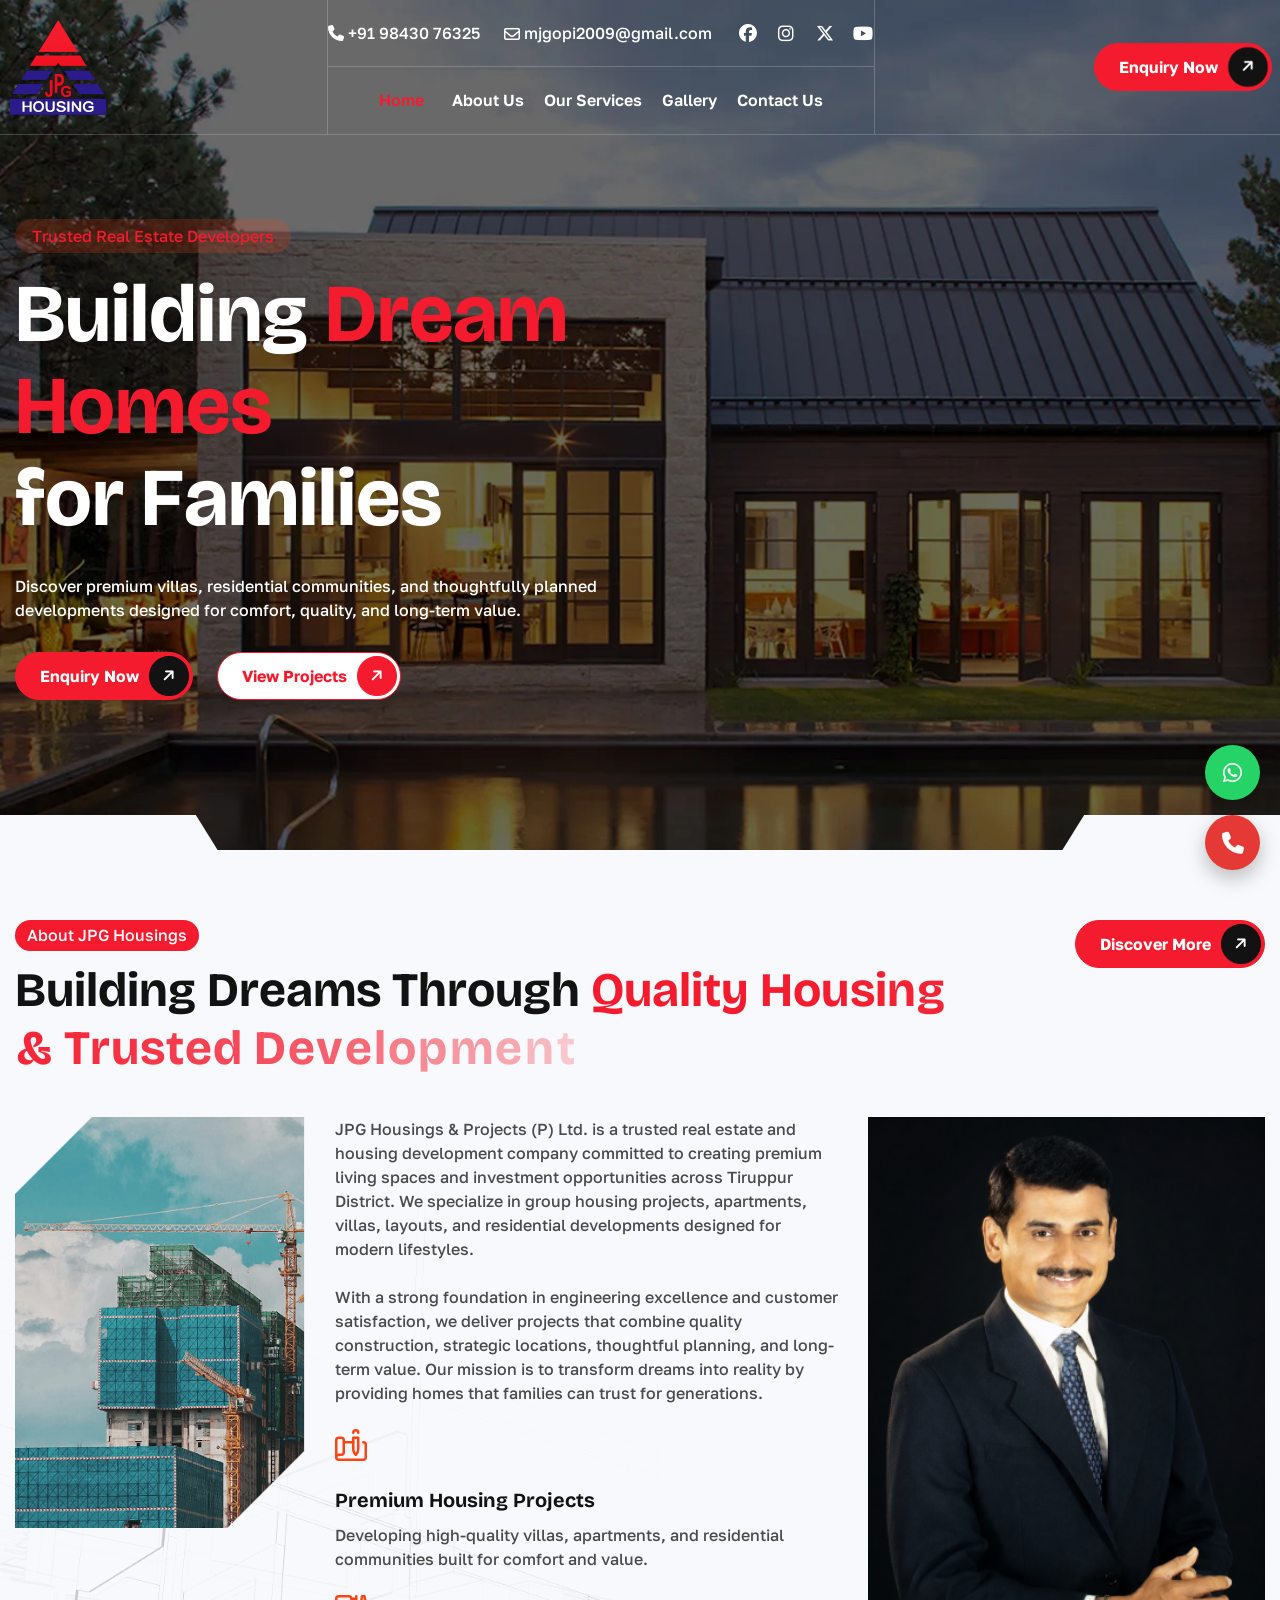
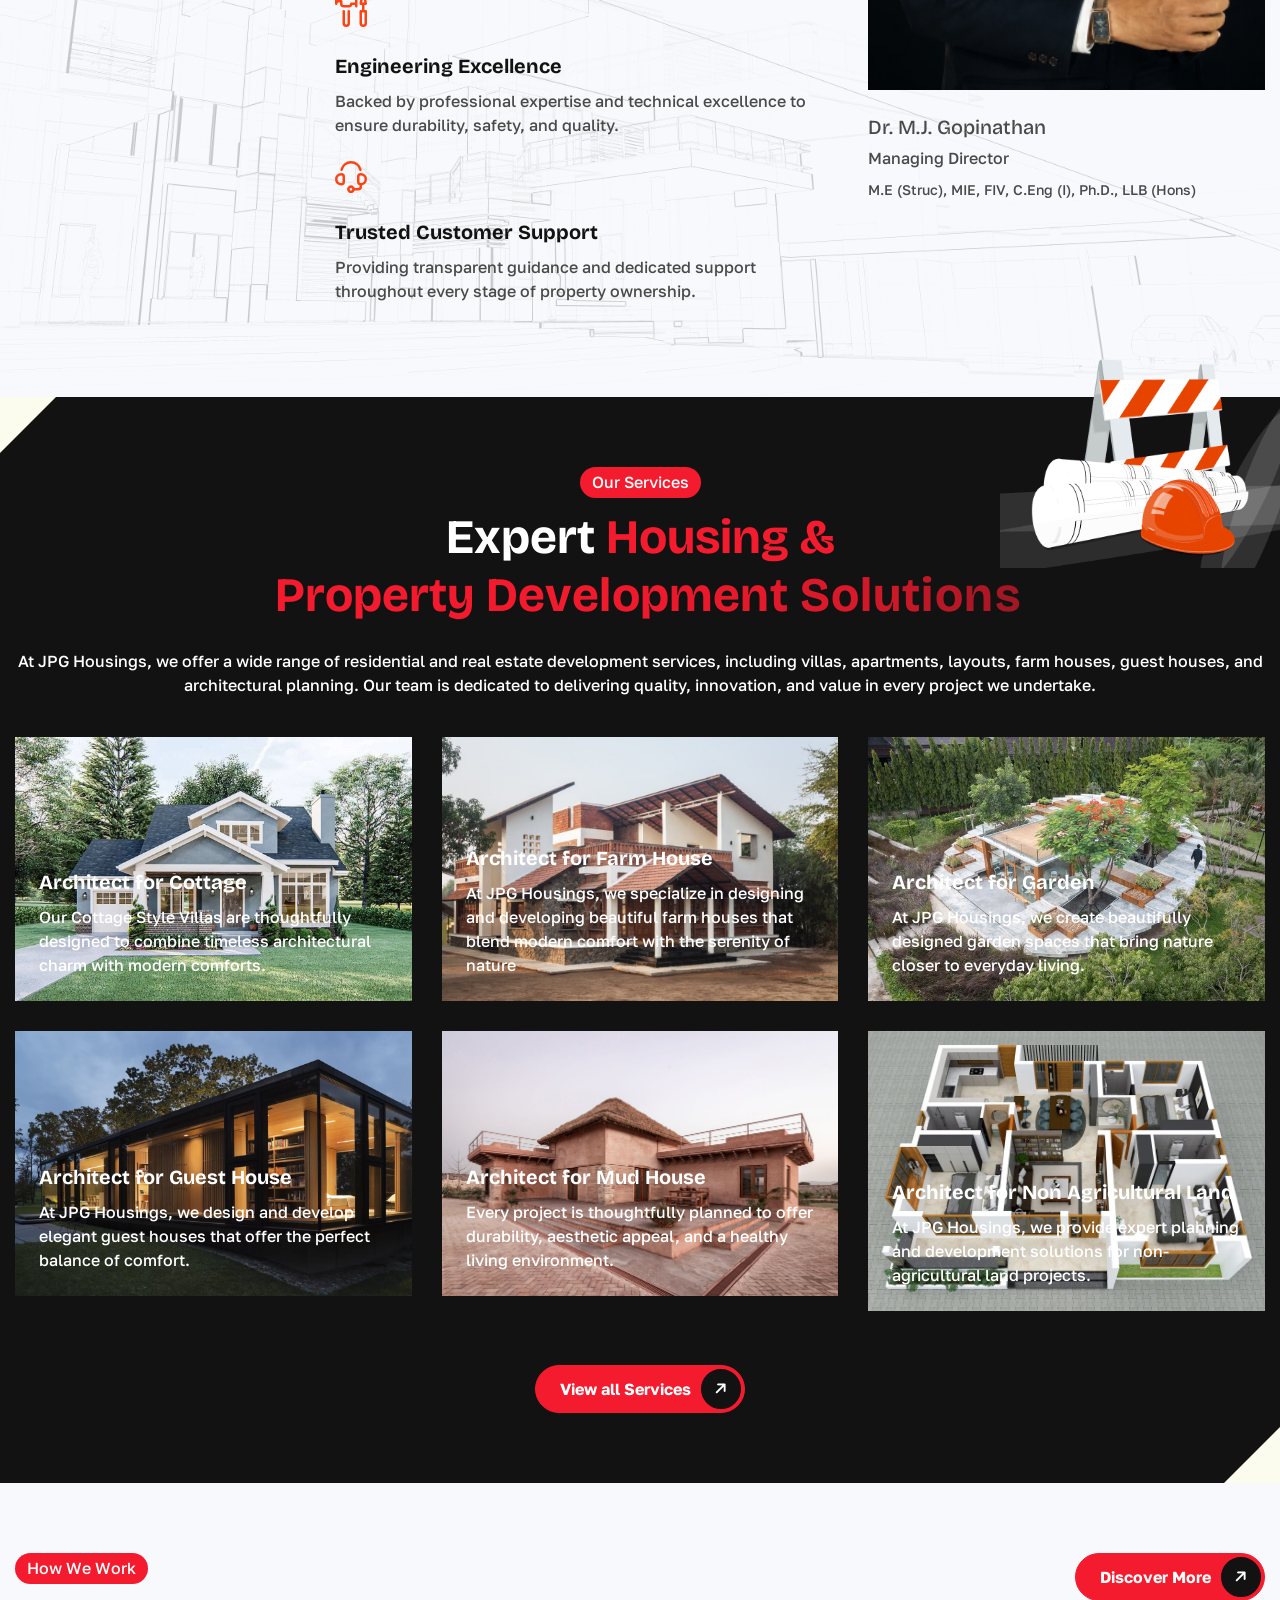
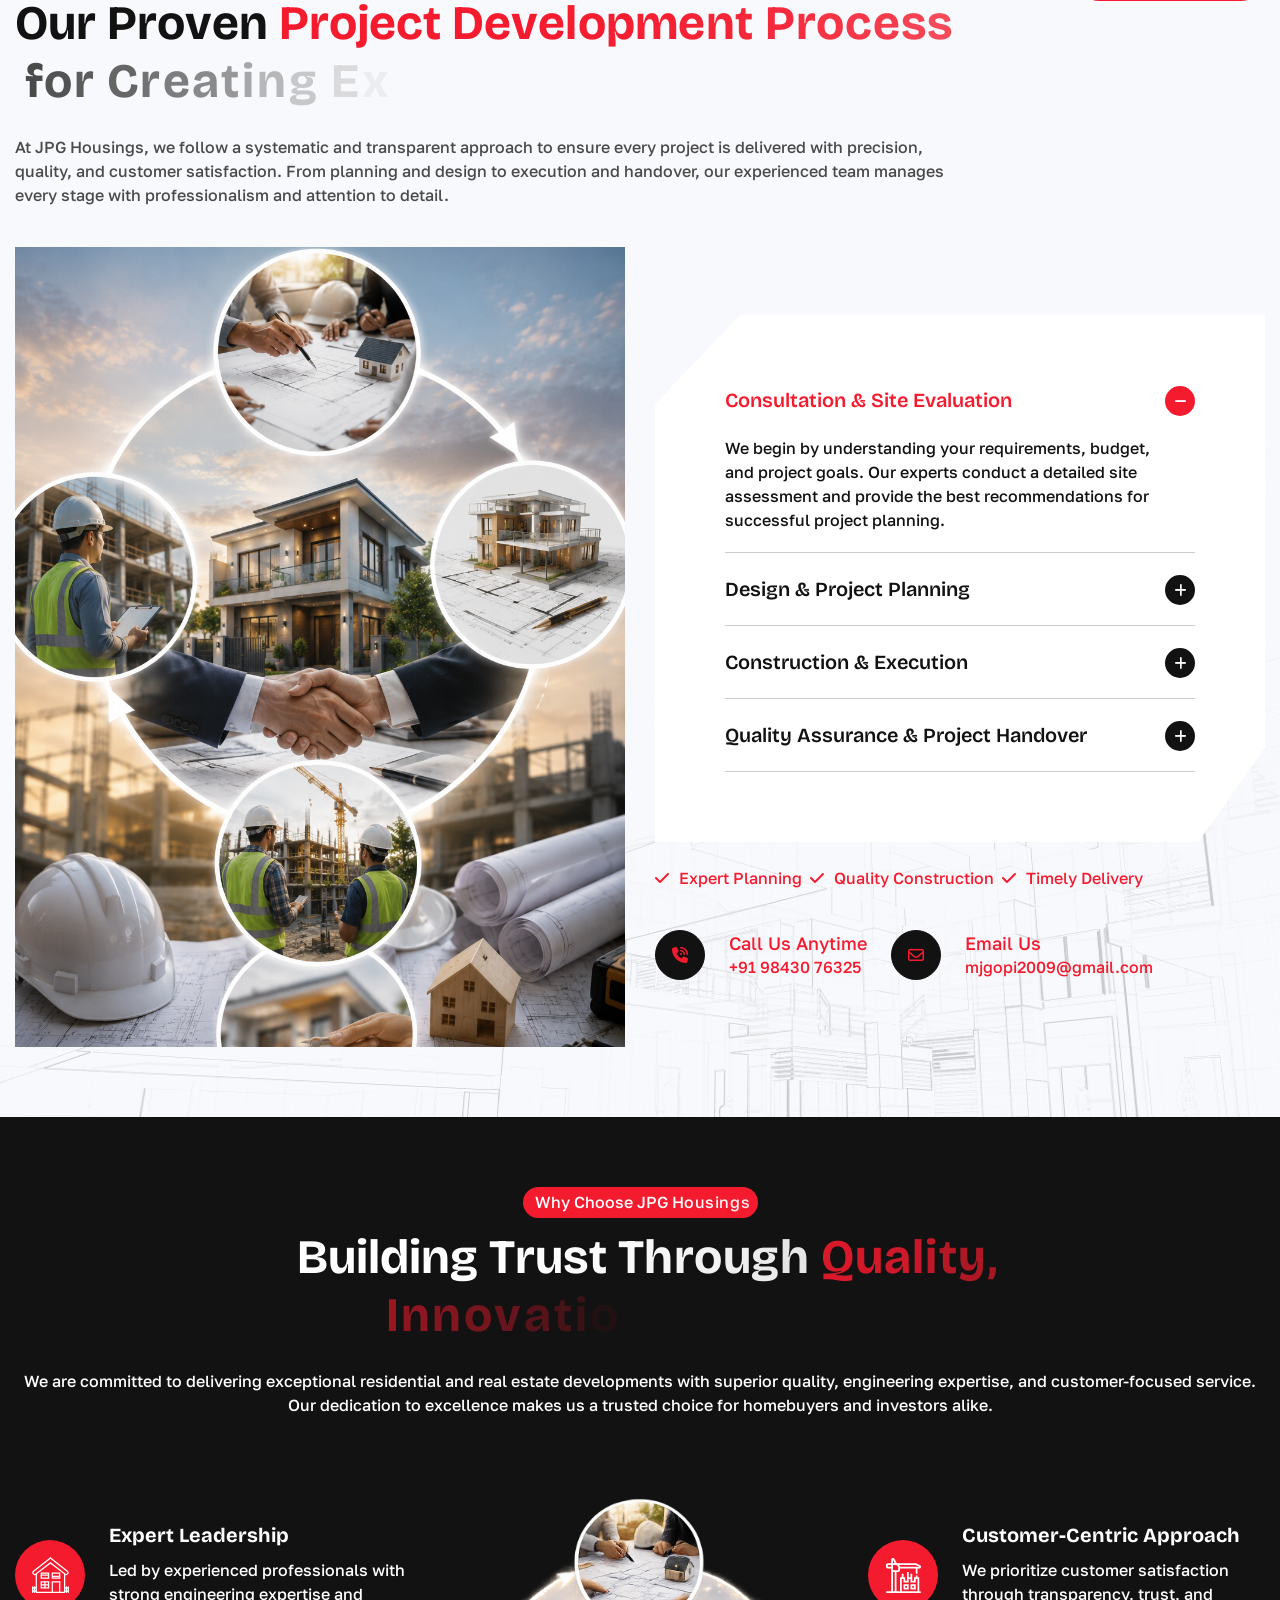
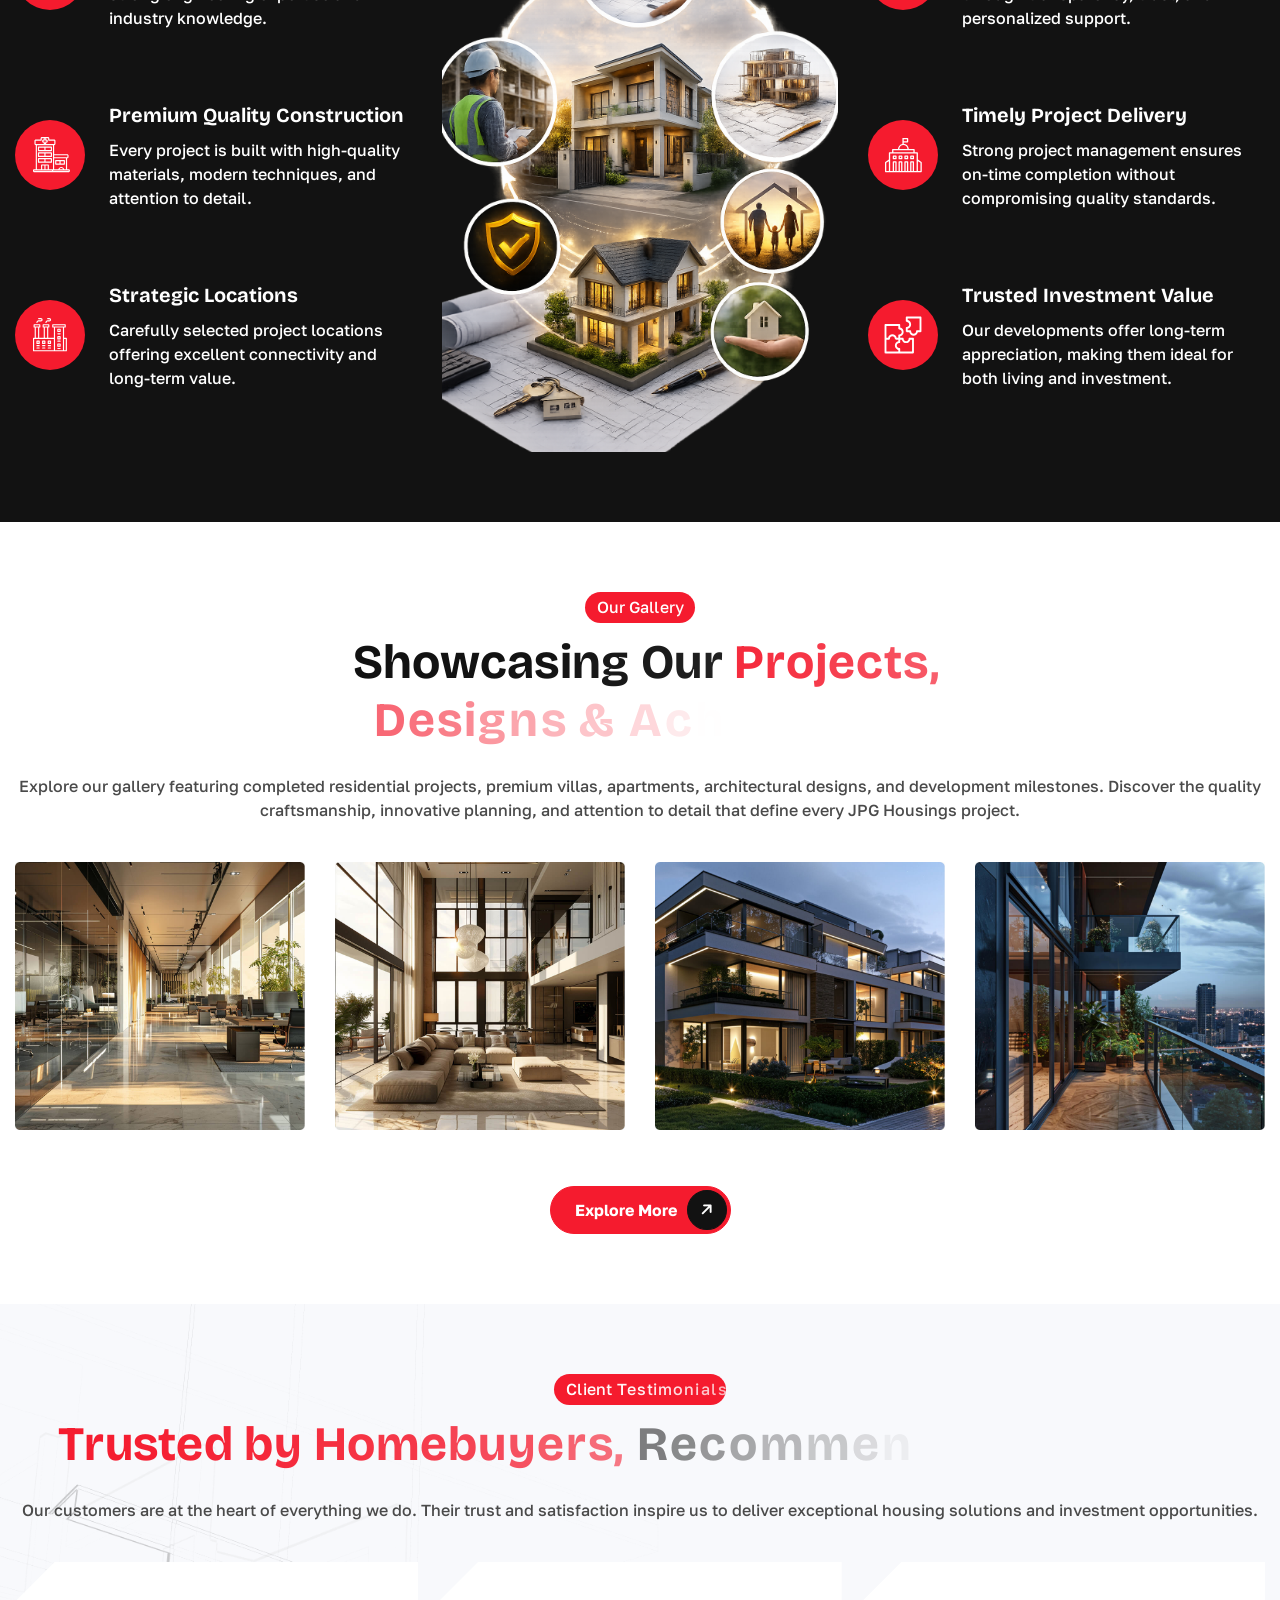
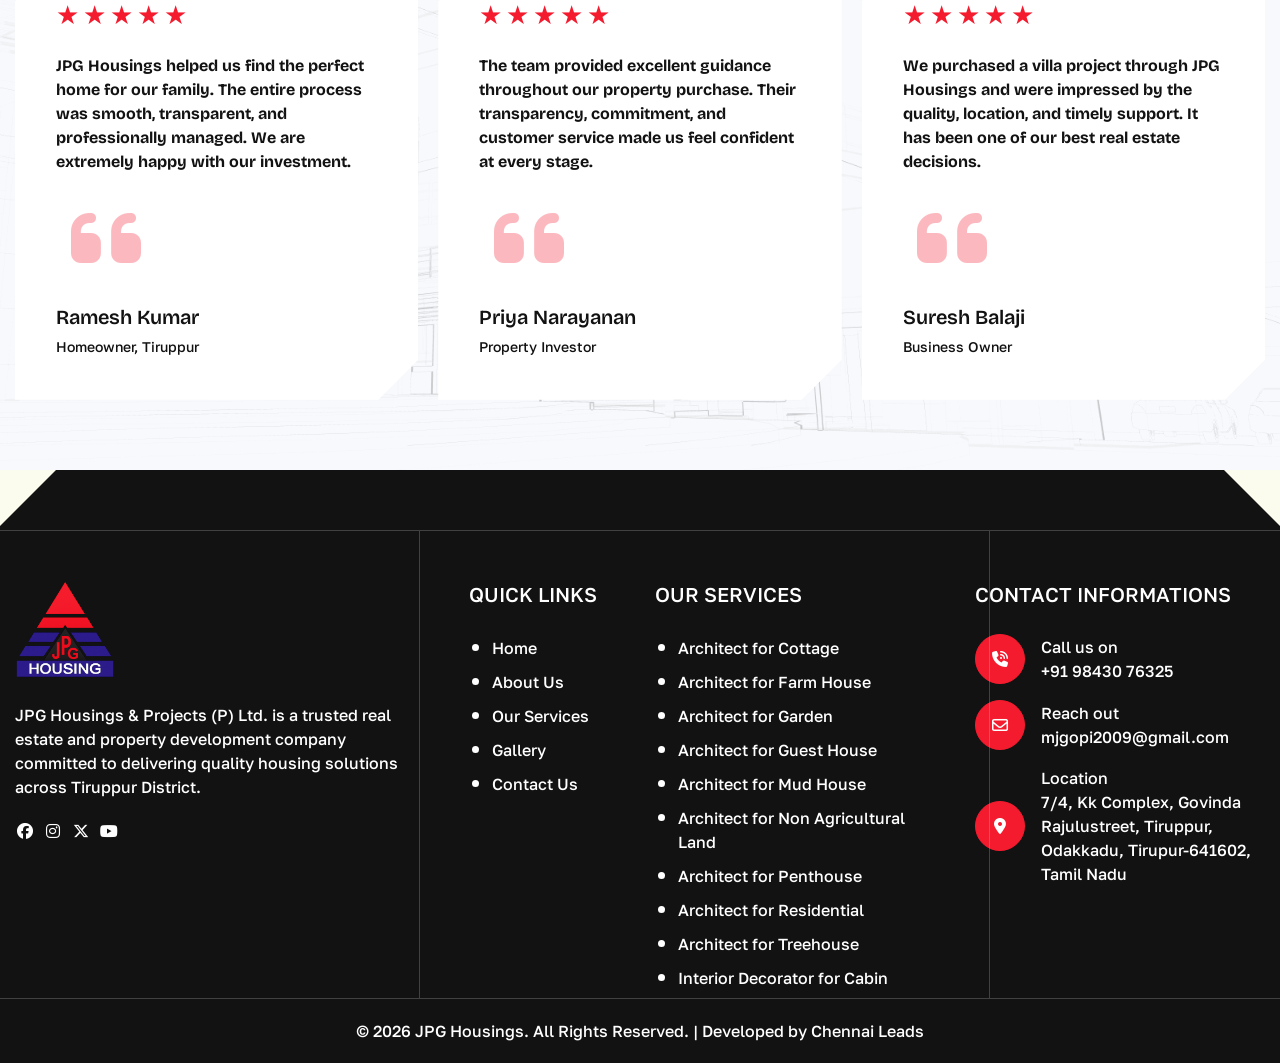
<file: index.html>
<!DOCTYPE html>
<html lang="zxx">
   
<!-- Mirrored from bilkon-html.wpthemeverse.com/home-slider.html by HTTrack Website Copier/3.x [XR&CO'2014], Wed, 10 Jun 2026 05:06:05 GMT -->
<head>
      <!-- Meta -->
      <meta charset="utf-8">
      <meta http-equiv="X-UA-Compatible" content="IE=edge">
      <meta name="viewport" content="width=device-width, initial-scale=1.0">
      <meta name="description" content="">
      <meta name="keywords" content="">
      <meta name="robots" content="max-image-preview:large">
      <!-- Page Title -->
      <title>JPG Housings</title>
      <!-- Favicon Icon -->
      <!-- <link rel="shortcut icon" type="image/x-icon" href="images/favicon.png"> -->
      <!-- Bootstrap Css Link -->
      <link href="css/bootstrap.min.css" rel="stylesheet" media="screen">
      <!-- Swiper Css -->
      <link rel="stylesheet" href="css/swiper-bundle.min.css">
      <!-- Mouse Cursor Css File -->
      <link rel="stylesheet" href="css/mousecursor.css">
      <!-- Magnific Popup Css File -->
      <link rel="stylesheet" href="css/magnific-popup.css">
      <!-- Font Awesome Icon Css-->
      <link href="css/all.min.css" rel="stylesheet" media="screen">
      <!-- SlickNav Css -->
      <link href="css/slicknav.min.css" rel="stylesheet">
      <!-- Animation On Scroll Css File -->
      <link href="css/aos.css" rel="stylesheet">
      <!-- Google Fonts Link-->
      <link rel="preconnect" href="https://fonts.googleapis.com/">
      <link rel="preconnect" href="https://fonts.gstatic.com/" crossorigin>
      <!-- Bricolage Grotesque Fonts Link -->
      <link href="https://fonts.googleapis.com/css2?family=Bricolage+Grotesque:opsz,wght@12..96,200..800&amp;display=swap" rel="stylesheet">
      <!-- Golos Text Fonts Link -->
      <link href="https://fonts.googleapis.com/css2?family=Golos+Text:wght@400..900&amp;display=swap" rel="stylesheet">
      <!-- Main Custom Css -->
      <link href="css/custom.css" rel="stylesheet" media="screen">

<link rel="stylesheet" href="https://cdnjs.cloudflare.com/ajax/libs/font-awesome/6.5.2/css/all.min.css">
   </head>
  <style>
    .floating-contact {
  position: fixed;
  right: 20px;
  bottom: 30px;
  z-index: 9999;

  display: flex;
  flex-direction: column;
  gap: 15px;
}

/* Buttons Base */
.contact-btn {
  width: 55px;
  height: 55px;
  border-radius: 50%;
  display: flex;
  align-items: center;
  justify-content: center;

  font-size: 22px;
  color: #fff;
  text-decoration: none;

  box-shadow: 0 8px 20px rgba(0,0,0,0.25);
  transition: all 0.3s ease;
  position: relative;
}

/* WhatsApp (Official Green) */
.whatsapp {
  background: #25D366;
}

/* Call (Professional Red) */
.call {
  background: #E53935;
}

/* Hover Effects */
.contact-btn:hover {
  transform: scale(1.15);
  box-shadow: 0 10px 25px rgba(0,0,0,0.35);
}

/* Glow Effect */
.whatsapp:hover {
  box-shadow: 0 0 15px rgba(37, 211, 102, 0.6);
}

.call:hover {
  box-shadow: 0 0 15px rgba(229, 57, 53, 0.6);
}

/* Floating Animation */
@keyframes floatY {
  0% { transform: translateY(0); }
  50% { transform: translateY(-6px); }
  100% { transform: translateY(0); }
}

.contact-btn {
  animation: floatY 3s ease-in-out infinite;
}

.call {
  animation-delay: 1.5s;
}
</style>

<body>
  <div class="floating-contact">

  <!-- WhatsApp -->
  <a href="https://wa.me/919843076325" target="_blank" class="contact-btn whatsapp">
    <i class="fab fa-whatsapp"></i>
  </a>

  <!-- Call -->
  <a href="tel:+919843076325" class="contact-btn call">
    <i class="fas fa-phone"></i>
  </a>

</div>   
      <!-- Header New Start -->
      <header id="sisf-page-header" class="sisf-main-header sisf-standerd-header">
         <div id="sisf-page-header-inner" class="sisf-skin--light position-relative d-flex align-items-center">
            <div class="container px-2">
               <!-- Logo Start -->
               <a class="navbar-brand sisf-header-logo-link mobile-block" href="index.html">
               <img src="images/logo1.png" alt="Logo" style="height: 100px;">
               </a>
               <!-- Logo End -->
               <div class="sisf-centered-header-wrapper sisf--header d-flex justify-content-between align-items-center">
                  <!-- Logo Start -->
                  <a class="navbar-brand sisf-header-logo-link" href="index.html">
                  <img src="images/logo1.png" alt="Logo" style="height: 100px;">
                  </a>
                  <!-- Logo End -->
                  <nav class="navbar navbar-expand-lg d-block text-center">
                     <div class="sis-header-top">
                        <div class="sis-header_col">
                           <div class="sisf-widget-holder">
                              <div class="sisf-top-bar-widget d-flex align-items-center gap-4">
                                 <div class="sisf-icon-list-item sisf-icon--icon-pack">                  
                                    <a href="tel:+1800458-7634" target="_self">                  
                                    <span class="sisf-e-title-inner">                           
                                    <span class="sisf-e-title-text"><i class="fa-solid pe-2 fa-phone">

                                    </i>+91 98430 76325</span>
                                    </span>                 
                                    </a>            
                                 </div>
                                 <div class="mail-us">
                                    <a href="mailto:mjgopi2009@gmail.com">
                                       <span class="sisf-e-title-text"><i class="fa-regular fa-envelope pe-2">

                                       </i>mjgopi2009@gmail.com</span></a>
                                 </div>
                                 <div class="social-icons-link">
                                    <ul class="list-unstyled p-0 m-0">
                                       <li class="me-3"><a href="#"><i class="fa-brands fa-facebook"></i></a></li>
                                       <li class="me-3"><a href="#"><i class="fa-brands fa-instagram"></i></a></li>
                                       <li class="me-3"><a href="#"><i class="fa-brands fa-x-twitter"></i></a></li>
                                       <li><a href="#"><i class="fa-brands fa-youtube"></i></a></li>
                                    </ul>
                                 </div>
                              </div>
                           </div>
                        </div>
                     </div>
                     <!-- Main Menu Start -->
                     <div class="collapse navbar-collapse sis-main-menu p-3">
                        <div class="nav-menu-wrapper">
                           <ul class="navbar-nav" id="menu">
                              <li class="nav-item submenu">
                                 <a class="nav-link" href="index.html">Home
                                    <i class="custom-toggle-icon ps-2"></i></a>
                               
                              </li>
                              <li class="nav-item"><a class="nav-link" href="about-us.html">About Us</a></li>
                              <li class="nav-item submenu">
                                 <a class="nav-link" href="service.html"> Our Services</a>
                              </li>
              <li class="nav-item submenu">
                                 <a class="nav-link" href="image-gallery.html">Gallery</a>
                              </li>                
                              <li class="nav-item submenu"><a class="nav-link" href="contact.html">Contact Us</a></li>
                           </ul>
                        </div>
                     </div>
                     <!-- Main Menu End -->
                  </nav>
                  <div class="sisf-widget-holder sisf--two d-flex align-items-center">
                     <div class="header-btn">
                        <a href="https://wa.me/919843076325" target="_blank"class="sis-btn-default">
                          Enquiry Now<i class="fa-solid fa-arrow-right"></i></a>
                     </div>
                  </div>
               </div>
               <div class="navbar-toggle"></div>
               <div class="responsive-menu"></div>
            </div>
         </div>
      </header>
      <!-- Header New End -->
    <!-- Hero Section Start -->

<div class="sis-hero hero-slider home-slider">
   <div class="hero-slider-layout">
      <div class="swiper">
         <div class="swiper-wrapper">


        <!-- Slide 1 -->
        <div class="swiper-slide">
           <div class="hero-slide align-items-end">
              <div class="hero-slider-image">
                 <img src="images/slider2.webp" alt="JPG Housings">
              </div>

              <div class="container">
                 <div class="row align-items-end">
                    <div class="col-lg-6">
                       <div class="hero-content text-start">
                          <div class="sis-section-title">
                             <span class="sisf-subtitle sisf-e-colored sis-text-anime-style-2">
                             Trusted Real Estate Developers
                             </span>

                             <h1 class="text-white sis-text-anime-style-2">
                                Building <span class="sisf-e-colored">Dream Homes</span><br>
                                for Families
                             </h1>

                             <div class="sisf-m-text" data-aos="fade-up" data-aos-delay="100">
                                <p class="text-white text-start">
                                   Discover premium villas, residential communities,
                                   and thoughtfully planned developments designed
                                   for comfort, quality, and long-term value.
                                </p>
                             </div>

                             <div class="button-group d-flex align-items-center flex-wrap gap-4">
                                <div class="sisf-m-button">
                                   <a href="contact.html" class="sis-btn-default">
                                      Enquiry Now <i class="fa-solid fa-arrow-right"></i>
                                   </a>
                                </div>

                                <div class="sisf-m-button">
                                   <a href="projects.html" class="sis-btn-default btn-dark">
                                      View Projects <i class="fa-solid fa-arrow-right"></i>
                                   </a>
                                </div>
                             </div>
                          </div>
                       </div>
                    </div>
                    <div class="col-lg-6"></div>
                 </div>
              </div>
           </div>
        </div>

        <!-- Slide 2 -->
        <div class="swiper-slide">
           <div class="hero-slide align-items-end">
              <div class="hero-slider-image">
                 <img src="images/hero-2.png" alt="JPG Housings">
              </div>

              <div class="container">
                 <div class="row align-items-end">
                    <div class="col-lg-6">
                       <div class="hero-content text-start">
                          <div class="sis-section-title">
                             <span class="sisf-subtitle sisf-e-colored sis-text-anime-style-2">
                             Innovative Architectural Solutions
                             </span>

                             <h1 class="text-white sis-text-anime-style-2">
                                Designing <span class="sisf-e-colored">Unique Spaces</span><br>
                                That Inspire Living
                             </h1>

                             <div class="sisf-m-text" data-aos="fade-up" data-aos-delay="100">
                                <p class="text-white text-start">
                                   From cottages and farm houses to guest houses,
                                   mud houses, and luxury residences, we transform
                                   ideas into remarkable architectural creations.
                                </p>
                             </div>

                             <div class="button-group d-flex align-items-center flex-wrap gap-4">
                                <div class="sisf-m-button">
                                   <a href="services.html" class="sis-btn-default">
                                      Explore Services <i class="fa-solid fa-arrow-right"></i>
                                   </a>
                                </div>

                                <div class="sisf-m-button">
                                   <a href="gallery.html" class="sis-btn-default btn-dark">
                                      View Gallery <i class="fa-solid fa-arrow-right"></i>
                                   </a>
                                </div>
                             </div>
                          </div>
                       </div>
                    </div>
                    <div class="col-lg-6"></div>
                 </div>
              </div>
           </div>
        </div>

        <!-- Slide 3 -->
        <div class="swiper-slide">
           <div class="hero-slide align-items-end">
              <div class="hero-slider-image">
                 <img src="images/hero-3.png" alt="JPG Housings">
              </div>

              <div class="container">
                 <div class="row align-items-end">
                    <div class="col-lg-6">
                       <div class="hero-content text-start">
                          <div class="sis-section-title">
                             <span class="sisf-subtitle sisf-e-colored sis-text-anime-style-2">
                             Excellence • Quality • Trust
                             </span>

                             <h1 class="text-white sis-text-anime-style-2">
                                Creating <span class="sisf-e-colored">Landmarks</span><br>
                                for Future's
                             </h1>

                             <div class="sisf-m-text" data-aos="fade-up" data-aos-delay="100">
                                <p class="text-white text-start">
                                   With years of experience in real estate
                                   development and architectural planning,
                                   JPG Housings delivers projects that combine
                                   innovation, sustainability, and value.
                                </p>
                             </div>

                             <div class="button-group d-flex align-items-center flex-wrap gap-4">
                                <div class="sisf-m-button">
                                   <a href="about-us.html" class="sis-btn-default">
                                      About Us <i class="fa-solid fa-arrow-right"></i>
                                   </a>
                                </div>

                                <div class="sisf-m-button">
                                   <a href="contact.html" class="sis-btn-default btn-dark">
                                      Contact Us <i class="fa-solid fa-arrow-right"></i>
                                   </a>
                                </div>
                             </div>
                          </div>
                       </div>
                    </div>
                    <div class="col-lg-6"></div>
                 </div>
              </div>
           </div>
        </div>

     </div>
  </div>

  <div class="sisf-shape-box"></div>
  <div class="sis-shape-box"></div>


   </div>
</div>
<!-- Hero Section End -->

     <!-- About Us Section Start -->

<div class="sis-about-us-section sis-comman-bg position-relative section">
   <div class="sisf-sis-bottom-left-image">
      <figure>
         <img src="images/page-image.png" alt="JPG Housings">
      </figure>
   </div>

   <div class="container">
      <div class="row">
         <div class="col-lg-9">
            <!-- Section Title Start -->
            <div class="sisf-sis-section-title sis-section-title">
               <span class="sisf-m-subtitle sis-text-anime-style-3">About JPG Housings</span>


           <h2 class="sisf-m-title sis-text-anime-style-3">
              Building Dreams Through
              <span class="sisf-e-colored">Quality Housing & Trusted Development</span>
           </h2>
        </div>
        <!-- Section Title End -->
     </div>

     <div class="col-lg-3">
        <div class="sisf-sis-section-title text-end mb-0 sis-section-title">
           <div class="sisf-m-button d-inline-block" data-aos="fade-up" data-aos-delay="500">
              <a href="about-us.html" class="sis-btn-default">
                 Discover More
                 <i class="fa-solid fa-arrow-right"></i>
              </a>
           </div>
        </div>
     </div>
  </div>

  <div class="row">

     <!-- Left Image -->
     <div class="col-md-3">
        <div class="sis-about-left-image">
           <figure class="sis-reveal sis-image-anime">
              <img src="images/about-left.png" class="w-100" alt="JPG Housings">
           </figure>
        </div>
     </div>

     <!-- About Content -->
     <div class="col-md-5">

        <div class="sisf-m-text" data-aos="fade-up" data-aos-delay="100">
           <p>
              JPG Housings & Projects (P) Ltd. is a trusted real estate and
              housing development company committed to creating premium living
              spaces and investment opportunities across Tiruppur District.
              We specialize in group housing projects, apartments, villas,
              layouts, and residential developments designed for modern lifestyles.
           </p>
        </div>

        <div class="sisf-m-text" data-aos="fade-up" data-aos-delay="300">
           <p>
              With a strong foundation in engineering excellence and customer
              satisfaction, we deliver projects that combine quality
              construction, strategic locations, thoughtful planning, and
              long-term value. Our mission is to transform dreams into reality
              by providing homes that families can trust for generations.
           </p>
        </div>

        <!-- Feature 1 -->
        <div class="sisf-e-about-content" data-aos="fade-up" data-aos-delay="100">
           <div class="sis-e-inner">
              <div class="sisf-m-icon mb-4">
                 <figure>
                    <img src="images/about-icon1.svg" alt="JPG Housings">
                 </figure>
              </div>

              <div class="sis-e-content">
                 <div class="sis-e-title mb-2">
                    <h3>Premium Housing Projects</h3>
                 </div>

                 <div class="sis-e-text">
                    <p>
                       Developing high-quality villas, apartments, and
                       residential communities built for comfort and value.
                    </p>
                 </div>
              </div>
           </div>
        </div>

        <!-- Feature 2 -->
        <div class="sisf-e-about-content" data-aos="fade-up" data-aos-delay="300">
           <div class="sis-e-inner">
              <div class="sisf-m-icon mb-4">
                 <figure>
                    <img src="images/about-icon2.svg" alt="JPG Housings">
                 </figure>
              </div>

              <div class="sis-e-content">
                 <div class="sis-e-title mb-2">
                    <h3>Engineering Excellence</h3>
                 </div>

                 <div class="sis-e-text">
                    <p>
                       Backed by professional expertise and technical
                       excellence to ensure durability, safety, and quality.
                    </p>
                 </div>
              </div>
           </div>
        </div>

        <!-- Feature 3 -->
        <div class="sisf-e-about-content" data-aos="fade-up" data-aos-delay="500">
           <div class="sis-e-inner">
              <div class="sisf-m-icon mb-4">
                 <figure>
                    <img src="images/about-icon3.svg" alt="JPG Housings">
                 </figure>
              </div>

              <div class="sis-e-content">
                 <div class="sis-e-title mb-2">
                    <h3>Trusted Customer Support</h3>
                 </div>

                 <div class="sis-e-text">
                    <p>
                       Providing transparent guidance and dedicated support
                       throughout every stage of property ownership.
                    </p>
                 </div>
              </div>
           </div>
        </div>

     </div>

     <!-- Managing Director Section -->
     <div class="col-md-4">

        <div class="sis-about-right-image">
           <figure class="sis-reveal sis-image-anime">
              <img src="images/about2.png" class="w-100" alt="Dr. M.J. Gopinathan">
           </figure>
        </div>

        <div class="sisf-e-about-content mt-4" data-aos="fade-up" data-aos-delay="700">
           <div class="sis-e-inner">

              <!-- <div class="sis-e-title mb-3">
                 <h3>Managing Director's Message</h3>
              </div> -->

              <div class="sis-e-text">
                 <!-- <p>
                    "At JPG Housings, we believe that every family deserves a
                    home built on trust, quality, and value. Our commitment
                    is to create thoughtfully planned developments that
                    enhance lifestyles while delivering lasting investment
                    benefits. Through innovation, integrity, and engineering
                    excellence, we continue to build communities that inspire
                    confidence and happiness."
                 </p> -->

                 <h5 class="mt-3 mb-1">Dr. M.J. Gopinathan</h5>

                 <span class="d-block">
                    Managing Director
                 </span>

                 <small class="d-block mt-2">
                    M.E (Struc), MIE, FIV, C.Eng (I), Ph.D., LLB (Hons)
                 </small>
              </div>

           </div>
        </div>

     </div>

  </div>


   </div>
</div>
<!-- About Us Section End -->

      <!-- Services Section Start -->
      <div class="sis-services-section sis-page-background position-relative section">
         <div class="sisf-sis-bottom-right-image">
            <figure>
               <img src="images/bottom-right.svg" alt="">
            </figure>
         </div>
         <div class="sisf-sis-top-left-image">
            <figure>
               <img src="images/top-left.svg" alt="">
            </figure>
         </div>
         <div class="sisf-sis-top-right-image inner">
            <figure class="sis-reveal">
               <img src="images/page-image-top.png" alt="">
            </figure>
         </div>
         <div class="container">
            <div class="row">
               <div class="col-12">
                  <!-- Setion Title Start -->
                 <div class="sisf-sis-section-title text-center sis-section-title">
   <span class="sisf-m-subtitle sis-text-anime-style-3">Our Services</span>

   <h2 class="sisf-m-title text-white sis-text-anime-style-3">
      Expert <span class="sisf-e-colored">Housing &<br> Property Development Solutions</span>
   </h2>

   <div class="sisf-m-text" data-aos="fade-up" data-aos-delay="100">
      <p class="text-white">
         At JPG Housings, we offer a wide range of residential and real estate development
         services, including villas, apartments, layouts, farm houses, guest houses,
         and architectural planning. Our team is dedicated to delivering quality,
         innovation, and value in every project we undertake.
      </p>
   </div>
</div>
                  <!-- Setion Title End -->
               </div>
            </div>
            <div class="row">
               <div class="col-lg-4 col-md-6">
                  <div class="sisf-service-list-item" data-aos="fade-up" data-aos-delay="100">
                     <div class="sisf-e-inner">
                        <!-- Image Start -->
                        <div class="sisf-service-image">
                           <a href="service.html" class="sisf-sis-page-link position-relative">
                              <figure>
                                 <img src="images/services1.webp" class="w-100" alt="">
                              </figure>
                           </a>
                        </div>
                        <!-- Image End -->
                        <!-- Content Start -->
                        <div class="sisf-e-content">
                           <!-- <div class="sisf-service-icon-image mb-4">
                              <figure>
                                 <img src="images/logo1.png" alt="">
                              </figure>
                           </div> -->
                           <div class="sisf-sis-e-title mb-2">
                              <h3 class="sisf-e-title">
                                 <a href="service.html" class="text-white">
                                    Architect for Cottage</a>
                              </h3>
                           </div>
                           <div class="sisf-e-text">
                              <p class="mb-0 text-white">
                                Our Cottage Style Villas are thoughtfully designed to combine timeless architectural charm with modern comforts.</p>
                           </div>
                        </div>
                        <!-- Content End -->
                     </div>
                  </div>
               </div>

    <div class="col-lg-4 col-md-6">
                  <div class="sisf-service-list-item" data-aos="fade-up" data-aos-delay="100">
                     <div class="sisf-e-inner">
                        <!-- Image Start -->
                        <div class="sisf-service-image">
                           <a href="service.html" class="sisf-sis-page-link position-relative">
                              <figure>
                                 <img src="images/service2.jpg" class="w-100" alt="">
                              </figure>
                           </a>
                        </div>
                        <!-- Image End -->
                        <!-- Content Start -->
                        <div class="sisf-e-content">
                           <!-- <div class="sisf-service-icon-image mb-4">
                              <figure>
                                 <img src="images/logo1.png" alt="">
                              </figure>
                           </div> -->
                           <div class="sisf-sis-e-title mb-2">
                              <h3 class="sisf-e-title">
                                 <a href="service.html" class="text-white">
                                Architect for Farm House</a>
                              </h3>
                           </div>
                           <div class="sisf-e-text">
                              <p class="mb-0 text-white">
                                At JPG Housings, we specialize in designing and developing beautiful 
                                farm houses that blend modern comfort with the serenity of nature</p>
                           </div>
                        </div>
                        <!-- Content End -->
                     </div>
                  </div>
               </div>
    <div class="col-lg-4 col-md-6">
                  <div class="sisf-service-list-item" data-aos="fade-up" data-aos-delay="100">
                     <div class="sisf-e-inner">
                        <!-- Image Start -->
                        <div class="sisf-service-image">
                           <a href="service.html" class="sisf-sis-page-link position-relative">
                              <figure>
                                 <img src="images/service3.webp" class="w-100" alt="">
                              </figure>
                           </a>
                        </div>
                        <!-- Image End -->
                        <!-- Content Start -->
                        <div class="sisf-e-content">
                           <!-- <div class="sisf-service-icon-image mb-4">
                              <figure>
                                 <img src="images/logo1.png" alt="">
                              </figure>
                           </div> -->
                           <div class="sisf-sis-e-title mb-2">
                              <h3 class="sisf-e-title">
                                 <a href="service.html" class="text-white">
                               Architect for Garden</a>
                              </h3>
                           </div>
                           <div class="sisf-e-text">
                              <p class="mb-0 text-white">
                               At JPG Housings, we create beautifully designed garden spaces that bring nature closer to everyday living. </p>
                           </div>
                        </div>
                        <!-- Content End -->
                     </div>
                  </div>
               </div>
  <div class="col-lg-4 col-md-6">
                  <div class="sisf-service-list-item" data-aos="fade-up" data-aos-delay="100">
                     <div class="sisf-e-inner">
                        <!-- Image Start -->
                        <div class="sisf-service-image">
                           <a href="service.html" class="sisf-sis-page-link position-relative">
                              <figure>
                                 <img src="images/service4.webp" class="w-100" alt="">
                              </figure>
                           </a>
                        </div>
                        <!-- Image End -->
                        <!-- Content Start -->
                        <div class="sisf-e-content">
                           <!-- <div class="sisf-service-icon-image mb-4">
                              <figure>
                                 <img src="images/logo1.png" alt="">
                              </figure>
                           </div> -->
                           <div class="sisf-sis-e-title mb-2">
                              <h3 class="sisf-e-title">
                                 <a href="service.html" class="text-white">
                              Architect for Guest House</a>
                              </h3>
                           </div>
                           <div class="sisf-e-text">
                              <p class="mb-0 text-white">
                           At JPG Housings, we design and develop elegant guest houses that offer the perfect balance of comfort.</p>
                           </div>
                        </div>
                        <!-- Content End -->
                     </div>
                  </div>
               </div>        
               
    <div class="col-lg-4 col-md-6">
                  <div class="sisf-service-list-item" data-aos="fade-up" data-aos-delay="100">
                     <div class="sisf-e-inner">
                        <!-- Image Start -->
                        <div class="sisf-service-image">
                           <a href="service.html" class="sisf-sis-page-link position-relative">
                              <figure>
                                 <img src="images/service5.jpg" class="w-100" alt="">
                              </figure>
                           </a>
                        </div>
                        <!-- Image End -->
                        <!-- Content Start -->
                        <div class="sisf-e-content">
                           <!-- <div class="sisf-service-icon-image mb-4">
                              <figure>
                                 <img src="images/logo1.png" alt="">
                              </figure>
                           </div> -->
                           <div class="sisf-sis-e-title mb-2">
                              <h3 class="sisf-e-title">
                                 <a href="service.html" class="text-white">
                             Architect for Mud House</a>
                              </h3>
                           </div>
                           <div class="sisf-e-text">
                              <p class="mb-0 text-white">
                          Every project is thoughtfully planned to offer durability, aesthetic appeal, and a healthy living environment.</p>
                           </div>
                        </div>
                        <!-- Content End -->
                     </div>
                  </div>
               </div>               
    <div class="col-lg-4 col-md-6">
                  <div class="sisf-service-list-item" data-aos="fade-up" data-aos-delay="100">
                     <div class="sisf-e-inner">
                        <!-- Image Start -->
                        <div class="sisf-service-image">
                           <a href="service.html" class="sisf-sis-page-link position-relative">
                              <figure>
                                 <img src="images/service6.avif" class="w-100" alt=""
                                  style="height: 280px;">
                              </figure>
                           </a>
                        </div>
                        <!-- Image End -->
                        <!-- Content Start -->
                        <div class="sisf-e-content">
                           <!-- <div class="sisf-service-icon-image mb-4">
                              <figure>
                                 <img src="images/logo1.png" alt="">
                              </figure>
                           </div> -->
                           <div class="sisf-sis-e-title mb-2">
                              <h3 class="sisf-e-title">
                                 <a href="service.html" class="text-white">
                            Architect for Non Agricultural Land</a>
                              </h3>
                           </div>
                           <div class="sisf-e-text">
                              <p class="mb-0 text-white">
                          At JPG Housings, we provide expert planning and development solutions for non-agricultural land projects.</p>
                           </div>
                        </div>
                        <!-- Content End -->
                     </div>
                  </div>
               </div>  

               <div class="col-12 text-center">
                  <div class="sisf-m-button pt-4" data-aos="fade-up" data-aos-delay="100">
                     <a href="service.html" class="sis-btn-default">View all Services<i class="fa-solid fa-arrow-right"></i></a>
                  </div>
               </div>
            </div>
         </div>
      </div>
      <!-- Services Section End -->
     <!-- Our Process Section Start -->
<div class="sis-our-process-section sis-comman-bg position-relative section">
   <div class="sisf-sis-bottom-right-image">
      <figure>
         <img src="images/page-image1.png" alt="">
      </figure>
   </div>

   <div class="container">
      <div class="row">
         <div class="col-md-9">
            <!-- Section Title Start -->
            <div class="sisf-sis-section-title sis-section-title">
               <span class="sisf-m-subtitle sis-text-anime-style-3">How We Work</span>
               <h2 class="sisf-m-title sis-text-anime-style-3">
                  Our Proven <span class="sisf-e-colored">Project Development Process</span>
                  for Creating Exceptional Living Spaces
               </h2>

               <div class="sisf-m-text" data-aos="fade-up" data-aos-delay="100">
                  <p>
                     At JPG Housings, we follow a systematic and transparent approach
                     to ensure every project is delivered with precision, quality,
                     and customer satisfaction. From planning and design to execution
                     and handover, our experienced team manages every stage with
                     professionalism and attention to detail.
                  </p>
               </div>
            </div>
            <!-- Section Title End -->
         </div>

         <div class="col-md-3">
            <div class="sisf-sis-section-title text-end sis-section-title">
               <div class="sisf-m-button d-inline-block" data-aos="fade-up" data-aos-delay="500">
                  <a href="about-us.html" class="sis-btn-default">
                     Discover More <i class="fa-solid fa-arrow-right"></i>
                  </a>
               </div>
            </div>
         </div>
      </div>

      <div class="row align-items-center">

         <div class="col-lg-6">
            <div class="sisf-process-image position-relative">
               <figure class="sis-image-anime sis-reveal">
                  <img src="images/work.png" class="w-100" alt="JPG Housings" style="height: 800px;">
               </figure>

               <!-- <div class="sis-e-icon-spin sis-video">
                  <figure>
                     <img src="images/logo1.png" class="spin-img" alt="" style="height: 100px;">
                  </figure>

                 
               </div> -->
            </div>
         </div>

         <div class="col-lg-6">
            <div class="sisf-page-accordian rounded-0">

               <div class="accordion sisf-clip rounded-0" id="sis-Accordion"
                  data-aos="fade-up"
                  data-aos-delay="100"
                  data-aos-duration="1200">

                  <!-- Item 1 -->
                  <div class="accordion-item mt-0">
                     <h2 class="accordion-header sis-comman-title">
                        <button class="accordion-button mt-0"
                           data-bs-toggle="collapse"
                           data-bs-target="#sis-one">
                           <span>Consultation & Site Evaluation</span>
                        </button>
                     </h2>

                     <div id="sis-one"
                        class="accordion-collapse collapse show"
                        data-bs-parent="#sis-Accordion">
                        <div class="accordion-body ps-0 pt-0">
                           <div class="sisf-e-content-inner">
                              <p class="mb-0">
                                 We begin by understanding your requirements,
                                 budget, and project goals. Our experts conduct
                                 a detailed site assessment and provide the best
                                 recommendations for successful project planning.
                              </p>
                           </div>
                        </div>
                     </div>
                  </div>

                  <!-- Item 2 -->
                  <div class="accordion-item">
                     <h2 class="accordion-header sis-comman-title">
                        <button class="accordion-button collapsed"
                           data-bs-toggle="collapse"
                           data-bs-target="#sis-two">
                           <span>Design & Project Planning</span>
                        </button>
                     </h2>

                     <div id="sis-two"
                        class="accordion-collapse collapse"
                        data-bs-parent="#sis-Accordion">
                        <div class="accordion-body ps-0 pt-0">
                           <div class="sisf-e-content-inner">
                              <p class="mb-0">
                                 Our architects and engineers create innovative
                                 layouts, detailed plans, and structural designs
                                 that align with your vision while ensuring
                                 functionality, sustainability, and compliance.
                              </p>
                           </div>
                        </div>
                     </div>
                  </div>

                  <!-- Item 3 -->
                  <div class="accordion-item">
                     <h2 class="accordion-header sis-comman-title">
                        <button class="accordion-button collapsed"
                           data-bs-toggle="collapse"
                           data-bs-target="#sis-three">
                           <span>Construction & Execution</span>
                        </button>
                     </h2>

                     <div id="sis-three"
                        class="accordion-collapse collapse"
                        data-bs-parent="#sis-Accordion">
                        <div class="accordion-body ps-0 pt-0">
                           <div class="sisf-e-content-inner">
                              <p class="mb-0">
                                 Our skilled construction team executes every
                                 stage of the project using quality materials,
                                 advanced techniques, and strict safety standards
                                 to ensure timely and reliable completion.
                              </p>
                           </div>
                        </div>
                     </div>
                  </div>

                  <!-- Item 4 -->
                  <div class="accordion-item">
                     <h2 class="accordion-header sis-comman-title">
                        <button class="accordion-button collapsed"
                           data-bs-toggle="collapse"
                           data-bs-target="#sis-four">
                           <span>Quality Assurance & Project Handover</span>
                        </button>
                     </h2>

                     <div id="sis-four"
                        class="accordion-collapse collapse"
                        data-bs-parent="#sis-Accordion">
                        <div class="accordion-body ps-0 pt-0">
                           <div class="sisf-e-content-inner">
                              <p class="mb-0">
                                 Before handover, every project undergoes
                                 comprehensive quality inspections to ensure it
                                 meets our standards of excellence, durability,
                                 and customer satisfaction.
                              </p>
                           </div>
                        </div>
                     </div>
                  </div>

               </div>
            </div>

            <div class="sisf-sis-listing-items mt-4 d-flex align-items-center gap-2">
               <p class="mb-3" data-aos="fade-up" data-aos-delay="100">
                  <span class="sisf-e-colored">
                     <i class="fa-solid pe-3 fa-check"></i>
                  </span>
                  <span class="sisf-e-colored">Expert Planning</span>
               </p>

               <p class="mb-3" data-aos="fade-up" data-aos-delay="300">
                  <span class="sisf-e-colored">
                     <i class="fa-solid pe-3 fa-check"></i>
                  </span>
                  <span class="sisf-e-colored">Quality Construction</span>
               </p>

               <p class="mb-3" data-aos="fade-up" data-aos-delay="500">
                  <span class="sisf-e-colored">
                     <i class="fa-solid pe-3 fa-check"></i>
                  </span>
                  <span class="sisf-e-colored">Timely Delivery</span>
               </p>
            </div>

            <div class="sisf-sis-contact-information sis-progress d-flex align-items-center gap-4 mt-4">

               <div class="sisf-contact-box d-flex align-items-center gap-4"
                  data-aos="fade-up"
                  data-aos-delay="100">

                  <div class="sisf-icon">
                     <a href="tel:+919843076325" class="sis-title">
                        <i class="fa-solid fa-phone-volume"></i>
                     </a>
                  </div>

                  <div class="sisf-sis-e-content">
                     <span class="sis-title sis-title-top d-block">
                        Call Us Anytime
                     </span>
                     <a href="tel:+919843076325" class="sis-title d-block">
                        +91 98430 76325
                     </a>
                  </div>
               </div>

               <div class="sisf-contact-box d-flex align-items-center gap-4"
                  data-aos="fade-up"
                  data-aos-delay="300">

                  <div class="sisf-icon">
                     <a href="mailto:jpghousings@gmail.com" class="sis-title">
                        <i class="fa-regular fa-envelope"></i>
                     </a>
                  </div>

                  <div class="sisf-sis-e-content">
                     <span class="sis-title sis-title-top d-block">
                        Email Us
                     </span>
                     <a href="mailto:mjgopi2009@gmail.com" class="sis-title d-block">
                       mjgopi2009@gmail.com
                     </a>
                  </div>
               </div>

            </div>

         </div>
      </div>
   </div>
</div>
<!-- Our Process Section End -->
      <!-- Why Choose Us Section Start -->
<div class="sis-industry-we-serve-section sis-page-background pb-50 section">
   <div class="container">
      <div class="row">
         <div class="col-12">
            <!-- Section Title Start -->
            <div class="sisf-sis-section-title text-center sis-section-title">
               <span class="sisf-m-subtitle sis-text-anime-style-3">Why Choose JPG Housings</span>
               <h2 class="sisf-m-title text-white sis-text-anime-style-3">
                  Building Trust Through <span class="sisf-e-colored">Quality,<br> Innovation & Excellence</span>
               </h2>
               <div class="sisf-m-text" data-aos="fade-up" data-aos-delay="100">
                  <p class="text-white">
                     We are committed to delivering exceptional residential and real estate
                     developments with superior quality, engineering expertise, and customer-focused
                     service. Our dedication to excellence makes us a trusted choice for homebuyers
                     and investors alike.
                  </p>
               </div>
            </div>
            <!-- Section Title End -->
         </div>
      </div>

      <div class="row align-items-center">

         <!-- Left Side -->
         <div class="col-lg-4">

            <!-- Item 1 -->
            <div class="sisf-industry-serve-contents" data-aos="fade-right" data-aos-delay="100">
               <div class="sisf-e-inner d-flex align-items-center gap-4">
                  <div class="sis-e-icon">
                     <figure>
                        <img src="images/industry-icon1.svg" alt="JPG Housings">
                     </figure>
                  </div>
                  <div class="sis-e-contents">
                     <div class="sis-e-title mb-2">
                        <h3>Expert Leadership</h3>
                     </div>
                     <div class="sis-e-text">
                        <p class="mb-0">
                           Led by experienced professionals with strong engineering
                           expertise and industry knowledge.
                        </p>
                     </div>
                  </div>
               </div>
            </div>

            <!-- Item 2 -->
            <div class="sisf-industry-serve-contents" data-aos="fade-right" data-aos-delay="300">
               <div class="sisf-e-inner d-flex align-items-center gap-4">
                  <div class="sis-e-icon">
                     <figure>
                        <img src="images/industry-icon2.svg" alt="JPG Housings">
                     </figure>
                  </div>
                  <div class="sis-e-contents">
                     <div class="sis-e-title mb-2">
                        <h3>Premium Quality Construction</h3>
                     </div>
                     <div class="sis-e-text">
                        <p class="mb-0">
                           Every project is built with high-quality materials,
                           modern techniques, and attention to detail.
                        </p>
                     </div>
                  </div>
               </div>
            </div>

            <!-- Item 3 -->
            <div class="sisf-industry-serve-contents" data-aos="fade-right" data-aos-delay="500">
               <div class="sisf-e-inner mb-0 d-flex align-items-center gap-4">
                  <div class="sis-e-icon">
                     <figure>
                        <img src="images/industry-icon3.svg" alt="JPG Housings">
                     </figure>
                  </div>
                  <div class="sis-e-contents">
                     <div class="sis-e-title mb-2">
                        <h3>Strategic Locations</h3>
                     </div>
                     <div class="sis-e-text">
                        <p class="mb-0">
                           Carefully selected project locations offering excellent
                           connectivity and long-term value.
                        </p>
                     </div>
                  </div>
               </div>
            </div>

         </div>

         <!-- Center Image -->
         <div class="col-lg-4">
            <div class="sis-serve-image-center">
               <figure class="sis-reveal">
                  <img src="images/why2.png" class="w-100" alt="Why Choose JPG Housings">
               </figure>
            </div>
         </div>

         <!-- Right Side -->
         <div class="col-lg-4">

            <!-- Item 4 -->
            <div class="sisf-industry-serve-contents" data-aos="fade-left" data-aos-delay="100">
               <div class="sisf-e-inner d-flex align-items-center gap-4">
                  <div class="sis-e-icon">
                     <figure>
                        <img src="images/industry-icon4.svg" alt="JPG Housings">
                     </figure>
                  </div>
                  <div class="sis-e-contents">
                     <div class="sis-e-title mb-2">
                        <h3>Customer-Centric Approach</h3>
                     </div>
                     <div class="sis-e-text">
                        <p class="mb-0">
                           We prioritize customer satisfaction through transparency,
                           trust, and personalized support.
                        </p>
                     </div>
                  </div>
               </div>
            </div>

            <!-- Item 5 -->
            <div class="sisf-industry-serve-contents" data-aos="fade-left" data-aos-delay="300">
               <div class="sisf-e-inner d-flex align-items-center gap-4">
                  <div class="sis-e-icon">
                     <figure>
                        <img src="images/industry-icon5.svg" alt="JPG Housings">
                     </figure>
                  </div>
                  <div class="sis-e-contents">
                     <div class="sis-e-title mb-2">
                        <h3>Timely Project Delivery</h3>
                     </div>
                     <div class="sis-e-text">
                        <p class="mb-0">
                           Strong project management ensures on-time completion
                           without compromising quality standards.
                        </p>
                     </div>
                  </div>
               </div>
            </div>

            <!-- Item 6 -->
            <div class="sisf-industry-serve-contents" data-aos="fade-left" data-aos-delay="500">
               <div class="sisf-e-inner mb-0 d-flex align-items-center gap-4">
                  <div class="sis-e-icon">
                     <figure>
                        <img src="images/industry-icon6.svg" alt="JPG Housings">
                     </figure>
                  </div>
                  <div class="sis-e-contents">
                     <div class="sis-e-title mb-2">
                        <h3>Trusted Investment Value</h3>
                     </div>
                     <div class="sis-e-text">
                        <p class="mb-0">
                           Our developments offer long-term appreciation,
                           making them ideal for both living and investment.
                        </p>
                     </div>
                  </div>
               </div>
            </div>

         </div>

      </div>
   </div>
</div>
<!-- Why Choose Us Section End -->
  
     
  
    
      <!-- Letest Blog Section Start -->
      <div class="sis-letest-blog-section  position-relative section">
         <div class="container">
            <div class="row">
               <div class="col-12">
                  <!-- Setion Title Start -->
                 <div class="sisf-sis-section-title text-center sis-section-title">
   <span class="sisf-m-subtitle sis-text-anime-style-3">Our Gallery</span>

   <h2 class="sisf-m-title sis-text-anime-style-3">
      Showcasing Our <span class="sisf-e-colored">Projects,<br> Designs & Achievements</span>
   </h2>

   <div class="sisf-m-text" data-aos="fade-up" data-aos-delay="100">
      <p>
         Explore our gallery featuring completed residential projects, premium villas,
         apartments, architectural designs, and development milestones. Discover the
         quality craftsmanship, innovative planning, and attention to detail that define
         every JPG Housings project.
      </p>
   </div>
</div>
                  <!-- Setion Title End -->
               </div>
            </div>
            <div class="row">
               <div class="col-lg-3 col-md-6">
                  <div class="sis-letest-blog-item left mb-4 pb-2" data-aos="fade-up" data-aos-delay="100">
                     <div class="sisf-e-inner position-relative">
                        <div class="sisf-e-media-holder">
                           <div class="sisf-e-media position-relative">
                              <!-- Blog Image Start -->
                              <div class="sisf-e-media-image">
                                 <a href="image-gallery.html" class="sisf-sis-page-link position-relative">
                                    <figure>
                                       <img src="images/page-gallery1.jpg" class="w-100" alt="">
                                    </figure>
                                 </a>
                              </div>
                              <!-- Blog Image End -->
                            
                           </div>
                        </div>
                       
                     </div>
                  </div>
               </div>
                  <div class="col-lg-3 col-md-6">
                  <div class="sis-letest-blog-item left mb-4 pb-2" data-aos="fade-up" data-aos-delay="100">
                     <div class="sisf-e-inner position-relative">
                        <div class="sisf-e-media-holder">
                           <div class="sisf-e-media position-relative">
                              <!-- Blog Image Start -->
                              <div class="sisf-e-media-image">
                                 <a href="image-gallery.html" class="sisf-sis-page-link position-relative">
                                    <figure>
                                       <img src="images/page-gallery2.jpg" class="w-100" alt="">
                                    </figure>
                                 </a>
                              </div>
                              <!-- Blog Image End -->
                            
                           </div>
                        </div>
                       
                     </div>
                  </div>
               </div>
                  <div class="col-lg-3 col-md-6">
                  <div class="sis-letest-blog-item left mb-4 pb-2" data-aos="fade-up" data-aos-delay="100">
                     <div class="sisf-e-inner position-relative">
                        <div class="sisf-e-media-holder">
                           <div class="sisf-e-media position-relative">
                              <!-- Blog Image Start -->
                              <div class="sisf-e-media-image">
                                 <a href="image-gallery.html" class="sisf-sis-page-link position-relative">
                                    <figure>
                                       <img src="images/page-gallery3.jpg" class="w-100" alt="">
                                    </figure>
                                 </a>
                              </div>
                              <!-- Blog Image End -->
                            
                           </div>
                        </div>
                       
                     </div>
                  </div>
               </div>
                  <div class="col-lg-3 col-md-6">
                  <div class="sis-letest-blog-item left mb-4 pb-2" data-aos="fade-up" data-aos-delay="100">
                     <div class="sisf-e-inner position-relative">
                        <div class="sisf-e-media-holder">
                           <div class="sisf-e-media position-relative">
                              <!-- Blog Image Start -->
                              <div class="sisf-e-media-image">
                                 <a href="image-gallery.html" class="sisf-sis-page-link position-relative">
                                    <figure>
                                       <img src="images/page-gallery4.jpg" class="w-100" alt="">
                                    </figure>
                                 </a>
                              </div>
                              <!-- Blog Image End -->
                            
                           </div>
                        </div>
                       
                     </div>
                  </div>
               </div>
              
               <div class="col-12 text-center">
                  <div class="sisf-m-button pt-4" data-aos="fade-up" data-aos-delay="100">
                     <a href="image-gallery.html" class="sis-btn-default">
                       Explore More<i class="fa-solid fa-arrow-right"></i></a>
                  </div>
               </div>
            </div>
         </div>
      </div>
      <!-- Letest Blog Section End -->

    <!-- Testimonial Section Start -->

<div class="sis-testimonial--section sis-comman-bg position-relative section">
   <div class="sisf-sis-bottom-left-image">
      <figure>
         <img src="images/page-image.png" alt="JPG Housings">
      </figure>
   </div>

   <div class="container">
      <div class="row">
         <div class="col-12">
            <!-- Section Title Start -->
            <div class="sisf-sis-section-title text-center sis-section-title">
               <span class="sisf-m-subtitle sis-text-anime-style-3">Client Testimonials</span>
               <h2 class="sisf-m-title sis-text-anime-style-3">
                  <span class="sisf-e-colored">Trusted by Homebuyers,</span>
                  Recommended by Families
               </h2>
               <div class="sisf-m-text" data-aos="fade-up" data-aos-delay="100">
                  <p>
                     Our customers are at the heart of everything we do. Their trust
                     and satisfaction inspire us to deliver exceptional housing
                     solutions and investment opportunities.
                  </p>
               </div>
            </div>
            <!-- Section Title End -->
         </div>
      </div>


  <div class="row">
     <div class="col-12">
        <div class="testimonial-right page" data-aos="fade-up" data-aos-delay="300">
           <div class="sis-comman--swiper-slider testimonial-slider">
              <div class="swiper">
                 <div class="swiper-wrapper">

                    <!-- Testimonial 1 -->
                    <div class="swiper-slide">
                       <div class="sisf-e-inner bg-white page sis-clip position-relative">
                          <div class="sisf-e-top pt-0 border-0">
                             <div class="sisf-ratings mb-4">
                                <div class="sisf-m-star sisf--initial">
                                   <span class="star">★</span>
                                   <span class="star">★</span>
                                   <span class="star">★</span>
                                   <span class="star">★</span>
                                   <span class="star">★</span>
                                </div>
                             </div>

                             <div class="sisf-e-discription mb-4">
                                <h3>
                                   JPG Housings helped us find the perfect home
                                   for our family. The entire process was smooth,
                                   transparent, and professionally managed. We
                                   are extremely happy with our investment.
                                </h3>
                             </div>

                             <div class="quote-left-icon mb-4">
                                <span><i class="fa-solid fa-quote-left"></i></span>
                             </div>
                          </div>

                          <div class="sisf-bottom-quote-with-content">
                             <div class="sisf-bottom--content d-flex align-items-center gap-4">
                                <div class="sisf-e-author">
                                   <span class="sisf-e-author-name d-block">Ramesh Kumar</span>
                                   <span class="sisf-e-author-job d-block">Homeowner, Tiruppur</span>
                                </div>
                             </div>
                          </div>
                       </div>
                    </div>

                    <!-- Testimonial 2 -->
                    <div class="swiper-slide">
                       <div class="sisf-e-inner bg-white page sis-clip position-relative">
                          <div class="sisf-e-top pt-0 border-0">
                             <div class="sisf-ratings mb-4">
                                <div class="sisf-m-star sisf--initial">
                                   <span class="star">★</span>
                                   <span class="star">★</span>
                                   <span class="star">★</span>
                                   <span class="star">★</span>
                                   <span class="star">★</span>
                                </div>
                             </div>

                             <div class="sisf-e-discription mb-4">
                                <h3>
                                   The team provided excellent guidance throughout
                                   our property purchase. Their transparency,
                                   commitment, and customer service made us feel
                                   confident at every stage.
                                </h3>
                             </div>

                             <div class="quote-left-icon mb-4">
                                <span><i class="fa-solid fa-quote-left"></i></span>
                             </div>
                          </div>

                          <div class="sisf-bottom-quote-with-content">
                             <div class="sisf-bottom--content d-flex align-items-center gap-4">
                                <div class="sisf-e-author">
                                   <span class="sisf-e-author-name d-block">Priya Narayanan</span>
                                   <span class="sisf-e-author-job d-block">Property Investor</span>
                                </div>
                             </div>
                          </div>
                       </div>
                    </div>

                    <!-- Testimonial 3 -->
                    <div class="swiper-slide">
                       <div class="sisf-e-inner bg-white page sis-clip position-relative">
                          <div class="sisf-e-top pt-0 border-0">
                             <div class="sisf-ratings mb-4">
                                <div class="sisf-m-star sisf--initial">
                                   <span class="star">★</span>
                                   <span class="star">★</span>
                                   <span class="star">★</span>
                                   <span class="star">★</span>
                                   <span class="star">★</span>
                                </div>
                             </div>

                             <div class="sisf-e-discription mb-4">
                                <h3>
                                   We purchased a villa project through JPG
                                   Housings and were impressed by the quality,
                                   location, and timely support. It has been
                                   one of our best real estate decisions.
                                </h3>
                             </div>

                             <div class="quote-left-icon mb-4">
                                <span><i class="fa-solid fa-quote-left"></i></span>
                             </div>
                          </div>

                          <div class="sisf-bottom-quote-with-content">
                             <div class="sisf-bottom--content d-flex align-items-center gap-4">
                                <div class="sisf-e-author">
                                   <span class="sisf-e-author-name d-block">Suresh Balaji</span>
                                   <span class="sisf-e-author-job d-block">Business Owner</span>
                                </div>
                             </div>
                          </div>
                       </div>
                    </div>

                    <!-- Testimonial 4 -->
                    <div class="swiper-slide">
                       <div class="sisf-e-inner bg-white page sis-clip position-relative">
                          <div class="sisf-e-top pt-0 border-0">
                             <div class="sisf-ratings mb-4">
                                <div class="sisf-m-star sisf--initial">
                                   <span class="star">★</span>
                                   <span class="star">★</span>
                                   <span class="star">★</span>
                                   <span class="star">★</span>
                                   <span class="star">★</span>
                                </div>
                             </div>

                             <div class="sisf-e-discription mb-4">
                                <h3>
                                   From site visits to documentation, everything
                                   was handled professionally. The team genuinely
                                   cares about customer satisfaction and long-term
                                   relationships.
                                </h3>
                             </div>

                             <div class="quote-left-icon mb-4">
                                <span><i class="fa-solid fa-quote-left"></i></span>
                             </div>
                          </div>

                          <div class="sisf-bottom-quote-with-content">
                             <div class="sisf-bottom--content d-flex align-items-center gap-4">
                                <div class="sisf-e-author">
                                   <span class="sisf-e-author-name d-block">Lakshmi Devi</span>
                                   <span class="sisf-e-author-job d-block">Homebuyer</span>
                                </div>
                             </div>
                          </div>
                       </div>
                    </div>

                 </div>
              </div>
           </div>
        </div>
     </div>
  </div>


   </div>
</div>
<!-- Testimonial Section End -->

      <!-- Footer Start -->
      <footer class="main-footer">
         <div class="sisf-page-footer-inner-area sis-page-background position-relative">
            <div class="sisf-sis-top-left-image">
               <figure>
                  <img src="images/top-left.svg" alt="">
               </figure>
            </div>
            <div class="sisf-sis-top-right-image">
               <figure>
                  <img src="images/top-right.svg" alt="">
               </figure>
            </div>
            <div class="sisf-page-footer-top-area-inner page pb-4">
               <div class="sis-scroll-container mb-3 sisf-page">
                  <!-- <div class="sis-scroll-content">
                     <div class="sis-footer-content"><span>Build ✱</span></div>
                     <div class="sis-footer-content"><span>Design ✱</span></div>
                     <div class="sis-footer-content"><span>Renovate ✱</span></div>
                     <div class="sis-footer-content"><span>Construct ✱</span></div>
                     <div class="sis-footer-content"><span>Develop ✱</span></div>
                     <div class="sis-footer-content"><span>Transform ✱</span></div>
                     <div class="sis-footer-content"><span>Build ✱</span></div>
                     <div class="sis-footer-content"><span>Design ✱</span></div>
                     <div class="sis-footer-content"><span>Renovate ✱</span></div>
                  </div>
                  <div class="sis-scroll-content ms-4">
                     <div class="sis-footer-content"><span>Build ✱</span></div>
                     <div class="sis-footer-content"><span>Design ✱</span></div>
                     <div class="sis-footer-content"><span>Renovate ✱</span></div>
                     <div class="sis-footer-content"><span>Construct ✱</span></div>
                     <div class="sis-footer-content"><span>Develop ✱</span></div>
                     <div class="sis-footer-content"><span>Transform ✱</span></div>
                     <div class="sis-footer-content"><span>Build ✱</span></div>
                     <div class="sis-footer-content"><span>Design ✱</span></div>
                     <div class="sis-footer-content"><span>Renovate ✱</span></div>
                  </div> -->
               </div>
               <div class="container">
                  <div class="row">
                   
                  </div>
               </div>
            </div>
            <div class="sisf-page-footer-middle-area">
               <div class="container">
                  <div class="row">
                     <div class="col-lg-4 col-md-6">
                        <div class="sisf-m-title pt-5 mb-3">
<div class="footer-logo mb-4">
                           <a href="index.html">
                           <img src="images/logo1.png" alt="" style="height: 100px;">
                           </a>
                        </div>                        </div>
                        <div class="sis-m-text">
                           <p class="text-white">JPG Housings & Projects (P) Ltd. is a trusted real estate and property development company committed to delivering quality housing solutions across Tiruppur District.</p>
                        </div>
                         <div class="footer-social-icons-link page">
                           <ul class="list-unstyled d-flex align-items-center gap-2 p-0 m-0">
                              <li><a href="#" class="text-white mb-0"><i class="fa-brands fa-facebook"></i></a></li>
                              <li><a href="#" class="text-white mb-0"><i class="fa-brands fa-instagram"></i></a></li>
                              <li><a href="#" class="text-white mb-0"><i class="fa-brands fa-x-twitter"></i></a></li>
                              <li><a href="#" class="text-white mb-0"><i class="fa-brands fa-youtube"></i></a></li>
                           </ul>
                        </div>
                     </div>
                     <div class="col-lg-2 col-md-6 d-flex justify-content-center">
                        <!-- Links Start -->
                        <div class="footer-links pt-5 left position-relative page">
                           <h3 class="text-white">QUICK LINKS</h3>
                           <ul>
                              <li><a href="index.html" class="text-white">Home</a></li>
                              <li><a href="about-us.html" class="text-white">About Us</a></li>
                              <li><a href="service.html" class="text-white"> Our Services</a></li>
                              <li><a href="image-gallery.html" class="text-white">Gallery</a></li>
                             
                              <li><a href="contact.html" class="text-white">Contact Us</a></li>
                           </ul>
                        </div>
                        <!-- Links End -->
                     </div>
                     <div class="col-lg-3 col-md-6 d-flex justify-content-center">
                        <!-- Links Start -->
                        <div class="footer-links pt-5 right position-relative page">
                           <h3 class="text-white">OUR SERVICES</h3>
                           <ul>
                              <li><a href="service.html" class="text-white">Architect for Cottage</a></li>
                              <li><a href="service.html" class="text-white">Architect for Farm House</a></li>
                              <li><a href="service.html" class="text-white">Architect for Garden</a></li>
                              <li><a href="service.html" class="text-white">Architect for Guest House</a></li>
                              <li><a href="service.html" class="text-white">Architect for Mud House</a></li>
                              <li><a href="service.html" class="text-white">Architect for Non Agricultural Land</a></li>
                              <li><a href="service.html" class="text-white">Architect for Penthouse</a></li>
                              <li><a href="service.html" class="text-white">Architect for Residential</a></li>
                              <li><a href="service.html" class="text-white">Architect for Treehouse</a></li>
                              <li><a href="service.html" class="text-white">Interior Decorator for Cabin</a></li>


                           </ul>
                        </div>
                        <!-- Links End -->
                     </div>
                     <div class="col-lg-3 col-12">
                        <!-- Links Start -->
                        <div class="footer-links py-5 page">
                           <h3 class="text-white">CONTACT INFORMATIONS</h3>
                           <div class="sisf-sis-contact-information">
                              <div class="sisf-contact-box mb-3 d-flex align-items-center gap-3">
                                 <div class="sisf-icon">
                                    <a href="tel:+919843076325"><i class="fa-solid fa-phone-volume"></i></a>
                                 </div>
                                 <div class="sisf-sis-e-content">
                                    <span class="sis-title d-block">Call us on</span>
                                    <a href="tel:+919843076325" class="sis-title d-block">+91 98430 76325</a>
                                 </div>
                              </div>
                              <div class="sisf-contact-box mb-3 d-flex align-items-center gap-3">
                                 <div class="sisf-icon">
                                    <a href="mailto:support@bilkon.com"><i class="fa-regular fa-envelope"></i></a>
                                 </div>
                                 <div class="sisf-sis-e-content">
                                    <span class="sis-title d-block">Reach out</span>
                                    <a href="mailto:mjgopi2009@gmail.com" class="sis-title d-block">mjgopi2009@gmail.com</a>
                                 </div>
                              </div>
                              <div class="sisf-contact-box mb-3 d-flex align-items-center gap-3">
                                 <div class="sisf-icon">
                                    <a href="#"><i class="fa-solid fa-location-dot"></i></a>
                                 </div>
                                 <div class="sisf-sis-e-content">
                                    <span class="sis-title d-block">Location</span>
                                    <a href="#" class="sis-title d-block">7/4, Kk Complex, Govinda Rajulustreet, Tiruppur, Odakkadu, Tirupur-641602, Tamil Nadu</a>
                                 </div>
                              </div>
                              <!-- <div class="sisf-contact-box d-flex align-items-center gap-3">
                                 <div class="sisf-icon">
                                    <a href="#"><i class="fa-regular fa-clock"></i></a>
                                 </div>
                                 <div class="sisf-sis-e-content">
                                    <span class="sis-title d-block">Office Hours</span>
                                    <a href="#" class="sis-title d-block">Mon - Sat: 8:00 AM - 6:00 PM</a>
                                 </div>
                              </div> -->
                           </div>
                        </div>
                        <!-- Links End -->
                     </div>
                  </div>
               </div>
            </div>
            <div class="sisf-page-footer-bottom-area">
               <div class="container">
                  <!-- Footer Copyright Section Start -->
                  <div class="footer-copyright">
                     <div class="row align-items-center">
                        <div class="">
                           <!-- Footer Copyright Start -->
                           <div class="footer-copyright-text">
                            <p class="mb-0 text-white text-center " style="padding-top:20px; padding-bottom:20px;">
    &copy; <span id="year"></span> JPG Housings. All Rights Reserved. |
    Developed by <a href="https://chennaileads.com" target="_blank" class="text-white text-decoration-none">Chennai Leads</a>
</p>

<script>
    document.getElementById("year").textContent = new Date().getFullYear();
</script>

<script>
    document.getElementById("year").textContent = new Date().getFullYear();
</script>
                           </div>
                           <!-- Footer Copyright End -->
                        </div>
                      
                     </div>
                  </div>
                  <!-- Footer Copyright Section End -->
               </div>
            </div>
         </div>
      </footer>
      <!-- Footer End -->
     
      <!-- Jquery Library File -->
      <script src="js/jquery-3.7.1.min.js"></script>
      <!-- Bootstrap js File -->
      <script src="js/bootstrap.min.js"></script>
      <!-- Validator js file -->
      <script src="js/validator.min.js"></script>
      <!-- SlickNav js File -->
      <script src="js/jquery.slicknav.js"></script>
      <!-- Swiper js File -->
      <script src="js/swiper-bundle.min.js"></script>
      <!-- Animation On Scroll Js File -->
      <script src="js/aos.js"></script>
      <!-- Counter js File -->
      <script src="js/jquery.waypoints.min.js"></script>
      <script src="js/jquery.counterup.min.js"></script>
      <!-- Magnific js File -->
      <script src="js/jquery.magnific-popup.min.js"></script>
      <!-- Gsap Js File -->
      <script src="js/gsap.min.js"></script>
      <!-- Cursor Js File -->
      <script src="js/magiccursor.js"></script>
      <script src="js/cursor/cursor.js"></script>
      <!-- Text Effect js file -->
      <script src="js/ScrollTrigger.min.js"></script>
      <script src="js/SplitText.js"></script>
      <!-- Main Custom js file -->
      <script src="js/script.js"></script>
      <script>
  const toggleBtn = document.getElementById("callToggle");
  const enquiryBox = document.getElementById("enquiryBox");

  toggleBtn.addEventListener("click", () => {
    enquiryBox.style.display =
      enquiryBox.style.display === "block" ? "none" : "block";
  });

  document.addEventListener("click", (e) => {
    if (!e.target.closest(".floating-contact")) {
      enquiryBox.style.display = "none";
    }
  });
  toggleBtn.addEventListener("click", () => {
  enquiryBox.classList.toggle("show");
});
</script>
   </body>

<!-- Mirrored from bilkon-html.wpthemeverse.com/home-slider.html by HTTrack Website Copier/3.x [XR&CO'2014], Wed, 10 Jun 2026 05:06:31 GMT -->
</html>
</file>
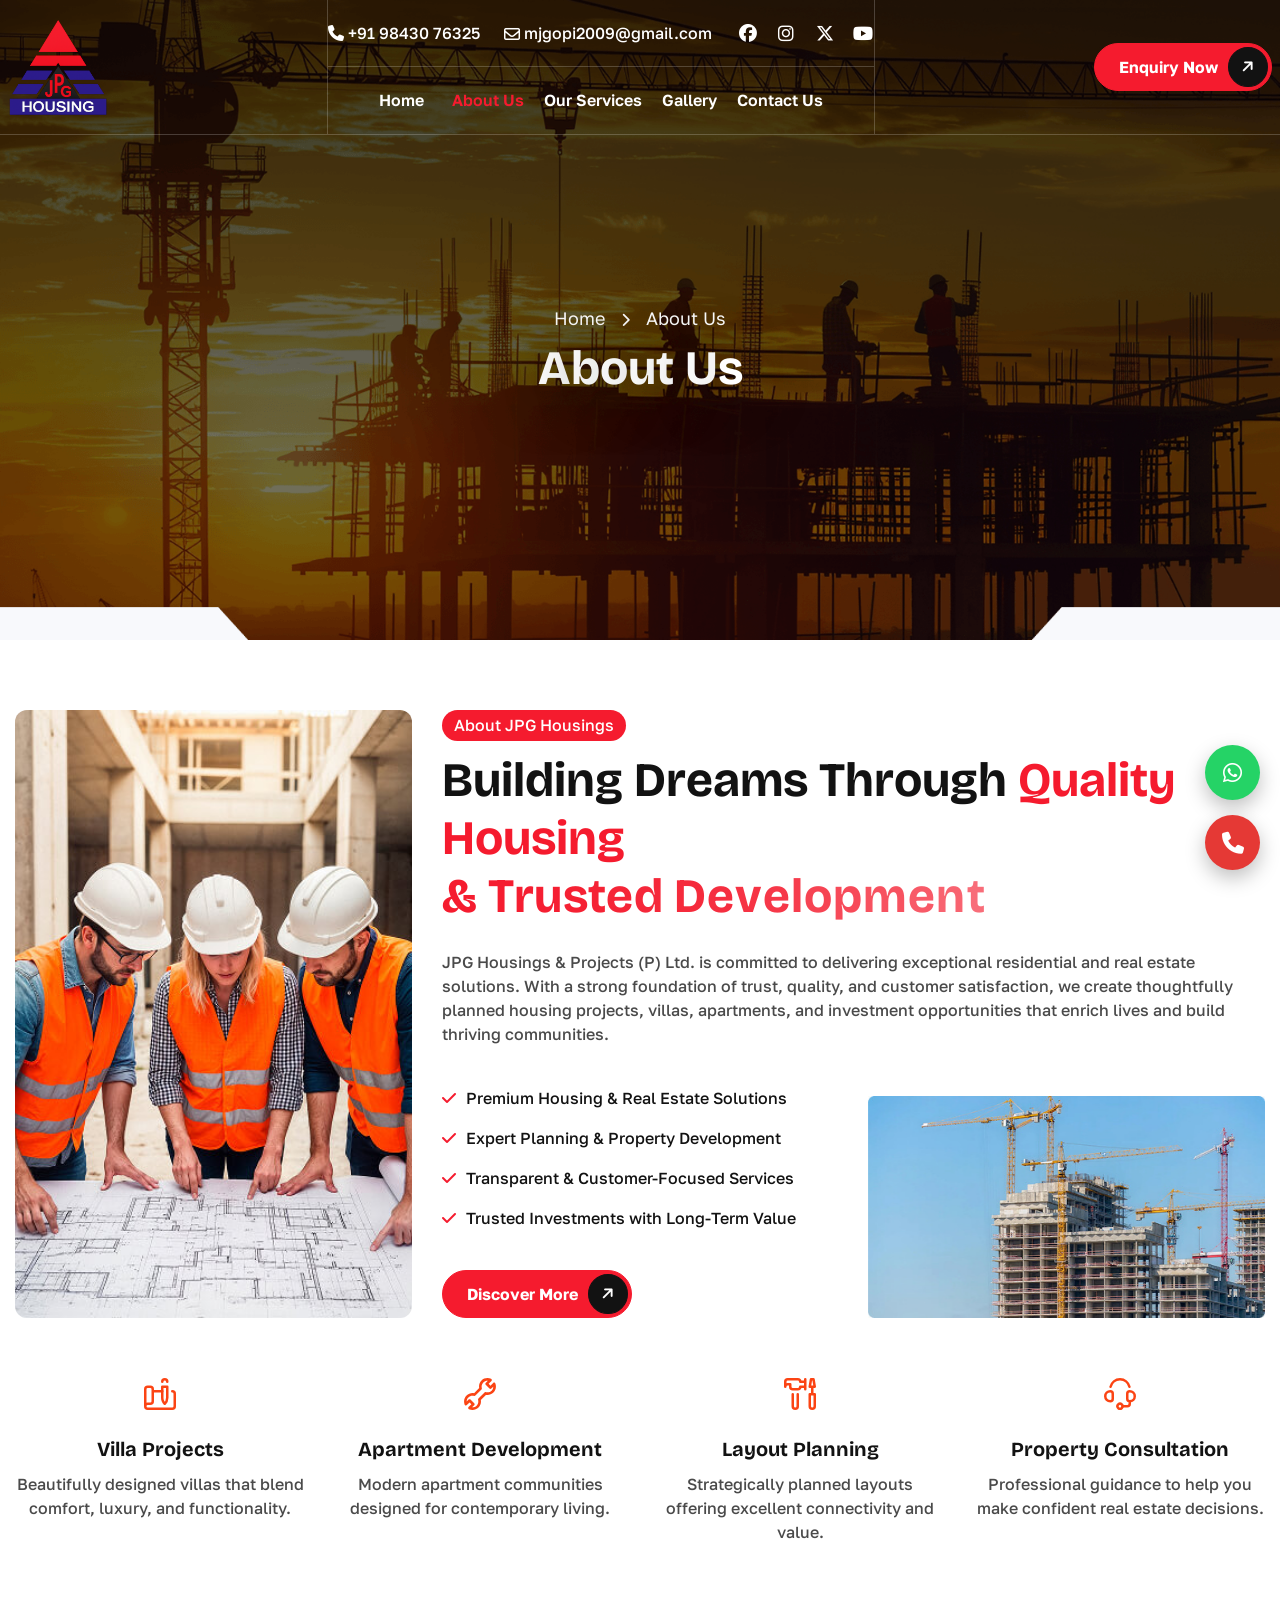
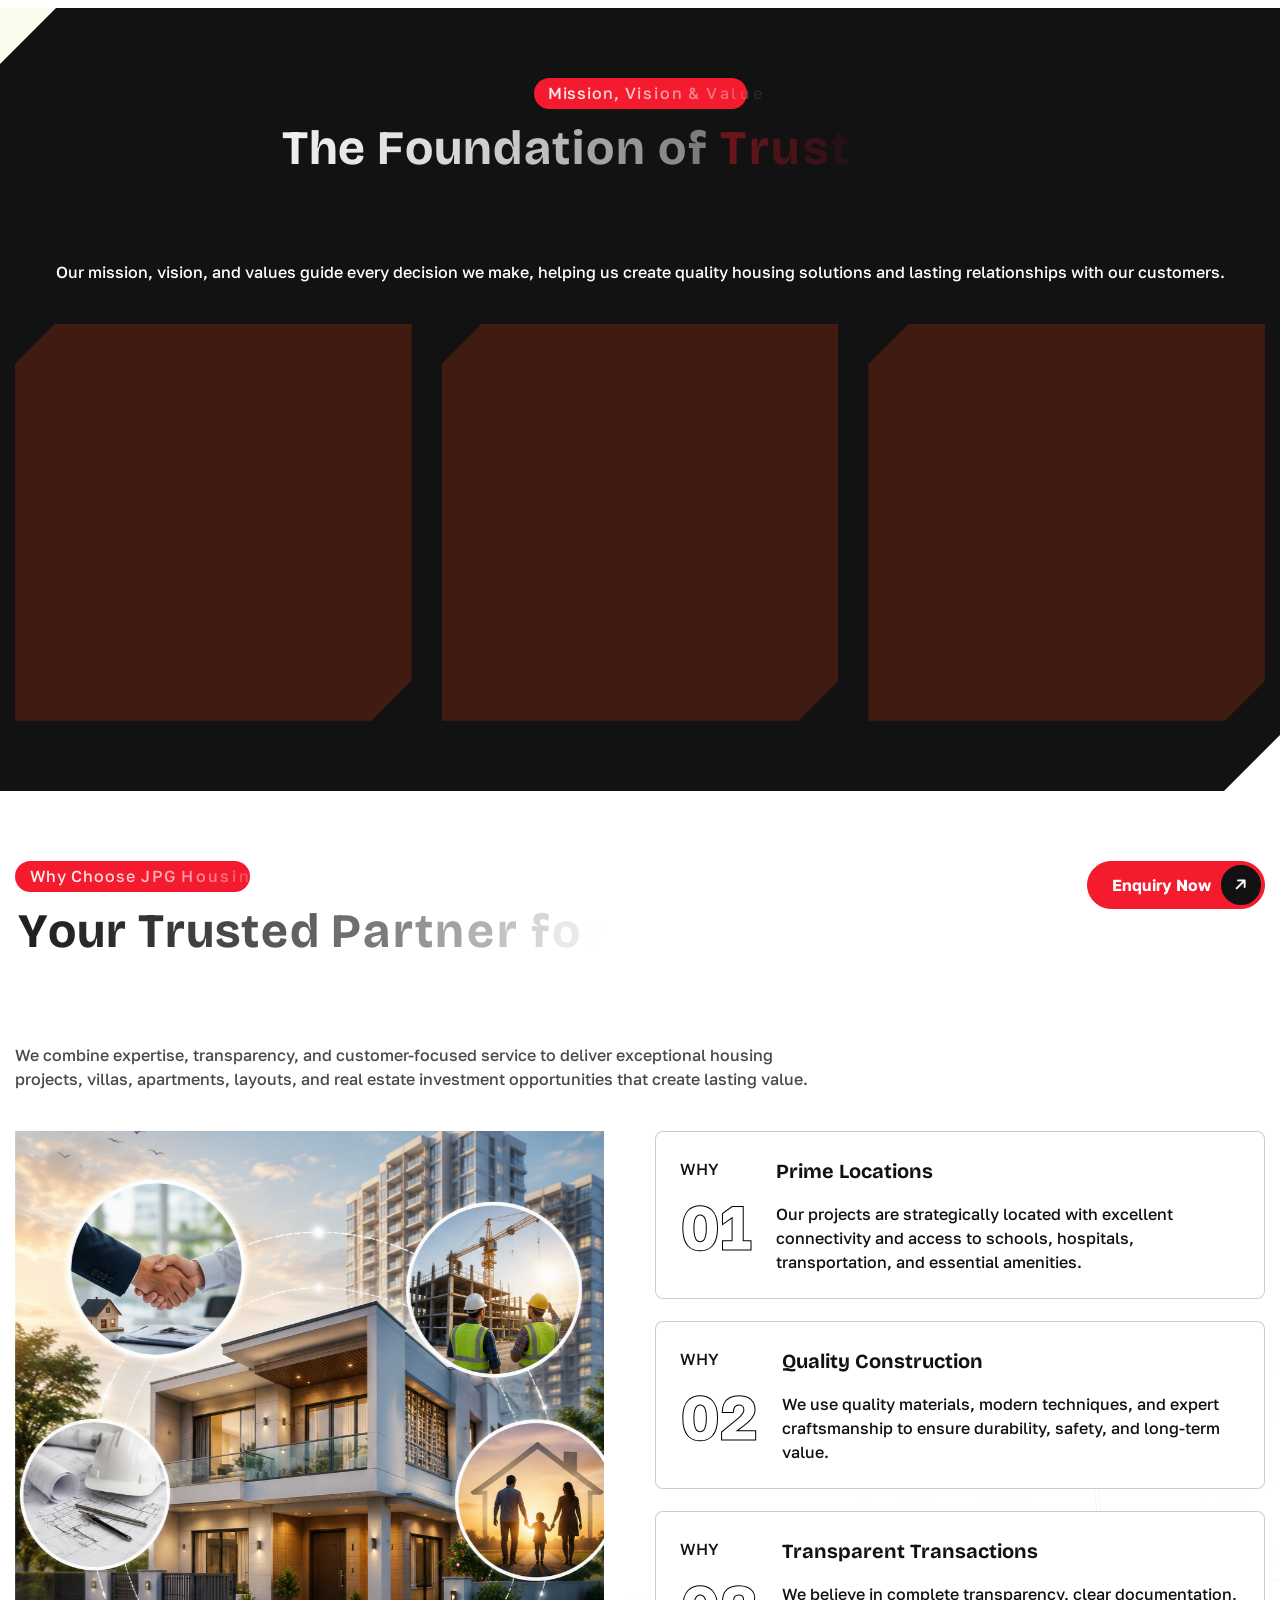
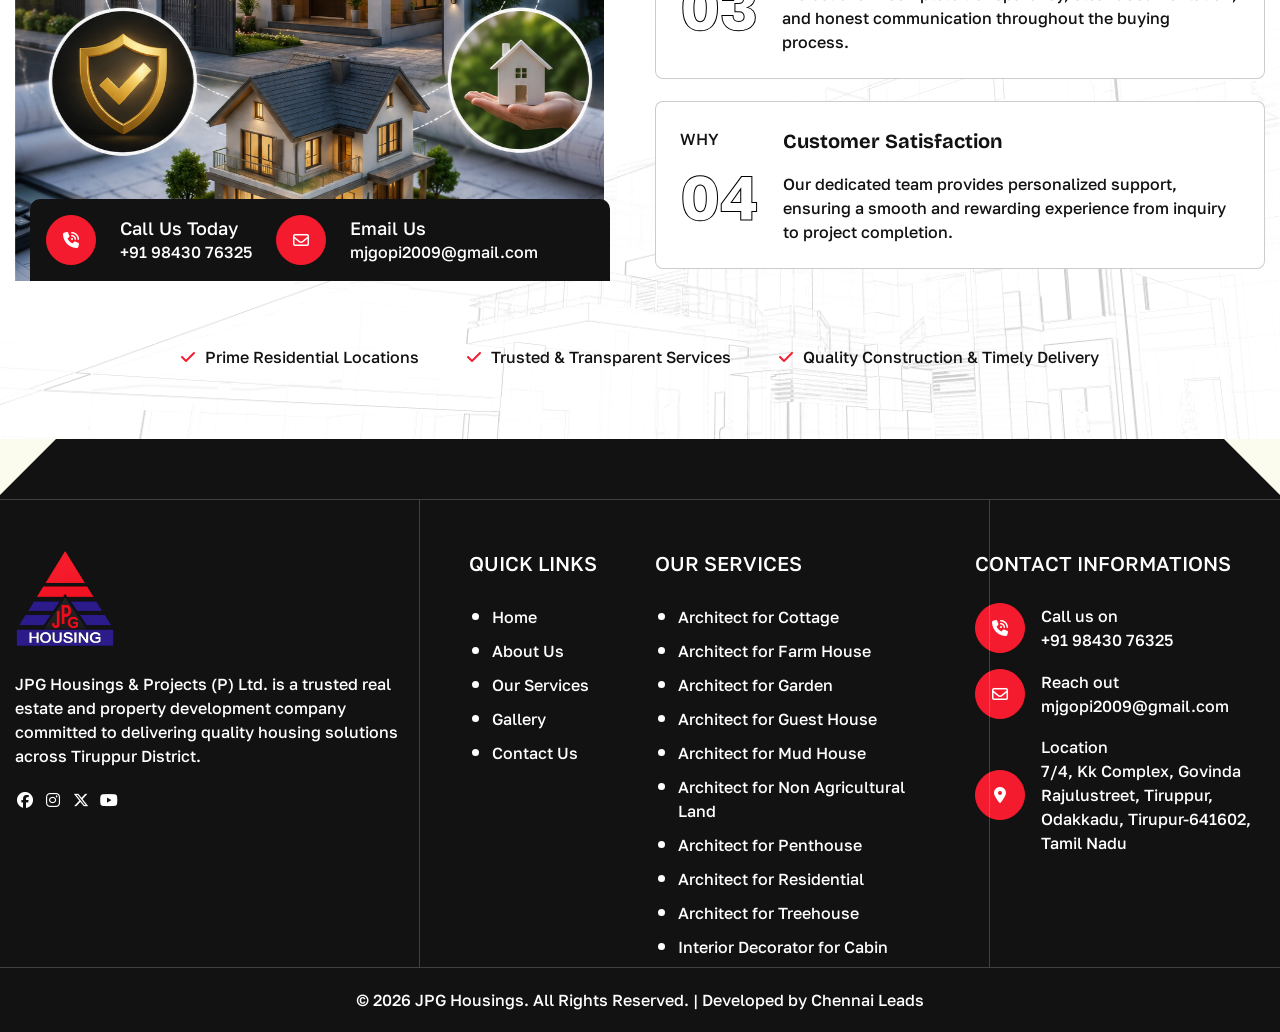
<file: about-us.html>
<!DOCTYPE html>
<html lang="zxx">
   
<!-- Mirrored from bilkon-html.wpthemeverse.com/about-us.html by HTTrack Website Copier/3.x [XR&CO'2014], Wed, 10 Jun 2026 05:06:44 GMT -->
<head>
      <!-- Meta -->
      <meta charset="utf-8">
      <meta http-equiv="X-UA-Compatible" content="IE=edge">
      <meta name="viewport" content="width=device-width, initial-scale=1.0">
      <meta name="description" content="">
      <meta name="keywords" content="">
      <meta name="robots" content="max-image-preview:large">
      <!-- Page Title -->
      <title>JPG Housings</title>
      <!-- Favicon Icon -->
      <!-- <link rel="shortcut icon" type="image/x-icon" href="images/favicon.png"> -->
      <!-- Bootstrap Css Link -->
      <link href="css/bootstrap.min.css" rel="stylesheet" media="screen">
      <!-- Swiper Css -->
      <link rel="stylesheet" href="css/swiper-bundle.min.css">
      <!-- Mouse Cursor Css File -->
      <link rel="stylesheet" href="css/mousecursor.css">
      <!-- Magnific Popup Css File -->
      <link rel="stylesheet" href="css/magnific-popup.css">
      <!-- Font Awesome Icon Css-->
      <link href="css/all.min.css" rel="stylesheet" media="screen">
      <!-- SlickNav Css -->
      <link href="css/slicknav.min.css" rel="stylesheet">
      <!-- Animation On Scroll Css File -->
      <link href="css/aos.css" rel="stylesheet">
      <!-- Google Fonts Link-->
      <link rel="preconnect" href="https://fonts.googleapis.com/">
      <link rel="preconnect" href="https://fonts.gstatic.com/" crossorigin>
      <!-- Bricolage Grotesque Fonts Link -->
      <link href="https://fonts.googleapis.com/css2?family=Bricolage+Grotesque:opsz,wght@12..96,200..800&amp;display=swap" rel="stylesheet">
      <!-- Golos Text Fonts Link -->
      <link href="https://fonts.googleapis.com/css2?family=Golos+Text:wght@400..900&amp;display=swap" rel="stylesheet">
      <!-- Main Custom Css -->
      <link href="css/custom.css" rel="stylesheet" media="screen">
<link rel="stylesheet" href="https://cdnjs.cloudflare.com/ajax/libs/font-awesome/6.5.2/css/all.min.css">   </head>
   </head>
    <style>
    .floating-contact {
  position: fixed;
  right: 20px;
  bottom: 30px;
  z-index: 9999;

  display: flex;
  flex-direction: column;
  gap: 15px;
}

/* Buttons Base */
.contact-btn {
  width: 55px;
  height: 55px;
  border-radius: 50%;
  display: flex;
  align-items: center;
  justify-content: center;

  font-size: 22px;
  color: #fff;
  text-decoration: none;

  box-shadow: 0 8px 20px rgba(0,0,0,0.25);
  transition: all 0.3s ease;
  position: relative;
}

/* WhatsApp (Official Green) */
.whatsapp {
  background: #25D366;
}

/* Call (Professional Red) */
.call {
  background: #E53935;
}

/* Hover Effects */
.contact-btn:hover {
  transform: scale(1.15);
  box-shadow: 0 10px 25px rgba(0,0,0,0.35);
}

/* Glow Effect */
.whatsapp:hover {
  box-shadow: 0 0 15px rgba(37, 211, 102, 0.6);
}

.call:hover {
  box-shadow: 0 0 15px rgba(229, 57, 53, 0.6);
}

/* Floating Animation */
@keyframes floatY {
  0% { transform: translateY(0); }
  50% { transform: translateY(-6px); }
  100% { transform: translateY(0); }
}

.contact-btn {
  animation: floatY 3s ease-in-out infinite;
}

.call {
  animation-delay: 1.5s;
}
</style>

<body>
  <div class="floating-contact">

  <!-- WhatsApp -->
  <a href="https://wa.me/919843076325" target="_blank" class="contact-btn whatsapp">
    <i class="fab fa-whatsapp"></i>
  </a>

  <!-- Call -->
  <a href="tel:+919843076325" class="contact-btn call">
    <i class="fas fa-phone"></i>
  </a>

</div> 
     
     <!-- Header New Start -->
      <header id="sisf-page-header" class="sisf-main-header sisf-standerd-header">
         <div id="sisf-page-header-inner" class="sisf-skin--light position-relative d-flex align-items-center">
            <div class="container px-2">
               <!-- Logo Start -->
               <a class="navbar-brand sisf-header-logo-link mobile-block" href="index.html">
               <img src="images/logo1.png" alt="Logo" style="height: 100px;">
               </a>
               <!-- Logo End -->
               <div class="sisf-centered-header-wrapper sisf--header d-flex justify-content-between align-items-center">
                  <!-- Logo Start -->
                  <a class="navbar-brand sisf-header-logo-link" href="index.html">
                  <img src="images/logo1.png" alt="Logo" style="height: 100px;">
                  </a>
                  <!-- Logo End -->
                  <nav class="navbar navbar-expand-lg d-block text-center">
                     <div class="sis-header-top">
                        <div class="sis-header_col">
                           <div class="sisf-widget-holder">
                              <div class="sisf-top-bar-widget d-flex align-items-center gap-4">
                                 <div class="sisf-icon-list-item sisf-icon--icon-pack">                  
                                    <a href="tel:+1800458-7634" target="_self">                  
                                    <span class="sisf-e-title-inner">                           
                                    <span class="sisf-e-title-text"><i class="fa-solid pe-2 fa-phone">

                                    </i>+91 98430 76325</span>
                                    </span>                 
                                    </a>            
                                 </div>
                                 <div class="mail-us">
                                    <a href="mailto:mjgopi2009@gmail.com">
                                       <span class="sisf-e-title-text"><i class="fa-regular fa-envelope pe-2">

                                       </i>mjgopi2009@gmail.com</span></a>
                                 </div>
                                 <div class="social-icons-link">
                                    <ul class="list-unstyled p-0 m-0">
                                       <li class="me-3"><a href="#"><i class="fa-brands fa-facebook"></i></a></li>
                                       <li class="me-3"><a href="#"><i class="fa-brands fa-instagram"></i></a></li>
                                       <li class="me-3"><a href="#"><i class="fa-brands fa-x-twitter"></i></a></li>
                                       <li><a href="#"><i class="fa-brands fa-youtube"></i></a></li>
                                    </ul>
                                 </div>
                              </div>
                           </div>
                        </div>
                     </div>
                     <!-- Main Menu Start -->
                     <div class="collapse navbar-collapse sis-main-menu p-3">
                        <div class="nav-menu-wrapper">
                           <ul class="navbar-nav" id="menu">
                              <li class="nav-item submenu">
                                 <a class="nav-link" href="index.html">Home
                                    <i class="custom-toggle-icon ps-2"></i></a>
                               
                              </li>
                              <li class="nav-item"><a class="nav-link" href="about-us.html">About Us</a></li>
                              <li class="nav-item submenu">
                                 <a class="nav-link" href="service.html"> Our Services</a>
                              </li>
              <li class="nav-item submenu">
                                 <a class="nav-link" href="image-gallery.html">Gallery</a>
                              </li>                
                              <li class="nav-item submenu"><a class="nav-link" href="contact.html">Contact Us</a></li>
                           </ul>
                        </div>
                     </div>
                     <!-- Main Menu End -->
                  </nav>
                  <div class="sisf-widget-holder sisf--two d-flex align-items-center">
                     <div class="header-btn">
                        <a href="https://wa.me/919843076325" target="_blank"class="sis-btn-default">
                          Enquiry Now<i class="fa-solid fa-arrow-right"></i></a>
                     </div>
                  </div>
               </div>
               <div class="navbar-toggle"></div>
               <div class="responsive-menu"></div>
            </div>
         </div>
      </header>
      <!-- Header New End -->
      <!-- Banner Section Start -->
      <div class="sisf-banner position-relative">
         <div class="banner-img sis-comman-bg">
            <figure>
               <img src="images/page-banner.png" alt="">
            </figure>
         </div>
         <div class="sisf-page-title sisf-m sisf-title--standard sisf-alignment--center">
            <div class="sisf-m-inner container">
               <div class="sisf-breadcrumbs mb-2">
                  <a class="sisf-breadcrumbs-link text-white" href="index.html">
                  <span>Home</span>
                  </a>
                  <span class="sisf-breadcrumbs-separator text-white mx-2"><i class="fa-solid fa-chevron-right"></i></span>
                  <span class="sisf-breadcrumbs-current text-white">About Us</span>
               </div>
               <div class="sisf-m-content sisf-content-grid ">
                  <h1 class="sisf-m-title text-white sis-text-anime-style-3 entry-title">About Us</h1>
               </div>
            </div>
         </div>
      </div>
      <!-- Banner Section End -->
     
<!-- About Us Section Start -->
<div class="sis-about-us-section sisf-section">
   <div class="container">
      <div class="row">

         <div class="col-lg-4">
            <div class="sis-about-left-image h-100">
               <figure class="sis-reveal h-100 sis-image-anime">
                  <img src="images/about-left1.jpg" class="w-100 sis-radius" alt="JPG Housings">
               </figure>
            </div>
         </div>

         <div class="col-lg-8">

            <!-- Section Title Start -->
            <div class="sisf-sis-section-title sis-section-title">
               <span class="sisf-m-subtitle sis-text-anime-style-3">About JPG Housings</span>

               <h2 class="sisf-m-title sis-text-anime-style-3">
                  Building Dreams Through
                  <span class="sisf-e-colored">Quality Housing<br> & Trusted Development</span>
               </h2>

               <div class="sisf-m-text" data-aos="fade-up" data-aos-delay="100">
                  <p>
                     JPG Housings & Projects (P) Ltd. is committed to delivering
                     exceptional residential and real estate solutions. With a
                     strong foundation of trust, quality, and customer satisfaction,
                     we create thoughtfully planned housing projects, villas,
                     apartments, and investment opportunities that enrich lives
                     and build thriving communities.
                  </p>
               </div>
            </div>
            <!-- Section Title End -->

            <div class="row align-items-end">

               <div class="col-md-6">
                  <div class="sisf-sis-listing-items">

                     <p class="mb-3" data-aos="fade-up" data-aos-delay="100">
                        <span class="sisf-e-colored">
                           <i class="fa-solid pe-3 fa-check"></i>
                        </span>
                        <span>Premium Housing & Real Estate Solutions</span>
                     </p>

                     <p class="mb-3" data-aos="fade-up" data-aos-delay="300">
                        <span class="sisf-e-colored">
                           <i class="fa-solid pe-3 fa-check"></i>
                        </span>
                        <span>Expert Planning & Property Development</span>
                     </p>

                     <p class="mb-3" data-aos="fade-up" data-aos-delay="500">
                        <span class="sisf-e-colored">
                           <i class="fa-solid pe-3 fa-check"></i>
                        </span>
                        <span>Transparent & Customer-Focused Services</span>
                     </p>

                     <p class="mb-3" data-aos="fade-up" data-aos-delay="700">
                        <span class="sisf-e-colored">
                           <i class="fa-solid pe-3 fa-check"></i>
                        </span>
                        <span>Trusted Investments with Long-Term Value</span>
                     </p>

                  </div>

                  <div class="sisf-m-button pt-4" data-aos="fade-up" data-aos-delay="900">
                     <a href="service.html" class="sis-btn-default">
                        Discover More
                        <i class="fa-solid fa-arrow-right"></i>
                     </a>
                  </div>
               </div>

               <div class="col-md-6">
                  <div class="sis-about-right-image">
                     <figure class="sis-reveal sis-image-anime">
                        <img src="images/about-right1.jpg" class="w-100" alt="JPG Housings">
                     </figure>
                  </div>
               </div>

            </div>
         </div>
      </div>

      <div class="sisf-e-about-content-bottom">
         <div class="row">

            <div class="col-lg-3 col-md-6">
               <div class="sisf-e-about-content" data-aos="fade-up" data-aos-delay="100">
                  <div class="sis-e-inner text-center">
                     <div class="sisf-m-icon mb-4">
                        <figure>
                           <img src="images/about-icon1.svg" alt="JPG Housings">
                        </figure>
                     </div>

                     <div class="sis-e-content">
                        <div class="sis-e-title mb-2">
                           <h3>Villa Projects</h3>
                        </div>
                        <div class="sis-e-text">
                           <p>Beautifully designed villas that blend comfort, luxury, and functionality.</p>
                        </div>
                     </div>
                  </div>
               </div>
            </div>

            <div class="col-lg-3 col-md-6">
               <div class="sisf-e-about-content" data-aos="fade-up" data-aos-delay="300">
                  <div class="sis-e-inner text-center">
                     <div class="sisf-m-icon mb-4">
                        <figure>
                           <img src="images/about-icon4.svg" alt="JPG Housings">
                        </figure>
                     </div>

                     <div class="sis-e-content">
                        <div class="sis-e-title mb-2">
                           <h3>Apartment Development</h3>
                        </div>
                        <div class="sis-e-text">
                           <p>Modern apartment communities designed for contemporary living.</p>
                        </div>
                     </div>
                  </div>
               </div>
            </div>

            <div class="col-lg-3 col-md-6">
               <div class="sisf-e-about-content" data-aos="fade-up" data-aos-delay="500">
                  <div class="sis-e-inner text-center">
                     <div class="sisf-m-icon mb-4">
                        <figure>
                           <img src="images/about-icon2.svg" alt="JPG Housings">
                        </figure>
                     </div>

                     <div class="sis-e-content">
                        <div class="sis-e-title mb-2">
                           <h3>Layout Planning</h3>
                        </div>
                        <div class="sis-e-text">
                           <p>Strategically planned layouts offering excellent connectivity and value.</p>
                        </div>
                     </div>
                  </div>
               </div>
            </div>

            <div class="col-lg-3 col-md-6">
               <div class="sisf-e-about-content" data-aos="fade-up" data-aos-delay="700">
                  <div class="sis-e-inner text-center">
                     <div class="sisf-m-icon mb-4">
                        <figure>
                           <img src="images/about-icon3.svg" alt="JPG Housings">
                        </figure>
                     </div>

                     <div class="sis-e-content">
                        <div class="sis-e-title mb-2">
                           <h3>Property Consultation</h3>
                        </div>
                        <div class="sis-e-text">
                           <p>Professional guidance to help you make confident real estate decisions.</p>
                        </div>
                     </div>
                  </div>
               </div>
            </div>

         </div>
      </div>
   </div>
</div>
<!-- About Us Section End -->

     <!-- Mission Vision Values Section Start -->
<div class="sis-our-core-value-section sis-page-background position-relative sisf-section">
   <div class="sisf-sis-top-left-image">
      <figure>
         <img src="images/top-left.svg" alt="JPG Housings">
      </figure>
   </div>

   <div class="sisf-sis-bottom-right-image">
      <figure>
         <img src="images/white-bottom-right.svg" alt="JPG Housings">
      </figure>
   </div>

   <div class="container">

      <div class="row">
         <div class="col-12">

            <!-- Section Title Start -->
            <div class="sisf-sis-section-title text-center sis-section-title">
               <span class="sisf-m-subtitle sis-text-anime-style-3">
                  Mission, Vision & Values
               </span>

               <h2 class="sisf-m-title text-white sis-text-anime-style-3">
                  The Foundation of <span class="sisf-e-colored">Trust, Growth</span><br>
                  & Excellence
               </h2>

               <div class="sisf-m-text" data-aos="fade-up" data-aos-delay="100">
                  <p class="text-white">
                     Our mission, vision, and values guide every decision we make,
                     helping us create quality housing solutions and lasting
                     relationships with our customers.
                  </p>
               </div>
            </div>
            <!-- Section Title End -->

         </div>
      </div>

      <div class="row">

         <!-- Mission -->
         <div class="col-lg-4 col-md-6">
            <div class="sis-core-value-content sis-clip" data-aos="fade-up" data-aos-delay="100">
               <div class="sisf-e-inner">

                  <div class="sis-e-content-title mb-4">
                     <h3 class="text-white">Our Mission</h3>
                  </div>

                  <div class="sis-core-value-icon pt-3 mb-4">
                     <figure>
                        <img src="images/core-value-icon1.svg" alt="Mission">
                     </figure>
                  </div>

                  <div class="sis-e-discription pt-5">
                     <p class="text-white">
                        To deliver high-quality housing projects, villas,
                        apartments, and real estate solutions that exceed
                        customer expectations through integrity, innovation,
                        and exceptional service.
                     </p>
                  </div>

               </div>
            </div>
         </div>

         <!-- Vision -->
         <div class="col-lg-4 col-md-6">
            <div class="sis-core-value-content sis-clip" data-aos="fade-up" data-aos-delay="300">
               <div class="sisf-e-inner">

                  <div class="sis-e-content-title mb-4">
                     <h3 class="text-white">Our Vision</h3>
                  </div>

                  <div class="sis-core-value-icon pt-3 mb-4">
                     <figure>
                        <img src="images/core-value-icon2.svg" alt="Vision">
                     </figure>
                  </div>

                  <div class="sis-e-discription pt-5">
                     <p class="text-white">
                        To become one of the most trusted and respected real
                        estate developers by creating sustainable communities,
                        valuable investments, and dream homes for future
                        generations.
                     </p>
                  </div>

               </div>
            </div>
         </div>

         <!-- Values -->
         <div class="col-lg-4 col-md-6">
            <div class="sis-core-value-content sis-clip" data-aos="fade-up" data-aos-delay="500">
               <div class="sisf-e-inner mb-0">

                  <div class="sis-e-content-title mb-4">
                     <h3 class="text-white">Our Values</h3>
                  </div>

                  <div class="sis-core-value-icon pt-3 mb-4">
                     <figure>
                        <img src="images/core-value-icon3.svg" alt="Values">
                     </figure>
                  </div>

                  <div class="sis-e-discription pt-5">
                     <p class="text-white">
                        We are driven by trust, transparency, customer
                        satisfaction, quality craftsmanship, ethical business
                        practices, and a commitment to creating long-term value
                        for our clients and communities.
                     </p>
                  </div>

               </div>
            </div>
         </div>

      </div>
   </div>
</div>
<!-- Mission Vision Values Section End -->
   
     
     

     
      <!-- Why Choose Us Section Start -->
<div class="sis-our-process-section position-relative section">
   <div class="sisf-sis-bottom-right-image">
      <figure>
         <img src="images/page-image1.png" alt="JPG Housings">
      </figure>
   </div>

   <div class="container">

      <div class="row">
         <div class="col-lg-8">
            <!-- Section Title Start -->
            <div class="sisf-sis-section-title sis-section-title">
               <span class="sisf-m-subtitle sis-text-anime-style-3">
                  Why Choose JPG Housings
               </span>

               <h2 class="sisf-m-title sis-text-anime-style-3">
                  Your Trusted Partner for
                  <span class="sisf-e-colored">
                     Quality Housing & Smart Investments
                  </span>
               </h2>

               <div class="sisf-m-text" data-aos="fade-up" data-aos-delay="100">
                  <p>
                     We combine expertise, transparency, and customer-focused
                     service to deliver exceptional housing projects, villas,
                     apartments, layouts, and real estate investment opportunities
                     that create lasting value.
                  </p>
               </div>
            </div>
            <!-- Section Title End -->
         </div>

         <div class="col-lg-4 text-end">
            <div class="sisf-m-button d-inline-block" data-aos="fade-up" data-aos-delay="100">
               <a href="contact.html" class="sis-btn-default">
                  Enquiry Now
                  <i class="fa-solid fa-arrow-right"></i>
               </a>
            </div>
         </div>
      </div>

      <div class="row">

         <!-- Image Section -->
         <div class="col-lg-6">
            <div class="sisf-process-image position-relative">
               <figure class="sis-image-anime sis-reveal">
                  <img src="images/why.png" class="w-100" alt="JPG Housings" style="height: 750px;">
               </figure>

               <div class="sisf-sis-contact-information sis-page-background p-3 sis-e-page d-flex align-items-center gap-4" data-aos="fade-up" data-aos-delay="100">

                  <div class="sisf-contact-box d-flex align-items-center gap-4">
                     <div class="sisf-icon">
                        <a href="tel:+919843076325" class="sis-title">
                           <i class="fa-solid fa-phone-volume"></i>
                        </a>
                     </div>

                     <div class="sisf-sis-e-content">
                        <span class="sis-title sis-title-top d-block">
                           Call Us Today
                        </span>
                        <a href="tel:+919843076325" class="sis-title d-block">
                           +91 98430 76325
                        </a>
                     </div>
                  </div>

                  <div class="sisf-contact-box d-flex align-items-center gap-4">
                     <div class="sisf-icon">
                        <a href="mailto:jpghousings@gmail.com" class="sis-title">
                           <i class="fa-regular fa-envelope"></i>
                        </a>
                     </div>

                     <div class="sisf-sis-e-content">
                        <span class="sis-title sis-title-top d-block">
                           Email Us
                        </span>
                        <a href="mailto:mjgopi2009@gmail.com" class="sis-title d-block">
                          mjgopi2009@gmail.com
                        </a>
                     </div>
                  </div>

               </div>
            </div>
         </div>

         <!-- Why Choose Us Points -->
         <div class="col-lg-6">

            <!-- Item 01 -->
            <div class="sis-process-hover-item position-relative" data-aos="fade-up" data-aos-delay="100">
               <div class="sisf-e-inner">
                  <div class="sisf-inner d-flex align-items-center gap-4">

                     <div class="sisf-sis-count">
                        <span class="mb-2">WHY</span>
                        <p class="mb-0">01</p>
                     </div>

                     <div class="sisf-e-contents">
                        <div class="sisf-sis-e-title mb-3">
                           <h2 class="sisf-e-title sis-comman-title">
                              Prime Locations
                           </h2>
                        </div>

                        <div class="sis-m-text">
                           <p class="mb-0">
                              Our projects are strategically located with excellent
                              connectivity and access to schools, hospitals,
                              transportation, and essential amenities.
                           </p>
                        </div>
                     </div>

                  </div>
               </div>

               <div class="sisf-background-image">
                  <figure>
                     <img src="images/process-pont-bg.jpg" class="sis-radius" alt="JPG Housings">
                  </figure>
               </div>
            </div>

            <!-- Item 02 -->
            <div class="sis-process-hover-item position-relative" data-aos="fade-up" data-aos-delay="300">
               <div class="sisf-e-inner">
                  <div class="sisf-inner d-flex align-items-center gap-4">

                     <div class="sisf-sis-count">
                        <span class="mb-2">WHY</span>
                        <p class="mb-0">02</p>
                     </div>

                     <div class="sisf-e-contents">
                        <div class="sisf-sis-e-title mb-3">
                           <h2 class="sisf-e-title sis-comman-title">
                              Quality Construction
                           </h2>
                        </div>

                        <div class="sis-m-text">
                           <p class="mb-0">
                              We use quality materials, modern techniques, and
                              expert craftsmanship to ensure durability, safety,
                              and long-term value.
                           </p>
                        </div>
                     </div>

                  </div>
               </div>

               <div class="sisf-background-image">
                  <figure>
                     <img src="images/process-pont-bg.jpg" class="sis-radius" alt="JPG Housings">
                  </figure>
               </div>
            </div>

            <!-- Item 03 -->
            <div class="sis-process-hover-item position-relative" data-aos="fade-up" data-aos-delay="500">
               <div class="sisf-e-inner">
                  <div class="sisf-inner d-flex align-items-center gap-4">

                     <div class="sisf-sis-count">
                        <span class="mb-2">WHY</span>
                        <p class="mb-0">03</p>
                     </div>

                     <div class="sisf-e-contents">
                        <div class="sisf-sis-e-title mb-3">
                           <h2 class="sisf-e-title sis-comman-title">
                              Transparent Transactions
                           </h2>
                        </div>

                        <div class="sis-m-text">
                           <p class="mb-0">
                              We believe in complete transparency, clear
                              documentation, and honest communication throughout
                              the buying process.
                           </p>
                        </div>
                     </div>

                  </div>
               </div>

               <div class="sisf-background-image">
                  <figure>
                     <img src="images/process-pont-bg.jpg" class="sis-radius" alt="JPG Housings">
                  </figure>
               </div>
            </div>

            <!-- Item 04 -->
            <div class="sis-process-hover-item position-relative mb-0" data-aos="fade-up" data-aos-delay="700">
               <div class="sisf-e-inner">
                  <div class="sisf-inner d-flex align-items-center gap-4">

                     <div class="sisf-sis-count">
                        <span class="mb-2">WHY</span>
                        <p class="mb-0">04</p>
                     </div>

                     <div class="sisf-e-contents">
                        <div class="sisf-sis-e-title mb-3">
                           <h2 class="sisf-e-title sis-comman-title">
                              Customer Satisfaction
                           </h2>
                        </div>

                        <div class="sis-m-text">
                           <p class="mb-0">
                              Our dedicated team provides personalized support,
                              ensuring a smooth and rewarding experience from
                              inquiry to project completion.
                           </p>
                        </div>
                     </div>

                  </div>
               </div>

               <div class="sisf-background-image">
                  <figure>
                     <img src="images/process-pont-bg.jpg" class="sis-radius" alt="JPG Housings">
                  </figure>
               </div>
            </div>

         </div>

         <!-- Bottom Features -->
         <div class="col-12">
            <div class="sisf-sis-listing-items mt-5 pt-3 d-flex align-items-center justify-content-center gap-5">

               <p class="mb-0" data-aos="fade-up" data-aos-delay="100">
                  <span class="sisf-e-colored">
                     <i class="fa-solid pe-3 fa-check"></i>
                  </span>
                  <span>Prime Residential Locations</span>
               </p>

               <p class="mb-0" data-aos="fade-up" data-aos-delay="300">
                  <span class="sisf-e-colored">
                     <i class="fa-solid pe-3 fa-check"></i>
                  </span>
                  <span>Trusted & Transparent Services</span>
               </p>

               <p class="mb-0" data-aos="fade-up" data-aos-delay="500">
                  <span class="sisf-e-colored">
                     <i class="fa-solid pe-3 fa-check"></i>
                  </span>
                  <span>Quality Construction & Timely Delivery</span>
               </p>

            </div>
         </div>

      </div>
   </div>
</div>
<!-- Why Choose Us Section End -->
     
       <!-- Footer Start -->
      <footer class="main-footer">
         <div class="sisf-page-footer-inner-area sis-page-background position-relative">
            <div class="sisf-sis-top-left-image">
               <figure>
                  <img src="images/top-left.svg" alt="">
               </figure>
            </div>
            <div class="sisf-sis-top-right-image">
               <figure>
                  <img src="images/top-right.svg" alt="">
               </figure>
            </div>
            <div class="sisf-page-footer-top-area-inner page pb-4">
               <div class="sis-scroll-container mb-3 sisf-page">
                  <!-- <div class="sis-scroll-content">
                     <div class="sis-footer-content"><span>Build ✱</span></div>
                     <div class="sis-footer-content"><span>Design ✱</span></div>
                     <div class="sis-footer-content"><span>Renovate ✱</span></div>
                     <div class="sis-footer-content"><span>Construct ✱</span></div>
                     <div class="sis-footer-content"><span>Develop ✱</span></div>
                     <div class="sis-footer-content"><span>Transform ✱</span></div>
                     <div class="sis-footer-content"><span>Build ✱</span></div>
                     <div class="sis-footer-content"><span>Design ✱</span></div>
                     <div class="sis-footer-content"><span>Renovate ✱</span></div>
                  </div>
                  <div class="sis-scroll-content ms-4">
                     <div class="sis-footer-content"><span>Build ✱</span></div>
                     <div class="sis-footer-content"><span>Design ✱</span></div>
                     <div class="sis-footer-content"><span>Renovate ✱</span></div>
                     <div class="sis-footer-content"><span>Construct ✱</span></div>
                     <div class="sis-footer-content"><span>Develop ✱</span></div>
                     <div class="sis-footer-content"><span>Transform ✱</span></div>
                     <div class="sis-footer-content"><span>Build ✱</span></div>
                     <div class="sis-footer-content"><span>Design ✱</span></div>
                     <div class="sis-footer-content"><span>Renovate ✱</span></div>
                  </div> -->
               </div>
               <div class="container">
                  <div class="row">
                   
                  </div>
               </div>
            </div>
            <div class="sisf-page-footer-middle-area">
               <div class="container">
                  <div class="row">
                     <div class="col-lg-4 col-md-6">
                        <div class="sisf-m-title pt-5 mb-3">
<div class="footer-logo mb-4">
                           <a href="index.html">
                           <img src="images/logo1.png" alt="" style="height: 100px;">
                           </a>
                        </div>                        </div>
                        <div class="sis-m-text">
                           <p class="text-white">JPG Housings & Projects (P) Ltd. is a trusted real estate and property development company committed to delivering quality housing solutions across Tiruppur District.</p>
                        </div>
                         <div class="footer-social-icons-link page">
                           <ul class="list-unstyled d-flex align-items-center gap-2 p-0 m-0">
                              <li><a href="#" class="text-white mb-0"><i class="fa-brands fa-facebook"></i></a></li>
                              <li><a href="#" class="text-white mb-0"><i class="fa-brands fa-instagram"></i></a></li>
                              <li><a href="#" class="text-white mb-0"><i class="fa-brands fa-x-twitter"></i></a></li>
                              <li><a href="#" class="text-white mb-0"><i class="fa-brands fa-youtube"></i></a></li>
                           </ul>
                        </div>
                     </div>
                     <div class="col-lg-2 col-md-6 d-flex justify-content-center">
                        <!-- Links Start -->
                        <div class="footer-links pt-5 left position-relative page">
                           <h3 class="text-white">QUICK LINKS</h3>
                           <ul>
                              <li><a href="index.html" class="text-white">Home</a></li>
                              <li><a href="about-us.html" class="text-white">About Us</a></li>
                              <li><a href="service.html" class="text-white"> Our Services</a></li>
                              <li><a href="image-gallery.html" class="text-white">Gallery</a></li>
                             
                              <li><a href="contact.html" class="text-white">Contact Us</a></li>
                           </ul>
                        </div>
                        <!-- Links End -->
                     </div>
                     <div class="col-lg-3 col-md-6 d-flex justify-content-center">
                        <!-- Links Start -->
                        <div class="footer-links pt-5 right position-relative page">
                           <h3 class="text-white">OUR SERVICES</h3>
                           <ul>
                              <li><a href="service.html" class="text-white">Architect for Cottage</a></li>
                              <li><a href="service.html" class="text-white">Architect for Farm House</a></li>
                              <li><a href="service.html" class="text-white">Architect for Garden</a></li>
                              <li><a href="service.html" class="text-white">Architect for Guest House</a></li>
                              <li><a href="service.html" class="text-white">Architect for Mud House</a></li>
                              <li><a href="service.html" class="text-white">Architect for Non Agricultural Land</a></li>
                              <li><a href="service.html" class="text-white">Architect for Penthouse</a></li>
                              <li><a href="service.html" class="text-white">Architect for Residential</a></li>
                              <li><a href="service.html" class="text-white">Architect for Treehouse</a></li>
                              <li><a href="service.html" class="text-white">Interior Decorator for Cabin</a></li>


                           </ul>
                        </div>
                        <!-- Links End -->
                     </div>
                     <div class="col-lg-3 col-12">
                        <!-- Links Start -->
                        <div class="footer-links py-5 page">
                           <h3 class="text-white">CONTACT INFORMATIONS</h3>
                           <div class="sisf-sis-contact-information">
                              <div class="sisf-contact-box mb-3 d-flex align-items-center gap-3">
                                 <div class="sisf-icon">
                                    <a href="tel:+919843076325"><i class="fa-solid fa-phone-volume"></i></a>
                                 </div>
                                 <div class="sisf-sis-e-content">
                                    <span class="sis-title d-block">Call us on</span>
                                    <a href="tel:+919843076325" class="sis-title d-block">+91 98430 76325</a>
                                 </div>
                              </div>
                              <div class="sisf-contact-box mb-3 d-flex align-items-center gap-3">
                                 <div class="sisf-icon">
                                    <a href="mailto:support@bilkon.com"><i class="fa-regular fa-envelope"></i></a>
                                 </div>
                                 <div class="sisf-sis-e-content">
                                    <span class="sis-title d-block">Reach out</span>
                                    <a href="mailto:mjgopi2009@gmail.com" class="sis-title d-block">mjgopi2009@gmail.com</a>
                                 </div>
                              </div>
                              <div class="sisf-contact-box mb-3 d-flex align-items-center gap-3">
                                 <div class="sisf-icon">
                                    <a href="#"><i class="fa-solid fa-location-dot"></i></a>
                                 </div>
                                 <div class="sisf-sis-e-content">
                                    <span class="sis-title d-block">Location</span>
                                    <a href="#" class="sis-title d-block">7/4, Kk Complex, Govinda Rajulustreet, Tiruppur, Odakkadu, Tirupur-641602, Tamil Nadu</a>
                                 </div>
                              </div>
                              <!-- <div class="sisf-contact-box d-flex align-items-center gap-3">
                                 <div class="sisf-icon">
                                    <a href="#"><i class="fa-regular fa-clock"></i></a>
                                 </div>
                                 <div class="sisf-sis-e-content">
                                    <span class="sis-title d-block">Office Hours</span>
                                    <a href="#" class="sis-title d-block">Mon - Sat: 8:00 AM - 6:00 PM</a>
                                 </div>
                              </div> -->
                           </div>
                        </div>
                        <!-- Links End -->
                     </div>
                  </div>
               </div>
            </div>
            <div class="sisf-page-footer-bottom-area">
               <div class="container">
                  <!-- Footer Copyright Section Start -->
                  <div class="footer-copyright">
                     <div class="row align-items-center">
                        <div class="">
                           <!-- Footer Copyright Start -->
                           <div class="footer-copyright-text">
                            <p class="mb-0 text-white text-center " style="padding-top:20px; padding-bottom:20px;">
    &copy; <span id="year"></span> JPG Housings. All Rights Reserved. |
    Developed by <a href="https://chennaileads.com" target="_blank" class="text-white text-decoration-none">Chennai Leads</a>
</p>

<script>
    document.getElementById("year").textContent = new Date().getFullYear();
</script>

<script>
    document.getElementById("year").textContent = new Date().getFullYear();
</script>
                           </div>
                           <!-- Footer Copyright End -->
                        </div>
                      
                     </div>
                  </div>
                  <!-- Footer Copyright Section End -->
               </div>
            </div>
         </div>
      </footer>
      <!-- Footer End -->
      <!-- Jquery Library File -->
      <script src="js/jquery-3.7.1.min.js"></script>
      <!-- Bootstrap js File -->
      <script src="js/bootstrap.min.js"></script>
      <!-- Validator js file -->
      <script src="js/validator.min.js"></script>
      <!-- SlickNav js File -->
      <script src="js/jquery.slicknav.js"></script>
      <!-- Swiper js File -->
      <script src="js/swiper-bundle.min.js"></script>
      <!-- Animation On Scroll Js File -->
      <script src="js/aos.js"></script>
      <!-- Counter js File -->
      <script src="js/jquery.waypoints.min.js"></script>
      <script src="js/jquery.counterup.min.js"></script>
      <!-- Magnific js File -->
      <script src="js/jquery.magnific-popup.min.js"></script>
      <!-- Gsap Js File -->
      <script src="js/gsap.min.js"></script>
      <!-- Cursor Js File -->
      <script src="js/magiccursor.js"></script>
      <script src="js/cursor/cursor.js"></script>
      <!-- Text Effect js file -->
      <script src="js/ScrollTrigger.min.js"></script>
      <script src="js/SplitText.js"></script>
      <!-- Main Custom js file -->
      <script src="js/script.js"></script>
      <script>
  const toggleBtn = document.getElementById("callToggle");
  const enquiryBox = document.getElementById("enquiryBox");

  toggleBtn.addEventListener("click", () => {
    enquiryBox.style.display =
      enquiryBox.style.display === "block" ? "none" : "block";
  });

  document.addEventListener("click", (e) => {
    if (!e.target.closest(".floating-contact")) {
      enquiryBox.style.display = "none";
    }
  });
  toggleBtn.addEventListener("click", () => {
  enquiryBox.classList.toggle("show");
});
</script>
   </body>

<!-- Mirrored from bilkon-html.wpthemeverse.com/about-us.html by HTTrack Website Copier/3.x [XR&CO'2014], Wed, 10 Jun 2026 05:06:46 GMT -->
</html>
</file>
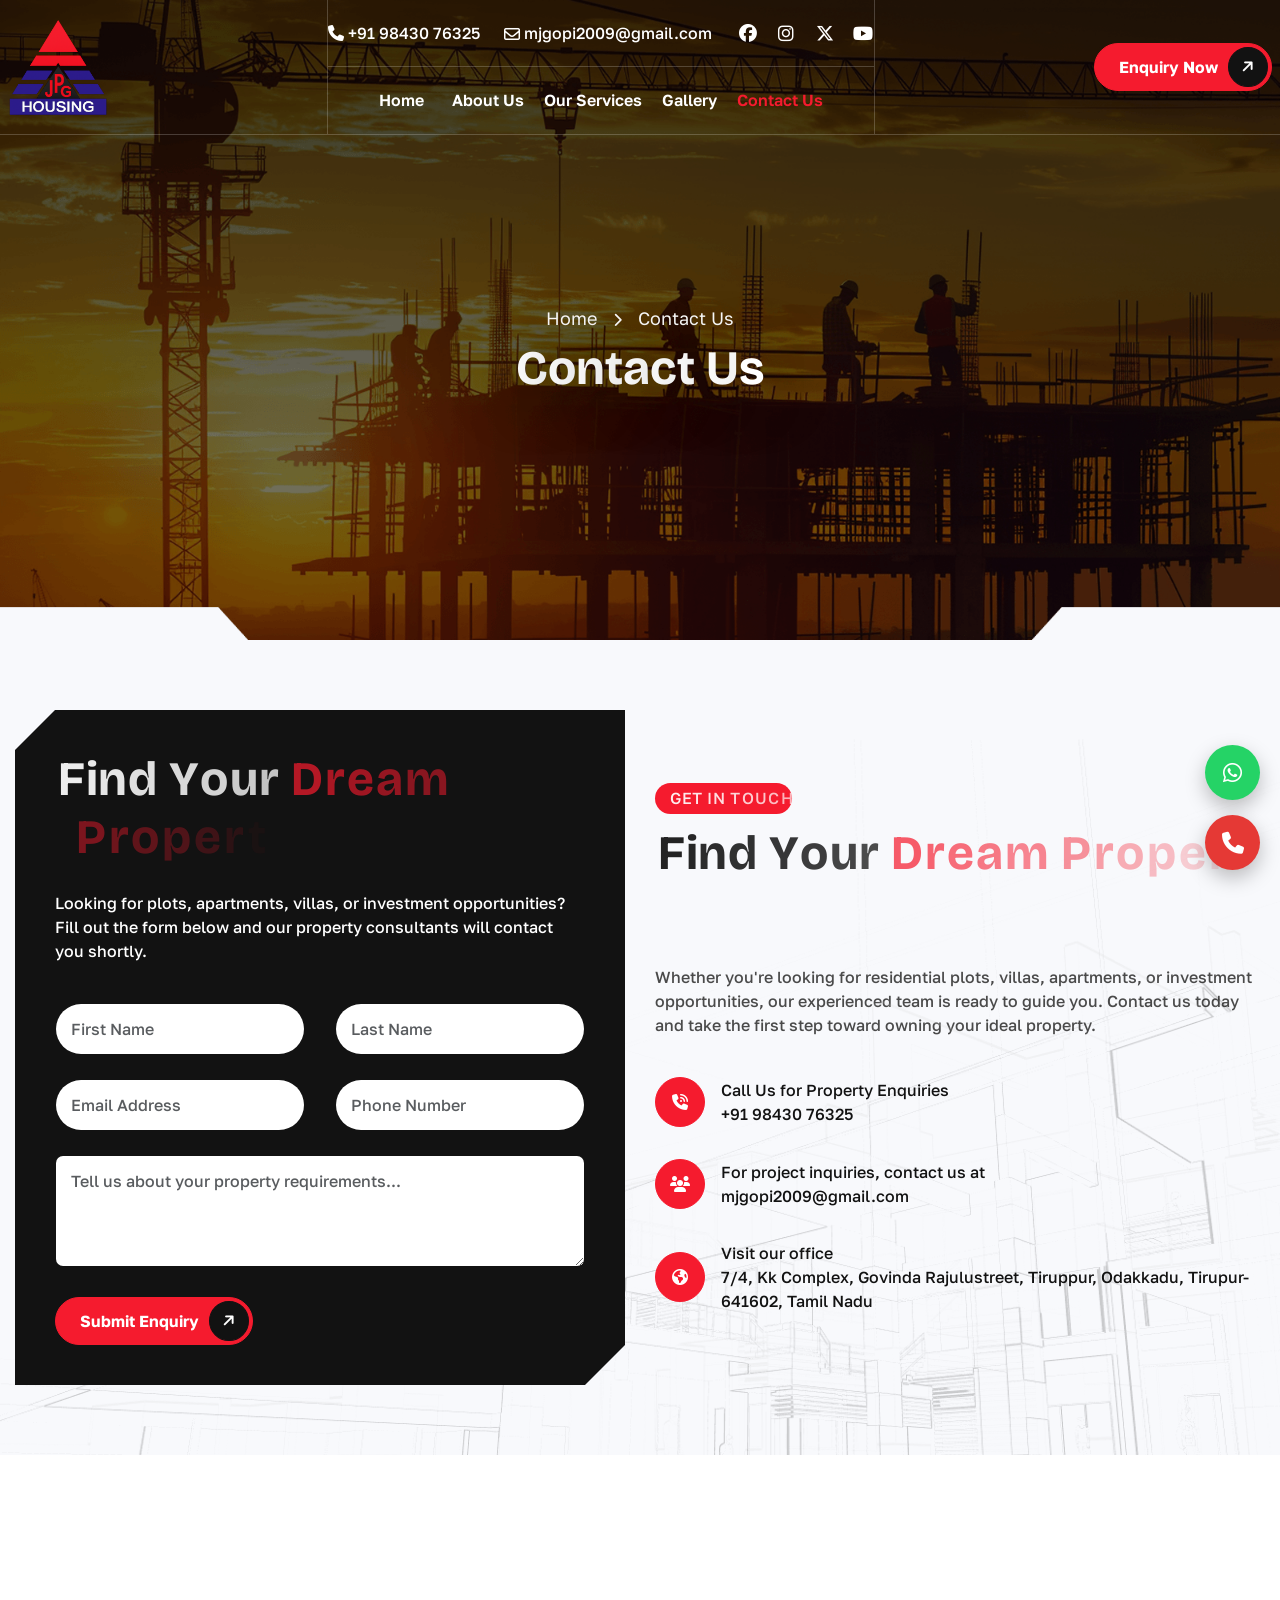
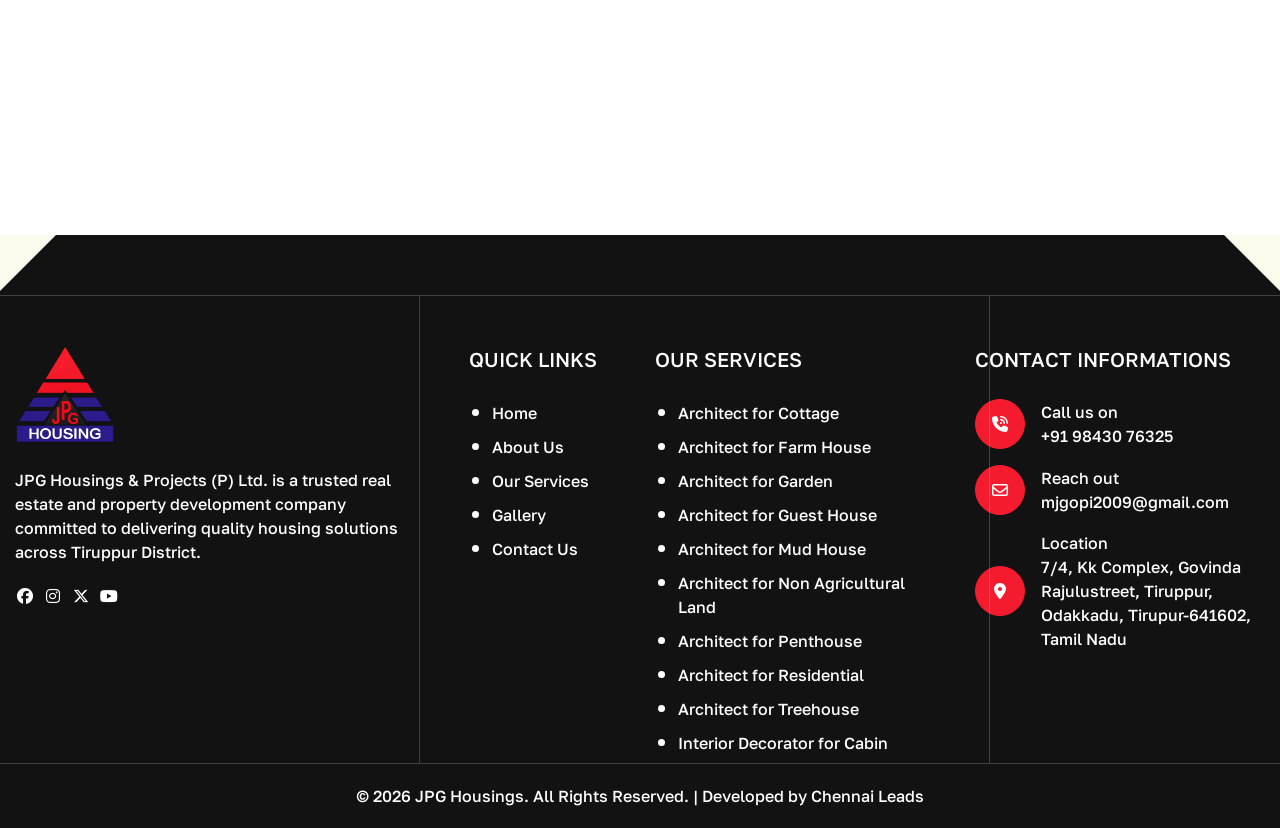
<file: contact.html>
<!DOCTYPE html>
<html lang="zxx">
   
<!-- Mirrored from bilkon-html.wpthemeverse.com/contact.html by HTTrack Website Copier/3.x [XR&CO'2014], Wed, 10 Jun 2026 05:07:04 GMT -->
<head>
      <!-- Meta -->
      <meta charset="utf-8">
      <meta http-equiv="X-UA-Compatible" content="IE=edge">
      <meta name="viewport" content="width=device-width, initial-scale=1.0">
      <meta name="description" content="">
      <meta name="keywords" content="">
      <meta name="robots" content="max-image-preview:large">
      <!-- Page Title -->
      <title>JPG Housings</title>
      <!-- Favicon Icon -->
      <!-- <link rel="shortcut icon" type="image/x-icon" href="images/favicon.png"> -->
      <!-- Bootstrap Css Link -->
      <link href="css/bootstrap.min.css" rel="stylesheet" media="screen">
      <!-- Swiper Css -->
      <link rel="stylesheet" href="css/swiper-bundle.min.css">
      <!-- Mouse Cursor Css File -->
      <link rel="stylesheet" href="css/mousecursor.css">
      <!-- Magnific Popup Css File -->
      <link rel="stylesheet" href="css/magnific-popup.css">
      <!-- Font Awesome Icon Css-->
      <link href="css/all.min.css" rel="stylesheet" media="screen">
      <!-- SlickNav Css -->
      <link href="css/slicknav.min.css" rel="stylesheet">
      <!-- Animation On Scroll Css File -->
      <link href="css/aos.css" rel="stylesheet">
      <!-- Google Fonts Link-->
      <link rel="preconnect" href="https://fonts.googleapis.com/">
      <link rel="preconnect" href="https://fonts.gstatic.com/" crossorigin>
      <!-- Bricolage Grotesque Fonts Link -->
      <link href="https://fonts.googleapis.com/css2?family=Bricolage+Grotesque:opsz,wght@12..96,200..800&amp;display=swap" rel="stylesheet">
      <!-- Golos Text Fonts Link -->
      <link href="https://fonts.googleapis.com/css2?family=Golos+Text:wght@400..900&amp;display=swap" rel="stylesheet">
      <!-- Main Custom Css -->
      <link href="css/custom.css" rel="stylesheet" media="screen">
<link rel="stylesheet" href="https://cdnjs.cloudflare.com/ajax/libs/font-awesome/6.5.2/css/all.min.css">   </head>
   </head>
  <style>
    .floating-contact {
  position: fixed;
  right: 20px;
  bottom: 30px;
  z-index: 9999;

  display: flex;
  flex-direction: column;
  gap: 15px;
}

/* Buttons Base */
.contact-btn {
  width: 55px;
  height: 55px;
  border-radius: 50%;
  display: flex;
  align-items: center;
  justify-content: center;

  font-size: 22px;
  color: #fff;
  text-decoration: none;

  box-shadow: 0 8px 20px rgba(0,0,0,0.25);
  transition: all 0.3s ease;
  position: relative;
}

/* WhatsApp (Official Green) */
.whatsapp {
  background: #25D366;
}

/* Call (Professional Red) */
.call {
  background: #E53935;
}

/* Hover Effects */
.contact-btn:hover {
  transform: scale(1.15);
  box-shadow: 0 10px 25px rgba(0,0,0,0.35);
}

/* Glow Effect */
.whatsapp:hover {
  box-shadow: 0 0 15px rgba(37, 211, 102, 0.6);
}

.call:hover {
  box-shadow: 0 0 15px rgba(229, 57, 53, 0.6);
}

/* Floating Animation */
@keyframes floatY {
  0% { transform: translateY(0); }
  50% { transform: translateY(-6px); }
  100% { transform: translateY(0); }
}

.contact-btn {
  animation: floatY 3s ease-in-out infinite;
}

.call {
  animation-delay: 1.5s;
}
</style>

<body>
  <div class="floating-contact">

  <!-- WhatsApp -->
  <a href="https://wa.me/919843076325" target="_blank" class="contact-btn whatsapp">
    <i class="fab fa-whatsapp"></i>
  </a>

  <!-- Call -->
  <a href="tel:+919843076325" class="contact-btn call">
    <i class="fas fa-phone"></i>
  </a>

</div>   
      
      <!-- Preloader Start -->
     
       <!-- Header New Start -->
      <header id="sisf-page-header" class="sisf-main-header sisf-standerd-header">
         <div id="sisf-page-header-inner" class="sisf-skin--light position-relative d-flex align-items-center">
            <div class="container px-2">
               <!-- Logo Start -->
               <a class="navbar-brand sisf-header-logo-link mobile-block" href="index.html">
               <img src="images/logo1.png" alt="Logo" style="height: 100px;">
               </a>
               <!-- Logo End -->
               <div class="sisf-centered-header-wrapper sisf--header d-flex justify-content-between align-items-center">
                  <!-- Logo Start -->
                  <a class="navbar-brand sisf-header-logo-link" href="index.html">
                  <img src="images/logo1.png" alt="Logo" style="height: 100px;">
                  </a>
                  <!-- Logo End -->
                  <nav class="navbar navbar-expand-lg d-block text-center">
                     <div class="sis-header-top">
                        <div class="sis-header_col">
                           <div class="sisf-widget-holder">
                              <div class="sisf-top-bar-widget d-flex align-items-center gap-4">
                                 <div class="sisf-icon-list-item sisf-icon--icon-pack">                  
                                    <a href="tel:+1800458-7634" target="_self">                  
                                    <span class="sisf-e-title-inner">                           
                                    <span class="sisf-e-title-text"><i class="fa-solid pe-2 fa-phone">

                                    </i>+91 98430 76325</span>
                                    </span>                 
                                    </a>            
                                 </div>
                                 <div class="mail-us">
                                    <a href="mailto:mjgopi2009@gmail.com">
                                       <span class="sisf-e-title-text"><i class="fa-regular fa-envelope pe-2">

                                       </i>mjgopi2009@gmail.com</span></a>
                                 </div>
                                 <div class="social-icons-link">
                                    <ul class="list-unstyled p-0 m-0">
                                       <li class="me-3"><a href="#"><i class="fa-brands fa-facebook"></i></a></li>
                                       <li class="me-3"><a href="#"><i class="fa-brands fa-instagram"></i></a></li>
                                       <li class="me-3"><a href="#"><i class="fa-brands fa-x-twitter"></i></a></li>
                                       <li><a href="#"><i class="fa-brands fa-youtube"></i></a></li>
                                    </ul>
                                 </div>
                              </div>
                           </div>
                        </div>
                     </div>
                     <!-- Main Menu Start -->
                     <div class="collapse navbar-collapse sis-main-menu p-3">
                        <div class="nav-menu-wrapper">
                           <ul class="navbar-nav" id="menu">
                              <li class="nav-item submenu">
                                 <a class="nav-link" href="index.html">Home
                                    <i class="custom-toggle-icon ps-2"></i></a>
                               
                              </li>
                              <li class="nav-item"><a class="nav-link" href="about-us.html">About Us</a></li>
                              <li class="nav-item submenu">
                                 <a class="nav-link" href="service.html"> Our Services</a>
                              </li>
              <li class="nav-item submenu">
                                 <a class="nav-link" href="image-gallery.html">Gallery</a>
                              </li>                
                              <li class="nav-item submenu"><a class="nav-link" href="contact.html">Contact Us</a></li>
                           </ul>
                        </div>
                     </div>
                     <!-- Main Menu End -->
                  </nav>
                  <div class="sisf-widget-holder sisf--two d-flex align-items-center">
                     <div class="header-btn">
                        <a href="https://wa.me/919843076325" target="_blank"class="sis-btn-default">
                          Enquiry Now<i class="fa-solid fa-arrow-right"></i></a>
                     </div>
                  </div>
               </div>
               <div class="navbar-toggle"></div>
               <div class="responsive-menu"></div>
            </div>
         </div>
      </header>
      <!-- Header New End -->
      <!-- Banner Section Start -->
      <div class="sisf-banner position-relative">
         <div class="banner-img sis-comman-bg">
            <figure>
               <img src="images/page-banner.png" alt="">
            </figure>
         </div>
         <div class="sisf-page-title sisf-m sisf-title--standard sisf-alignment--center">
            <div class="sisf-m-inner container">
               <div class="sisf-breadcrumbs mb-2">
                  <a class="sisf-breadcrumbs-link text-white" href="index.html">
                  <span>Home</span>
                  </a>
                  <span class="sisf-breadcrumbs-separator text-white mx-2"><i class="fa-solid fa-chevron-right"></i></span>
                  <span class="sisf-breadcrumbs-current text-white">Contact Us</span>
               </div>
               <div class="sisf-m-content sisf-content-grid ">
                  <h1 class="sisf-m-title text-white sis-text-anime-style-3 entry-title">Contact Us</h1>
               </div>
            </div>
         </div>
      </div>
      <!-- Banner Section End -->
      <!-- Contact Us Section Start -->
      <div class="sis-contact-section sis-comman-bg position-relative section">
         <div class="sisf-sis-bottom-right-image">
            <figure>
               <img src="images/page-image1.png" alt="">
            </figure>
         </div>
         <div class="container">
            <div class="row align-items-center">
               <div class="col-lg-6">
                 <div class="sis-page-contact-form sis-clip sis-page-background" data-aos="fade-up" data-aos-delay="100" data-aos-duration="1200">

    <!-- Section Title Start -->
    <div class="sisf-sis-section-title sis-section-title">
        <h2 class="sisf-m-title text-white sis-text-anime-style-3">
            Find Your <span class="sisf-e-colored">Dream Property</span>
        </h2>
        <div class="sisf-m-text">
            <p class="text-white">
                Looking for plots, apartments, villas, or investment opportunities? Fill out the form below and our property consultants will contact you shortly.
            </p>
        </div>
    </div>
    <!-- Section Title End -->

    <div class="form-section">

        <!-- Form Start -->
        <form id="enquiryForm" class="p-0 m-0" action="#" method="POST" data-toggle="validator" data-wow-delay="0.5s">

            <div class="row">

                <div class="col-md-6">
                    <div class="form-group">
                        <div class="help-block with-errors"></div>
                        <div class="form-col">
                            <input type="text" class="form-control mb-4" id="firstName" name="firstName" placeholder="First Name" required>
                        </div>
                    </div>
                </div>

                <div class="col-md-6">
                    <div class="form-group">
                        <div class="help-block with-errors"></div>
                        <div class="form-col">
                            <input type="text" class="form-control mb-4" id="lastName" name="lastName" placeholder="Last Name" required>
                        </div>
                    </div>
                </div>

                <div class="col-md-6">
                    <div class="form-group">
                        <div class="help-block with-errors"></div>
                        <div class="form-col">
                            <input type="email" class="form-control mb-4" id="email" name="email" placeholder="Email Address" required>
                        </div>
                    </div>
                </div>

                <div class="col-md-6">
                    <div class="form-group">
                        <div class="help-block with-errors"></div>
                        <div class="form-col">
                            <input type="tel" class="form-control mb-4" id="phone" name="phone" placeholder="Phone Number" required>
                        </div>
                    </div>
                </div>

                <div class="col-12">
                    <div class="form-group">
                        <div class="help-block with-errors"></div>
                        <div class="form-col position-relative">
                            <textarea id="message" class="form-control rounded-3" name="message" placeholder="Tell us about your property requirements..." rows="4" required></textarea>
                        </div>
                    </div>
                </div>

            </div>

            <div class="sisf-m-btn">
                <button type="submit" class="sis-btn-default">
                    Submit Enquiry
                    <i class="fa-solid fa-arrow-right"></i>
                </button>
            </div>

        </form>
        <!-- Form End -->

    </div>

</div>
               </div>
              <div class="col-lg-6">

    <!-- Section Title Start -->
    <div class="sisf-sis-section-title sis-section-title">
        <span class="sisf-m-subtitle sis-text-anime-style-3">GET IN TOUCH</span>
        <h2 class="sisf-m-title sis-text-anime-style-3">
            Find Your <span class="sisf-e-colored">Dream Property Today</span>
        </h2>
        <div class="sisf-m-text">
            <p>
                Whether you're looking for residential plots, villas, apartments, or investment opportunities,
                our experienced team is ready to guide you. Contact us today and take the first step toward
                owning your ideal property.
            </p>
        </div>
    </div>
    <!-- Section Title End -->

    <div class="sisf-sis--contact page">
        <div class="sisf-sis-contact-information sis-contact">

            <!-- Contact Box 1 -->
            <div class="sisf-contact-box mb-4 pb-2 d-flex align-items-center gap-3">
                <div class="sisf-icon">
                    <a href="tel:+919843076325">
                        <i class="fa-solid fa-phone-volume"></i>
                    </a>
                </div>
                <div class="sisf-sis-e-content">
                    <span class="sis-title d-block">
                        Call Us for Property Enquiries
                    </span>
                    <a href="tel:+919843076325" class="sis-title d-block">
                        +91 98430 76325
                    </a>
                </div>
            </div>

            <!-- Contact Box 2 -->
            <div class="sisf-contact-box mb-4 pb-2 d-flex align-items-center gap-3">
                <div class="sisf-icon">
                    <a href="#">
                        <i class="fa-solid fa-users"></i>
                    </a>
                </div>
               <div class="sisf-sis-e-content">
                              <span class="sis-title d-block">For project inquiries, contact us at

                              </span>
                              <a href="mailto:mjgopi2009@gmail.com" class="sis-title d-block">
                                 mjgopi2009@gmail.com</a>
                           </div>
            </div>

            <!-- Contact Box 3 -->
            <div class="sisf-contact-box d-flex align-items-center gap-3">
                <div class="sisf-icon">
                    <a href="#">
                        <i class="fa-solid fa-earth-americas"></i>
                    </a>
                </div>
                <div class="sisf-sis-e-content">
                    <span class="sis-title d-block">
                          Visit our office 
                    </span>
                    <a href="#" class="sis-title d-block">
                      7/4, Kk Complex, Govinda Rajulustreet, Tiruppur, Odakkadu, Tirupur-641602, Tamil Nadu
                    </a>
                </div>
            </div>

        </div>
    </div>

</div>
            </div>
         </div>
      </div>
      <!-- Contact Us Section End -->
      <!-- Location Map Section Start -->
      <div class="sis-contact-location-section">
         <div class="container-fluid p-0">
            <div class="row">
               <div class="col-12">
                  <div class="sis-contact-map" data-aos="fade-up" data-aos-delay="300" data-aos-duration="1200">
<iframe
    src="https://www.google.com/maps?q=7/4,KK%20Complex,Governadarajulu%20Street,Odakkadu,Tiruppur,Tamil%20Nadu%20641602&output=embed"
    width="100%"
    height="450"
    style="border:0;"
    allowfullscreen=""
    loading="lazy"
    referrerpolicy="no-referrer-when-downgrade">
</iframe>                  </div>
               </div>
            </div>
         </div>
      </div>
      <!-- Location Map Section End -->
      <!-- Footer Start -->
      <footer class="main-footer">
         <div class="sisf-page-footer-inner-area sis-page-background position-relative">
            <div class="sisf-sis-top-left-image">
               <figure>
                  <img src="images/top-left.svg" alt="">
               </figure>
            </div>
            <div class="sisf-sis-top-right-image">
               <figure>
                  <img src="images/top-right.svg" alt="">
               </figure>
            </div>
            <div class="sisf-page-footer-top-area-inner page pb-4">
               <div class="sis-scroll-container mb-3 sisf-page">
                  <!-- <div class="sis-scroll-content">
                     <div class="sis-footer-content"><span>Build ✱</span></div>
                     <div class="sis-footer-content"><span>Design ✱</span></div>
                     <div class="sis-footer-content"><span>Renovate ✱</span></div>
                     <div class="sis-footer-content"><span>Construct ✱</span></div>
                     <div class="sis-footer-content"><span>Develop ✱</span></div>
                     <div class="sis-footer-content"><span>Transform ✱</span></div>
                     <div class="sis-footer-content"><span>Build ✱</span></div>
                     <div class="sis-footer-content"><span>Design ✱</span></div>
                     <div class="sis-footer-content"><span>Renovate ✱</span></div>
                  </div>
                  <div class="sis-scroll-content ms-4">
                     <div class="sis-footer-content"><span>Build ✱</span></div>
                     <div class="sis-footer-content"><span>Design ✱</span></div>
                     <div class="sis-footer-content"><span>Renovate ✱</span></div>
                     <div class="sis-footer-content"><span>Construct ✱</span></div>
                     <div class="sis-footer-content"><span>Develop ✱</span></div>
                     <div class="sis-footer-content"><span>Transform ✱</span></div>
                     <div class="sis-footer-content"><span>Build ✱</span></div>
                     <div class="sis-footer-content"><span>Design ✱</span></div>
                     <div class="sis-footer-content"><span>Renovate ✱</span></div>
                  </div> -->
               </div>
               <div class="container">
                  <div class="row">
                   
                  </div>
               </div>
            </div>
            <div class="sisf-page-footer-middle-area">
               <div class="container">
                  <div class="row">
                     <div class="col-lg-4 col-md-6">
                        <div class="sisf-m-title pt-5 mb-3">
<div class="footer-logo mb-4">
                           <a href="index.html">
                           <img src="images/logo1.png" alt="" style="height: 100px;">
                           </a>
                        </div>                        </div>
                        <div class="sis-m-text">
                           <p class="text-white">JPG Housings & Projects (P) Ltd. is a trusted real estate and property development company committed to delivering quality housing solutions across Tiruppur District.</p>
                        </div>
                         <div class="footer-social-icons-link page">
                           <ul class="list-unstyled d-flex align-items-center gap-2 p-0 m-0">
                              <li><a href="#" class="text-white mb-0"><i class="fa-brands fa-facebook"></i></a></li>
                              <li><a href="#" class="text-white mb-0"><i class="fa-brands fa-instagram"></i></a></li>
                              <li><a href="#" class="text-white mb-0"><i class="fa-brands fa-x-twitter"></i></a></li>
                              <li><a href="#" class="text-white mb-0"><i class="fa-brands fa-youtube"></i></a></li>
                           </ul>
                        </div>
                     </div>
                     <div class="col-lg-2 col-md-6 d-flex justify-content-center">
                        <!-- Links Start -->
                        <div class="footer-links pt-5 left position-relative page">
                           <h3 class="text-white">QUICK LINKS</h3>
                           <ul>
                              <li><a href="index.html" class="text-white">Home</a></li>
                              <li><a href="about-us.html" class="text-white">About Us</a></li>
                              <li><a href="service.html" class="text-white"> Our Services</a></li>
                              <li><a href="image-gallery.html" class="text-white">Gallery</a></li>
                             
                              <li><a href="contact.html" class="text-white">Contact Us</a></li>
                           </ul>
                        </div>
                        <!-- Links End -->
                     </div>
                     <div class="col-lg-3 col-md-6 d-flex justify-content-center">
                        <!-- Links Start -->
                        <div class="footer-links pt-5 right position-relative page">
                           <h3 class="text-white">OUR SERVICES</h3>
                           <ul>
                              <li><a href="service.html" class="text-white">Architect for Cottage</a></li>
                              <li><a href="service.html" class="text-white">Architect for Farm House</a></li>
                              <li><a href="service.html" class="text-white">Architect for Garden</a></li>
                              <li><a href="service.html" class="text-white">Architect for Guest House</a></li>
                              <li><a href="service.html" class="text-white">Architect for Mud House</a></li>
                              <li><a href="service.html" class="text-white">Architect for Non Agricultural Land</a></li>
                              <li><a href="service.html" class="text-white">Architect for Penthouse</a></li>
                              <li><a href="service.html" class="text-white">Architect for Residential</a></li>
                              <li><a href="service.html" class="text-white">Architect for Treehouse</a></li>
                              <li><a href="service.html" class="text-white">Interior Decorator for Cabin</a></li>


                           </ul>
                        </div>
                        <!-- Links End -->
                     </div>
                     <div class="col-lg-3 col-12">
                        <!-- Links Start -->
                        <div class="footer-links py-5 page">
                           <h3 class="text-white">CONTACT INFORMATIONS</h3>
                           <div class="sisf-sis-contact-information">
                              <div class="sisf-contact-box mb-3 d-flex align-items-center gap-3">
                                 <div class="sisf-icon">
                                    <a href="tel:+919843076325"><i class="fa-solid fa-phone-volume"></i></a>
                                 </div>
                                 <div class="sisf-sis-e-content">
                                    <span class="sis-title d-block">Call us on</span>
                                    <a href="tel:+919843076325" class="sis-title d-block">+91 98430 76325</a>
                                 </div>
                              </div>
                              <div class="sisf-contact-box mb-3 d-flex align-items-center gap-3">
                                 <div class="sisf-icon">
                                    <a href="mailto:support@bilkon.com"><i class="fa-regular fa-envelope"></i></a>
                                 </div>
                                 <div class="sisf-sis-e-content">
                                    <span class="sis-title d-block">Reach out</span>
                                    <a href="mailto:mjgopi2009@gmail.com" class="sis-title d-block">mjgopi2009@gmail.com</a>
                                 </div>
                              </div>
                              <div class="sisf-contact-box mb-3 d-flex align-items-center gap-3">
                                 <div class="sisf-icon">
                                    <a href="#"><i class="fa-solid fa-location-dot"></i></a>
                                 </div>
                                 <div class="sisf-sis-e-content">
                                    <span class="sis-title d-block">Location</span>
                                    <a href="#" class="sis-title d-block">7/4, Kk Complex, Govinda Rajulustreet, Tiruppur, Odakkadu, Tirupur-641602, Tamil Nadu</a>
                                 </div>
                              </div>
                              <!-- <div class="sisf-contact-box d-flex align-items-center gap-3">
                                 <div class="sisf-icon">
                                    <a href="#"><i class="fa-regular fa-clock"></i></a>
                                 </div>
                                 <div class="sisf-sis-e-content">
                                    <span class="sis-title d-block">Office Hours</span>
                                    <a href="#" class="sis-title d-block">Mon - Sat: 8:00 AM - 6:00 PM</a>
                                 </div>
                              </div> -->
                           </div>
                        </div>
                        <!-- Links End -->
                     </div>
                  </div>
               </div>
            </div>
            <div class="sisf-page-footer-bottom-area">
               <div class="container">
                  <!-- Footer Copyright Section Start -->
                  <div class="footer-copyright">
                     <div class="row align-items-center">
                        <div class="">
                           <!-- Footer Copyright Start -->
                           <div class="footer-copyright-text">
                            <p class="mb-0 text-white text-center " style="padding-top:20px; padding-bottom:20px;">
    &copy; <span id="year"></span> JPG Housings. All Rights Reserved. |
    Developed by <a href="https://chennaileads.com" target="_blank" class="text-white text-decoration-none">Chennai Leads</a>
</p>

<script>
    document.getElementById("year").textContent = new Date().getFullYear();
</script>

<script>
    document.getElementById("year").textContent = new Date().getFullYear();
</script>
                           </div>
                           <!-- Footer Copyright End -->
                        </div>
                      
                     </div>
                  </div>
                  <!-- Footer Copyright Section End -->
               </div>
            </div>
         </div>
      </footer>
      <!-- Footer End -->
      <!-- Jquery Library File -->
      <script src="js/jquery-3.7.1.min.js"></script>
      <!-- Bootstrap js File -->
      <script src="js/bootstrap.min.js"></script>
      <!-- Validator js file -->
      <script src="js/validator.min.js"></script>
      <!-- SlickNav js File -->
      <script src="js/jquery.slicknav.js"></script>
      <!-- Swiper js File -->
      <script src="js/swiper-bundle.min.js"></script>
      <!-- Animation On Scroll Js File -->
      <script src="js/aos.js"></script>
      <!-- Counter js File -->
      <script src="js/jquery.waypoints.min.js"></script>
      <script src="js/jquery.counterup.min.js"></script>
      <!-- Magnific js File -->
      <script src="js/jquery.magnific-popup.min.js"></script>
      <!-- Gsap Js File -->
      <script src="js/gsap.min.js"></script>
      <!-- Cursor Js File -->
      <script src="js/magiccursor.js"></script>
      <script src="js/cursor/cursor.js"></script>
      <!-- Text Effect js file -->
      <script src="js/ScrollTrigger.min.js"></script>
      <script src="js/SplitText.js"></script>
      <!-- Main Custom js file -->
      <script src="js/script.js"></script>
      <script>
  const toggleBtn = document.getElementById("callToggle");
  const enquiryBox = document.getElementById("enquiryBox");

  toggleBtn.addEventListener("click", () => {
    enquiryBox.style.display =
      enquiryBox.style.display === "block" ? "none" : "block";
  });

  document.addEventListener("click", (e) => {
    if (!e.target.closest(".floating-contact")) {
      enquiryBox.style.display = "none";
    }
  });
  toggleBtn.addEventListener("click", () => {
  enquiryBox.classList.toggle("show");
});
</script>
   </body>

<!-- Mirrored from bilkon-html.wpthemeverse.com/contact.html by HTTrack Website Copier/3.x [XR&CO'2014], Wed, 10 Jun 2026 05:07:04 GMT -->
</html>
</file>
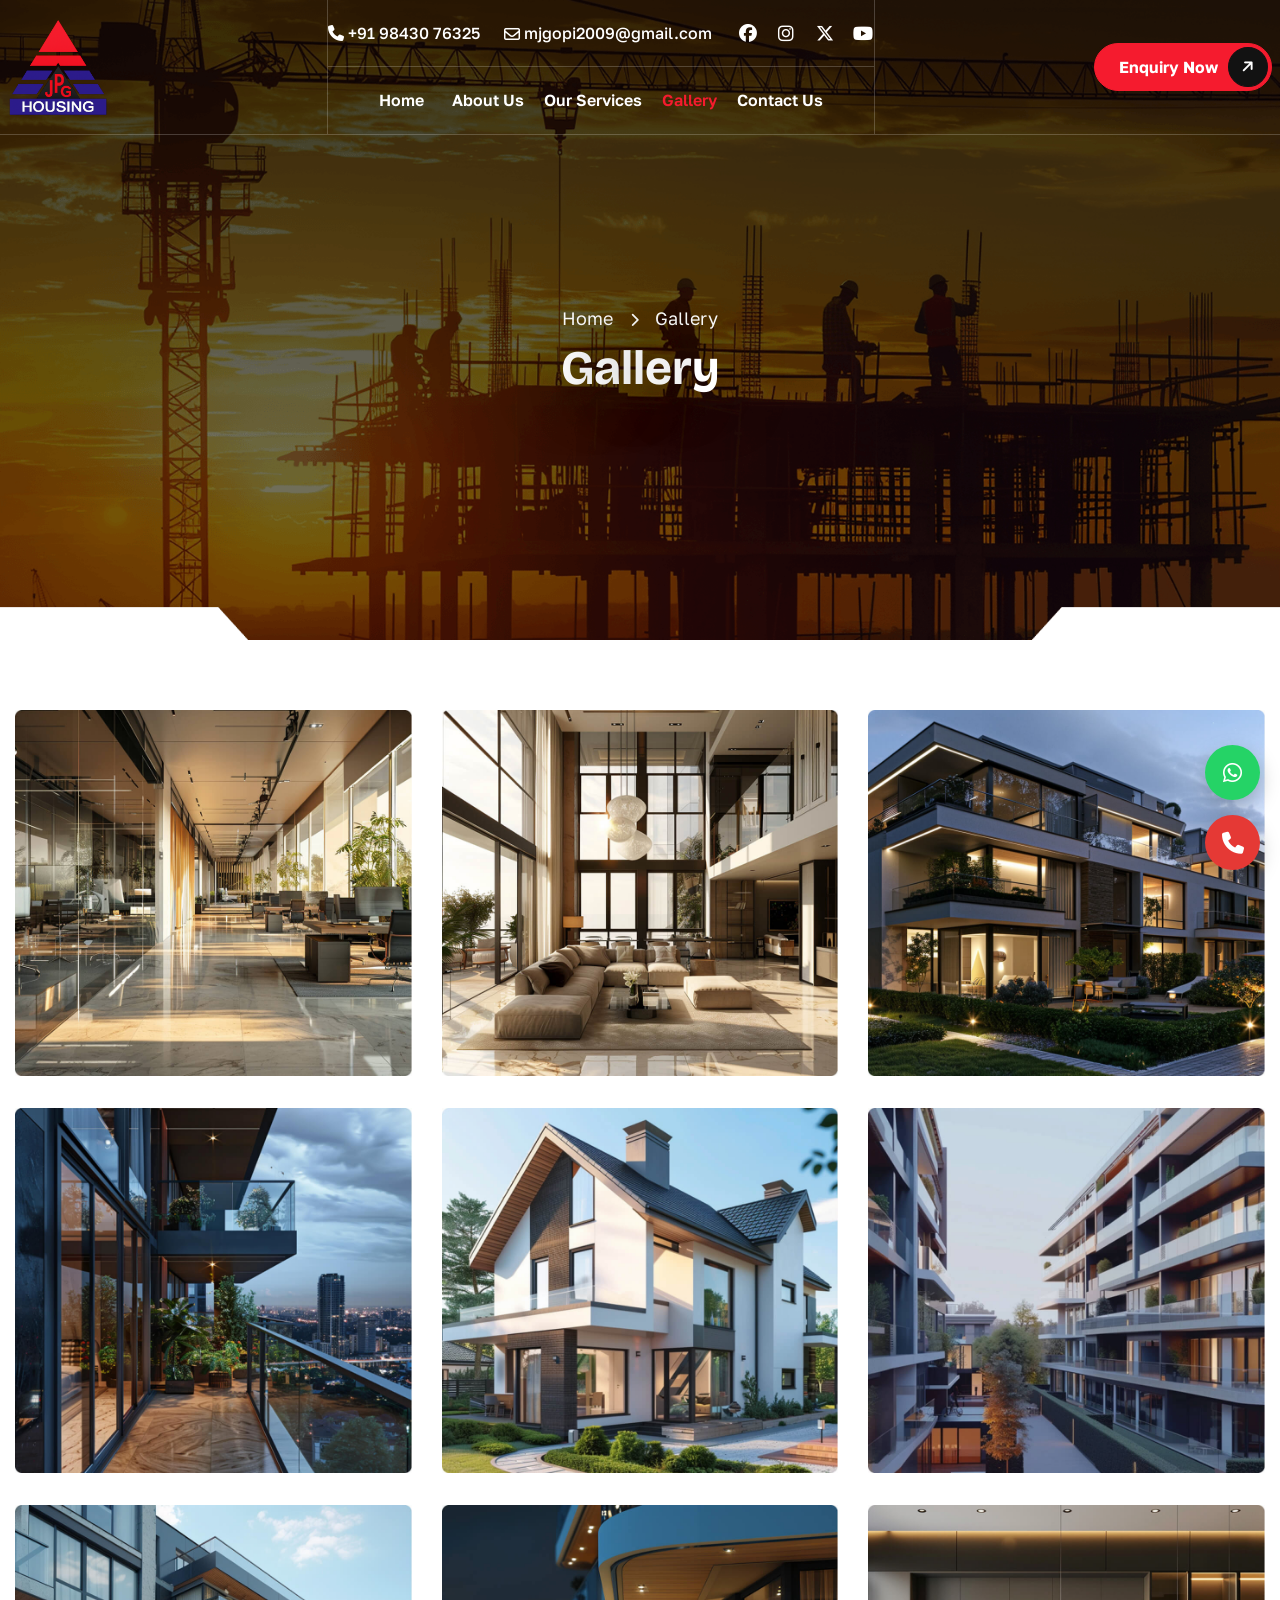
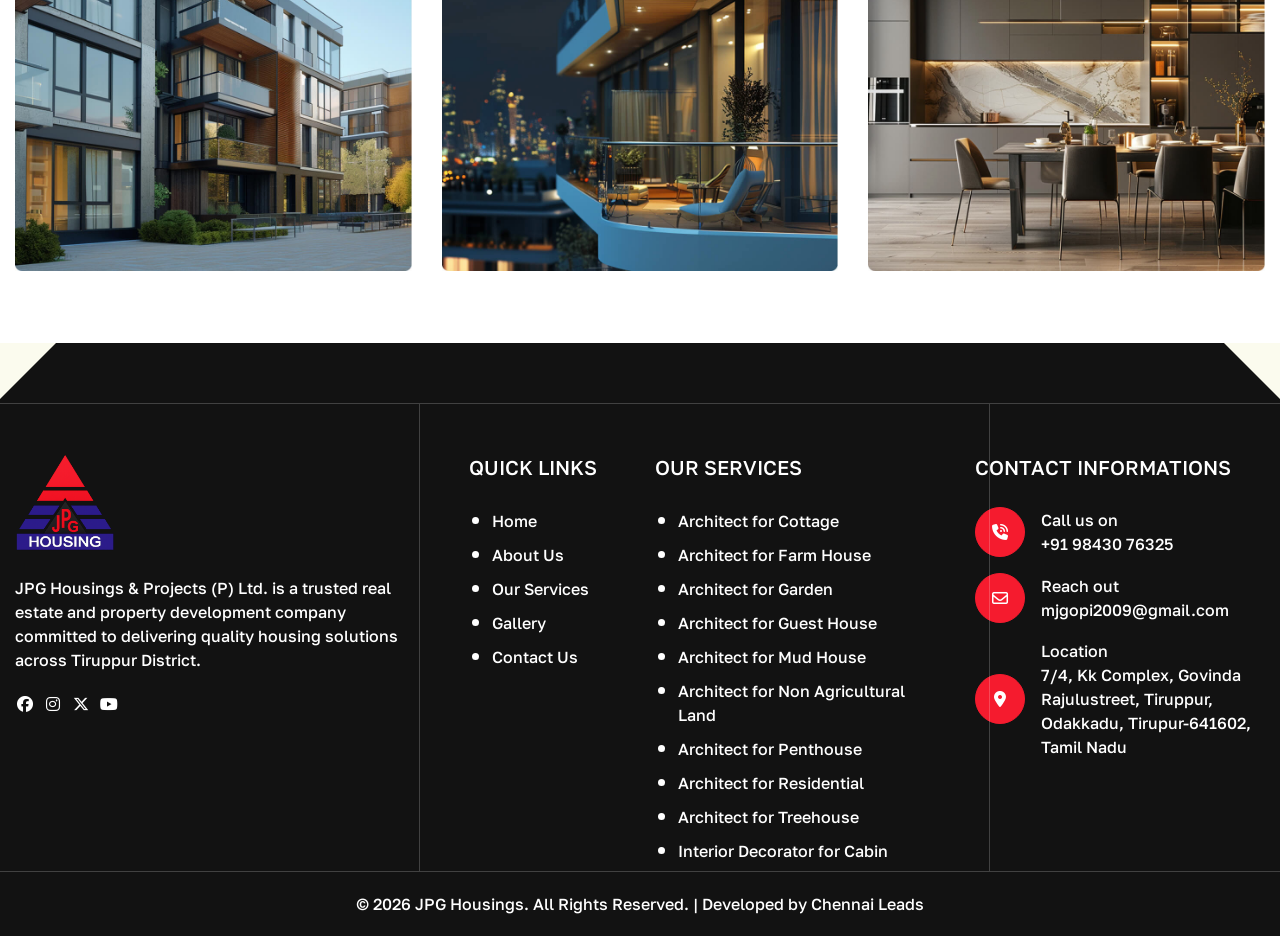
<file: image-gallery.html>
<!DOCTYPE html>
<html lang="zxx">
   
<!-- Mirrored from bilkon-html.wpthemeverse.com/image-gallery.html by HTTrack Website Copier/3.x [XR&CO'2014], Wed, 10 Jun 2026 05:07:02 GMT -->
<head>
      <!-- Meta -->
      <meta charset="utf-8">
      <meta http-equiv="X-UA-Compatible" content="IE=edge">
      <meta name="viewport" content="width=device-width, initial-scale=1.0">
      <meta name="description" content="">
      <meta name="keywords" content="">
      <meta name="robots" content="max-image-preview:large">
      <!-- Page Title -->
      <title>JPG Housings</title>
      <!-- Favicon Icon -->
      <!-- <link rel="shortcut icon" type="image/x-icon" href="images/favicon.png"> -->
      <!-- Bootstrap Css Link -->
      <link href="css/bootstrap.min.css" rel="stylesheet" media="screen">
      <!-- Swiper Css -->
      <link rel="stylesheet" href="css/swiper-bundle.min.css">
      <!-- Mouse Cursor Css File -->
      <link rel="stylesheet" href="css/mousecursor.css">
      <!-- Magnific Popup Css File -->
      <link rel="stylesheet" href="css/magnific-popup.css">
      <!-- Font Awesome Icon Css-->
      <link href="css/all.min.css" rel="stylesheet" media="screen">
      <!-- SlickNav Css -->
      <link href="css/slicknav.min.css" rel="stylesheet">
      <!-- Animation On Scroll Css File -->
      <link href="css/aos.css" rel="stylesheet">
      <!-- Google Fonts Link-->
      <link rel="preconnect" href="https://fonts.googleapis.com/">
      <link rel="preconnect" href="https://fonts.gstatic.com/" crossorigin>
      <!-- Bricolage Grotesque Fonts Link -->
      <link href="https://fonts.googleapis.com/css2?family=Bricolage+Grotesque:opsz,wght@12..96,200..800&amp;display=swap" rel="stylesheet">
      <!-- Golos Text Fonts Link -->
      <link href="https://fonts.googleapis.com/css2?family=Golos+Text:wght@400..900&amp;display=swap" rel="stylesheet">
      <!-- Main Custom Css -->
      <link href="css/custom.css" rel="stylesheet" media="screen">
<link rel="stylesheet" href="https://cdnjs.cloudflare.com/ajax/libs/font-awesome/6.5.2/css/all.min.css">   </head>
   </head>
    <style>
    .floating-contact {
  position: fixed;
  right: 20px;
  bottom: 30px;
  z-index: 9999;

  display: flex;
  flex-direction: column;
  gap: 15px;
}

/* Buttons Base */
.contact-btn {
  width: 55px;
  height: 55px;
  border-radius: 50%;
  display: flex;
  align-items: center;
  justify-content: center;

  font-size: 22px;
  color: #fff;
  text-decoration: none;

  box-shadow: 0 8px 20px rgba(0,0,0,0.25);
  transition: all 0.3s ease;
  position: relative;
}

/* WhatsApp (Official Green) */
.whatsapp {
  background: #25D366;
}

/* Call (Professional Red) */
.call {
  background: #E53935;
}

/* Hover Effects */
.contact-btn:hover {
  transform: scale(1.15);
  box-shadow: 0 10px 25px rgba(0,0,0,0.35);
}

/* Glow Effect */
.whatsapp:hover {
  box-shadow: 0 0 15px rgba(37, 211, 102, 0.6);
}

.call:hover {
  box-shadow: 0 0 15px rgba(229, 57, 53, 0.6);
}

/* Floating Animation */
@keyframes floatY {
  0% { transform: translateY(0); }
  50% { transform: translateY(-6px); }
  100% { transform: translateY(0); }
}

.contact-btn {
  animation: floatY 3s ease-in-out infinite;
}

.call {
  animation-delay: 1.5s;
}
</style>

<body>
  <div class="floating-contact">

  <!-- WhatsApp -->
  <a href="https://wa.me/919843076325" target="_blank" class="contact-btn whatsapp">
    <i class="fab fa-whatsapp"></i>
  </a>

  <!-- Call -->
  <a href="tel:+919843076325" class="contact-btn call">
    <i class="fas fa-phone"></i>
  </a>

</div> 
     
     <!-- Header New Start -->
      <header id="sisf-page-header" class="sisf-main-header sisf-standerd-header">
         <div id="sisf-page-header-inner" class="sisf-skin--light position-relative d-flex align-items-center">
            <div class="container px-2">
               <!-- Logo Start -->
               <a class="navbar-brand sisf-header-logo-link mobile-block" href="index.html">
               <img src="images/logo1.png" alt="Logo" style="height: 100px;">
               </a>
               <!-- Logo End -->
               <div class="sisf-centered-header-wrapper sisf--header d-flex justify-content-between align-items-center">
                  <!-- Logo Start -->
                  <a class="navbar-brand sisf-header-logo-link" href="index.html">
                  <img src="images/logo1.png" alt="Logo" style="height: 100px;">
                  </a>
                  <!-- Logo End -->
                  <nav class="navbar navbar-expand-lg d-block text-center">
                     <div class="sis-header-top">
                        <div class="sis-header_col">
                           <div class="sisf-widget-holder">
                              <div class="sisf-top-bar-widget d-flex align-items-center gap-4">
                                 <div class="sisf-icon-list-item sisf-icon--icon-pack">                  
                                    <a href="tel:+1800458-7634" target="_self">                  
                                    <span class="sisf-e-title-inner">                           
                                    <span class="sisf-e-title-text"><i class="fa-solid pe-2 fa-phone">

                                    </i>+91 98430 76325</span>
                                    </span>                 
                                    </a>            
                                 </div>
                                 <div class="mail-us">
                                    <a href="mailto:mjgopi2009@gmail.com">
                                       <span class="sisf-e-title-text"><i class="fa-regular fa-envelope pe-2">

                                       </i>mjgopi2009@gmail.com</span></a>
                                 </div>
                                 <div class="social-icons-link">
                                    <ul class="list-unstyled p-0 m-0">
                                       <li class="me-3"><a href="#"><i class="fa-brands fa-facebook"></i></a></li>
                                       <li class="me-3"><a href="#"><i class="fa-brands fa-instagram"></i></a></li>
                                       <li class="me-3"><a href="#"><i class="fa-brands fa-x-twitter"></i></a></li>
                                       <li><a href="#"><i class="fa-brands fa-youtube"></i></a></li>
                                    </ul>
                                 </div>
                              </div>
                           </div>
                        </div>
                     </div>
                     <!-- Main Menu Start -->
                     <div class="collapse navbar-collapse sis-main-menu p-3">
                        <div class="nav-menu-wrapper">
                           <ul class="navbar-nav" id="menu">
                              <li class="nav-item submenu">
                                 <a class="nav-link" href="index.html">Home
                                    <i class="custom-toggle-icon ps-2"></i></a>
                               
                              </li>
                              <li class="nav-item"><a class="nav-link" href="about-us.html">About Us</a></li>
                              <li class="nav-item submenu">
                                 <a class="nav-link" href="service.html"> Our Services</a>
                              </li>
              <li class="nav-item submenu">
                                 <a class="nav-link" href="image-gallery.html">Gallery</a>
                              </li>                
                              <li class="nav-item submenu"><a class="nav-link" href="contact.html">Contact Us</a></li>
                           </ul>
                        </div>
                     </div>
                     <!-- Main Menu End -->
                  </nav>
                  <div class="sisf-widget-holder sisf--two d-flex align-items-center">
                     <div class="header-btn">
                        <a href="https://wa.me/919843076325" target="_blank"class="sis-btn-default">
                          Enquiry Now<i class="fa-solid fa-arrow-right"></i></a>
                     </div>
                  </div>
               </div>
               <div class="navbar-toggle"></div>
               <div class="responsive-menu"></div>
            </div>
         </div>
      </header>
      <!-- Header New End -->
      <!-- Banner Section Start -->
      <div class="sisf-banner position-relative">
         <div class="banner-img">
            <figure>
               <img src="images/page-banner.png" alt="">
            </figure>
         </div>
         <div class="sisf-page-title sisf-m sisf-title--standard sisf-alignment--center">
            <div class="sisf-m-inner container">
               <div class="sisf-breadcrumbs mb-2">
                  <a class="sisf-breadcrumbs-link text-white" href="index.html">
                  <span>Home</span>
                  </a>
                  <span class="sisf-breadcrumbs-separator text-white mx-2"><i class="fa-solid fa-chevron-right"></i></span>
                  <span class="sisf-breadcrumbs-current text-white">Gallery</span>
               </div>
               <div class="sisf-m-content sisf-content-grid ">
                  <h1 class="sisf-m-title text-white sis-text-anime-style-3 entry-title">Gallery</h1>
               </div>
            </div>
         </div>
      </div>
      <!-- Banner Section End -->
      <!-- Page Gallery Section Start -->
      <div class="sis-page-gallery-section sisf-section">
         <div class="container">
            <div class="sis-gallery-items sis-page-gallery-box">
               <div class="row">
                  <div class="col-lg-4 col-md-6">
                     <div class="sis-gallery-item mb-4 pb-2" data-aos="fade-up" data-aos-delay="100">
                        <a href="images/page-gallery1.jpg">
                           <figure class="sis-image-anime">
                              <img src="images/page-gallery1.jpg" class="w-100" alt="">
                           </figure>
                        </a>
                     </div>
                  </div>
                  <div class="col-lg-4 col-md-6">
                     <div class="sis-gallery-item mb-4 pb-2" data-aos="fade-up" data-aos-delay="300">
                        <a href="images/page-gallery2.jpg">
                           <figure class="sis-image-anime">
                              <img src="images/page-gallery2.jpg" class="w-100" alt="">
                           </figure>
                        </a>
                     </div>
                  </div>
                  <div class="col-lg-4 col-md-6">
                     <div class="sis-gallery-item mb-4 pb-2" data-aos="fade-up" data-aos-delay="500">
                        <a href="images/page-gallery3.jpg">
                           <figure class="sis-image-anime">
                              <img src="images/page-gallery3.jpg" class="w-100" alt="">
                           </figure>
                        </a>
                     </div>
                  </div>
                  <div class="col-lg-4 col-md-6">
                     <div class="sis-gallery-item mb-4 pb-2" data-aos="fade-up" data-aos-delay="100">
                        <a href="images/page-gallery4.jpg">
                           <figure class="sis-image-anime">
                              <img src="images/page-gallery4.jpg" class="w-100" alt="">
                           </figure>
                        </a>
                     </div>
                  </div>
                  <div class="col-lg-4 col-md-6">
                     <div class="sis-gallery-item mb-4 pb-2" data-aos="fade-up" data-aos-delay="300">
                        <a href="images/page-gallery5.jpg">
                           <figure class="sis-image-anime">
                              <img src="images/page-gallery5.jpg" class="w-100" alt="">
                           </figure>
                        </a>
                     </div>
                  </div>
                  <div class="col-lg-4 col-md-6">
                     <div class="sis-gallery-item mb-4 pb-2" data-aos="fade-up" data-aos-delay="500">
                        <a href="images/page-gallery6.jpg">
                           <figure class="sis-image-anime">
                              <img src="images/page-gallery6.jpg" class="w-100" alt="">
                           </figure>
                        </a>
                     </div>
                  </div>
                  <div class="col-lg-4 col-md-6">
                     <div class="sis-gallery-item mb-4 pb-2" data-aos="fade-up" data-aos-delay="100">
                        <a href="images/page-gallery7.jpg">
                           <figure class="sis-image-anime">
                              <img src="images/page-gallery7.jpg" class="w-100" alt="">
                           </figure>
                        </a>
                     </div>
                  </div>
                  <div class="col-lg-4 col-md-6">
                     <div class="sis-gallery-item mb-4 pb-2" data-aos="fade-up" data-aos-delay="300">
                        <a href="images/page-gallery8.jpg">
                           <figure class="sis-image-anime">
                              <img src="images/page-gallery8.jpg" class="w-100" alt="">
                           </figure>
                        </a>
                     </div>
                  </div>
                  <div class="col-lg-4 col-md-6">
                     <div class="sis-gallery-item" data-aos="fade-up" data-aos-delay="500">
                        <a href="images/page-gallery9.jpg">
                           <figure class="sis-image-anime">
                              <img src="images/page-gallery9.jpg" class="w-100" alt="">
                           </figure>
                        </a>
                     </div>
                  </div>
               </div>
            </div>
         </div>
      </div>
      <!-- Page Gallery Section End -->
          <!-- Footer Start -->
      <footer class="main-footer">
         <div class="sisf-page-footer-inner-area sis-page-background position-relative">
            <div class="sisf-sis-top-left-image">
               <figure>
                  <img src="images/top-left.svg" alt="">
               </figure>
            </div>
            <div class="sisf-sis-top-right-image">
               <figure>
                  <img src="images/top-right.svg" alt="">
               </figure>
            </div>
            <div class="sisf-page-footer-top-area-inner page pb-4">
               <div class="sis-scroll-container mb-3 sisf-page">
                  <!-- <div class="sis-scroll-content">
                     <div class="sis-footer-content"><span>Build ✱</span></div>
                     <div class="sis-footer-content"><span>Design ✱</span></div>
                     <div class="sis-footer-content"><span>Renovate ✱</span></div>
                     <div class="sis-footer-content"><span>Construct ✱</span></div>
                     <div class="sis-footer-content"><span>Develop ✱</span></div>
                     <div class="sis-footer-content"><span>Transform ✱</span></div>
                     <div class="sis-footer-content"><span>Build ✱</span></div>
                     <div class="sis-footer-content"><span>Design ✱</span></div>
                     <div class="sis-footer-content"><span>Renovate ✱</span></div>
                  </div>
                  <div class="sis-scroll-content ms-4">
                     <div class="sis-footer-content"><span>Build ✱</span></div>
                     <div class="sis-footer-content"><span>Design ✱</span></div>
                     <div class="sis-footer-content"><span>Renovate ✱</span></div>
                     <div class="sis-footer-content"><span>Construct ✱</span></div>
                     <div class="sis-footer-content"><span>Develop ✱</span></div>
                     <div class="sis-footer-content"><span>Transform ✱</span></div>
                     <div class="sis-footer-content"><span>Build ✱</span></div>
                     <div class="sis-footer-content"><span>Design ✱</span></div>
                     <div class="sis-footer-content"><span>Renovate ✱</span></div>
                  </div> -->
               </div>
               <div class="container">
                  <div class="row">
                   
                  </div>
               </div>
            </div>
            <div class="sisf-page-footer-middle-area">
               <div class="container">
                  <div class="row">
                     <div class="col-lg-4 col-md-6">
                        <div class="sisf-m-title pt-5 mb-3">
<div class="footer-logo mb-4">
                           <a href="index.html">
                           <img src="images/logo1.png" alt="" style="height: 100px;">
                           </a>
                        </div>                        </div>
                        <div class="sis-m-text">
                           <p class="text-white">JPG Housings & Projects (P) Ltd. is a trusted real estate and property development company committed to delivering quality housing solutions across Tiruppur District.</p>
                        </div>
                         <div class="footer-social-icons-link page">
                           <ul class="list-unstyled d-flex align-items-center gap-2 p-0 m-0">
                              <li><a href="#" class="text-white mb-0"><i class="fa-brands fa-facebook"></i></a></li>
                              <li><a href="#" class="text-white mb-0"><i class="fa-brands fa-instagram"></i></a></li>
                              <li><a href="#" class="text-white mb-0"><i class="fa-brands fa-x-twitter"></i></a></li>
                              <li><a href="#" class="text-white mb-0"><i class="fa-brands fa-youtube"></i></a></li>
                           </ul>
                        </div>
                     </div>
                     <div class="col-lg-2 col-md-6 d-flex justify-content-center">
                        <!-- Links Start -->
                        <div class="footer-links pt-5 left position-relative page">
                           <h3 class="text-white">QUICK LINKS</h3>
                           <ul>
                              <li><a href="index.html" class="text-white">Home</a></li>
                              <li><a href="about-us.html" class="text-white">About Us</a></li>
                              <li><a href="service.html" class="text-white"> Our Services</a></li>
                              <li><a href="image-gallery.html" class="text-white">Gallery</a></li>
                             
                              <li><a href="contact.html" class="text-white">Contact Us</a></li>
                           </ul>
                        </div>
                        <!-- Links End -->
                     </div>
                     <div class="col-lg-3 col-md-6 d-flex justify-content-center">
                        <!-- Links Start -->
                        <div class="footer-links pt-5 right position-relative page">
                           <h3 class="text-white">OUR SERVICES</h3>
                           <ul>
                              <li><a href="service.html" class="text-white">Architect for Cottage</a></li>
                              <li><a href="service.html" class="text-white">Architect for Farm House</a></li>
                              <li><a href="service.html" class="text-white">Architect for Garden</a></li>
                              <li><a href="service.html" class="text-white">Architect for Guest House</a></li>
                              <li><a href="service.html" class="text-white">Architect for Mud House</a></li>
                              <li><a href="service.html" class="text-white">Architect for Non Agricultural Land</a></li>
                              <li><a href="service.html" class="text-white">Architect for Penthouse</a></li>
                              <li><a href="service.html" class="text-white">Architect for Residential</a></li>
                              <li><a href="service.html" class="text-white">Architect for Treehouse</a></li>
                              <li><a href="service.html" class="text-white">Interior Decorator for Cabin</a></li>


                           </ul>
                        </div>
                        <!-- Links End -->
                     </div>
                     <div class="col-lg-3 col-12">
                        <!-- Links Start -->
                        <div class="footer-links py-5 page">
                           <h3 class="text-white">CONTACT INFORMATIONS</h3>
                           <div class="sisf-sis-contact-information">
                              <div class="sisf-contact-box mb-3 d-flex align-items-center gap-3">
                                 <div class="sisf-icon">
                                    <a href="tel:+919843076325"><i class="fa-solid fa-phone-volume"></i></a>
                                 </div>
                                 <div class="sisf-sis-e-content">
                                    <span class="sis-title d-block">Call us on</span>
                                    <a href="tel:+919843076325" class="sis-title d-block">+91 98430 76325</a>
                                 </div>
                              </div>
                              <div class="sisf-contact-box mb-3 d-flex align-items-center gap-3">
                                 <div class="sisf-icon">
                                    <a href="mailto:support@bilkon.com"><i class="fa-regular fa-envelope"></i></a>
                                 </div>
                                 <div class="sisf-sis-e-content">
                                    <span class="sis-title d-block">Reach out</span>
                                    <a href="mailto:mjgopi2009@gmail.com" class="sis-title d-block">mjgopi2009@gmail.com</a>
                                 </div>
                              </div>
                              <div class="sisf-contact-box mb-3 d-flex align-items-center gap-3">
                                 <div class="sisf-icon">
                                    <a href="#"><i class="fa-solid fa-location-dot"></i></a>
                                 </div>
                                 <div class="sisf-sis-e-content">
                                    <span class="sis-title d-block">Location</span>
                                    <a href="#" class="sis-title d-block">7/4, Kk Complex, Govinda Rajulustreet, Tiruppur, Odakkadu, Tirupur-641602, Tamil Nadu</a>
                                 </div>
                              </div>
                              <!-- <div class="sisf-contact-box d-flex align-items-center gap-3">
                                 <div class="sisf-icon">
                                    <a href="#"><i class="fa-regular fa-clock"></i></a>
                                 </div>
                                 <div class="sisf-sis-e-content">
                                    <span class="sis-title d-block">Office Hours</span>
                                    <a href="#" class="sis-title d-block">Mon - Sat: 8:00 AM - 6:00 PM</a>
                                 </div>
                              </div> -->
                           </div>
                        </div>
                        <!-- Links End -->
                     </div>
                  </div>
               </div>
            </div>
            <div class="sisf-page-footer-bottom-area">
               <div class="container">
                  <!-- Footer Copyright Section Start -->
                  <div class="footer-copyright">
                     <div class="row align-items-center">
                        <div class="">
                           <!-- Footer Copyright Start -->
                           <div class="footer-copyright-text">
                            <p class="mb-0 text-white text-center " style="padding-top:20px; padding-bottom:20px;">
    &copy; <span id="year"></span> JPG Housings. All Rights Reserved. |
    Developed by <a href="https://chennaileads.com" target="_blank" class="text-white text-decoration-none">Chennai Leads</a>
</p>

<script>
    document.getElementById("year").textContent = new Date().getFullYear();
</script>

<script>
    document.getElementById("year").textContent = new Date().getFullYear();
</script>
                           </div>
                           <!-- Footer Copyright End -->
                        </div>
                      
                     </div>
                  </div>
                  <!-- Footer Copyright Section End -->
               </div>
            </div>
         </div>
      </footer>
      <!-- Footer End -->
      <!-- Jquery Library File -->
      <script src="js/jquery-3.7.1.min.js"></script>
      <!-- Bootstrap js File -->
      <script src="js/bootstrap.min.js"></script>
      <!-- Validator js file -->
      <script src="js/validator.min.js"></script>
      <!-- SlickNav js File -->
      <script src="js/jquery.slicknav.js"></script>
      <!-- Swiper js File -->
      <script src="js/swiper-bundle.min.js"></script>
      <!-- Animation On Scroll Js File -->
      <script src="js/aos.js"></script>
      <!-- Counter js File -->
      <script src="js/jquery.waypoints.min.js"></script>
      <script src="js/jquery.counterup.min.js"></script>
      <!-- Magnific js File -->
      <script src="js/jquery.magnific-popup.min.js"></script>
      <!-- Gsap Js File -->
      <script src="js/gsap.min.js"></script>
      <!-- Cursor Js File -->
      <script src="js/magiccursor.js"></script>
      <script src="js/cursor/cursor.js"></script>
      <!-- Text Effect js file -->
      <script src="js/ScrollTrigger.min.js"></script>
      <script src="js/SplitText.js"></script>
      <!-- Main Custom js file -->
      <script src="js/script.js"></script>
      <script>
  const toggleBtn = document.getElementById("callToggle");
  const enquiryBox = document.getElementById("enquiryBox");

  toggleBtn.addEventListener("click", () => {
    enquiryBox.style.display =
      enquiryBox.style.display === "block" ? "none" : "block";
  });

  document.addEventListener("click", (e) => {
    if (!e.target.closest(".floating-contact")) {
      enquiryBox.style.display = "none";
    }
  });
  toggleBtn.addEventListener("click", () => {
  enquiryBox.classList.toggle("show");
});
</script>
   </body>

<!-- Mirrored from bilkon-html.wpthemeverse.com/image-gallery.html by HTTrack Website Copier/3.x [XR&CO'2014], Wed, 10 Jun 2026 05:07:03 GMT -->
</html>
</file>
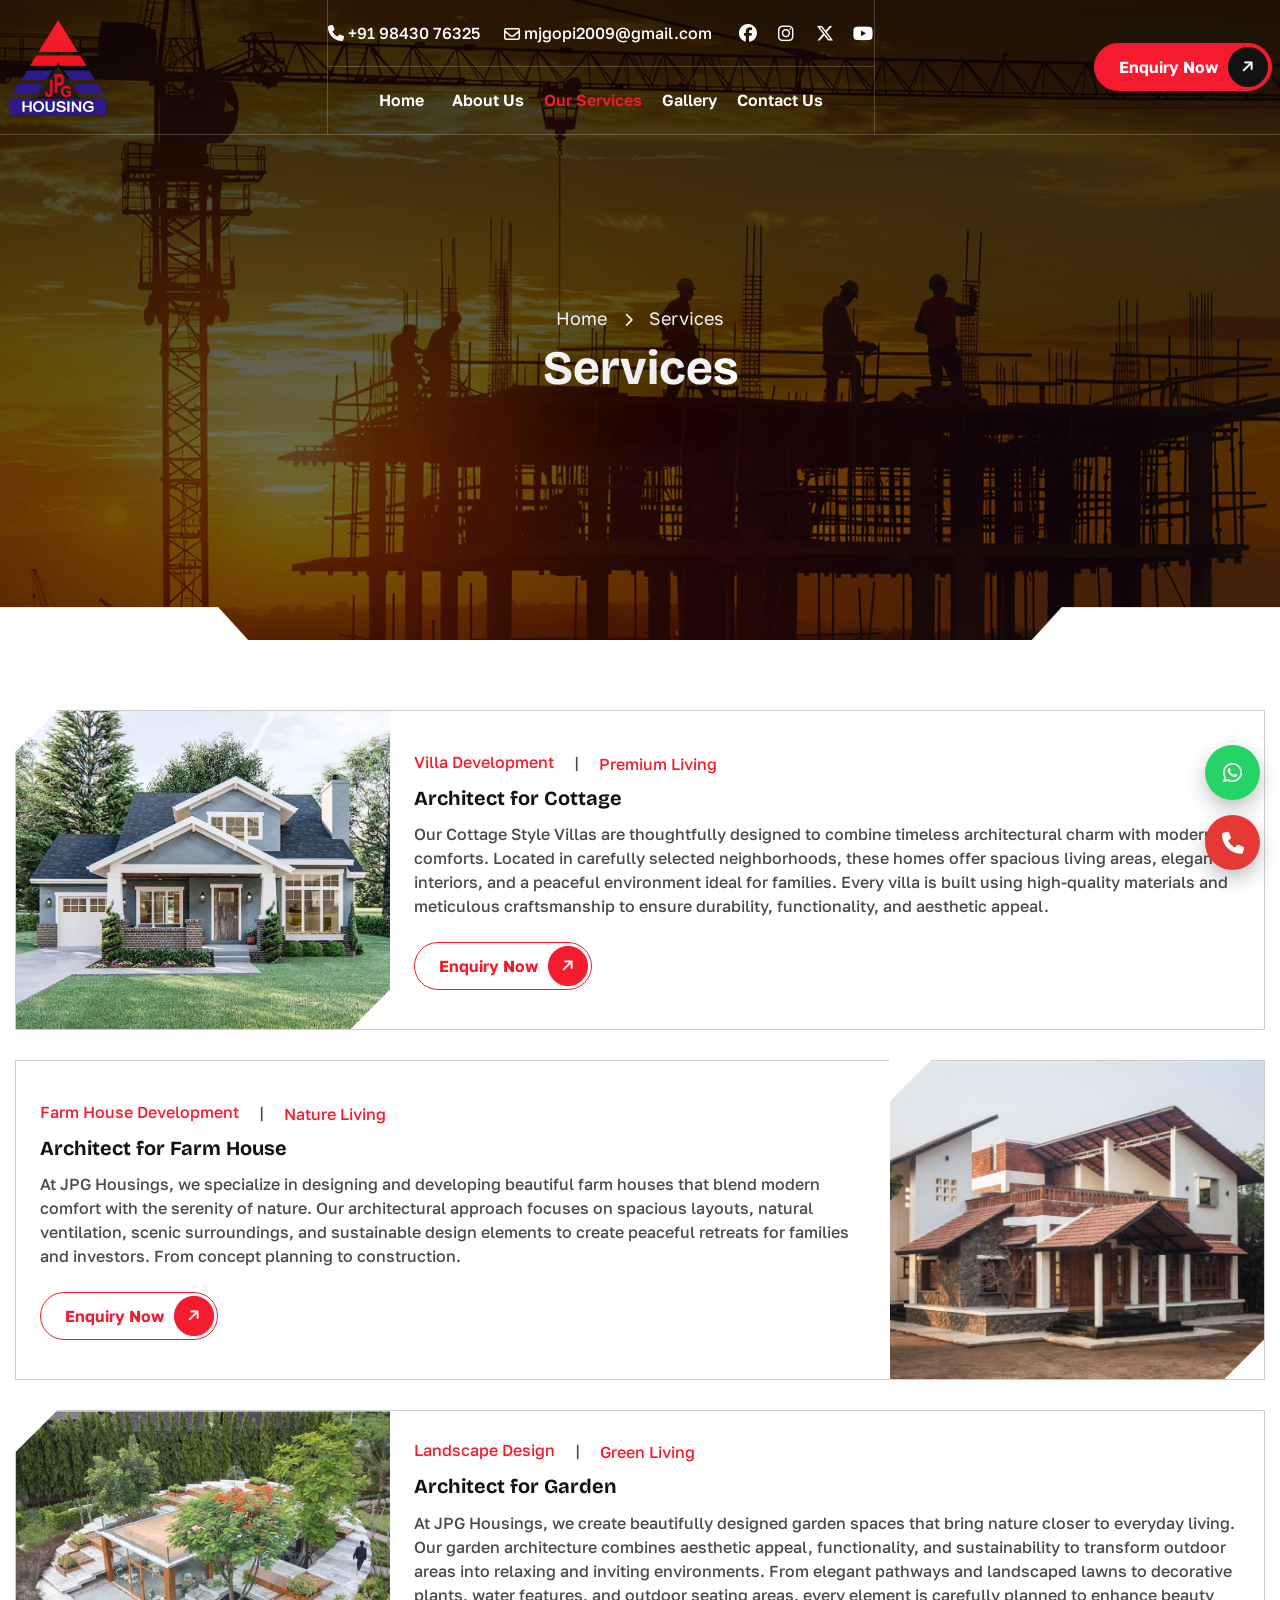
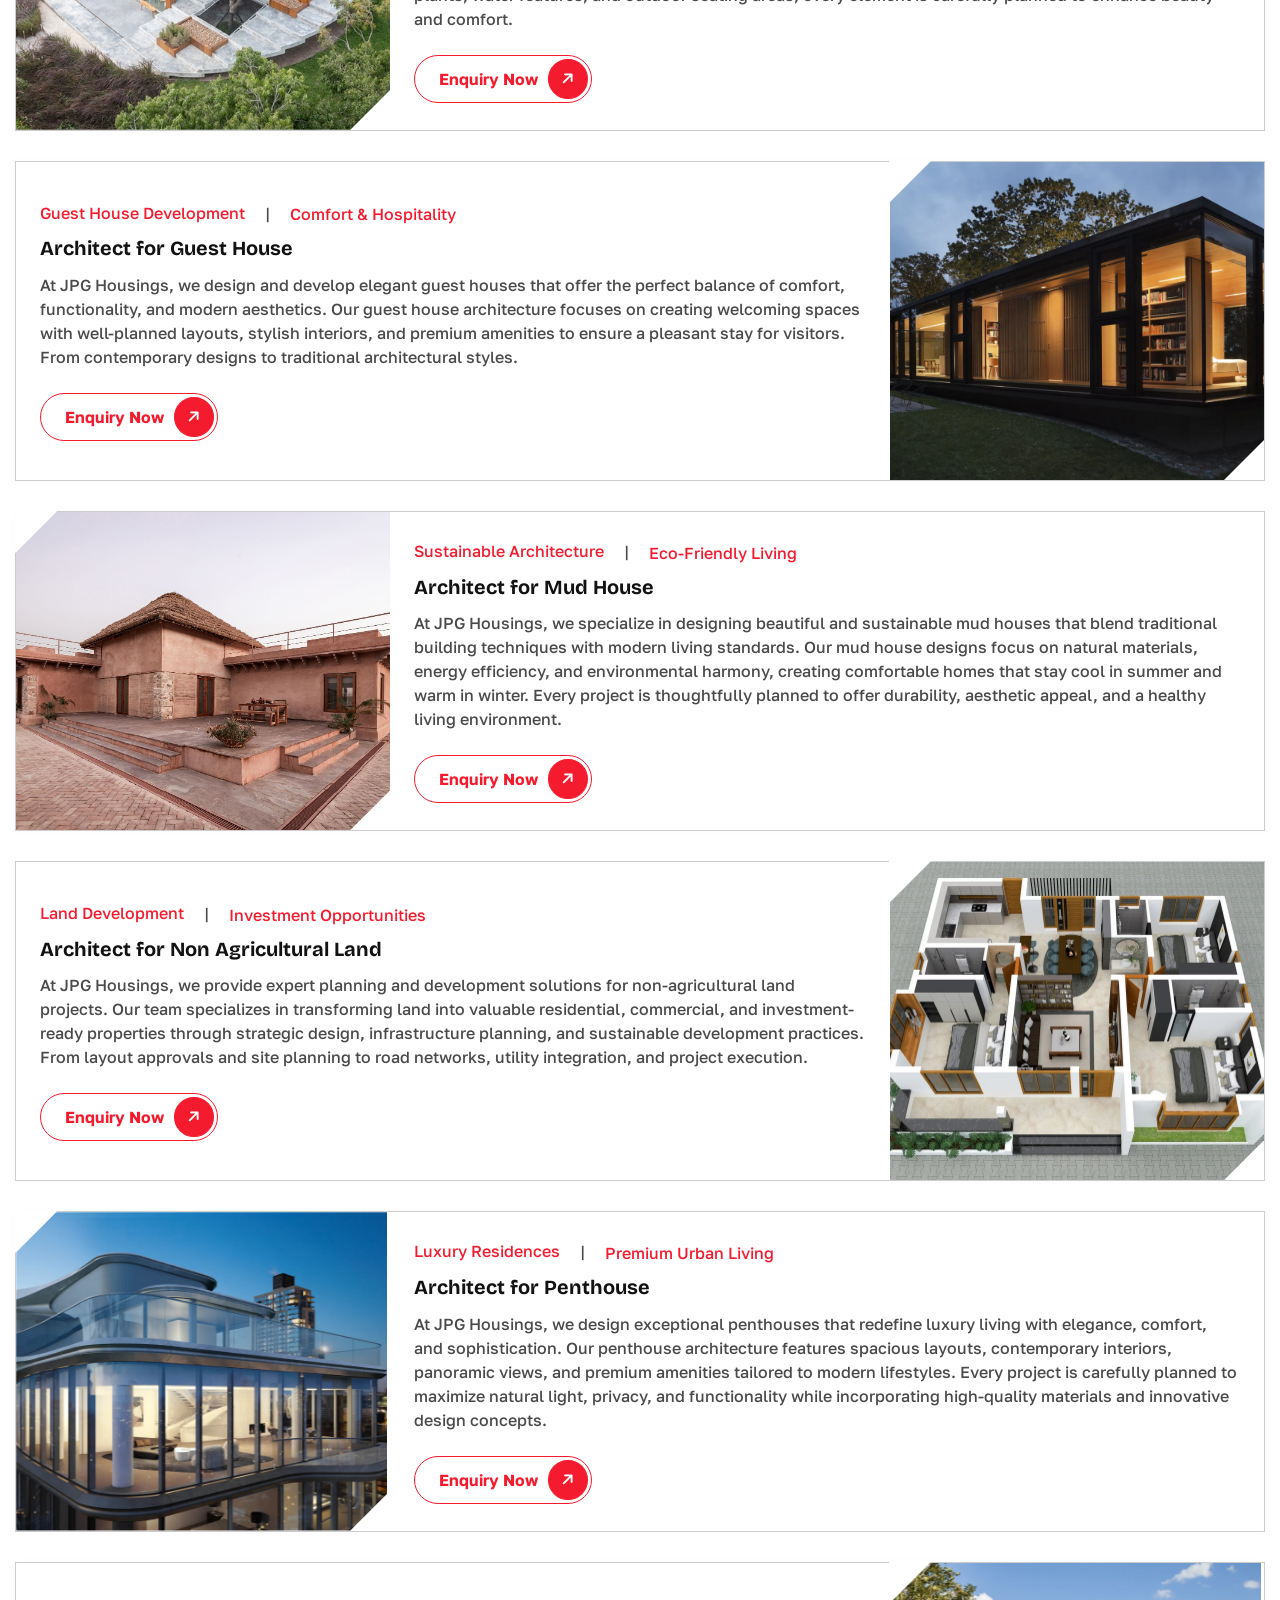
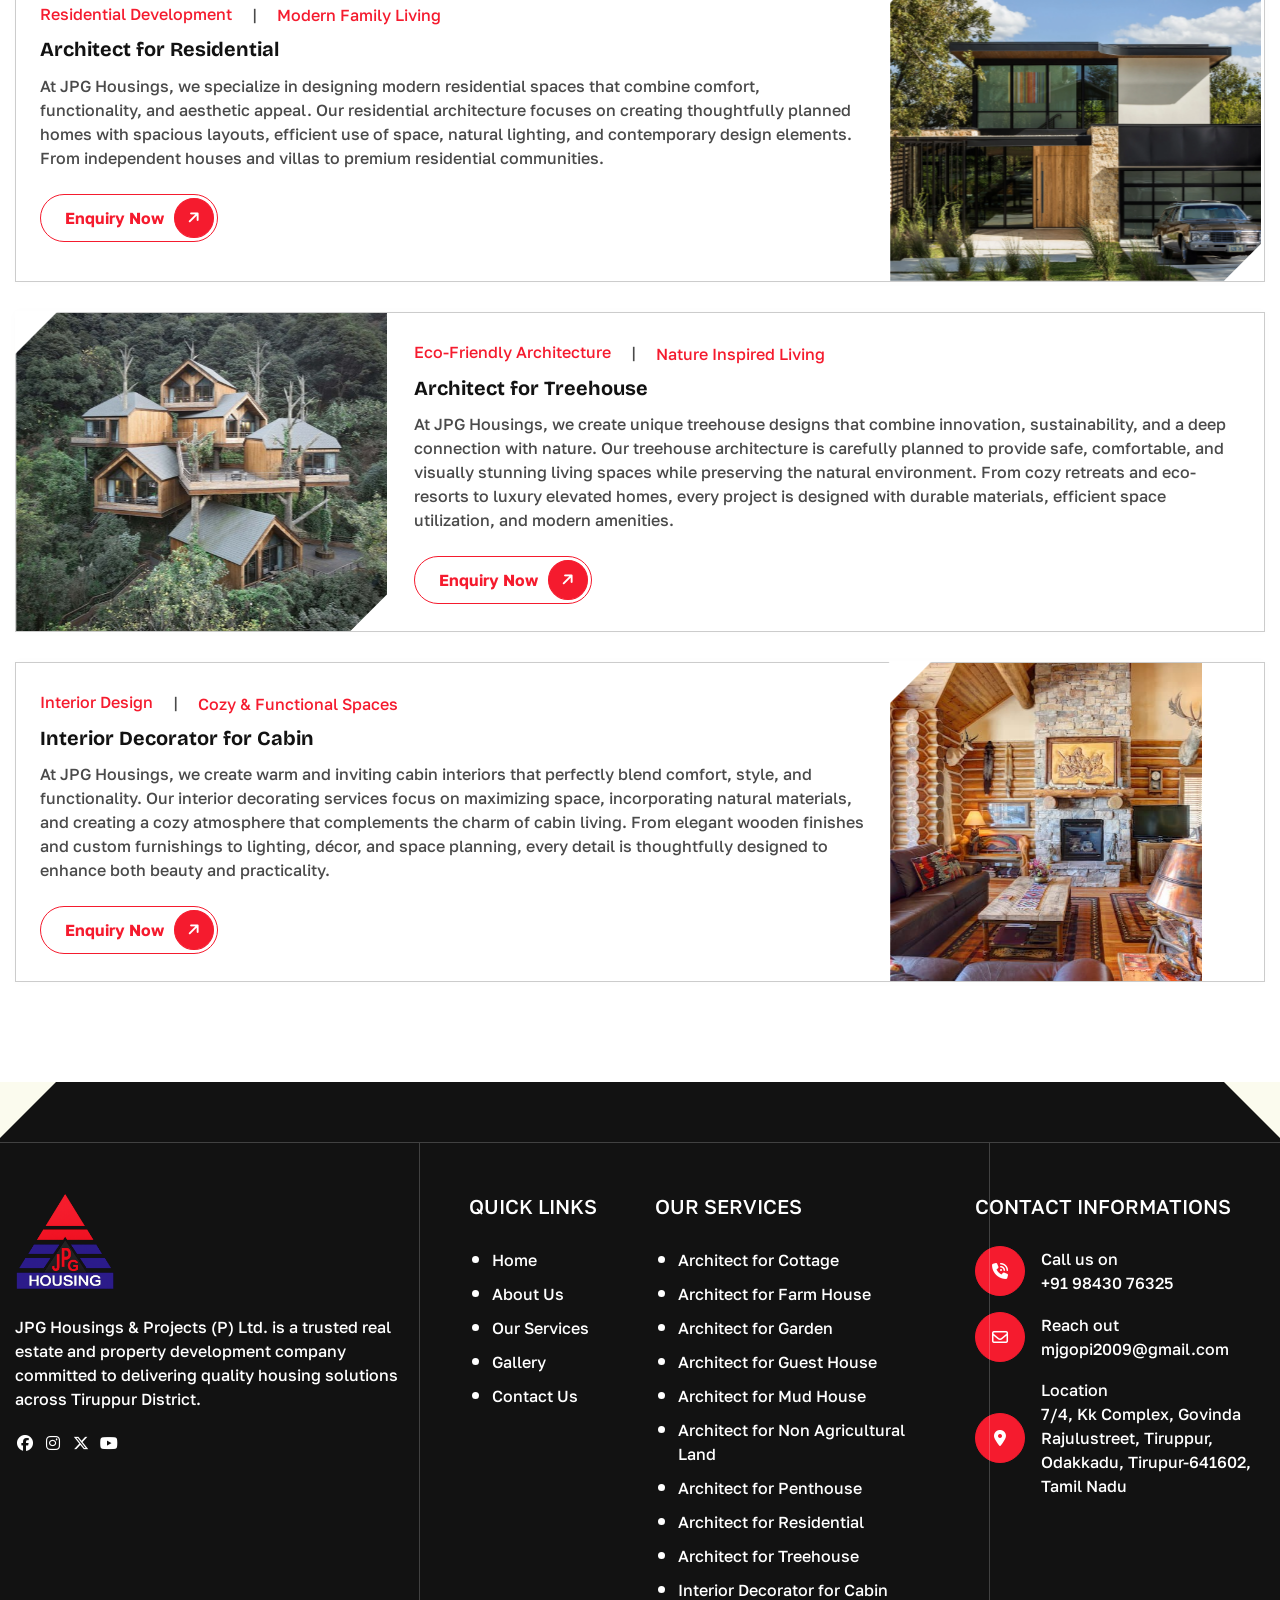
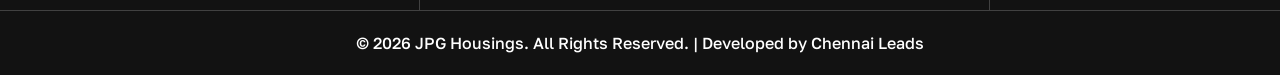
<file: service.html>
<!DOCTYPE html>
<html lang="zxx">
   
<!-- Mirrored from bilkon-html.wpthemeverse.com/service.html by HTTrack Website Copier/3.x [XR&CO'2014], Wed, 10 Jun 2026 05:06:46 GMT -->
<head>
      <!-- Meta -->
      <meta charset="utf-8">
      <meta http-equiv="X-UA-Compatible" content="IE=edge">
      <meta name="viewport" content="width=device-width, initial-scale=1.0">
      <meta name="description" content="">
      <meta name="keywords" content="">
      <meta name="robots" content="max-image-preview:large">
      <!-- Page Title -->
      <title>JPG Housings</title>
      <!-- Favicon Icon -->
      <!-- <link rel="shortcut icon" type="image/x-icon" href="images/favicon.png"> -->
      <!-- Bootstrap Css Link -->
      <link href="css/bootstrap.min.css" rel="stylesheet" media="screen">
      <!-- Swiper Css -->
      <link rel="stylesheet" href="css/swiper-bundle.min.css">
      <!-- Mouse Cursor Css File -->
      <link rel="stylesheet" href="css/mousecursor.css">
      <!-- Magnific Popup Css File -->
      <link rel="stylesheet" href="css/magnific-popup.css">
      <!-- Font Awesome Icon Css-->
      <link href="css/all.min.css" rel="stylesheet" media="screen">
      <!-- SlickNav Css -->
      <link href="css/slicknav.min.css" rel="stylesheet">
      <!-- Animation On Scroll Css File -->
      <link href="css/aos.css" rel="stylesheet">
      <!-- Google Fonts Link-->
      <link rel="preconnect" href="https://fonts.googleapis.com/">
      <link rel="preconnect" href="https://fonts.gstatic.com/" crossorigin>
      <!-- Bricolage Grotesque Fonts Link -->
      <link href="https://fonts.googleapis.com/css2?family=Bricolage+Grotesque:opsz,wght@12..96,200..800&amp;display=swap" rel="stylesheet">
      <!-- Golos Text Fonts Link -->
      <link href="https://fonts.googleapis.com/css2?family=Golos+Text:wght@400..900&amp;display=swap" rel="stylesheet">
      <!-- Main Custom Css -->
      <link href="css/custom.css" rel="stylesheet" media="screen">
<link rel="stylesheet" href="https://cdnjs.cloudflare.com/ajax/libs/font-awesome/6.5.2/css/all.min.css">   </head>
   </head>
  <style>
    .floating-contact {
  position: fixed;
  right: 20px;
  bottom: 30px;
  z-index: 9999;

  display: flex;
  flex-direction: column;
  gap: 15px;
}

/* Buttons Base */
.contact-btn {
  width: 55px;
  height: 55px;
  border-radius: 50%;
  display: flex;
  align-items: center;
  justify-content: center;

  font-size: 22px;
  color: #fff;
  text-decoration: none;

  box-shadow: 0 8px 20px rgba(0,0,0,0.25);
  transition: all 0.3s ease;
  position: relative;
}

/* WhatsApp (Official Green) */
.whatsapp {
  background: #25D366;
}

/* Call (Professional Red) */
.call {
  background: #E53935;
}

/* Hover Effects */
.contact-btn:hover {
  transform: scale(1.15);
  box-shadow: 0 10px 25px rgba(0,0,0,0.35);
}

/* Glow Effect */
.whatsapp:hover {
  box-shadow: 0 0 15px rgba(37, 211, 102, 0.6);
}

.call:hover {
  box-shadow: 0 0 15px rgba(229, 57, 53, 0.6);
}

/* Floating Animation */
@keyframes floatY {
  0% { transform: translateY(0); }
  50% { transform: translateY(-6px); }
  100% { transform: translateY(0); }
}

.contact-btn {
  animation: floatY 3s ease-in-out infinite;
}

.call {
  animation-delay: 1.5s;
}
</style>

<body>
  <div class="floating-contact">

  <!-- WhatsApp -->
  <a href="https://wa.me/919843076325" target="_blank" class="contact-btn whatsapp">
    <i class="fab fa-whatsapp"></i>
  </a>

  <!-- Call -->
  <a href="tel:+919843076325" class="contact-btn call">
    <i class="fas fa-phone"></i>
  </a>

</div>     
       <!-- Header New Start -->
      <header id="sisf-page-header" class="sisf-main-header sisf-standerd-header">
         <div id="sisf-page-header-inner" class="sisf-skin--light position-relative d-flex align-items-center">
            <div class="container px-2">
               <!-- Logo Start -->
               <a class="navbar-brand sisf-header-logo-link mobile-block" href="index.html">
               <img src="images/logo1.png" alt="Logo" style="height: 100px;">
               </a>
               <!-- Logo End -->
               <div class="sisf-centered-header-wrapper sisf--header d-flex justify-content-between align-items-center">
                  <!-- Logo Start -->
                  <a class="navbar-brand sisf-header-logo-link" href="index.html">
                  <img src="images/logo1.png" alt="Logo" style="height: 100px;">
                  </a>
                  <!-- Logo End -->
                  <nav class="navbar navbar-expand-lg d-block text-center">
                     <div class="sis-header-top">
                        <div class="sis-header_col">
                           <div class="sisf-widget-holder">
                              <div class="sisf-top-bar-widget d-flex align-items-center gap-4">
                                 <div class="sisf-icon-list-item sisf-icon--icon-pack">                  
                                    <a href="tel:+1800458-7634" target="_self">                  
                                    <span class="sisf-e-title-inner">                           
                                    <span class="sisf-e-title-text"><i class="fa-solid pe-2 fa-phone">

                                    </i>+91 98430 76325</span>
                                    </span>                 
                                    </a>            
                                 </div>
                                 <div class="mail-us">
                                    <a href="mailto:mjgopi2009@gmail.com">
                                       <span class="sisf-e-title-text"><i class="fa-regular fa-envelope pe-2">

                                       </i>mjgopi2009@gmail.com</span></a>
                                 </div>
                                 <div class="social-icons-link">
                                    <ul class="list-unstyled p-0 m-0">
                                       <li class="me-3"><a href="#"><i class="fa-brands fa-facebook"></i></a></li>
                                       <li class="me-3"><a href="#"><i class="fa-brands fa-instagram"></i></a></li>
                                       <li class="me-3"><a href="#"><i class="fa-brands fa-x-twitter"></i></a></li>
                                       <li><a href="#"><i class="fa-brands fa-youtube"></i></a></li>
                                    </ul>
                                 </div>
                              </div>
                           </div>
                        </div>
                     </div>
                     <!-- Main Menu Start -->
                     <div class="collapse navbar-collapse sis-main-menu p-3">
                        <div class="nav-menu-wrapper">
                           <ul class="navbar-nav" id="menu">
                              <li class="nav-item submenu">
                                 <a class="nav-link" href="index.html">Home
                                    <i class="custom-toggle-icon ps-2"></i></a>
                               
                              </li>
                              <li class="nav-item"><a class="nav-link" href="about-us.html">About Us</a></li>
                              <li class="nav-item submenu">
                                 <a class="nav-link" href="service.html"> Our Services</a>
                              </li>
              <li class="nav-item submenu">
                                 <a class="nav-link" href="image-gallery.html">Gallery</a>
                              </li>                
                              <li class="nav-item submenu"><a class="nav-link" href="contact.html">Contact Us</a></li>
                           </ul>
                        </div>
                     </div>
                     <!-- Main Menu End -->
                  </nav>
                  <div class="sisf-widget-holder sisf--two d-flex align-items-center">
                     <div class="header-btn">
                        <a href="https://wa.me/919843076325" target="_blank"class="sis-btn-default">
                          Enquiry Now<i class="fa-solid fa-arrow-right"></i></a>
                     </div>
                  </div>
               </div>
               <div class="navbar-toggle"></div>
               <div class="responsive-menu"></div>
            </div>
         </div>
      </header>
      <!-- Header New End -->
      <!-- Banner Section Start -->
      <div class="sisf-banner position-relative">
         <div class="banner-img">
            <figure>
               <img src="images/page-banner.png" alt="">
            </figure>
         </div>
         <div class="sisf-page-title sisf-m sisf-title--standard sisf-alignment--center">
            <div class="sisf-m-inner container">
               <div class="sisf-breadcrumbs mb-2">
                  <a class="sisf-breadcrumbs-link text-white" href="index.html">
                  <span>Home</span>
                  </a>
                  <span class="sisf-breadcrumbs-separator text-white mx-2"><i class="fa-solid fa-chevron-right"></i></span>
                  <span class="sisf-breadcrumbs-current text-white">Services</span>
               </div>
               <div class="sisf-m-content sisf-content-grid ">
                  <h1 class="sisf-m-title text-white sis-text-anime-style-3 entry-title">Services</h1>
               </div>
            </div>
         </div>
      </div>
      <!-- Banner Section End -->

  <!-- Page Section Start -->
      <div class="sisf-page-section section">
         <div class="sisf-grid sisf-layout--template">
            <div class="sisf-grid-inner sis-blog-listing-page container">
               <div class="row">
                  <div class="">
                     <div class="sisf-blog sisf--blog sisf-blog-standard-page">
                        <!-- Blog Item Start -->
                      <div class="sisf-blog-item">
   <div class="sisf-e-inner position-relative">
      <div class="sisf-e-media position-relative">
         <div class="sisf-e-media-image sis-clip">
            <a href="#">
               <figure class="sis-image-anime sis-reveal">
                  <img src="images/services1.webp" class="image-fluid" alt="JPG Housings">
               </figure>
            </a>
         </div>
         <div class="sisf-sis-top-left-image">
            <figure>
               <img src="images/top-left-white.png" alt="JPG Housings">
            </figure>
         </div>
      </div>

      <div class="sisf-e-content">
         <div class="sisf-e--info mt-0 sisf-info--top-holder">
            <div class="post-meta-list-after">
               <a href="#" class="post--cat sisf-e-colored">
                  Villa Development
               </a>
               <span class="mx-3">|</span>
               <a href="#" class="meta-date sisf-e-colored">
                  Premium Living
               </a>
            </div>
         </div>

         <div class="sisf-e-text">
            <h2 class="sisf-e-title mb-2">
               <a class="sisf-e-title-link" href="#">
               Architect for Cottage
               </a>
            </h2>

            <p class="sisf-e-excerpt mb-0">
            Our Cottage Style Villas are thoughtfully designed to combine timeless
   architectural charm with modern comforts. Located in carefully selected
   neighborhoods, these homes offer spacious living areas, elegant interiors,
   and a peaceful environment ideal for families. Every villa is built using
   high-quality materials and meticulous craftsmanship to ensure durability,
   functionality, and aesthetic appeal.

  
            </p>
             <div class="sisf-m-button pt-4">
                                       <a href="contact.html" class="sis-btn-default btn-dark">
                                          Enquiry Now<i class="fa-solid fa-arrow-right"></i></a>
                                    </div>
         </div>
      </div>
      
   </div>
</div>
                        <!-- Blog Item End -->
                      <!-- Blog Item Start -->
<div class="sisf-blog-item">
   <div class="sisf-e-inner position-relative">

      <div class="sisf-e-content">
         <div class="sisf-e--info mt-0 sisf-info--top-holder">
            <div class="post-meta-list-after">
               <a href="#" class="post--cat sisf-e-colored">Farm House Development</a>
               <span class="mx-3">|</span>
               <a href="#" class="meta-date sisf-e-colored">Nature Living</a>
            </div>
         </div>

         <div class="sisf-e-text">
            <h2 class="sisf-e-title mb-2">
               <a class="sisf-e-title-link" href="#">
                  Architect for Farm House
               </a>
            </h2>

            <p class="sisf-e-excerpt mb-0">
               At JPG Housings, we specialize in designing and developing
               beautiful farm houses that blend modern comfort with the serenity
               of nature. Our architectural approach focuses on spacious layouts,
               natural ventilation, scenic surroundings, and sustainable design
               elements to create peaceful retreats for families and investors.
               From concept planning to construction.
            </p>
             <div class="sisf-m-button pt-4">
                                       <a href="contact.html" class="sis-btn-default btn-dark">
                                          Enquiry Now<i class="fa-solid fa-arrow-right"></i></a>
                                    </div>
         </div>
      </div>

      <div class="sisf-e-media position-relative">
         <div class="sisf-e-media-image sis-clip">
            <a href="#">
               <figure class="sis-image-anime sis-reveal">
                  <img src="images/service2.jpg" class="image-fluid" alt="JPG Housings">
               </figure>
            </a>
         </div>

         <div class="sisf-sis-top-left-image">
            <figure>
               <img src="images/top-left-white.png" alt="JPG Housings">
            </figure>
         </div>
      </div>

   </div>
</div>
<!-- Blog Item End -->


<div class="sisf-blog-item">
   <div class="sisf-e-inner position-relative">

      <div class="sisf-e-media position-relative">
         <div class="sisf-e-media-image sis-clip">
            <a href="#">
               <figure class="sis-image-anime sis-reveal">
                  <img src="images/service3.webp" class="image-fluid" alt="JPG Housings">
               </figure>
            </a>
         </div>

         <div class="sisf-sis-top-left-image">
            <figure>
               <img src="images/top-left-white.png" alt="JPG Housings">
            </figure>
         </div>
      </div>

      <div class="sisf-e-content">
         <div class="sisf-e--info mt-0 sisf-info--top-holder">
            <div class="post-meta-list-after">
               <a href="#" class="post--cat sisf-e-colored">
                  Landscape Design
               </a>
               <span class="mx-3">|</span>
               <a href="#" class="meta-date sisf-e-colored">
                  Green Living
               </a>
            </div>
         </div>

         <div class="sisf-e-text">
            <h2 class="sisf-e-title mb-2">
               <a class="sisf-e-title-link" href="#">
                  Architect for Garden
               </a>
            </h2>

            <p class="sisf-e-excerpt mb-0">
               At JPG Housings, we create beautifully designed garden spaces
               that bring nature closer to everyday living. Our garden
               architecture combines aesthetic appeal, functionality, and
               sustainability to transform outdoor areas into relaxing and
               inviting environments. From elegant pathways and landscaped
               lawns to decorative plants, water features, and outdoor seating
               areas, every element is carefully planned to enhance beauty and
               comfort. 
            </p>
             <div class="sisf-m-button pt-4">
                                       <a href="contact.html" class="sis-btn-default btn-dark">
                                          Enquiry Now<i class="fa-solid fa-arrow-right"></i></a>
                                    </div>
         </div>
      </div>

   </div>
</div>


<div class="sisf-blog-item">
   <div class="sisf-e-inner position-relative">


  <div class="sisf-e-content">
     <div class="sisf-e--info mt-0 sisf-info--top-holder">
        <div class="post-meta-list-after">
           <a href="#" class="post--cat sisf-e-colored">Guest House Development</a>
           <span class="mx-3">|</span>
           <a href="#" class="meta-date sisf-e-colored">Comfort & Hospitality</a>
        </div>
     </div>

     <div class="sisf-e-text">
        <h2 class="sisf-e-title mb-2">
           <a class="sisf-e-title-link" href="#">
              Architect for Guest House
           </a>
        </h2>

        <p class="sisf-e-excerpt mb-0">
           At JPG Housings, we design and develop elegant guest houses that
           offer the perfect balance of comfort, functionality, and modern
           aesthetics. Our guest house architecture focuses on creating
           welcoming spaces with well-planned layouts, stylish interiors,
           and premium amenities to ensure a pleasant stay for visitors.
           From contemporary designs to traditional architectural styles.
          
        </p>
             <div class="sisf-m-button pt-4">
                                       <a href="contact.html" class="sis-btn-default btn-dark">
                                          Enquiry Now<i class="fa-solid fa-arrow-right"></i></a>
                                    </div>
     </div>
  </div>

  <div class="sisf-e-media position-relative">
     <div class="sisf-e-media-image sis-clip">
        <a href="#">
           <figure class="sis-image-anime sis-reveal">
              <img src="images/service4.webp" class="image-fluid" alt="JPG Housings">
           </figure>
        </a>
     </div>

     <div class="sisf-sis-top-left-image">
        <figure>
           <img src="images/top-left-white.png" alt="JPG Housings">
        </figure>
     </div>
  </div>


   </div>
</div>
<!-- Blog Item End -->
<div class="sisf-blog-item">
   <div class="sisf-e-inner position-relative">

      <div class="sisf-e-media position-relative">
         <div class="sisf-e-media-image sis-clip">
            <a href="#">
               <figure class="sis-image-anime sis-reveal">
                  <img src="images/service5.jpg" class="image-fluid" alt="JPG Housings">
               </figure>
            </a>
         </div>

         <div class="sisf-sis-top-left-image">
            <figure>
               <img src="images/top-left-white.png" alt="JPG Housings">
            </figure>
         </div>
      </div>

      <div class="sisf-e-content">
         <div class="sisf-e--info mt-0 sisf-info--top-holder">
            <div class="post-meta-list-after">
               <a href="#" class="post--cat sisf-e-colored">
                  Sustainable Architecture
               </a>
               <span class="mx-3">|</span>
               <a href="#" class="meta-date sisf-e-colored">
                  Eco-Friendly Living
               </a>
            </div>
         </div>

         <div class="sisf-e-text">
            <h2 class="sisf-e-title mb-2">
               <a class="sisf-e-title-link" href="#">
                  Architect for Mud House
               </a>
            </h2>

            <p class="sisf-e-excerpt mb-0">
               At JPG Housings, we specialize in designing beautiful and
               sustainable mud houses that blend traditional building techniques
               with modern living standards. Our mud house designs focus on
               natural materials, energy efficiency, and environmental harmony,
               creating comfortable homes that stay cool in summer and warm in
               winter. Every project is thoughtfully planned to offer durability,
               aesthetic appeal, and a healthy living environment.
            </p>

            <div class="sisf-m-button pt-4">
               <a href="contact.html" class="sis-btn-default btn-dark">
                  Enquiry Now
                  <i class="fa-solid fa-arrow-right"></i>
               </a>
            </div>
         </div>
      </div>

   </div>
</div>

<div class="sisf-blog-item">
   <div class="sisf-e-inner position-relative">

      <div class="sisf-e-content">
         <div class="sisf-e--info mt-0 sisf-info--top-holder">
            <div class="post-meta-list-after">
               <a href="#" class="post--cat sisf-e-colored">Land Development</a>
               <span class="mx-3">|</span>
               <a href="#" class="meta-date sisf-e-colored">Investment Opportunities</a>
            </div>
         </div>

         <div class="sisf-e-text">
            <h2 class="sisf-e-title mb-2">
               <a class="sisf-e-title-link" href="#">
                  Architect for Non Agricultural Land
               </a>
            </h2>

            <p class="sisf-e-excerpt mb-0">
               At JPG Housings, we provide expert planning and development
               solutions for non-agricultural land projects. Our team specializes
               in transforming land into valuable residential, commercial, and
               investment-ready properties through strategic design, infrastructure
               planning, and sustainable development practices. From layout
               approvals and site planning to road networks, utility integration,
               and project execution.
            </p>

            <div class="sisf-m-button pt-4">
               <a href="contact.html" class="sis-btn-default btn-dark">
                  Enquiry Now
                  <i class="fa-solid fa-arrow-right"></i>
               </a>
            </div>
         </div>
      </div>

      <div class="sisf-e-media position-relative">
         <div class="sisf-e-media-image sis-clip">
            <a href="#">
               <figure class="sis-image-anime sis-reveal">
                  <img src="images/service6.avif" class="image-fluid" alt="JPG Housings">
               </figure>
            </a>
         </div>

         <div class="sisf-sis-top-left-image">
            <figure>
               <img src="images/top-left-white.png" alt="JPG Housings">
            </figure>
         </div>
      </div>

   </div>
</div>

<div class="sisf-blog-item">
   <div class="sisf-e-inner position-relative">

      <div class="sisf-e-media position-relative">
         <div class="sisf-e-media-image sis-clip">
            <a href="#">
               <figure class="sis-image-anime sis-reveal">
                  <img src="images/service7.webp" class="image-fluid" alt="JPG Housings">
               </figure>
            </a>
         </div>

         <div class="sisf-sis-top-left-image">
            <figure>
               <img src="images/top-left-white.png" alt="JPG Housings">
            </figure>
         </div>
      </div>

      <div class="sisf-e-content">
         <div class="sisf-e--info mt-0 sisf-info--top-holder">
            <div class="post-meta-list-after">
               <a href="#" class="post--cat sisf-e-colored">
                  Luxury Residences
               </a>
               <span class="mx-3">|</span>
               <a href="#" class="meta-date sisf-e-colored">
                  Premium Urban Living
               </a>
            </div>
         </div>

         <div class="sisf-e-text">
            <h2 class="sisf-e-title mb-2">
               <a class="sisf-e-title-link" href="#">
                  Architect for Penthouse
               </a>
            </h2>

            <p class="sisf-e-excerpt mb-0">
               At JPG Housings, we design exceptional penthouses that redefine
               luxury living with elegance, comfort, and sophistication. Our
               penthouse architecture features spacious layouts, contemporary
               interiors, panoramic views, and premium amenities tailored to
               modern lifestyles. Every project is carefully planned to maximize
               natural light, privacy, and functionality while incorporating
               high-quality materials and innovative design concepts. 
            </p>

            <div class="sisf-m-button pt-4">
               <a href="contact.html" class="sis-btn-default btn-dark">
                  Enquiry Now
                  <i class="fa-solid fa-arrow-right"></i>
               </a>
            </div>
         </div>
      </div>

   </div>
</div>
<div class="sisf-blog-item">
   <div class="sisf-e-inner position-relative">

      <div class="sisf-e-content">
         <div class="sisf-e--info mt-0 sisf-info--top-holder">
            <div class="post-meta-list-after">
               <a href="#" class="post--cat sisf-e-colored">Residential Development</a>
               <span class="mx-3">|</span>
               <a href="#" class="meta-date sisf-e-colored">Modern Family Living</a>
            </div>
         </div>

         <div class="sisf-e-text">
            <h2 class="sisf-e-title mb-2">
               <a class="sisf-e-title-link" href="#">
                  Architect for Residential
               </a>
            </h2>

            <p class="sisf-e-excerpt mb-0">
               At JPG Housings, we specialize in designing modern residential
               spaces that combine comfort, functionality, and aesthetic appeal.
               Our residential architecture focuses on creating thoughtfully
               planned homes with spacious layouts, efficient use of space,
               natural lighting, and contemporary design elements. From
               independent houses and villas to premium residential communities.
             
            </p>

            <div class="sisf-m-button pt-4">
               <a href="contact.html" class="sis-btn-default btn-dark">
                  Enquiry Now
                  <i class="fa-solid fa-arrow-right"></i>
               </a>
            </div>
         </div>
      </div>

      <div class="sisf-e-media position-relative">
         <div class="sisf-e-media-image sis-clip">
            <a href="#">
               <figure class="sis-image-anime sis-reveal">
                  <img src="images/service8.webp" class="image-fluid" alt="JPG Housings">
               </figure>
            </a>
         </div>

         <div class="sisf-sis-top-left-image">
            <figure>
               <img src="images/top-left-white.png" alt="JPG Housings">
            </figure>
         </div>
      </div>

   </div>
</div>

<div class="sisf-blog-item">
   <div class="sisf-e-inner position-relative">

      <div class="sisf-e-media position-relative">
         <div class="sisf-e-media-image sis-clip">
            <a href="#">
               <figure class="sis-image-anime sis-reveal">
                  <img src="images/service9.jpg" class="image-fluid" alt="JPG Housings">
               </figure>
            </a>
         </div>

         <div class="sisf-sis-top-left-image">
            <figure>
               <img src="images/top-left-white.png" alt="JPG Housings">
            </figure>
         </div>
      </div>

      <div class="sisf-e-content">
         <div class="sisf-e--info mt-0 sisf-info--top-holder">
            <div class="post-meta-list-after">
               <a href="#" class="post--cat sisf-e-colored">
                  Eco-Friendly Architecture
               </a>
               <span class="mx-3">|</span>
               <a href="#" class="meta-date sisf-e-colored">
                  Nature Inspired Living
               </a>
            </div>
         </div>

         <div class="sisf-e-text">
            <h2 class="sisf-e-title mb-2">
               <a class="sisf-e-title-link" href="#">
                  Architect for Treehouse
               </a>
            </h2>

            <p class="sisf-e-excerpt mb-0">
               At JPG Housings, we create unique treehouse designs that combine
               innovation, sustainability, and a deep connection with nature.
               Our treehouse architecture is carefully planned to provide safe,
               comfortable, and visually stunning living spaces while preserving
               the natural environment. From cozy retreats and eco-resorts to
               luxury elevated homes, every project is designed with durable
               materials, efficient space utilization, and modern amenities.
             
            </p>

            <div class="sisf-m-button pt-4">
               <a href="contact.html" class="sis-btn-default btn-dark">
                  Enquiry Now
                  <i class="fa-solid fa-arrow-right"></i>
               </a>
            </div>
         </div>
      </div>

   </div>
</div>

<div class="sisf-blog-item">
   <div class="sisf-e-inner position-relative">

      <div class="sisf-e-content">
         <div class="sisf-e--info mt-0 sisf-info--top-holder">
            <div class="post-meta-list-after">
               <a href="#" class="post--cat sisf-e-colored">Interior Design</a>
               <span class="mx-3">|</span>
               <a href="#" class="meta-date sisf-e-colored">Cozy & Functional Spaces</a>
            </div>
         </div>

         <div class="sisf-e-text">
            <h2 class="sisf-e-title mb-2">
               <a class="sisf-e-title-link" href="#">
                  Interior Decorator for Cabin
               </a>
            </h2>

            <p class="sisf-e-excerpt mb-0">
               At JPG Housings, we create warm and inviting cabin interiors
               that perfectly blend comfort, style, and functionality. Our
               interior decorating services focus on maximizing space,
               incorporating natural materials, and creating a cozy atmosphere
               that complements the charm of cabin living. From elegant wooden
               finishes and custom furnishings to lighting, décor, and space
               planning, every detail is thoughtfully designed to enhance both
               beauty and practicality. 
            </p>

            <div class="sisf-m-button pt-4">
               <a href="contact.html" class="sis-btn-default btn-dark">
                  Enquiry Now
                  <i class="fa-solid fa-arrow-right"></i>
               </a>
            </div>
         </div>
      </div>

      <div class="sisf-e-media position-relative">
         <div class="sisf-e-media-image sis-clip">
            <a href="#">
               <figure class="sis-image-anime sis-reveal">
                  <img src="images/service10.jpg" class="image-fluid" alt="JPG Housings">
               </figure>
            </a>
         </div>

         <div class="sisf-sis-top-left-image">
            <figure>
               <img src="images/top-left-white.png" alt="JPG Housings">
            </figure>
         </div>
      </div>

   </div>
</div>
                       
                     </div>
                  </div>
                 
               </div>
            </div>
         </div>
      </div>
      <!-- Page Section End -->








    
      <!-- Footer Start -->
      <footer class="main-footer">
         <div class="sisf-page-footer-inner-area sis-page-background position-relative">
            <div class="sisf-sis-top-left-image">
               <figure>
                  <img src="images/top-left.svg" alt="">
               </figure>
            </div>
            <div class="sisf-sis-top-right-image">
               <figure>
                  <img src="images/top-right.svg" alt="">
               </figure>
            </div>
            <div class="sisf-page-footer-top-area-inner page pb-4">
               <div class="sis-scroll-container mb-3 sisf-page">
                  <!-- <div class="sis-scroll-content">
                     <div class="sis-footer-content"><span>Build ✱</span></div>
                     <div class="sis-footer-content"><span>Design ✱</span></div>
                     <div class="sis-footer-content"><span>Renovate ✱</span></div>
                     <div class="sis-footer-content"><span>Construct ✱</span></div>
                     <div class="sis-footer-content"><span>Develop ✱</span></div>
                     <div class="sis-footer-content"><span>Transform ✱</span></div>
                     <div class="sis-footer-content"><span>Build ✱</span></div>
                     <div class="sis-footer-content"><span>Design ✱</span></div>
                     <div class="sis-footer-content"><span>Renovate ✱</span></div>
                  </div>
                  <div class="sis-scroll-content ms-4">
                     <div class="sis-footer-content"><span>Build ✱</span></div>
                     <div class="sis-footer-content"><span>Design ✱</span></div>
                     <div class="sis-footer-content"><span>Renovate ✱</span></div>
                     <div class="sis-footer-content"><span>Construct ✱</span></div>
                     <div class="sis-footer-content"><span>Develop ✱</span></div>
                     <div class="sis-footer-content"><span>Transform ✱</span></div>
                     <div class="sis-footer-content"><span>Build ✱</span></div>
                     <div class="sis-footer-content"><span>Design ✱</span></div>
                     <div class="sis-footer-content"><span>Renovate ✱</span></div>
                  </div> -->
               </div>
               <div class="container">
                  <div class="row">
                   
                  </div>
               </div>
            </div>
            <div class="sisf-page-footer-middle-area">
               <div class="container">
                  <div class="row">
                     <div class="col-lg-4 col-md-6">
                        <div class="sisf-m-title pt-5 mb-3">
<div class="footer-logo mb-4">
                           <a href="index.html">
                           <img src="images/logo1.png" alt="" style="height: 100px;">
                           </a>
                        </div>                        </div>
                        <div class="sis-m-text">
                           <p class="text-white">JPG Housings & Projects (P) Ltd. is a trusted real estate and property development company committed to delivering quality housing solutions across Tiruppur District.</p>
                        </div>
                         <div class="footer-social-icons-link page">
                           <ul class="list-unstyled d-flex align-items-center gap-2 p-0 m-0">
                              <li><a href="#" class="text-white mb-0"><i class="fa-brands fa-facebook"></i></a></li>
                              <li><a href="#" class="text-white mb-0"><i class="fa-brands fa-instagram"></i></a></li>
                              <li><a href="#" class="text-white mb-0"><i class="fa-brands fa-x-twitter"></i></a></li>
                              <li><a href="#" class="text-white mb-0"><i class="fa-brands fa-youtube"></i></a></li>
                           </ul>
                        </div>
                     </div>
                     <div class="col-lg-2 col-md-6 d-flex justify-content-center">
                        <!-- Links Start -->
                        <div class="footer-links pt-5 left position-relative page">
                           <h3 class="text-white">QUICK LINKS</h3>
                           <ul>
                              <li><a href="index.html" class="text-white">Home</a></li>
                              <li><a href="about-us.html" class="text-white">About Us</a></li>
                              <li><a href="service.html" class="text-white"> Our Services</a></li>
                              <li><a href="image-gallery.html" class="text-white">Gallery</a></li>
                             
                              <li><a href="contact.html" class="text-white">Contact Us</a></li>
                           </ul>
                        </div>
                        <!-- Links End -->
                     </div>
                     <div class="col-lg-3 col-md-6 d-flex justify-content-center">
                        <!-- Links Start -->
                        <div class="footer-links pt-5 right position-relative page">
                           <h3 class="text-white">OUR SERVICES</h3>
                           <ul>
                              <li><a href="service.html" class="text-white">Architect for Cottage</a></li>
                              <li><a href="service.html" class="text-white">Architect for Farm House</a></li>
                              <li><a href="service.html" class="text-white">Architect for Garden</a></li>
                              <li><a href="service.html" class="text-white">Architect for Guest House</a></li>
                              <li><a href="service.html" class="text-white">Architect for Mud House</a></li>
                              <li><a href="service.html" class="text-white">Architect for Non Agricultural Land</a></li>
                              <li><a href="service.html" class="text-white">Architect for Penthouse</a></li>
                              <li><a href="service.html" class="text-white">Architect for Residential</a></li>
                              <li><a href="service.html" class="text-white">Architect for Treehouse</a></li>
                              <li><a href="service.html" class="text-white">Interior Decorator for Cabin</a></li>


                           </ul>
                        </div>
                        <!-- Links End -->
                     </div>
                     <div class="col-lg-3 col-12">
                        <!-- Links Start -->
                        <div class="footer-links py-5 page">
                           <h3 class="text-white">CONTACT INFORMATIONS</h3>
                           <div class="sisf-sis-contact-information">
                              <div class="sisf-contact-box mb-3 d-flex align-items-center gap-3">
                                 <div class="sisf-icon">
                                    <a href="tel:+919843076325"><i class="fa-solid fa-phone-volume"></i></a>
                                 </div>
                                 <div class="sisf-sis-e-content">
                                    <span class="sis-title d-block">Call us on</span>
                                    <a href="tel:+919843076325" class="sis-title d-block">+91 98430 76325</a>
                                 </div>
                              </div>
                              <div class="sisf-contact-box mb-3 d-flex align-items-center gap-3">
                                 <div class="sisf-icon">
                                    <a href="mailto:support@bilkon.com"><i class="fa-regular fa-envelope"></i></a>
                                 </div>
                                 <div class="sisf-sis-e-content">
                                    <span class="sis-title d-block">Reach out</span>
                                    <a href="mailto:mjgopi2009@gmail.com" class="sis-title d-block">mjgopi2009@gmail.com</a>
                                 </div>
                              </div>
                              <div class="sisf-contact-box mb-3 d-flex align-items-center gap-3">
                                 <div class="sisf-icon">
                                    <a href="#"><i class="fa-solid fa-location-dot"></i></a>
                                 </div>
                                 <div class="sisf-sis-e-content">
                                    <span class="sis-title d-block">Location</span>
                                    <a href="#" class="sis-title d-block">7/4, Kk Complex, Govinda Rajulustreet, Tiruppur, Odakkadu, Tirupur-641602, Tamil Nadu</a>
                                 </div>
                              </div>
                              <!-- <div class="sisf-contact-box d-flex align-items-center gap-3">
                                 <div class="sisf-icon">
                                    <a href="#"><i class="fa-regular fa-clock"></i></a>
                                 </div>
                                 <div class="sisf-sis-e-content">
                                    <span class="sis-title d-block">Office Hours</span>
                                    <a href="#" class="sis-title d-block">Mon - Sat: 8:00 AM - 6:00 PM</a>
                                 </div>
                              </div> -->
                           </div>
                        </div>
                        <!-- Links End -->
                     </div>
                  </div>
               </div>
            </div>
            <div class="sisf-page-footer-bottom-area">
               <div class="container">
                  <!-- Footer Copyright Section Start -->
                  <div class="footer-copyright">
                     <div class="row align-items-center">
                        <div class="">
                           <!-- Footer Copyright Start -->
                           <div class="footer-copyright-text">
                            <p class="mb-0 text-white text-center " style="padding-top:20px; padding-bottom:20px;">
    &copy; <span id="year"></span> JPG Housings. All Rights Reserved. |
    Developed by <a href="https://chennaileads.com" target="_blank" class="text-white text-decoration-none">Chennai Leads</a>
</p>

<script>
    document.getElementById("year").textContent = new Date().getFullYear();
</script>

<script>
    document.getElementById("year").textContent = new Date().getFullYear();
</script>
                           </div>
                           <!-- Footer Copyright End -->
                        </div>
                      
                     </div>
                  </div>
                  <!-- Footer Copyright Section End -->
               </div>
            </div>
         </div>
      </footer>
      <!-- Footer End -->
      <!-- Jquery Library File -->
      <script src="js/jquery-3.7.1.min.js"></script>
      <!-- Bootstrap js File -->
      <script src="js/bootstrap.min.js"></script>
      <!-- Validator js file -->
      <script src="js/validator.min.js"></script>
      <!-- SlickNav js File -->
      <script src="js/jquery.slicknav.js"></script>
      <!-- Swiper js File -->
      <script src="js/swiper-bundle.min.js"></script>
      <!-- Animation On Scroll Js File -->
      <script src="js/aos.js"></script>
      <!-- Counter js File -->
      <script src="js/jquery.waypoints.min.js"></script>
      <script src="js/jquery.counterup.min.js"></script>
      <!-- Magnific js File -->
      <script src="js/jquery.magnific-popup.min.js"></script>
      <!-- Gsap Js File -->
      <script src="js/gsap.min.js"></script>
      <!-- Cursor Js File -->
      <script src="js/magiccursor.js"></script>
      <script src="js/cursor/cursor.js"></script>
      <!-- Text Effect js file -->
      <script src="js/ScrollTrigger.min.js"></script>
      <script src="js/SplitText.js"></script>
      <!-- Main Custom js file -->
      <script src="js/script.js"></script>
      <script>
  const toggleBtn = document.getElementById("callToggle");
  const enquiryBox = document.getElementById("enquiryBox");

  toggleBtn.addEventListener("click", () => {
    enquiryBox.style.display =
      enquiryBox.style.display === "block" ? "none" : "block";
  });

  document.addEventListener("click", (e) => {
    if (!e.target.closest(".floating-contact")) {
      enquiryBox.style.display = "none";
    }
  });
  toggleBtn.addEventListener("click", () => {
  enquiryBox.classList.toggle("show");
});
</script>
   </body>

<!-- Mirrored from bilkon-html.wpthemeverse.com/service.html by HTTrack Website Copier/3.x [XR&CO'2014], Wed, 10 Jun 2026 05:06:47 GMT -->
</html>
</file>
<file: css/custom.css>
/* ----------------------------------------------------------------------------------------
* Author        : Siddhi Infosoft
* Template Name : Bilkon | Construction - Renovation Building - HTML Template
* File          : CSS File
* Version       : 1.0
* ---------------------------------------------------------------------------------------- */
/* INDEX
----------------------------------------------------------------------------------------
01. Global Variables
02. General css
03. Header css
04. Hero css
05. About Us Section Css
06. Services Section Css
07. Our Process Section Css
08. Industry We Serve Section Css
09. Our Featured Projects Section Css
10. Excellence And Trust Section Css
11. Our Core Value Section Css
12. Who We Are Section Css
13. Project Detail Page Section Css
14. Pricing Plans Section Css
15. Testimonial Section Css
16. FAQ Section css
17. Contact Section Css
18. Letest Blog Section Css
19. Video Section css
20. Inner Pages Banner Css
21. Team Members Section Css
22. Blog Page Css
23. Blog Single css
24. Page Sidebar Css
25. Service Detail Page Css
26. Team Detail Page Css
27. Landing Page css
28. Footer Css
29. Responsive css


-------------------------------------------------------------------------------------- */
/*------------------------------------------------------------------
[Table of contents]

1. Body
2. Header / #sisf-page-header
3. Navigation / .navbar
4. Page Sidebar / .sisf-page-sidebar
5. Div Section  / .section
6. Blog Section / .blogs-list
7. logo  / .logo-section, .logo-Slider
8. Gallery / .sis-gallery-items
9. Team / .sis-team-member
10. Testimonioal / .sis-testimonioal-section
11. Footer / .main-footer
-------------------------------------------------------------------*/

/*------------------------------------------------------------------
[Color codes]

Background: #FFFFFF (White)
Content:    #444444 (Dim Gray)
Header h1:  #040404 (Jet Black)
Header h2:  #040404 (Jet Black)
Footer:     #FFFFFF (White)

Main Color :  #FB4414 ("Flame Orange")
Secondary Color : #FBFBEE ("Ivory")
Text White:   #FFFFFF (White)
Text Dark :   #040404 (Jet Black)
a (standard): #040404
a (active):   #FB4414
-------------------------------------------------------------------*/

/*------------------------------------------------------------------
[Typography]

Body copy           :  16px/24px, 500, "Golos Text", sans-serif (Default Font)
Heading h1          :  82px/92px, 700, "Bricolage Grotesque", sans-serif (Heading Font)
Heading h2          :  48px/58px, 700, "Bricolage Grotesque", sans-serif (Heading Font)
Section SubTitle h3 :  20px/30px, 700, "Bricolage Grotesque", sans-serif (Heading Font)
Input, textarea     :  16px, "Golos Text", sans-serif (Default Font)
Sidebar heading     :  20px/30px, 700, "Bricolage Grotesque", sans-serif (Heading Font)

-------------------------------------------------------------------------------------- */

/* ===============================
     	 01. Global Variables	  
================================== */

:root {
    --main-color: #F51B2E;       /* Logo Red */
    --primary-color: #121212;    /* Deep Black */
    --secondary-color: #F8F9FC;  /* Light Background */
    --text-color: #4A4A4A;       /* Body Text */
    --white-color: #FFFFFF;      /* White */
    --error-color: #E53935;      /* Error Red */
    --accent-color: #2B1FA3;     /* Royal Blue from Logo */

    --default-font: "Golos Text", sans-serif;
    --heading-font: "Bricolage Grotesque", sans-serif;
}

/* ===============================
        02. General css
================================== */

body {
	font-family: var(--default-font);
	font-size: 16px;
	font-weight: 500;
	line-height: 24px;
	color: var(--text-color);
	letter-spacing: 0px;
	background-color: var(--white-color);
	overflow: hidden;
	padding-right: 0px !important;
}

p {
	line-height: 24px;
	margin-bottom: 24px;
}

h1,
h2,
h3,
h4,
h5,
h6 {
	margin: 0;
	font-weight: 500;
	font-family: var(--heading-font);
}

h3 {
	font-size: 20px;
	line-height: 30px;
	font-weight: 700;
	letter-spacing: 0px;
	text-transform: none;
	color: var(--primary-color);
}

h4 {
	font-size: 26px;
	line-height: 36px;
	font-weight: 400;
	letter-spacing: 0px;
	word-wrap: break-word;
	color: var(--primary-color);
}

h5 {
	font-weight: 500;
	text-transform: none;
	font-size: 20px;
	line-height: 1.39em;
	letter-spacing: 0px;
	-ms-word-wrap: break-word;
	word-wrap: break-word;
}

.sis-section-title {
	margin-bottom: 40px;
}

.sis-section-title h1 {
    color: var(--primary-color);
    font-size: 82px;
    font-weight: 700;
    line-height: 92px;
    text-transform: none;
    letter-spacing: -1%;
    margin-bottom: 30px;
}

.sis-section-title p {
    margin-top: 25px;
    margin-bottom: 0;
}

.sis-section-title .sisf-subtitle {
    font-family: var(--default-font);
    font-weight: 500;
	font-size: 16px;
    text-transform: none;
    line-height: 24px;
    letter-spacing: 0px;
    white-space: normal;
    margin-bottom: 15px;
    display: inline-block;
	padding: 4px 16px;
	background: #FB441433;
	border: 1px solid transparent;
    border-radius: 50px;
}

.sis-section-title .sisf-m-subtitle {
    font-family: var(--default-font);
    font-size: 16px;
    font-weight: 500;
    text-transform: none;
    line-height: 24px;
    letter-spacing: 0px;
    white-space: normal;
    margin-bottom: 10px;
    display: inline-block;
    color: var(--white-color);
	background-color: var(--main-color);
	padding: 3px 12px 4px 12px;
	border-radius: 50px;
}

.sis-section-title h2 {
    margin-bottom: 20px;
    font-size: 48px;
    font-weight: 700;
    color: var(--primary-color);
    letter-spacing: 0px;
    line-height: 58px;
    text-transform: none;
    position: relative;
    z-index: 1;
}

.sisf-m-subtitle.white::before {
	background-color: var(--white-color);
}

.sisf-m-subtitle.white {
   border: 1px solid var(--white-color);
}

figure {
	margin: 0;
}

img {
	max-width: 100%;
}

a {
	text-decoration: none !important;
	color: var(--primary-color);
}

a:hover {
	text-decoration: none;
	outline: 0;
}

a:focus {
	text-decoration: none;
	outline: 0;
}

html,
body {
	width: 100%;
	overflow-x: hidden;
}

.container {
	max-width: 1400px;
}


.container,
.container-fluid,
.container-lg,
.container-md,
.container-sm,
.container-xl,
.container-xxl,
.mfp-container {
	padding-right: 15px;
	padding-left: 15px;
}

.sis-reveal {
	position: relative;
	visibility: hidden;
	overflow: hidden;
	width: 100%;
}

.sis-reveal img {
	height: 100%;
	width: 100%;
	-o-object-fit: cover;
	object-fit: cover;
	-webkit-transform-origin: left;
	transform-origin: left;
}

.row {
	margin-right: -15px;
	margin-left: -15px;
}

.row>* {
	padding-right: 15px;
	padding-left: 15px;
}

.row.no-gutters {
	margin-right: 0px;
	margin-left: 0px;
}

.row.no-gutters>* {
	padding-right: 0px;
	padding-left: 0px;
}

.sis-image-anime {
	position: relative;
	overflow: hidden !important; 
}

.sis-image-anime:after {
	content: "";
	position: absolute;
	width: 200%;
	height: 0%;
	left: 50%;
	top: 50%;
	background-color: rgba(255, 255, 255, .5);
	transform: translate(-50%, -50%) rotate(-45deg);
	z-index: 1;
}

.sis-image-anime:hover:after {
	height: 250%;
	transition: all 600ms linear;
	background-color: transparent;
}

.sis-preloader {
	position: fixed;
	top: 0;
	left: 0;
	right: 0;
	bottom: 0;
	z-index: 1000;
	background-color: var(--primary-color);
	display: flex;
	align-items: center;
	justify-content: center;
}

.sis-loading-container,
.sis-loading {
	height: 100px;
	position: relative;
	width: 100px;
	border-radius: 100%;
	display: flex;
	align-items: center;
	justify-content: center;
	opacity: 1;
}

.sis-loading-container {
	margin: 40px auto;
}

.sis-loading-container .sis-reveal {
	top: 0px;
    margin-bottom: 0px;
}

.sis-loading {
	border: 3px solid transparent;
	border-color: transparent var(--white-color) transparent var(--white-color);
	animation: rotate-loading 3.5s linear 0s infinite normal;
	transform-origin: 50% 50%;
}

.sis-loading-container:hover .sis-loading,
.sis-loading-container .sis-loading {
	transition: all 0.5s ease-in-out;
}

.sis-loading-icon {
	position: absolute;
	top: 50%;
	left: 50%;
	max-width: 100px;
	transform: translate(-50%, -50%);
	opacity: 1;
}

.sis-loading-icon img {
	border-radius: 50px;
}

@keyframes rotate-loading {
	0% {
		transform: rotate(0deg);
	}

	100% {
		transform: rotate(360deg);
	}
}

@keyframes rotate-loading {
	0% {
		transform: rotate(0deg);
	}

	100% {
		transform: rotate(360deg);
	}
}

/* ===============================
         Back To Top css
================================== */
.sis-back-to-top {
    position: fixed;
    bottom: 30px;
    right: 30px;
    width: 45px;
    height: 45px;
	display: flex;
	align-items: center;
	justify-content: center;
	padding: 0;
    background-color: var(--main-color);
    color: var(--white-color);
    font-size: 20px;
    border-radius: 8px;
    text-align: center;
    line-height: normal;
    z-index: 999;
    opacity: 0;
	border: 1px solid var(--white-color);
	outline: none;
    visibility: hidden;
    transition: all 0.3s ease-in-out;
}

.sis-back-to-top:hover {
	color: var(--main-color);
    background-color: var(--white-color);
	border: 1px solid var(--main-color);
	transition: all 0.3s ease-in-out;
}

.sis-back-to-top.show {
    opacity: 1;
    visibility: visible;
	transition: all 0.3s ease-in-out;
}

::selection {
  background: var(--main-color);
  color: var(--white-color);
}

::-moz-selection {
  background: var(--main-color);
  color: var(--white-color);
}

.sis-br-radius {
	border-radius: 20px;
	margin: 0px 15px 0 15px;
}

::-webkit-scrollbar {
  width: 6px;
}

::-webkit-scrollbar-track {
  background: var(--primary-color); 
}

::-webkit-scrollbar-thumb {
  background: var(--main-color);
  border-radius: 0px !important;
}

@-moz-document url-prefix() {
  html {
    scrollbar-color: var(--main-color) var(--primary-color);
    scrollbar-width: thin;
  }
}

.sis-btn-default {
	position: relative;
    font-size: 16px;
    font-weight: 700;
    line-height: 24px;
    letter-spacing: 0px;
    text-transform: none;
    background: var(--main-color);
    color: var(--white-color);
    border-radius: 50px;
    padding: 3px 3px 3px 24px;
    font-family: var(--default-font);
    border: 1px solid var(--main-color) !important;
    z-index: 1;
    transition: all 0.3s ease-in-out;
    overflow: hidden;
    display: flex;
    align-items: center;
    gap: 10px;
}

.sis-btn-default i {
	width: 40px;
    height: 40px;
    display: flex;
    align-items: center;
    justify-content: center;
    background-color: var(--primary-color);
    border: 1px solid var(--primary-color);
    color: var(--white-color);
    border-radius: 50px;
    font-size: 15px !important;
    transform: rotate(-45deg);
    transition: all 0.3s ease-in-out;
	position: relative;
}

.sis-btn-default:hover {
	color: var(--white-color);
	transition: all 0.3s ease-in-out;
	border: 1px solid var(--main-color) !important;
	background-color: var(--main-color) !important;
}

.sis-btn-default:hover i {
	color: var(--main-color);
	background-color: var(--white-color);
    border: 1px solid var(--white-color);
	transform: rotate(0deg);
	transition: all 0.3s ease-in-out;
}

.sis-btn-default i::before {
	line-height: 0px;
}

.sis-btn-default::before {
	content: '';
	position: absolute;
	top: 50%;
	right: 0;
	bottom: 0;
	width: 40px;
	height: 40px;
	border-radius: 0%;
	background-color: var(--main-color);
	background-image: url('../images/arrow-orange.html');
	background-repeat: no-repeat;
	background-position: center center;
	background-size: 12px auto;
	transform: translate(-4px, -50%);
	transition: all 0.3s ease-in-out;
	display: none;
}

.sis-btn-default.btn-dark {
	color: var(--main-color);
	background: var(--white-color);
}

.sis-btn-default.btn-dark i {
	background-color: var(--main-color);
	border: 1px solid var(--main-color);
}

.sis-btn-default.btn-dark:hover i {
	background-color: var(--white-color);
	border: 1px solid var(--white-color);
}

.sis-btn-default:hover:before {
	transform: translate(-4px, -50%) rotate(45deg);
	background-size: 12px auto;
}

.sis-btn-default::after {
	content: '';
	display: block;
	position: absolute;
	left: 50%;
	bottom: -2px;
	width: 0%;
	height: 106%;
	border-radius: 0px;
	transform: skew(30deg);
	background: var(--primary-color);
	transition: all 0.3s ease-in-out;
	z-index: -1;
}

.sis-btn-default:hover::after {
	width: 106%;
	transform: skew(0deg);
	left: -5px;
}

.sisf-m-button {
	line-height: 0px;
}

.sis-radius {
   border-radius: 12px;
}

.sisf-e-colored {
	color: var(--main-color) !important;
}

.section {
	padding: 70px 0;
}

.sisf-section {
	padding: 70px 0 40px 0;
}

.sis-comman-background {
    background-color: var(--secondary-color);
    background-image: url("../images/grid-bg.html");
    background-repeat: no-repeat;
    background-size: cover;
}

.sis-comman-bg {
	background-color: var(--secondary-color) !important;
}

.sisf-sis-top-right-image,
.sisf-sis-bottom-right-image,
.sisf-sis-top-left-image,
.sisf-sis-bottom-left-image {
    position: absolute;
}

.sisf-sis-top-right-image {
    right: 0;
    top: 0;
}

.sis-hero .sisf-sis-top-right-image,
.sis-hero .sisf-sis-top-left-image  {
   z-index: 1;
}

.sisf-sis-bottom-right-image {
    right: 0;
    bottom: 0;
	z-index: 1;
}

.sisf-sis-top-left-image {
    left: 0;
    top: 0;
}

.sisf-sis-bottom-left-image {
    left: 0;
    bottom: 0;
	z-index: 0;
}

.sis-counter-item .sis-counter-title span {
	font-size: 48px;
	line-height: 58px;
	font-weight: 700;
	color: var(--primary-color);
}

.sis-counter-content span {
	font-weight: 500;
	color: var(--primary-color);
	font-family: var(--default-font);
	font-size: 16px;
}

.sisf-shape-box {
	width: 17%;
    height: 35px;
    background: var(--secondary-color);
    position: absolute;
    bottom: 0;
    right: 0;
    z-index: 2;
    clip-path: polygon(10% 0, 100% 0, 100% 100%, 0% 100%);	
}

.sis-shape-box {
	width: 17%;
    height: 35px;
    background: var(--secondary-color);
    position: absolute;
    bottom: 0;
    left: 0;
    z-index: 2;
    clip-path: polygon(0 0, 90% 0, 100% 100%, 0% 100%);
}

.sis-page-background {
	background-color: var(--primary-color) !important;
}

/* ==========================
        03. Header css
============================= */
#sisf-page-header-inner {
    height: 100%;
    padding: 0px;
	border-bottom: 1px solid #FFFFFF33;
}

.sisf-skin--light.sisf-page .container,
.sisf-skin--dark.sisf-page .container {
	display: flex;
	align-items: center;
	justify-content: space-between;
}

.sisf-divided-header-left-wrapper,
.sisf-divided-header-right-wrapper {
	width: 100%;
	height: 90px;
}

.sisf-divided-header-left-wrapper {
	margin: 0 30px 0 0;
}

.sisf-divided-header-right-wrapper {
	margin: 0 0 0 30px;
}

.sis-main-header {
	position: relative;
	z-index: 100;
	transition: all 0.2s ease-in-out;
}

.sis-main-header .sis-header-sticky {
	position: relative;
	top: 0;
	z-index: 100;
	transition: all 0.2s ease-in-out;
}

.sis-main-header .sis-header-sticky.hide {
	transform: translateY(-100%);
	transition: all 0.2s ease-in-out;
	border-radius: 0;
}

.sis-main-header .sis-header-sticky.active {
	position: fixed;
	top: 0;
	left: 0;
	right: 0;
	border-radius: 0;
	transform: translateY(0);
	background: var(--primary-color);
	backdrop-filter: blur(30px);
	transition: all 0.2s ease-in-out;
}

.sis-main-header .sis-header-sticky.active .navbar-brand img {
    width: 118px;
    height: auto;
}

.navbar {
	padding: 0px 0;
	align-items: center;
}

.navbar-brand {
	padding: 0;
	margin: 0;
}

.sis-main-header .sis-header-sticky.active .navbar-brand img {
    width: auto;
    height: auto;
}

.sisf-main-header {
	position: absolute;
	top: 0;
	left: 0;
	right: 0;
	z-index: 5;
	height: auto;
}

.sis-header-top {
	display: flex;
	align-items: center;
	justify-content: center;
	border: none;
	padding: 16px 0;
	line-height: 34px;
	background-color: transparent;
    border-bottom: 1px solid #FFFFFF33;
}

.sis-header-top .sisf-top-bar-widget .sisf-icon-list-item a,
.sis-header-top .sisf-top-bar-widget .sisf-icon-list-item span,
.sis-header-top .sisf-top-bar-widget .mail-us a,
.sis-header-top .sisf-top-bar-widget .mail-us span,
.sis-header-top .sisf-top-location a {
    color: var(--white-color);
	transition: 0.4s ease-in-out;
	cursor: pointer;
	display: inline-block;
	position: relative;
	z-index: 2;
	font-weight: 500;
}

.sis-header-top .mail-us .fa-envelope {
	position: relative;
	top: 1px;
}

.sis-header-top .sis-header_col .sisf-widget-holder {
	width: 100%;
	display: flex;
	align-items: center;
	padding: 0;
	justify-content: center;
}

.sis-header-top .sisf-e-title-text:hover {
	color: var(--main-color) !important;
	transition: 0.4s ease-in-out;
}

.sis-header-top a {
	transition: 0.4s ease-in-out;
}

.sisf-icon-list-item.sisf-icon--icon-pack {
	line-height: normal;
}

.widget .sisf-icon-list-item .icon-call-out::before {
	position: relative;
	top: 1px;
	margin-right: 5px;
	font-size: 16px;
}

.social-icons-link ul {
	display: flex;
	align-items: center;
	line-height: normal;
}

.social-icons-link ul li a {
	font-size: 18px;
}

.social-icons-link ul li a {
	color: var(--white-color);
	transition: 0.4s ease-in-out;
}

.social-icons-link ul li a:hover {
	color: var(--main-color);
	transition: 0.4s ease-in-out;
}

.sisf-top-opening-hours a {
	color: var(--white-color);
	transition: 0.4s ease-in-out;
}

.sis-header-top .sisf-top-location a:hover,
.sisf-top-opening-hours a:hover {
	color: var(--primary-color);
	transition: 0.4s ease-in-out;
}

.sisf-skin--dark.sisf-page .container-fluid,
.sisf-skin--light.sisf-page .container-fluid {
	display: flex;
	align-items: center;
	justify-content: space-between;
}

.sisf-skin--dark .sis-main-menu ul li a {
	color: var(--primary-color);
}

.sisf-skin--dark .sis-main-menu ul ul li a {
	color: var(--white-color);
}

.sisf-header-logo-link.navbar-brand {
	position: relative;
	display: flex !important;
	align-items: center;
	flex-shrink: 0;
	max-height: 100%;
	height: auto;
	justify-content: center;
}

.sisf-header-logo-link.navbar-brand img {
	width: auto;
    height: auto;
}

.navbar-brand.mobile-block.sisf-header-logo-link {
	display: none !important;
}

.sisf-centered-header-wrapper .navbar {
	position: static;
	border-right: 1px solid #FFFFFF33;
	border-left: 1px solid #FFFFFF33;
}

.sis-main-menu .nav-menu-wrapper {
	flex: 1;
	text-align: center;
}

.sis-main-menu .nav-menu-wrapper>ul {
	align-items: center;
	display: inline-flex;
}

.sis-main-menu ul li {
	margin: 0 0px;
	position: relative;
	padding: 0;
}

.sis-main-menu ul li a {
	font-size: 16px;
	font-weight: 600;
	font-family: var(--default-font);
	padding: 0px 15px !important;
	transition: all 0.3s ease-in-out;
	text-transform: none !important;
	line-height: 24px;
	position: relative;
	letter-spacing: 0;
}

.sisf-skin--light .sis-main-menu ul li a {
	color: var(--white-color);
}

.sisf-skin--dark .sis-main-menu ul li a {
	color: var(--primary-color);
}

.sisf-skin--dark .sis-main-menu ul ul li a {
	color: var(--white-color);
}

.sis-main-menu-inner ul li a {
	font-size: 16px;
	font-weight: 400;
	font-family: var(--default-font);
	padding: 0px 15px !important;
	color: var(--primary-color);
	transition: all 0.3s ease-in-out;
	text-transform: none;
	line-height: 24px;
	position: relative;
	letter-spacing: 2px;
}

.sis-main-menu ul.navbar-nav>li>a {
	line-height: 35px;
	display: flex;
	align-items: center;
	text-transform: none;
}

.sis-main-menu ul li.submenu>a:after {
	content: '\f107';
	font-family: 'FontAwesome';
	font-weight: 900;
	font-size: 14px;
	margin-left: 8px;
	display: none;
}

.sis-main-menu ul li a i {
	font-size: 14px;
	padding-top: 0px;
	top: 1px;
    position: relative;
}

.sis-main-menu ul.submenu>li>a::before {
	content: '';
	position: absolute;
	width: 10px;
	background-size: auto;
	background-size: 100%;
	left: -4px;
	height: 1px;
	margin-right: 10px;
	display: inline-block;
	z-index: 5;
}

.sis-main-menu ul li.submenu > a:before {
    position: absolute;
    left: 0px;
    content: '';
    height: 1px;
    width: 10px;
    background-color: var(--main-color);
    transform: scaleX(0);
    transform-origin: left;
    transition: transform .4s ease-out;
    top: 0;
    bottom: 0;
    margin: auto;
	display: none;
}

.sis-main-menu ul li.submenu>a:hover:before {
	transform: inherit;
}

.sis-main-menu ul li.submenu>a.active:before {
	transform: inherit !important;
}

.sis-main-menu ul li a:hover,
.sis-main-menu ul li a:focus,
.sis-main-menu ul li a.active {
	color: var(--main-color) !important;
}

.sis-main-menu ul ul {
	visibility: hidden;
	opacity: 0;
	transform: scaleY(0.8);
	transform-origin: top;
	padding: 0;
	margin: 0;
	list-style: none;
	width: 270px;
	border-radius: 10px;
	position: absolute;
	left: -10px;
	top: auto;
	background-color: var(--main-color);
	border: 1px solid var(--main-color);
	transition: all 0.4s ease-in-out;
	text-align: left;
	padding: 20px 0;
	box-shadow: 0px 0px 10px 0px rgba(0, 0, 0, 0.12);
}

.sis-main-menu ul ul ul::before {
	display: none;
}

.sis-main-menu ul li.submenu ul li.submenu>a:after {
	content: '\f105';
	float: right;
}

.sis-main-menu ul li.submenu:first-child ul ul {
	width: 250px;
}

.sis-main-menu ul ul ul {
	left: 100%;
	top: 0;
	text-align: left;
}

.sis-main-menu ul ul ul::after {
	content: "";
    width: 0;
    height: 0;
    border-left: 12px solid transparent;
    border-right: 12px solid transparent;
    border-bottom: 12px solid #FFFFFF33;
    position: absolute;
	top: 12px;
    right: auto;
    left: -17px;
    transform: rotate(-90deg);
}

.sis-main-menu ul ul li {
	margin: 0;
	padding: 4px 20px;
}

.main-menu ul ul li a span {
    color: var(--primary-color);
    transition: all 0.4s ease-in-out;
}

.menu-item-arrow {
    position: absolute;
    top: calc(50% - 11px);
    right: 0;
    color: var(--white-color);
    line-height: normal;
    transition: all 0.3s ease-in-out;
}

.sis-main-menu ul ul li a {
	color: var(--white-color) !important;
	padding: 3px 0px 3px 0px !important;
	transition: all 0.3s ease-in-out;
	font-family: var(--default-font);
	font-size: 16px;
	line-height: 24px;
	font-weight: 600;
	letter-spacing: normal;
	text-transform: none !important;
	position: relative;
	margin: 0px;
}

.sis-main-menu ul ul li a:before {
	content: "-";
	font-family: FontAwesome !important;
	line-height: 1;
	display: inline-block;
	position: absolute;
	top: -6%;
	left: 0;
	right: initial;
	opacity: 1;
	-webkit-transition: opacity .4s;
	transition: opacity .4s;
	font-weight: 900;
	font-size: 25px;
	display: none;
	width: 0%;
}

.sis-main-menu ul ul li:hover a:before,
.sis-main-menu ul ul li a.active  {
	display: block;
	-webkit-transition: opacity .4s;
	transition: opacity .4s;
	width: 100%;

}

.sis-main-menu ul li:hover>ul {
	visibility: visible;
	opacity: 1;
	transform: scaleY(1);
	padding: 5px 0;
	transition: all 0.4s ease-in-out;
}

.sis-main-menu ul ul li a:hover,
.sis-main-menu ul ul li a:focus,
.sis-main-menu ul ul li a.active {
	color: var(--primary-color) !important;
	background-color: transparent;
	padding-left: 15px !important;
}

.sis-main-menu ul ul li a:hover span,
.sis-main-menu ul ul li a.active span {
	color: var(--primary-color);
}

.sis-main-menu ul ul li a::before {
	display: none !important;
	transition: 0.3s ease-in-out;
}

.sis-main-menu ul ul li a:hover:before,
.sis-main-menu ul ul li a.active::before {
	display: block !important;
	transition: 0.3s ease-in-out;
	color: var(--primary-color);
}

.sis-main-menu ul ul li .page-link:hover:before {
	display: none !important;
}

.sis-main-menu ul ul li .page-link:hover,
.sis-main-menu ul ul li .page-link:focus {
	background-color: transparent;
	padding-left: 0px !important;
}

.sis-main-menu ul li.highlighted-menu {
	display: none;
}

.sis-main-menu .mega-menu-item {
	position: static;
}

.sis-main-menu .mega-menu-item .mega-menu {
	width: 100%;
	left: 0;
	right: 0;
	padding: 0 5px;
	display: flex;
	flex-wrap: wrap;
	justify-content: center;
}

.sis-main-menu .mega-menu-item .mega-menu .nav-item.px-0 {
	padding: 10px !important;
}

.sis-main-menu .mega-menu .nav-item {
	width: 20%;
	padding: 20px 10px !important;
}

.sis-main-menu .mega-menu1 .nav-item {
	width: 25% !important;
}

.sis-main-menu .mega-menu-item .mega-menu .sisf-menu-title {
	font-size: 22px;
	font-family: var(--default-font);
	font-weight: 600;
	margin-bottom: 15px;
	text-transform: capitalize;
	color: var(--white-color);
}

.sis-menu-item-arrow {
	position: absolute;
    top: calc(50% - 11px);
    right: 0;
    color: var(--white-color);
    line-height: normal;
	transition: all 0.3s ease-in-out;
	display: block;
}

.sis-menu-item-arrow i {
   font-size: 15px !important;
}

.sis-main-menu ul ul li a.active .sis-menu-item-arrow {
	color: var(--primary-color);
}

.header-btn {
	line-height: 0px;
}

.responsive-menu,
.navbar-toggle {
	display: none;
}

.responsive-menu {
	top: 0;
	position: relative;
}

/* ==========================
         04. Hero css
============================= */
.sis-hero {
	position: relative;
	background-position: center center;
	background-size: cover;
	overflow: hidden;
}

.sis-hero-video .sis-hero-bg-video {
    position: absolute;
    top: 0;
    right: 0;
    left: 0;
    bottom: 0;
    width: 100%;
	height: 100%;
	object-fit: cover;
}

.sis-hero-video .sis-hero-bg-video video {
	transform: translate(0%, 0%);
    width: 100%;
    height: 100%;
    object-fit: cover;
}

.sis-hero .sis-hero-bg-video::before {
	content: '';
	position: absolute;
	top: 0;
	right: 0;
	bottom: 0;
	left: 0;
	background: var(--primary-color);
	opacity: 85%;
	width: 100%;
	height: 100%;
	z-index: 2;
}

.sis-hero.hero-slider {
	background: none;
	padding: 0;
}

.sis-hero.hero-slider .hero-slider-layout {
	z-index: 2;
}

.sis-hero.hero-slider .hero-slider-layout .hero-slide .hero-slider-image {
	width: 100%;
	height: 100%;
	position: absolute;
	top: 0;
	right: 0;
	left: 0;
	bottom: 0;
}

.sis-hero.hero-slider .hero-slider-layout .hero-slide .hero-slider-image img {
	width: 100%;
	height: 100%;
	object-fit: cover;
}

.sis-hero.hero-slider .hero-slider-layout .hero-slide .hero-content {
	position: relative;
	z-index: 2;
	width: 100%;
	max-width: 100%;
	margin: 0 auto;
	text-align: center;
	top: 0px;
	padding-bottom: 40px;
}

.hero-content .sis-section-title p {
    width: 100%;
    margin-top: 0px;
    padding-bottom: 30px;
    text-align: center;
	margin-bottom: 0px;
}

.hero-slider-layout .hero-slide {
	position: relative;
	padding-bottom: 70px;
	min-height: 900px;
	display: flex;
	justify-content: center;
	align-items: end;
}

.sis-hero-right-image .sisf-hero-on-content {
	position: absolute;
	width: 40%;
    top: 47px;
    right: -135px;
}

.sis-video-page .hero-slider-layout .hero-slide,
.home-slider .hero-slider-layout .hero-slide {
	min-height: 850px;
}

.hero-content .sis-video-play-button.sisf-m-play-inner {
	top: -26%;
	left: 49%;
}

.hero-content .sis-video-play-button a:before,
.hero-content .sis-video-play-button a:after {
	top: -45%;
    left: -45%;
}

.sisf-hero-counter-bottom {
	position: relative;
	z-index: 2;
}

/* ====================================
        05. About Us Section css
======================================= */
.sisf-e-about-content .sis-e-content h3 {
	transition: 0.4s ease-in-out;
}

.sisf-e-about-content .sis-e-content:hover h3 {
	color: var(--main-color);
	transition: 0.4s ease-in-out;
}

.sisf-e-about-content-bottom {
	margin-top: 60px;
}


/* ====================================
        06. Services Section Css
======================================= */
.sisf-m-button {
	display: inline-block;
}

.sisf-sis-top-right-image.inner {
	top: -50px;
	width: 280px;
}

.sisf-service-list-item .sisf-e-inner {
	position: relative;
	margin-bottom: 30px;
}

.sisf-service-list-item .sisf-e-inner .sisf-e-content {
	position: absolute;
	padding: 24px;
	left: 0;
	bottom: 0;
	z-index: 1;
}

.sisf-service-list-item .sisf-e-inner .sisf-e-content h3 a {
	transition: 0.4s ease-in-out;
}

.sisf-service-list-item .sisf-e-inner:hover .sisf-e-content h3 a {
	color: var(--primary-color) !important;
	transition: 0.4s ease-in-out;
}

.sisf-service-list-item .sisf-e-inner .sisf-service-icon-image {
	width: 70px;
	height: 70px;
	min-width: 70px;
	display: flex;
	align-items: center;
	justify-content: center;
	background-color: var(--white-color);
	transition: 0.4s ease-in-out;
	border-radius: 100%;
}

.sisf-service-list-item .sisf-e-inner:hover .sisf-service-icon-image,
.sisf-service-list-item .sisf-e-inner.bg-white.sis-radius:hover .sisf-service-icon-image {
	background-color: var(--primary-color);
	transition: 0.4s ease-in-out;
}

.sisf-service-list-item .sisf-e-inner .sisf-service-icon-image img {
	width: 35px;
	height: 35px;
	min-width: 35px;
}

.sisf-service-list-item .sisf-e-inner .sisf-service-image a::after {
    content: '';
    position: absolute;
    left: 0;
    bottom: 0;
    width: 100%;
    height: 100%;
	opacity: 0;
	background: linear-gradient(180deg, rgba(102, 102, 102, 0) 0%, var(--main-color) 100%);
    clip-path: polygon(10% 0%, 100% 0, 100% 100%, 100% 89.1%, 88% 100%, 0 100%, 0% 100%, 0% 10%);
    z-index: 1;
    transition: 0.4s ease-in-out;
}

.sisf-service-list-item .sisf-e-inner:hover .sisf-service-image a::after {
    opacity: 1;
	transition: 0.4s ease-in-out;
}

.sisf-service-list-item .sisf-e-inner.bg-white.sis-radius .sisf-service-image a::after {
    display: none;
}

.sisf-service-list-item .sisf-e-inner.bg-white.sis-radius .sisf-service-icon-image {
    position: absolute;
	bottom: 20px;
	left: 20px;
	z-index: 1;
	background-color: var(--main-color);
}

.sisf-service-list-item .sisf-e-inner.bg-white.sis-radius .sisf-service-icon-image img {
   filter: brightness(0) invert(1);
}

.sisf-service-list-item .sisf-e-inner.bg-white.sis-radius {
	transition: 0.4s ease-in-out;
}

.sisf-service-list-item .sisf-e-inner.bg-white.sis-radius:hover {
	background-color: var(--main-color) !important;
	transition: 0.4s ease-in-out;
}

.sisf-service-list-item .sisf-e-inner.bg-white.sis-radius:hover .sisf-e-content h3 a,
.sisf-service-list-item .sisf-e-inner.bg-white.sis-radius:hover .sisf-e-content p {
	color: var(--white-color) !important;
	transition: 0.4s ease-in-out;
}

.sisf-service-list-item .sisf-e-inner.bg-white.sis-radius .sisf-e-content p {
	display: -webkit-box;
    max-width: 100%;
    -webkit-line-clamp: 2;
    -webkit-box-orient: vertical;
    overflow: hidden;
    text-overflow: ellipsis;
}

.sisf-service-list-item .sisf-e-inner.bg-white.sis-radius .sisf-e-content .sisf-m-icon-button a {
    width: 50px;
    height: 50px;
    display: flex;
    align-items: center;
    justify-content: center;
    background-color: var(--white-color);
    border: 1px solid var(--primary-color);
    color: var(--primary-color);
    border-radius: 50px;
    transform: rotate(-45deg);
    transition: all 0.3s ease-in-out;
}

.sisf-service-list-item .sisf-e-inner.bg-white.sis-radius .sisf-e-content .sisf-m-icon-button a:hover {
    background-color: var(--primary-color);
    border: 1px solid var(--primary-color);
	color: var(--white-color);
    transform: rotate(0deg);
    transition: all 0.3s ease-in-out;
}

.sis-comman-title {
	font-size: 20px;
	font-weight: 700;
	line-height: 30px;
	letter-spacing: 0px;
	color: var(--primary-color);
}

.sisf-sis-icon-with-text--hover .sisf-e-inner .sisf-e-content {
	position: relative;
	z-index: 3;
	transition: all .6s ease;
}

.sisf-sis-icon-with-text--hover .sisf-e-inner::before {
	position: absolute;
    content: "";
	background: linear-gradient(90deg, var(--main-color) 64%, #FFFFFF00 100%);
	right: 0;
    bottom: 0;
    left: 0;
    height: 0%;
    width: 100%;
    -webkit-transition: all .6s ease;
    transition: all .6s ease;
    background-size: 101% 101%;
	z-index: 2;
}

.sisf-sis-icon-with-text--hover .sisf-e-inner:hover::before {
	height: 100%;
	transition: all .6s ease;
}

.sis-comman-bottom-line-text {
    margin-top: 40px;
}

.sis-comman-bottom-line-text .sis-box-button {
    background-color: var(--white-color);
    padding: 2px 12px 0px 12px;
    border-radius: 50px;
}

.sis-comman-bottom-line-text p {
    color: var(--primary-color);
}

.sis-comman-bottom-line-text .sisf-sis-e-box a {
    color: var(--main-color);
    transition: 0.3s ease-in-out;
    font-weight: 700;
    border-bottom: 1px solid var(--main-color);
    margin-left: 5px;
    display: inline-block;
    line-height: normal;
}

.spin-img {
	animation: spin-img 15s linear infinite normal;
}

@keyframes spin-img {
	0% {
    transform: rotate(0deg);
	}

	100% {
		transform: rotate(360deg);
	}
}

/* ====================================
        07. Our Process Section Css
======================================= */
.sis-our-process-section .sisf-sis-bottom-right-image {
	z-index: 0;
}

.sisf-process-image .sis-e-icon-spin {
	position: absolute;
	right: 0px;
	bottom: 0px;
}

.sisf-process-image .sis-e-icon-spin .sis-video-play-button .popup-video {
	width: 50px;
	height: 50px;
	background-color: var(--white-color);
	color: var(--main-color);
}

.sisf-process-image .sis-e-icon-spin .sis-video-play-button a:after,
.sisf-process-image .sis-e-icon-spin .sis-video-play-button a:before {
   display: none;
}

.sisf-process-image .sis-e-icon-spin .sis-video-play-button.sisf-m-play-inner {
    top: 32%;
    left: 48%;
}

.sisf-page-accordian .accordion {
	background-color: var(--white-color);
	padding: 50px 70px 70px 70px !important;
}

.sisf-clip {
	clip-path: polygon(14% 0%, 100% 0, 100% 50%, 100% 82%, 89% 100%, 0 100%, 0% 90%, 0% 17%);
}

.sisf-page-accordian .accordion-button span {
	font-weight: 600;
	font-family: var(--heading-font);
	color: var(--primary-color);
}

.sisf-sis-contact-information.sis-progress {
	position: relative;
	z-index: 2;
}

.sisf-sis-contact-information.sis-progress .sisf-contact-box .sis-title, 
.sisf-sis-contact-information.sis-progress .sisf-contact-box a {
	color: var(--main-color);
}

.sisf-process-image .sisf-sis-contact-information.sis-e-page {
	position: absolute;
	left: 15px;
	right: 15px;
	bottom: 0;
	border-top-left-radius: 10px;
	border-top-right-radius: 10px;
}

.sisf-process-image .sisf-sis-contact-information.sis-e-page .sisf-icon a {
	background-color: var(--main-color);
	border: 1px solid var(--main-color);
}

.sisf-process-image .sisf-sis-contact-information.sis-e-page .sisf-contact-box:hover .sis-title,
.sisf-process-image  .sisf-sis-contact-information.sis-e-page .sisf-contact-box:hover a {
    color: var(--main-color);
    transition: 0.4s ease-in-out;
}

.sis-process-hover-item {
    overflow: hidden !important;
	margin-bottom: 22px;
}

.sis-process-hover-item .sisf-e-inner {
	padding: 24px;
	border-radius: 8px;
	transition: 0.2s ease-in-out;
	border: 1px solid #00000033;
	position: relative;
	z-index: 2;
	background-color: var(--white-color);
	opacity: 1;
}

.sis-process-hover-item .sisf-e-inner:hover {
	background: linear-gradient(205deg, #fb441433 0%, var(--main-color) 97%);
	transition: 0.2s ease-in-out;
}

.sis-process-hover-item .sisf-e-contents h2,
.sis-process-hover-item .sisf-e-contents p {
	position: relative;
	z-index: 3;
	opacity: 1;
	transition: 0.2s ease-in-out;
}

.sis-process-hover-item .sisf-sis-count p {
   font-size: 62px;
    font-weight: 700;
    line-height: 92px;
    -webkit-text-stroke-width: 1px;
    stroke-width: 1px;
    -webkit-text-stroke-color: rgb(0, 0, 0);
    stroke: rgb(0, 0, 0);
    color: rgba(255, 255, 255, 0);
}

.sis-process-hover-item .sisf-sis-count span {
	color: var(--primary-color);
	transition: all 0.4s ease-in-out;
} 

.sis-process-hover-item .sisf-e-inner:hover .sisf-sis-count span {
	color: var(--white-color);
} 

.sis-process-hover-item .sisf-e-inner:hover .sisf-sis-count p {
	opacity: 1;
	color: var(--white-color) !important;
	-webkit-text-stroke-width: 0px;
	stroke-width: 0px;
	transition: 0.2s ease-in-out;
} 

.sis-process-hover-item .sisf-e-inner .sisf-e-contents h2,
.sis-process-hover-item .sisf-e-inner .sisf-e-contents p {
	color: var(--primary-color);
	transition: all 0.4s ease;
}

.sis-process-hover-item .sisf-e-inner:hover .sisf-e-contents h2,
.sis-process-hover-item .sisf-e-inner:hover .sisf-e-contents p {
	color: var(--white-color);
	transition: all 0.4s ease;
}

.sis-process-hover-item .sisf-background-image {
	position: absolute;
	left: 0;
	top: 0;
	bottom: 0;
	right: 0;
	overflow: hidden;
	width: 100%;
	height: 100%;
	opacity: 0;
	border-radius: 8px;
	transition: 0.2s ease-in-out;
}

.sis-process-hover-item:hover .sisf-background-image {
	opacity: 1;
	transition: 0.4s ease-in-out;
}

/* ====================================
    08. Industry We Serve Section Css
======================================= */
.sis-industry-we-serve-section .sisf-sis-top-right-image {
	right: 50px;
}

.sis-clip {
	clip-path: polygon(40px 0, 100% 0, 100% calc(100% - 40px), calc(100% - 40px) 100%, 0 100%, 0 40px);
}

.sisf-sis-top-left-image.page {
	left: 40px;
}

.sis-industry-we-serve-content {
    overflow: hidden;
	margin-bottom: 30px;
	z-index: 2;
	clip-path: polygon(5% 0%, 100% 0, 100% 50%, 100% 75%, 95% 100%, 0 100%, 0% 90%, 0% 25%);
}

.sis-industry-we-serve-content .sisf-e-inner {
	padding: 30px;
	transition: 0.2s ease-in-out;
	position: relative;
	background-color: var(--white-color);
	opacity: 1;
}

.sis-industry-we-serve-content .sisf-e-inner:hover {
	background: transparent;
	transition: 0.2s ease-in-out;
	opacity: 1;
}

.sis-industry-we-serve-content .sisf-e-contents h2 {
	color: var(--primary-color);
	transition: 0.2s ease-in-out;
}

.sis-industry-we-serve-content .sisf-e-contents h2,
.sis-industry-we-serve-content .sisf-e-contents p {
	position: relative;
	z-index: 3;
	opacity: 1;
	transition: 0.2s ease-in-out;
}

.sis-industry-we-serve-content .sisf-e-inner:hover .sisf-e-contents h2,
.sis-industry-we-serve-content .sisf-e-inner:hover .sisf-e-contents p {
	color: var(--white-color);
	transition: 0.2s ease-in-out;
}
 
.sis-industry-we-serve-content .sisf-background-image {
	position: absolute;
	left: 0;
	top: 0;
	bottom: 0;
	width: 100%;
	height: 100%;
	opacity: 0;
	transition: 0.3s ease-in-out;
}

.sis-industry-we-serve-content .sisf-background-image img {
	transform: scale(1);
	transition: 0.3s ease-in-out;
}

.sis-industry-we-serve-content:hover .sisf-background-image img {
	transform: scale(1.05);
	transition: 0.3s ease-in-out;
}

.sis-industry-we-serve-content:hover .sisf-background-image {
	opacity: 1;
	transition: 0.4s ease-in-out;
}

.sisf-sis-icon-with-text--hover .sisf-background-image:hover ~ .sisf-e-inner::before,
.sisf-sis-icon-with-text--hover:hover .sisf-e-inner::before {
    height: 100%;
}

.sisf-industry-serve-contents .sisf-e-inner {
	margin-bottom: 70px;
}

.sisf-industry-serve-contents .sisf-e-inner .sis-e-icon {
	width: 70px;
	height: 70px;
	min-width: 70px;
	display: flex;
	justify-content: center;
	align-items: center;
	background-color: var(--main-color);
	border-radius: 50px;
	transition: 0.4s ease-in-out;
}

.sisf-industry-serve-contents .sisf-e-inner:hover .sis-e-icon {
	background-color: var(--white-color);
	transition: 0.4s ease-in-out;
}

.sisf-industry-serve-contents .sisf-e-inner .sis-e-icon img {
	filter: brightness(0) invert(1);
	transition: 0.4s ease-in-out;
}

.sisf-industry-serve-contents .sisf-e-inner:hover .sis-e-icon img {
	transition: 0.4s ease-in-out;
	filter: invert(65%) sepia(70%) saturate(3000%) hue-rotate(350deg) brightness(100%) contrast(102%);
}

.sisf-industry-serve-contents .sis-e-contents h3,
.sisf-industry-serve-contents .sis-e-contents p {
	color: var(--white-color);
	transition: 0.4s ease-in-out;
}

.sisf-industry-serve-contents .sisf-e-inner:hover .sis-e-contents h3,
.sisf-industry-serve-contents .sisf-e-inner:hover .sis-e-contents p {
	color: var(--main-color);
	transition: 0.4s ease-in-out;
}

/* ===========================================
    09. Our Featured Projects Section Css
============================================== */
.sis-project-list-item .sisf-e-inner {
	margin-bottom: 30px;
	z-index: 1;
}

.sis-project-content {
	background-color: var(--white-color);
	padding: 40px 30px;
	position: absolute;
	top: 20px;
	right: 20px;
	bottom: 20px;
	z-index: 2;
	width: 35%;
}

.sis-project-list-item .sis-project-content .sisf-m-subtitle {
    background-color: var(--main-color);
	color: var(--white-color);
	padding: 4px 12px;
	border-radius: 50px;
	margin-bottom: 10px;
	display: inline-block;
}  

.sis-project-list-item .sis-project-content h2 a {
	font-size: 48px;
	line-height: 58px;
	font-weight: 700;
	transition: 0.4s ease-in-out;
}

.sis-project-list-item .sis-project-content:hover h2 a {
	color: var(--main-color);
	transition: 0.4s ease-in-out;
}

.sis-project-list-item .sis-content-middle p,
.sisf-sis-page-contents-list h3 {
	position: relative;
	border-bottom: 1px solid #00000033;
	padding-left: 20px;
	padding-bottom: 10px;
	margin-bottom: 10px;
}

.sis-project-list-item .sis-content-middle p::before,
.sisf-sis-page-contents-list h3::before {
    content: "";
    background: var(--primary-color);
    width: 5px;
    height: 5.5px;
	min-width: 5px;
    border-radius: 50px;
    position: absolute;
    left: 0;
    top: 10px;
    bottom: 0;
    display: inline-block;
}

.sis-project-list-item .sis-content-middle p span {
	font-weight: 700;
	color: var(--primary-color);
}

.sis-project-list-item .sis-content-top .sisf-m-text p {
	display: -webkit-box;
    max-width: 100%;
    -webkit-line-clamp: 2;
    -webkit-box-orient: vertical;
    overflow: hidden;
    text-overflow: ellipsis;
}

.sis-project-grid-page .sis-project-content,
.sisf-sis-page-project-content .sis-project-content {
   position: unset;
   width: 100%;
   padding: 20px 0 0 0;
}

.sis-project-grid-page .sis-project-list-item .sis-project-content .sisf-m-subtitle,
.sisf-sis-page-project-content .sis-project-list-item .sis-project-content .sisf-m-subtitle {
	position: absolute;
	top: 25px;
	left: 25px;
	z-index: 1;
}

.sis-project-grid-page .sis-project-list-item .sis-project-content h2 a,
.sisf-sis-page-project-content .sis-project-list-item .sis-project-content h2 a {
   font-size: 20px;
   line-height: 30px;
}

/* ===========================================
    10. Excellence And Trust Section Css
============================================== */
.sis-excellence-and-trust-section {
    background-image: url("../images/year_bg.png");
    background-position: bottom right;
    background-repeat: no-repeat;
    background-size: cover;
}

.sis-excellence-and-trust-bg {
	background: linear-gradient(0deg, rgba(0, 0, 0, 0.6), rgba(0, 0, 0, 0.6)), linear-gradient(360deg, rgba(0, 0, 0, 0.6) 15.03%, rgba(102, 102, 102, 0) 60.18%);
}

.sis-trust.sis-video .sis-video-play-button .popup-video {
	width: 50px;
	height: 50px;
	background-color: var(--white-color);
	color: var(--main-color);
}

.sis-trust.sis-video .sis-video-play-button a:after,
.sis-trust.sis-video .sis-video-play-button a:before {
   display: none;
}

.sis-trust.sis-video .sis-video-play-button.sisf-m-play-inner {
    top: 32.5%;
    left: 78%;
}

.sis-trust-counter {
	padding: 40px 0 60px 0;
	margin-bottom: 60px;
	border-bottom: 1px solid #FFFFFF33;
}

.sis-logo-slider .sis-logo-slide-image img {
	width: 80%;
	transition: 0.4s ease-in-out;
}

.sis-logo-slider .sis-logo-slide-image:hover img {
	opacity: 0.7;
	transition: 0.4s ease-in-out;
}

.sis-excellence-image-right .sis-trust {
	position: absolute;
	top: 0;
	left: 0;
	width: 100%;
	height: 100%;
	display: flex;
	align-items: center;
	justify-content: center;
}

.sis-excellence-image-right .sis-trust.sis-video .sis-video-play-button.sisf-m-play-inner {
    top: unset;
    left: 49.7%;
}

.sis-excellence-bottom-logo-part {
	padding-top: 40px;
	margin-top: 40px;
	border-top: 1px solid #FFFFFF33;
}

/* ==================================
    11. Our Core Value Section Css
===================================== */
.sis-core-value-content .sisf-e-inner {
	margin-bottom: 30px;
	padding: 40px;
	overflow: hidden;
	background-color: #FB441433;
	transition: 0.4s ease-in-out;
	aspect-ratio: 1;
}

.sis-core-value-content .sisf-e-inner:hover {
	background-color: var(--main-color);
	transition: 0.4s ease-in-out;
}

/* ==================================
     12. Who We Are Section Css
===================================== */
.sis-who-we-are-full-image {
	margin-top: 40px;
}

.sisf-sis-bottom-content-part .sis-e-inner {
	position: relative;
	margin-bottom: 30px;
	padding: 40px;
}

.sisf-bottom-left-content,
.sisf-bottom-right-content {
	background-color: var(--main-color);
	clip-path: polygon(0 0, calc(100% - 50px) 0, 100% 50px, 100% 100%, 50px 100%, 0 calc(100% - 50px));
}

.sisf-sis-bottom-content-part {
	margin-top: -160px;
}

.sisf-sis-bottom-content-part .sis-e-inner h2 {
	font-size: 48px;
	line-height: 58px;
	font-weight: 700;
}

.sisf-sis-bottom-content-part .sis-e-content-icon-bottom {
	position: absolute;
	bottom: 0;
	right: 0;
	z-index: 1;
}

.sis-why-choose-counter {
	margin-top: 40px;
}

/* =======================================
     13. Project Detail Page Section Css
========================================== */
.sisf-sis-information-contents .sis-e-icon span {
	width: 56px;
	height: 56px;
	min-width: 56px;
	display: flex;
	align-items: center;
	justify-content: center;
	transition: 0.4s ease-in-out;
	background-color: var(--main-color);
	border-radius: 100%;
	color: var(--white-color);
	font-size: 20px;
	border: 1px solid var(--main-color);
}

.sisf-sis-information-contents .sisf-e-inner:hover .sis-e-icon span {
    transition: 0.4s ease-in-out;
	background-color: var(--white-color);
	border-radius: 100%;
	color: var(--main-color);
}

.sisf-sis-information-contents .sis-e-content span {
    color: var(--primary-color);
	transition: 0.4s ease-in-out;
}

.sisf-sis-information-contents .sisf-e-inner:hover .sis-e-content span {
    color: var(--main-color);
	transition: 0.4s ease-in-out;
}

/* ======================================
       14. Pricing Plans Section Css
========================================= */
.sisf-page-bg {
    background-image: url("../images/price-plan-bg.html");
    background-position: bottom center;
    background-repeat: no-repeat;
    background-size: cover;
}

.sis-pricing-title .sis-m-title p {
	color: var(--primary-color);
}

.sisf-sis-pricing-table {
	position: relative;
	z-index: 2;
	padding: 40px;
	overflow: hidden;
	margin-bottom: 30px;
}

.sisf-sis-pricing-table .sis-e-top-inner {
    overflow: hidden;
    position: relative;
}

.sisf-sis-pricing-table.sis-page {
	background-color: var(--main-color) !important;
	padding: 80px 40px;
}

.sisf-sis-pricing-table .sisf-m-top {
	background-color: var(--white-color);
	transition: 0.4s ease-in-out;
}

.sisf-sis-pricing-table .sisf-m-content .sisf-e-item {
	padding: 20px 0px 0px 0px;
	color: var(--primary-color);
}

.sisf-sis-pricing-table .sisf-m-content .sisf-e-item i {
	position: relative;
	top: 2px;
}

.sis-pricing-subtitle p {
	color: var(--primary-color);
}

.sisf-sis-pricing-table .sisf-m-price {
	padding-top: 0px;
    align-items: baseline;
	padding-bottom: 10px;
}

.sisf-sis-pricing-table .sisf-m-price .sisf-m-price-wrapper {
    display: inline-flex;
    line-height: 1;
    justify-content: center;
    align-items: baseline;
    margin: 0px 0px 0px 0px;
}

.sisf-sis-pricing-table .sisf-m-price .sisf-m-price-wrapper {
	font-size: 48px;
	line-height: 58px;
    font-weight: 700;
	transition: 0.4s ease-in-out;
	font-family: var(--heading-font);
	color: var(--primary-color);
}

.sisf-sis-pricing-table .pricing-title.my-2 {
	transition: 0.4s ease-in-out;
}

.sisf-sis-pricing-table .sisf-m-price-period {
	color: var(--primary-color);
	font-weight: 500;
}

.sisf-sis-pricing-table .sisf-m-top {
	background-color: transparent;
	margin: 0;
}

.sis-pricing-title {
	border-top: 1px solid #FFFFFF33;
	padding-top: 24px;
	margin-top: 30px;
}

.sisf-pricing-content-bottom {
	margin-top: 40px;
}

.sisf-pricing-content-bottom span {
	color: var(--primary-color);
}

.sisf-sis-pricing-table .sisf-m-top.d-flex.justify-content-between .sis-e-top-inner {
    width: 35%;
}

.sisf-sis-pricing-table .sisf-m-top.d-flex.justify-content-between .sis-pricing-title {
    width: 35%;
	padding-top: 0px;
	margin-top: 0px;
	border-top: 0px;
}

.sisf-sis-pricing-table.sis-page.page {
	padding: 40px;
}

/* ===================================
       15. Testimonial Section Css
====================================== */
.sis-testimonial-section {
    background-color: var(--main-color);
    background-image: url("../images/line-bg.png");
    background-repeat: no-repeat;
    background-size: cover;
}

.sis-testimonial--section.sis-comman-bg.position-relative.section {
	overflow: hidden;
}

.testimonial-right.page .sisf-e-inner {
	background-color: transparent;
	transition: 0.4s ease-in-out;
	border: 1px solid #FFFFFF1A;
	margin-bottom: 0px;
	transition: 0.4s ease-in-out;
	aspect-ratio: 1 / 0.75;
	display: flex;
	flex-direction: column;
	justify-content: space-between;
	overflow: hidden;
	padding: 40px;
}

.testimonial-right.page .sisf-e-inner.sis-comman-bg {
	aspect-ratio: 1 / 1.11;
	margin-bottom: 30px;
}

.testimonial-right.page .sisf-e-inner.bg-white.page {
	aspect-ratio: unset;
}

.testimonial-right.page .sisf-e-inner.sis-comman-bg h2,
.testimonial-right.page .sisf-e-inner.bg-white.page h3 {
	font-size: 16px !important;
	line-height: 24px !important;
}

.sis-testimonial-section.sis-comman-background  {
	overflow: hidden;
}

.testimonial-right.page .sisf-e-inner .sisf-e-author span,
.testimonial-right.page .sisf-e-inner .sisf-e-discription h5 {
	transition: 0.4s ease-in-out;
	position: relative;
	z-index: 2;
}

.testimonial-right.page .sisf-e-inner .sisf-e-author .sisf-e-author-name {
	font-family: var(--heading-font);
	font-size: 20px;
	line-height: 30px;
	margin-bottom: 3px;
	font-weight: 600;
}

.testimonial-right.page .sisf-e-inner .star {
   font-size: 26px;
   color: var(--main-color);
   transition: 0.4s ease-in-out;
}

.testimonial-right.page .sisf-e-inner .sisf-e-author span,
.testimonial-right.page .sisf-e-inner .sisf-e-discription h3,
.testimonial-right.page .sisf-e-inner .sisf-e-discription h2 {
	color: var(--white-color);
	transition: 0.4s ease-in-out;
}

.testimonial-right.page .sisf-e-inner .sisf-e-discription h3,
.testimonial-right.page .sisf-e-inner .sisf-e-discription h2 {
	font-size: 20px;
	color: var(--primary-color);
	line-height: 30px;
}

.testimonial-right.page .sisf-e-inner.bg-white .sisf-e-author span,
.testimonial-right.page .sisf-e-inner.bg-white .sisf-e-discription h3,
.testimonial-right.page .sisf-e-inner.sis-comman-bg .sisf-e-author span,
.testimonial-right.page .sisf-e-inner.sis-comman-bg .sisf-e-discription h3 {
	color: var(--primary-color);
	transition: 0.4s ease-in-out;
}

.testimonial-right.page .sisf-e-inner .sisf-e-top {
   padding-top: 24px;
   border-top: 1px solid #FFFFFF1A;
   position: relative;
   z-index: 2;
}

.testimonial-right.page .sisf-e-inner .sisf-e-author-job {
	font-size: 14px;
}

.testimonial-right.page .sisf-e-inner .quote-left-icon span {
	font-size: 80px;
	color: var(--main-color);
	opacity: 0.3;
	transition: 0.4s ease-in-out;
}

.testimonial-right.page .swiper-slide.sisf-e-inner {
	background-color: var(--main-color);
	transition: 0.4s ease-in-out;
}

.testimonial-right.page .sis-e-icon-spin {
	position: absolute;
	top: -130px;
	right: 20px;
}

.sisf-rating-image-with-content .star {
	font-size: 20px;
}

.sis-slider-arrow {
	display: flex;
	align-items: center;
	justify-content: space-between;
    width: 90px;
	background-color: var(--secondary-color);
	border-radius: 50px;
	padding: 5px 12px 4px 12px;
	border: 3px solid var(--secondary-color);
	bottom: 86px;
    position: relative;
    z-index: 2;
    right: 40px;
}

.sis-slider-arrow .sis-swiper-button span {
	color: var(--primary-color);
}

.sis-slider-arrow .sis-swiper-button {
	position: relative;
	align-items: end;
}

.sis-slider-arrow .swiper-button-prev {
	left: 0;
}

.sis-slider-arrow .swiper-button-next {
	right: 0;
}

.sis-slider-arrow .sis-swiper-button span {
	font-size: 20px;
	top: 1px;
    position: relative;
	transition: 0.4s ease-in-out;
}

.sis-slider-arrow .sis-swiper-button span:hover,
.sis-slider-arrow.sis-comman-bg .sis-swiper-button span:hover {
	color: var(--main-color) !important;
	transition: 0.4s ease-in-out;
}

.sis-slider-arrow .sis-swiper-button::after {
   display: none;
}

/* ==============================
        16. FAQ Section css
================================= */
.sis-faq-section .sisf-sis-section-title {
	position: relative;
	z-index: 1;
}

.sisf-faq-accordian .accordion,
.sisf-page-accordian .accordion {
	padding: 0px;
	border-radius: 12px;
}

.sisf-page-accordian.left .accordion {
	aspect-ratio: 1;
}

.sisf-faq-accordian .accordion-button,
.sisf-page-accordian .accordion-button {
	background: transparent;
	box-shadow: none;
	outline: none;
    text-transform: none;
    line-height: 32px;
	font-size: 20px;
	font-family: var(--default-font);
    padding: 25px 0px 25px 0px;
	border: none;
    font-weight: 400;
    letter-spacing: 0px;
}

.sisf-faq-accordian .accordion-item,
.sisf-page-accordian .accordion-item {
	margin-top: 0px;
	border-radius: 0px !important;
	border: none;
	background-color: transparent;
}

.sisf-faq-accordian .accordion-button::after,
.sisf-page-accordian .accordion-button::after {
	display: none !important;
}

.sisf-faq-accordian .accordion-button::before,
.sisf-page-accordian .accordion-button::before {
	content: '\f067';
	font-family: "Font Awesome 5 Free";
	font-weight: 900;
	position: absolute;
	right: 0px;
	top: 30%;
	width: 30px;
	height: 30px;
	min-width: 30px;
	display: flex;
	align-items: center;
	justify-content: center;
	background: var(--primary-color);
	color: var(--white-color);
	font-size: 14px;
	transition: all 0.3s ease;
	border-radius: 50px;
}

.sisf-faq-accordian .accordion-button:not(.collapsed)::before,
.sisf-page-accordian .accordion-button:not(.collapsed)::before {
	content: '\f068';
	color: var(--primary-color);
}

.sisf-faq-accordian .accordion-button,
.sisf-faq-accordian .accordion-body,
.sisf-page-accordian .accordion-button,
.sisf-page-accordian .accordion-body {
	border: none;
	box-shadow: none;
	padding: 20px 0;
	background-color: transparent;
}

.sisf-faq-accordian .accordion-body,
.sisf-page-accordian .accordion-body {
	padding: 20px;
}

.sisf-faq-accordian .accordion-button:not(.collapsed) span,
.sisf-page-accordian .accordion-button:not(.collapsed) span {
	color: var(--main-color) !important;
	transition: 0.4s ease-in-out;
}

.sisf-faq-accordian .accordion-button:not(.collapsed)::before,
.sisf-page-accordian .accordion-button:not(.collapsed)::before {
	color: var(--white-color) !important;
	transition: 0.4s ease-in-out;
	background: var(--main-color);
}

.sisf-faq-accordian .accordion-button::before,
.sisf-faq-accordian .accordion-button span,
.sisf-page-accordian .accordion-button::before,
.sisf-page-accordian .accordion-button span {
	color: var(--primary-color);
}

.sisf-faq-accordian .accordion-item,
.sisf-page-accordian .accordion-item {
  border-bottom: 1px solid #00000033 !important;
  border-radius: 0px;
}

.sisf-faqs-accordian .accordion-item {
  border-bottom: 1px solid var(--white-color) !important;
  border-radius: 0px;
}

.sisf-faq-accordian .accordion-item,
.sisf-page-accordian .accordion-item {
	border-radius: 0px;
}

.sisf-faq-accordian .accordion-button:not(.collapsed),
.sisf-page-accordian .accordion-button:not(.collapsed) {
	background-color: transparent;
}

.sisf-faq-accordian .accordion-button::before,
.sisf-page-accordian .accordion-button::before {
	color: var(--white-color);
	transition: 0.4s ease-in-out;
	font-size: 14px;
	line-height: normal;
}

.sisf-faq-accordian .accordion-button span {
	font-size: 20px;
	line-height: 30px;
    font-weight: 600;
    letter-spacing: 0px;
	font-family: var(--heading-font);
    color: var(--primary-color);
	transition: 0.4s ease-in-out;
}

.sisf-sis-faq-accordian .accordion-item,
.sisf-page-accordian .accordion-item {
	margin-top: 0px;
	border-radius: 0px !important;
	overflow: hidden;
}

.sisf-sis-faq-accordian .accordion-item .sisf-e-content-inner p,
.sisf-page-accordian .accordion-item .sisf-e-content-inner p {
	color: var(--primary-color);
}

.sisf-sis-faq-accordian .accordion-body,
.sisf-page-accordian .accordion-body {
	color: var(--primary-color);
    padding: 0px 20px 20px 20px;
}

.sisf-sis-faq-image-left .top {
	aspect-ratio: 1 / 0.93;
    object-fit: cover;
}

.sisf-sis-faq-contents-bottom {
	position: absolute;
	bottom: -20px;
	left: -20px;
	box-shadow: 0px 12px 30px 0px rgba(0, 0, 0, 0.25);
}

.sisf-sis-faq-contents-bottom .sisf-sis-contact-information .sisf-icon a {
    background-color: var(--main-color);
	border: 1px solid var(--main-color);
}

.sisf-page-footer-middle-area .sisf-sis-contact-information .sisf-icon a {
    background-color: var(--main-color);
	border: 1px solid var(--main-color);
	color: var(--white-color);
}

.sisf-page-footer-middle-area .sisf-sis-contact-information .sisf-contact-box:hover .sisf-icon a {
    background-color: var(--white-color);
	border: 1px solid var(--white-color);
	color: var(--main-color) !important;
}

.sisf-sis-faq-contents-bottom .sisf-sis-contact-information .sisf-contact-box .sis-title, 
.sisf-sis-faq-contents-bottom .sisf-sis-e-group .sisf-sis-contact-information .sisf-contact-box a {
    color: var(--primary-color);
    transition: 0.4s ease-in-out;
    font-size: 16px;
}

.sisf-sis-faq-contents-bottom .sisf-sis-contact-information .sisf-contact-box:hover .sis-title, 
.sisf-sis-faq-contents-bottom .sisf-sis-e-group .sisf-sis-contact-information .sisf-contact-box:hover a,
.sisf-page-footer-middle-area .sisf-sis-contact-information .sisf-contact-box:hover .sis-title, 
.sisf-page-footer-middle-area .sisf-sis-e-group .sisf-sis-contact-information .sisf-contact-box:hover a {
	color: var(--main-color);
}

.sis-right-contact-image .sis-contact {
   position: absolute;
   bottom: -20px;
   left: 0;
   right: 0;
   padding: 15px;
   width: 95%;
   background-color: var(--main-color);
   margin: 0 auto;
   border-radius: 12px;
}

.sis-faq-image-left,
.sisf-faq-accordian {
	position: relative;
   z-index: 1;
}

.sis-faq-image-left .sis-e-icon-spin {
	position: absolute;
	bottom: 0;
	right: 0;
}

.sisf-faq-accordian .accordion.sis-comman-bg {
	padding: 40px 60px 60px 60px;
}

.sisf-faq-left-image-on-info .sisf-sis-contact-information {
	position: absolute;
	bottom: 20px;
	left: 20px;
	right: 20px;
}

.sisf-faq-left-image-on-info .sisf-sis-contact-information .sisf-contact-box .sisf-icon a {
    background-color: var(--main-color);
}

.sisf-faq-left-image-on-info .sisf-sis-contact-information .sisf-contact-box:hover .sis-title, 
.sisf-faq-left-image-on-info .sisf-sis-contact-information .sisf-contact-box:hover a {
    color: var(--main-color);
    transition: 0.4s ease-in-out;
}

.sisf-faq-left-image-on-info .sis-e-icon-spin {
	position: absolute;
	top: -70px;
	right: 30px;
}

.sisf-sis-page-accordian .accordion-item:has(.accordion-button:not(.collapsed)) {
    background: var(--main-color) !important;
	border-radius: 16px !important;
}

.sisf-sis-page-accordian .accordion-button {
	background-color: var(--secondary-color);
}

.sisf-sis-page-accordian .accordion-button::before {
	background-color: var(--main-color);
	color: var(--white-color);
	right: 20px;
}

.sisf-sis-page-accordian .accordion-button:not(.collapsed)::before {
    color: var(--main-color) !important;
    transition: 0.4s ease-in-out;
    background: var(--white-color);
}

.sisf-sis-page-accordian .accordion-item {
    border-bottom: none !important;
	margin-top: 25px;
}

.sisf-sis-page-accordian .accordion-button:not(.collapsed) span {
    color: var(--white-color) !important;
    transition: 0.4s ease-in-out;
}

.sisf-sis-page-accordian .accordion-body {
	padding: 20px;
	border-top: 1px solid #FFFFFF33;
}

/* ====================================
        17. Contact Section Css
======================================= */
.sis-page-contact-us-section .sis-contact-bg {
    background-image: url("../images/contact-bg.png");
    background-repeat: no-repeat;
    background-size: 46%;
    background-position: left top;
}

.sis-contact-section {
	overflow: hidden;
}

.form-section .form-control {
    font-size: 16px;
	font-weight: 500;
    background-color: var(--white-color);
    color: var(--primary-color);
    box-shadow: none;
    line-height: normal;
    margin-bottom: 30px;
    text-align: left;
    padding: 15px;
    border-radius: 50px;
    outline: none;
    border-width: 1px !important;
    border-style: solid !important;
    border-color: transparent !important;
    border-image: initial !important;
}

.sisf-sis-page-contact-inner.bg-white.radius {
	padding: 30px;
	margin: -130px 0 70px 0;
	position: relative;
	box-shadow: 0px 4px 25px 10px #0000000D;
}

.sisf-sis-page-contact-inner.bg-white.radius .sisf-opning-hours-bottom {
	position: absolute;
	bottom: 20px;
	left: 20px;
	border-radius: 16px;
	background: #D9D9D94D;
	backdrop-filter: blur(64px)
}

.form-section.sisf-page-form .form-control {
	background-color: transparent;
	color: var(--white-color);
	border: 1px solid var(--white-color) !important;
}

.form-section.sisf-page-form .form-control:focus,
.form-section.sisf-page-form .form-control::placeholder {
	color: var(--white-color);
}

.sisf-sis-page-contact-inner.bg-white.radius .form-section .form-control {
	border-width: 1px !important;
    border-style: solid !important;
    border-color: #0000001A !important;
}

.sisf-contact-bottom-contents {
	padding-top: 50px;
	margin-top: 50px;
	border-top: 1px solid #FFFFFF1A;
}

.sisf-sis-contact-information .sisf-contact-box .sis-title-top {
	font-size: 18px !important;
}

.sisf-sis-contact-information .sisf-contact-box .sis-title, 
.sisf-sis-e-group .sisf-sis-contact-information .sisf-contact-box a {
    color: var(--white-color);
	transition: 0.4s ease-in-out;
	font-size: 16px;
}

.sisf-sis-contact-information .sisf-icon a {
    width: 50px;
    height: 50px;
    min-width: 50px;
    display: flex;
    align-items: center;
    justify-content: center;
    border: 1px solid var(--primary-color);
    background: var(--primary-color);
    border-radius: 50px;
    color: var(--white-color);
    transition: 0.4s ease-in-out;
}

.sisf-sis-contact-information .sisf-contact-box:hover .sis-title, 
.sisf-sis-contact-information .sisf-contact-box:hover a {
    color: var(--primary-color);
	transition: 0.4s ease-in-out;
}

.sisf-sis-contact-information .sisf-contact-box:hover .sisf-icon a {
	color: var(--main-color) !important;
    border: 1px solid var(--main-color);
    background: var(--white-color);
	transition: 0.4s ease-in-out;
}

.sis-contact-location-section .sis-contact-map {
    overflow: hidden;
}

.sis-contact-map {
    height: 380px;
}

.sis-contact-map iframe {
    width: 100%;
    height: 100%;
    filter: grayscale(100%);
    transition: all 0.3s ease-in-out;
    margin-bottom: 0px;
}

.sis-contact-map:hover iframe {
	filter: grayscale(0%);
    transition: all 0.3s ease-in-out;
}

.sis-contact-location-section {
	overflow: hidden;
}

.sis-right-contact-image img {
	aspect-ratio: 1;
    object-fit: cover;
    border-radius: 8px;
}

.sisf-sis--contact {
	position: relative;
	z-index: 1;
}

.sisf-sis--contact .sisf-sis-contact-information .sisf-icon a {
	background-color: var(--main-color);
} 

.sisf-sis--contact.page .sisf-sis-contact-information .sisf-icon a {
	border: 1px solid var(--main-color);
	color: var(--white-color) !important;
} 

.sisf-sis--contact.page .sisf-sis-contact-information .sisf-contact-box:hover .sisf-icon a {
	color: var(--main-color) !important;
}

.sisf-sis--contact.page .sisf-sis-contact-information .sisf-contact-box .sis-title,
.sisf-sis--contact.page .sisf-sis-contact-information .sisf-contact-box a {
    color: var(--primary-color);
    transition: 0.4s ease-in-out;
}

.sisf-sis--contact .sisf-sis-contact-information .sisf-contact-box:hover .sis-title,
.sisf-sis--contact .sisf-sis-contact-information .sisf-contact-box:hover a {
    color: var(--main-color);
    transition: 0.4s ease-in-out;
}

.sis-page-contact-form.sis-clip {
	padding: 40px;
	position: relative;
	z-index: 1;
}

/* ====================================
        18. Letest Blog Section Css
======================================= */
.sis-letest-blog-item .sisf-e-content .sisf-e-title-link {
	color: var(--primary-color);
	position: relative;
	text-transform: none;
	letter-spacing: 0px;
	display: -webkit-box;
    max-width: 100%;
    -webkit-line-clamp: 2;
    -webkit-box-orient: vertical;
    overflow: hidden;
    text-overflow: ellipsis;
	transition: 0.4s ease-in-out;
}

.sis-letest-blog-item .sisf-e-content .sisf-e-title-link:hover {
	color: var(--main-color) !important;
	transition: 0.4s ease-in-out;
}

.sis-letest-blog-item.right .sisf-e-media-holder img {
	width: 270px;
	height: 235px;
	min-width: 270px;
	object-fit: cover;
}

.sis-letest-blog-item.right {
	border: 1px solid #0000001A;
	margin-bottom: 30px;
	overflow: hidden;
	border-radius: 12px
}

.sis-outlined-btn {
	position: relative;
	transition: 0.4s ease-in-out;
}

.sis-outlined-btn::before {
	content: '';
	width: 0%;
	height: 1px;
	bottom: 0;
	background-color: var(--main-color);
	left: 0;
	position: absolute;
	transition: 0.4s ease-in-out;
}

.sis-outlined-btn:hover::before {
	width: 100%;
	transition: 0.4s ease-in-out;
}

.sis-letest-blog-item .sis-e-discription p,
.sis-blog-listing-page .sisf-e-content p {
	display: -webkit-box;
    max-width: 100%;
    -webkit-line-clamp: 1;
    -webkit-box-orient: vertical;
    overflow: hidden;
    text-overflow: ellipsis;
}

.sis-letest-blog-item .sisf-e-media-holder .sisf-e-media-image {
	overflow: hidden !important;
	line-height: 0;
}

.sis-letest-blog-item .sisf-e-media-image a {
	position: relative;
	display: inline-block;
	transition: 0.6s ease-in-out;
}

.sis-letest-blog-item .sisf-e-content .sisf-e-info-date a:hover,
.sis-letest-blog-item .sisf-e-content .post-category a:hover {
	color: var(--main-color);
	transition: 0.5s ease-in-out;
}

.sis-letest-blog-item .sisf-e-info-item {
	position: absolute;
	top: 20px;
	left: 20px;
	z-index: 2;
}

.sis-letest-blog-item .sisf-e-info-item a,
.sis-letest-blog-item .post-cat,
.sisf-blog-item .post-cat {
	background: var(--main-color);
	padding: 3px 12px 4px 12px;
	font-size: 16px;
	line-height: 24px;
	color: var(--white-color);
    font-weight: 500;
	border-radius: 5px;
}

.sis-letest-blog-item  .sisf-e-media-image a::before {
	content: '';
	position: absolute;
	width: 100%;
	height: 100%;
	bottom: 0;
	left: 0;
	opacity: 0;
	top: auto;
	transition: 0.4s ease-in-out;
    background-color: transparent;
	z-index: 1;
    background-image: linear-gradient(180deg, #FFFFFF1F 40%, var(--primary-color) 85%);
	clip-path: polygon(12% 0%, 100% 0, 100% 100%, 100% 89%, 87.5% 100%, 0 100%, 0% 100%, 0% 12%);
}

.sis-letest-blog-item:hover .sisf-e-media-image a::before {
    opacity: 1;
    transition: 0.4s ease-in-out;
}

.sis-letest-blog-item.sisf-left .sisf-e-media-image a::before,
.sis-letest-blog-item.sis-right .sisf-e-media-image a::before {
	display: none;
}

.sisf-e-info .post-meta-list-after {
    background-color: var(--main-color);
	padding: 10px 12px;
	position: absolute;
	left: 0; 
	bottom: 0;
	z-index: 2;
}

/* =============================
        19. Video Section css
================================ */
.mfp-iframe-scaler {
   padding-top: 0px !important; 
}

.mfp-iframe-holder {
    padding: 0px !important;
}

.sis-video-play-button.sisf-m-play-inner {
	position: absolute;
    top: 36%;
    margin: 0 auto;
    display: flex;
    align-items: center;
    justify-content: center;
    cursor: pointer;
    left: 52%;
    transform: translate(-46%, 0%);
    z-index: 3;
}

.sis-video-play-button .popup-video {
	border-radius: 50%;
	border: 1px solid rgba(255, 255, 255, .3);
	position: relative;
    background: var(--main-color);
    border-radius: 100%;
    width: 55px;
    height: 55px;
    margin: 0 auto;
    display: flex;
    align-items: center;
    justify-content: center;
}

.sis-video-play-button a:before {
	content: '';
	position: absolute;
	top: -40%;
	left: -40%;
	width: 120%;
	height: 120%;
	border: 50px solid var(--white-color);
	border-radius: 50%;
	transform: scale(0.6);
	z-index: -1;
	animation: border-zooming 1.4s infinite linear;
}

.sis-video-play-button a:after {
	content: '';
	position: absolute;
	top: -40%;
	left: -40%;
	width: 120%;
	height: 120%;
	border: 50px solid var(--white-color);
	border-radius: 50%;
	transform: scale(0.6);
	z-index: -1;
	animation: border-zooming 1.4s infinite linear;
	animation-delay: .3s;
}

@keyframes border-zooming{
	100%{
		transform: scale(1);
		opacity: 0;
	}
}

.sis-video-play-button .popup-video span {
	font-size: 20px;
	line-height: 0;
	color: var(--secondary-color);
}

/* =================================
    20. Inner Pages Banner Css
==================================== */
.sisf-banner {
	overflow: hidden;
}

.banner-img img {
	width: 100%;
	height: 100%;
	object-fit: cover;
}

.sisf-page-title {
	position: absolute;
	width: 100%;
	height: 100%;
	display: flex;
	justify-content: center;
	align-items: center;
	top: 0;
	left: 0;
	background: transparent;
}

.sisf-page-title .sisf-m-inner {
	transform: translateY(35%);
	text-align: center;
}

.sisf-page-title .sisf-m-title {
	font-size: 48px;
    font-weight: 700;
    line-height: 58px;
    letter-spacing: 0px;
	color: var(--white-color);
	text-shadow: 0 4px 64px #000;
    font-style: normal;
	font-family: var(--heading-font);
    text-transform: none;
}

.sisf-breadcrumbs span {
    font-family: var(--default-font);
    font-size: 18px;
    font-style: normal;
    font-weight: 400;
    line-height: normal;
	position: relative;
}

.sisf-breadcrumbs span i {
	font-size: 14px !important;
}

.sisf-breadcrumbs-link span {
	position: relative;
	transition: 0.3s ease-in-out;
}

.sisf-breadcrumbs-link span::after {
	content: "";
	width: 0%;
	height: 1px;
	background: var(--main-color);
	position: absolute;
	left: 0;
	right: 0;
	bottom: -2px;
	margin: 0 auto;
	transition: 0.3s ease-in-out;
}

.sisf-breadcrumbs-link:hover span::after {
	width: 100%;
	transition: 0.3s ease-in-out;
	background: var(--main-color);
}

.sisf-breadcrumbs-link:hover span {
	color: var(--main-color) !important;
	transition: 0.3s ease-in-out;
}

/* ===============================
    21. Team Members Section Css
================================== */

.sisf-item-layout-info-from-bottom .sisf-e-inner {
	position: relative;
	transition: 0.3s ease-in-out;
	overflow: hidden;
}

.sisf-item-layout-info-from-bottom .sis-team-members-img img {
   border-radius: 0px;
   position: relative;
}

.sisf-item-layout-info-from-bottom .sisf-e-inner .sis-team-member-content {
	width: 100%;
	display: flex;
	align-items: center;
	justify-content: space-between;
}

.sisf-item-layout-info-from-bottom .image-with-icons {
	overflow: hidden;
}

.sisf-item-layout-info-from-bottom .sisf-m-social-icons,
.sisf-item-layout-info-from-bottom.page .sisf-social-icons {
	display: flex;
	align-items: center;
	position: absolute;
	left: 67px;
	bottom: -100px;
	z-index: 2;
	opacity: 0;
	transition: 0.3s ease-in-out;
}

.sisf-item-layout-info-from-bottom.page .sisf-social-icons {
	padding: 8px 12px 6px 12px;
	border-radius: 50px;
	background: var(--white-color);
}

.sisf-item-layout-info-from-bottom.page .sisf-social-icons a {
    font-size: 20px;
	color: var(--main-color);
}

.sisf-item-layout-info-from-bottom.page .sisf-social-icons ul li {
	margin-bottom: 0px;
}

.sisf-item-layout-info-from-bottom.page .sisf-social-icons ul li:last-child {
	margin-bottom: 0px;
}

.sisf-item-layout-info-from-bottom.page:hover .sisf-social-icons {
	bottom: 15px;
	opacity: 1;
	transition: 0.3s ease-in-out;
}

.sisf-item-layout-info-from-bottom .sisf-m-social-icons a {
   color: var(--white-color);
   transition: 0.3s ease-in-out;
   width: 40px;
   height: 40px;
   min-width: 40px;
   display: flex;
   align-items: center;
   justify-content: center;
   border-radius: 50px;
   background-color: var(--main-color);
   line-height: 0;
   transition: 0.3s ease-in-out;
   border: 1px solid var(--main-color);
}

.sisf-item-layout-info-from-bottom .sisf-m-social-icons a:hover {
   color: var(--main-color);
   background-color: var(--white-color);
   transition: 0.3s ease-in-out;
}

.sisf-item-layout-info-from-bottom .sisf-m-social-icons a i {
   line-height: 0;
   position: relative;
   top: 1px;
}

.sisf-item-layout-info-from-bottom.bottom .sisf-m-social-icons {
	position: unset;
	opacity: 1;
}

.sisf-item-layout-info-from-bottom.bottom:hover .sisf-m-social-icons {
	bottom: 40px;
}

.sisf-item-layout-info-from-bottom.bottom .sisf-m-social-icons ul {
	display: flex;
	align-items: center;
	justify-content: center;
	gap: 15px;
	line-height: 42px;
}

.sisf-item-layout-info-from-bottom.page .sis-team-member-content {
	margin-top: 25px;
}

.sisf-item-layout-info-from-bottom.page .sis-team-member-content a,
.sisf-item-layout-info-from-bottom.page .sis-team-member-content p {
	color: var(--white-color);
	transition: 0.4s ease-in-out;
}

.sisf-item-layout-info-from-bottom.page .sis-team-member-content p,
.sisf-item-layout-info-from-bottom.bottom .sis-team-member-content p {
	font-size: 14px;
}

.sisf-item-layout-info-from-bottom:hover .sis-team-member-content h2 a {
	color: var(--main-color);
	transition: 0.4s ease-in-out;
}

.sisf-item-layout-info-from-bottom .sis-team-member-content h2 a {
	color: var(--primary-color);
	transition: 0.4s ease-in-out;
}

.sisf-item-layout-info-from-bottom.bottom .sis-team-members-img {
	margin-bottom: 20px;
}

.sisf-item-layout-info-from-bottom.bottom .sisf-m-social-icons {
	margin-top: 20px;
}

.sisf-item-layout-info-from-bottom.bottom .sis-team-member-content h3 a,
.sisf-item-layout-info-from-bottom.bottom .sis-team-member-content p {
	color: var(--primary-color);
	transition: 0.4s ease-in-out;
}

.sisf-item-layout-info-from-bottom.bottom:hover .sis-team-member-content h3 a {
	color: var(--main-color);
	transition: 0.4s ease-in-out;
}

.sisf-item-layout-info-from-bottom.page .sis-team-members-img a::after {
	content: '';
    position: absolute;
    left: 0;
    bottom: 0;
    width: 100%;
    height: 100%;
    opacity: 0;
	border-radius: 0px;
	background-image: linear-gradient(180deg, #0000001A 56%, var(--main-color) 100%);
	clip-path: polygon(10% 0%, 100% 0, 100% 100%, 100% 89%, 88% 100%, 0 100%, 0% 100%, 0% 10%);
    z-index: 1;
    transition: 0.3s ease-in-out;
}

.sisf-item-layout-info-from-bottom.page:hover .sis-team-members-img a::after {
	opacity: 1;
	transition: 0.3s ease-in-out;
}

.sisf-item-layout-info-from-bottom.sis-page.page .sis-team-members-img a::after {
	display: none;
}

.sisf-item-layout-info-from-bottom.page .sis-team-member-content a, 
.sisf-item-layout-info-from-bottom.page .sis-team-member-content p {
    color: var(--white-color);
    transition: 0.4s ease-in-out;
}

.sisf-item-layout-info-from-bottom.page.top .sis-team-member-content a, 
.sisf-item-layout-info-from-bottom.page.top .sis-team-member-content p {
	color: var(--primary-color);
    transition: 0.4s ease-in-out;
}

.sisf-item-layout-info-from-bottom.page.top:hover .sis-team-member-content a {
	color: var(--main-color);
    transition: 0.4s ease-in-out;
}

.sisf-item-layout-info-from-bottom.sis-center .sis-team-member-content {
	position: absolute;
	padding: 20px;
	left: 0;
	bottom: 0;
	width: 100%;
	z-index: 2;
}

.sisf-item-layout-info-from-bottom .sisf-e-arrow-link a {
	right: 0;
	bottom: 30px;
}

.sisf-item-layout-info-from-bottom.page.top .sisf-e-arrow-link a {
	background-color: var(--primary-color);
}

.sis-middel.sisf-item-layout-info-from-bottom.page .sisf-social-icons {
	left: 70px !important;
} 

.sisf-item-layout-info-from-bottom.on-text .sis-team-member-content {
	position: absolute;
	left: 10px;
	right: 10px;
	bottom: 10px;
	padding: 20px;
	background: var(--secondary-color);
	margin-bottom: 30px;
	z-index: 2;
	width: 93%;
}

.sisf-item-layout-info-from-bottom.on-text .sis-team-member-content.sis-clip {
    clip-path: polygon(25px 0, 100% 0, 100% calc(100% - 25px), calc(100% - 25px) 100%, 0 100%, 0 25px);
}

.sisf-item-layout-info-from-bottom.on-text .sis-team-members-img img {
	border-radius: 8px;
}

.sis-team-member-content .sis-e-icon-link a {
    width: 45px;
    height: 45px;
    min-width: 45px;
    display: flex;
    align-items: center;
    justify-content: center;
    background-color: transparent;
    color: var(--white-color) !important;
    border: 1px solid var(--white-color);
    margin-right: 2px;
    border-radius: 50px;
    transform: rotate(-45deg);
    transition: all 0.3s ease-in-out;
}

.sisf-sis-team-member.top .sis-team-member-content .sis-e-icon-link a {
	background-color: var(--main-color);
	border: 1px solid var(--main-color);
}

.sisf-sis-team-member.top {
	margin-bottom: 30px;
}

.sis-team-member-content .sis-e-icon-link a:hover {
    background-color: var(--main-color);
	transform: rotate(0deg);
    border: 1px solid var(--main-color);
}

.sis-team-member-content-right {
	background-color: var(--main-color);
	padding: 24px;
	aspect-ratio: 1 / 1.375;
	display: flex;
	flex-direction: column;
	justify-content: space-between;
}

.sisf-item-layout-info-from-bottom.top.on-text .sisf-social-icons {
	top: 100px !important;
	bottom: auto;
} 

.sisf-item-layout-info-from-bottom.top.on-text:hover .sisf-social-icons {
	top: 25px !important;
} 

/* =======================
    22. Blog Page Css
========================== */
.sisf-blog .sisf-blog-item {
    margin-bottom: 50px;
}

.sisf-blog .sisf-blog-item .sisf-e-content {
	padding: 0 15px 15px 15px;
}

.sisf-blog .sisf-blog-item .sisf-e-media-image {
    overflow: hidden;
}

.sisf-blog .sisf-blog-item .sisf-e-media-image a {
    display: block;
}

.sisf-blog .sisf-blog-item .sisf-e-media-image figure, 
.sisf-blog .sisf-blog-item .sisf-e-media-image img {
    width: 100%;
}

.sisf-blog-item .sisf-info--top-holder {
    margin-top: 20px;
}

.sisf-page .sisf-e-info {
	position: absolute;
	top: 20px;
	left: 20px;
	margin-top: 2px;
}

.sisf-page .sisf-e-info .post-cat {
	background: #F477211A;
    padding: 2px 8px;
}

.sisf-blog-standard-page .sisf-e-content .meta-date {
    color: var(--primary-color);
    font-size: 16px;
    font-weight: 500;
    display: inline-block;
    vertical-align: middle;
    font-family: var(--default-font);
    transition: 0.4s ease-in-out;
}

.sisf-blog-item .sisf-e-title-link {
	transition: 0.4s ease-in-out;
}

.sisf-blog-item .sisf-e-title-link:hover,
.sisf-blog-standard-page .sisf-e-content .meta-date:hover {
	color: var(--main-color);
	transition: 0.4s ease-in-out;
}

.sis-blog-listing-page .sisf-e-inner {
    display: flex;
    align-items: center;
    box-shadow: 0px 0px 10px 0px rgba(0, 0, 0, 0.02);
    border-radius: 0px;
	border: 1px solid #00000033;
}

.sis-blog-listing-page .sisf-blog-item,
.sisf-blog-grid-item .sis-letest-blog-item,
.sisf-blog-grid-item .sisf-blog-item,
.sis-blog-column .sis-letest-blog-item {
	margin-bottom: 30px;
}

.sisf-blog-grid-item .sisf-blog-item .sisf-e-media-image img {
	aspect-ratio: 1 / 0.6;
	object-fit: cover;
}

.sisf-blog-grid-item .sis-letest-blog-item .sisf-e-arrow-link a {
	background-color: var(--primary-color);
	color: var(--white-color);
}

.sisf-blog-grid-item .sisf-blog-item .sisf-e-content {
	padding: 0 20px 20px 20px;
}

.sisf-blog-grid-item .sisf-blog-item .sisf-e-content h2,
.sisf-blog-grid-item .sisf-blog-item .sisf-e-content p,
.sis-blog-column .sis-letest-blog-item .sisf-e-content p {
	display: -webkit-box;
    max-width: 100%;
    -webkit-line-clamp: 1 !important;
    -webkit-box-orient: vertical;
    overflow: hidden;
    text-overflow: ellipsis;
}

.sis-blog-listing-page .sisf-e-inner .sisf-e-media {
    width: 30% !important;
	margin-bottom: 0px;
}

.sis-blog-listing-page .sisf-e-inner .sisf-e-content {
    width: 70% !important;
	padding: 8px 24px !important;
}

.sis-blog-listing-page .sisf-e-inner .sisf-e-content .sisf-info--top {
	position: unset;
}

.sis-blog-listing-page .sisf-e-inner .sisf-e-content .sisf-e-excerpt {
	font-size: 16px;
}

.sis-blog-listing-page .sisf-e-inner .sisf-e-media-image {
	line-height: 0px;
}

.sis-blog-listing-page .sisf-e-inner .sisf-e-media-image img {
	aspect-ratio: 1 / 0.85;
    object-fit: cover;
}

.sis-blog-listing-page .sisf-e-content p {
	-webkit-line-clamp: 100!important;
}

.sis-blog-listing-page .sisf-sis-top-left-image {
	width: 43px;
	height: 40px;
	min-width: 43px;
	top: -2px;
	left: -1px;
}

.sis-blog-inner-page .sis-letest-blog-item.left .sisf-e-media-image a::before {
    content: '';
    position: absolute;
    left: 0;
    bottom: -6px;
    width: 100%;
    height: 100%;
    opacity: 1;
	background: linear-gradient(360deg, #0A0F44 0%, rgba(10, 15, 68, 0) 100%);
    z-index: 1;
	border-radius: 12px;
    transition: 0.6s ease-in-out;
}

.sis-blog-inner-page .sis-letest-blog-item {
	margin-bottom: 30px;
	overflow: hidden;
}

.sis-blog-inner-page .sis-letest-blog-item .sisf-e-media-image img {
    aspect-ratio: 1 / 0.5;
    object-fit: cover;
}

.sis-blog-column .sisf-blog-item {
	margin-bottom: 30px;
}

.sis-blog-column .sisf-blog-item .sisf-e-text p,
.sis-blog-column .sisf-blog-item .sisf-e-text h4 a {
	display: -webkit-box;
	max-width: 100%;
    -webkit-line-clamp: 2 !important;
    -webkit-box-orient: vertical;
    overflow: hidden;
    text-overflow: ellipsis;
}

.sisf-sis-blog-bottom .sisf-e-info-icon a {
	width: 50px;
    height: 50px;
    min-width: 50px;
    display: flex;
    align-items: center;
    justify-content: center;
    border-radius: 50px;
    background: var(--main-color);
    color: var(--white-color);
    transition: all .6s ease;
    transform: rotate(-45deg);
    border: 1px solid transparent;
    position: relative;
    overflow: hidden;
    transition: all .3s ease;
}

.sisf-sis-blog-bottom .sisf-e-info-icon a::before {
    position: absolute;
    content: "";
    border-radius: inherit;
    transition: all .3s ease;
    z-index: -1;
    bottom: -2px;
    left: -2px;
    height: 0%;
    width: 0%;
    background-color: var(--white-color);
    background-size: 102% 102%;
    transform: skew(30deg);
    opacity: 0;
}

.sisf-sis-blog-bottom .sisf-e-info-icon a:hover::before {
    height: 106%;
    width: 106%;
    transform: skew(0deg);
    transition: all .3s ease;
    opacity: 1;
}

.sisf-sis-blog-bottom .sisf-e-info-icon a:hover {
    color: var(--main-color);
    transition: all .3s ease;
    transform: rotate(0deg);
    border: 1px solid var(--main-color);
}

/******************************
       23. Blog Single css
 * ****************************/
.sisf-blog-single .sisf-e-bottom-holder .tag-links {
    font-size: 20px;
    font-weight: 500;
    color: var(--primary-color);
    display: inline-block;
}

.sisf-blog-single .sisf-e-bottom-holder .sisf-e-info.sisf-e-left a {
	padding: 6px 14px;
	border: 1px solid var(--secondary-color);
	font-size: 16px;
	background-color: var(--secondary-color);
	border-radius: 50px;
	font-style: normal;
	color: var(--primary-color);
	font-weight: 500;
	line-height: 20px;
	letter-spacing: 0px;
	text-transform: none;
	transition: 0.5s ease-in-out;
}

.sisf-blog-single .sisf-e-bottom-holder .sisf-e-info.sisf-e-left a:hover {
	border: 1px solid var(--main-color);
	color: var(--main-color);
	background-color: var(--white-color);
	transition: 0.5s ease-in-out;
}

.sisf-bottom-social-icons a {
   width: 30px;
   height: 30px;
   border-radius: 4px;
   display: flex;
   align-items: center;
   justify-content: center;
   color: var(--white-color);
   background-color: var(--main-color);
   transition: 0.5s ease-in-out;
   border: 1px solid var(--main-color);
}

.sisf-bottom-social-icons a:hover {
	color: var(--main-color);
	background-color: var(--white-color);
	border: 1px solid var(--main-color);
	transition: 0.5s ease-in-out;
}

.sisf-blog .review_form .comment-notes {
	font-size: 16px;
}

.sisf-blog .reviews-title {
	font-size: 20px;
	line-height: 30px;
	font-weight: 700;
	color: var(--primary-color);
}

.sisf-blog .comment-text .meta .review-author {
	font-size: 20px;
	font-style: normal;
	font-weight: 500;
	line-height: normal;
	letter-spacing: 0px;
	text-transform: none;
	margin: -5px 0px 11px;
	color: var(--primary-color);
}

.sisf-blog .comment-text .meta .description p {
	font-size: 16px;
	color: var(--primary-color);
}

.sisf-blog .comment_container a {
	color: var(--primary-color);
}

.sisf-blog-single .sisf-author-info .sisf-m-inner {
	position: relative;
	display: flex;
	align-items: center;
}

.sisf-blog-single .sisf-author-info .sisf-m-image {
	width: 80px;
	height: auto;
	flex-shrink: 0;
	margin-right: 30px;
}

.sisf-blog-single .sisf-author-info .sisf-m-content .sisf-m-author {
	color: var(--white-color);
	font-size: 22px;
	font-style: normal;
	font-weight: 500;
	line-height: 20px;
	letter-spacing: 0px;
	font-family: var(--default-font);
}

.sisf-blog-single .sisf-author-info .sisf-m-content .sisf-m-description {
	color: var(--white-color);
}

.sisf-page-comments .sisf-m-comments .sisf-comment-item {
	margin-top: 40px;
	padding: 0 0 40px 0;
	border-bottom: 1px solid #0000001A;
	position: relative;
}

.sisf-page-comments .sisf-m-comments .sisf-comment-item .sisf-e-content h5 {
	color: #333;
	font-size: 22px;
	font-style: normal;
	font-weight: 500;
	line-height: normal;
	letter-spacing: 0px;
	text-transform: none;
	margin: 0px 0px 11px;
}

.sisf-page-comments .sisf-m-comments .sisf-comment-item .sisf-e-content h5 .comment-reply-link {
	position: absolute;
	top: -4px;
	right: 24px;
	color: var(--main-color);
	font-family: var(--default-font);
	font-size: 15px;
	font-style: normal;
	font-weight: 500;
	line-height: normal;
	letter-spacing: 0px;
	text-transform: uppercase;
}

.sisf-page-comments .sisf-m-comments .sisf-comment-item .commentmetadata {
	color: var(--main-color);
}

.review_form_box .form_box-grid .form_box-item {
	width: 50%;
}

.sisf-page-comments .review_form .comment-reply-title {
	font-size: 20px;
	line-height: 30px;
	font-family: var(--heading-font);
	font-weight: 700;
	color: var(--primary-color);
	margin-bottom: 10px;
}

.sisf-blog-item .sisf-e-media {
	margin-bottom: 20px;
}

.sisf-blog-item .sisf-e-content .sisf-e-info-date {
	color: var(--main-color);
	font-size: 16px;
	font-weight: 500;
	text-transform: none;
	letter-spacing: 0px;
}

.sisf-blog-item .sisf-e-content .sisf-e-info-date a {
	font-weight: 500;
}

.blog-three-columns-page .letest-blog-item {
	margin-bottom: 30px;
}

.sisf-blog-item .sisf-e-content .sisf-e-title h2 {
	line-height: 32px;
}

.sisf-blog-item .sisf-e-content .sisf-e-title a {
	font-size: 20px;
	font-weight: 700;
	text-transform: none;
	color: var(--primary-color);
	line-height: 30px !important;
	letter-spacing: 0px;
	transition: 0.4s ease-in-out;
}

.sisf-blog-item .sisf-e-content .sisf-e-title a:hover {
	color: var(--main-color);
	transition: 0.4s ease-in-out;
}

.sisf-blog-single .sisf-e-content .sisf-e-title {
	font-size: 38px;
}

.sisf-blog-single .marketing h5 {
	font-size: 20px;
	font-weight: 700;
	text-transform: none !important;
	font-family: var(--default-font);
}

.comments .commentlist {
    position: relative;
    display: inline-block;
    width: 100%;
    vertical-align: top;
    margin: 22px 0 0;
    padding: 0;
    list-style: none;
    padding: 0;
}

.comments .commentlist .review-list {
    margin: 0 0 25px;
    padding: 0;
    padding: 20px;
    border: 1px solid transparent;
    list-style-type: none;
	border-radius: 4px;
}

.comments .commentlist .review-list .comment_container {
    position: relative;
    display: flex;
    align-items: flex-start;
}

.comments .commentlist .review-list .comment_container .sisf-e-image {
    margin-right: 15px;
}

.comments .commentlist .review-list .comment-text .info {
    border-bottom: 1px solid #0000001A;
    padding-bottom: 15px;
	border-radius: 0px;
}

.comment_container .sisf-e-image img {
    flex-shrink: 0;
    border-radius: 50px;
    width: 60px;
	min-width: 60px;
}

.review--form {
    border-radius: 4px;
    border: 1px solid #0000001A;
    background-color: transparent;
    padding: 30px;
}

.review_form_box input[type="text"], .review_form_box input[type="tel"], .review_form_box textarea {
    position: relative;
    display: inline-block;
    width: 100%;
    vertical-align: top;
    margin: 0 0 20px;
    background-color: var(--secondary-color);
    border-radius: 8px;
    box-sizing: border-box;
    outline: 0;
    cursor: pointer;
    transition: color 0.3s ease-out, background-color 0.3s ease-out, border-color 0.3s ease-out;
    font-size: 16px;
    font-style: normal;
    font-weight: 500;
    line-height: normal;
    color: var(--primary-color) !important;
    letter-spacing: 0.7px;
    border: 1px solid #0000001A;
    padding: 15px 20px;
    font-family: inherit;
	box-shadow: none;
    transition: 0.3s ease-in-out;
}

input[type="text"]:focus, .review_form_box input[type="tel"]:focus, .review_form_box textarea:focus {
    border: 1px solid var(--main-color);
    transition: 0.3s 
ease-in-out;
}

.review_form_box .form-check .form-check-input {
    border: 1px solid var(--main-color) !important;
    outline: none;
    box-shadow: none;
    border-radius: 3px;
    flex-shrink: 0;
    width: 15px;
    height: 15px;
    margin-top: .25em;
}

.sisf-detail-box {
	background: var(--main-color);
	border-radius: 12px;
	padding: 24px;
	overflow: hidden;
}

.sisf-detail-box .quote-image {
	position: absolute;
	top: 0;
	left: 0;
}

.sisf-e-icon-box.py-4 {
	border-top: 1px solid #0000001A;
	border-bottom: 1px solid #0000001A;
}

/* =======================
    24. Page Sidebar Css
========================== */
.sisf-page-sidebar {
    border: 1px solid #0000001A;
    padding: 25px 0 0px 0;
    position: relative;
    display: inline-block;
    width: 100%;
    vertical-align: top;
    margin-bottom: 30px;
    border-radius: 12px;
}

.sisf-page-sidebar .sidebar-widget {
    padding: 0px 25px 0px 25px;
}

.sidebar-separator .separator {
    border: 1px solid #0000001A;
    background-color: #0000001A;
    color: #0000001A;
    margin: 25px 0;
}

.sisf-page-sidebar ul {
    list-style: none;
    padding: 0;
    margin: 0;
}

.sisf-search-form .sisf-search-form-inner {
    max-width: 100%;
    position: relative;
    display: flex;
    align-items: center;
	padding: 12px 10px;
	border: 1px solid #0000001A;
	border-radius: 50px;
	background: var(--white-color);
}

.sisf-search-form .sisf-search-form-inner input {
    position: relative;
    border: none !important;
	outline: none;
	box-shadow: none;
    margin: 0;
	color: var(--primary-color);
}

.sisf-search-form .sisf-search-form-inner input:focus {
	border: none;
	outline: none;
	box-shadow: none;
}

.sisf-search-form .sisf-search-form-inner .sisf-search-form-button {
    position: absolute;
    top: 0;
    right: 1px;
    width: 50px;
    height: 50px;
    display: inline-flex;
    align-items: center;
    justify-content: center;
    padding: 0;
    background-color: var(--main-color);
    border: 0;
	border-radius: 50px;
    color: var(--white-color);
    margin-left: 1em;
}

.sisf-page-sidebar .sidebar-title {
    text-transform: uppercase;
    font-size: 20px;
    font-style: normal;
    font-weight: 700;
    color: var(--primary-color);
    line-height: 30px;
    letter-spacing: 0px;
    position: relative;
    margin-bottom: 21px;
}

.sisf-page-sidebar ul li {
    margin: 0 0 10px;
    padding: 0;
	display: flex;
    align-items: center;
    justify-content: space-between;
}

.sisf-page-sidebar .sis-blog-categories-list-item a {
	transition: 0.4s ease-in-out;
}

.sisf-page-sidebar .sis-blog-categories-list-item:hover a {
	color: var(--main-color);
	transition: 0.4s ease-in-out;
}

.sisf-page-sidebar .sis-blog-categories-list-item a i {
	transform: rotate(0deg);
	transition: 0.4s ease-in-out;
}

.sisf-page-sidebar .sis-blog-categories-list-item:hover a i {
	transform: rotate(-45deg);
	transition: 0.4s ease-in-out;
}

.sidebar_content-list .content_list_widget li {
    position: relative;
    display: flex;
    align-items: center;
    margin-bottom: 20px;
    padding-bottom: 20px;
    border-bottom: 1px solid #0000001A;
}

.sidebar_content-list .content_list_widget li:last-child {
    border: 0;
    padding: 0;
    margin: 0;
}

.sidebar_content-list .content_list_widget li .sisf-image {
    margin-right: 20px;
}

.sidebar_content-list .content_list_widget li .sisf-image img {
    width: 125px;
    height: 125px;
    min-width: 125px;
    object-fit: cover;
    border-radius: 10px;
}

.sidebar_content-list .content_list_widget .sisf-blog-title {
    font-size: 20px;
    font-style: normal;
    font-weight: 500;
    line-height: normal;
    color: var(--primary-color);
    display: -webkit-box;
    max-width: 400px;
    -webkit-line-clamp: 2;
    -webkit-box-orient: vertical;
    overflow: hidden;
    text-overflow: ellipsis;
    margin-bottom: 8px;
    font-family: inherit;
    text-transform: none;
    font-family: var(--heading-font);
}

.sisf-page-sidebar a {
    transition: 0.4s ease-in-out;
}

.sisf-page-sidebar a:hover {
    color: var(--main-color);
    transition: 0.4s ease-in-out;
}

.sisf-page-sidebar .sidebar-widget .content_list_widget .sisf-date .publish-date {
    font-size: 16px;
}

.sisf-social-links-widget .sisf-social-list li a {
    width: 40px;
    height: 40px;
    min-width: 40px;
    border-radius: 50px;
    border: 1px solid var(--main-color);
    background: var(--main-color);
    transform: translateY(0px);
    display: flex;
    align-items: center;
    justify-content: center;
    color: var(--white-color);
    font-size: 18px;
    line-height: 0;
    opacity: 1;
    transition: 0.3s ease-in-out;
}

.sisf-social-links-widget .sisf-social-list li a:hover {
	background: var(--white-color);
	color: var(--main-color);
	transition: 0.3s ease-in-out;
}

/* =============================
    25. Service Detail Page Css
================================ */
.sisf-sis-page-list,
.sisf-sis-page-contact-bottom {
	padding: 30px 0;
	border-radius: 0px;
	margin-bottom: 30px;
	overflow: hidden;
}

.sisf-sis-page-list .sisf-sis-list-title {
	margin-bottom: 20px;
	padding: 20px;
}

.sisf-sis-page-list .sisf-sis-list-item h4 {
	line-height: normal;
}

.sisf-sis-page-list .sisf-sis-list-item i {
	position: relative;
	top: 2px;
	transition: 0.4s ease-in-out;
	transform: rotate(-45deg);
}

.sisf-sis-page-list .sisf-sis-list-item {
	padding: 0 20px 16px 20px;
	border-bottom: 1px solid #FFFFFF33;
}

.sisf-sis-page-list .sisf-sis-list-item a {
	font-size: 16px;
	line-height: 24px;
	color: var(--white-color);
	transition: 0.4s ease-in-out;
	font-family: var(--default-font);
}

.sisf-sis-page-list .sisf-sis-list-item:hover a {
	color: var(--main-color);
	transition: 0.4s ease-in-out;
}

.sisf-sis-page-list .sisf-sis-list-item:hover i {
   transition: 0.4s ease-in-out;
	transform: rotate(0deg);
}

.sisf-sis-page-contact-bottom .sis-service-contact-content,
.sisf-sis-page-contact-bottom .sis-page-contact-content {
	position: absolute;
	padding: 25px;
	width: 100%;
	bottom: 0;
	left: 0;
}

.sisf-sis-page-contact-bottom .sis-service-contact-content .sis-service-contact-title h3,
.sisf-sis-page-contact-bottom .sis-page-contact-content .sis-page-contact-title h3 {
	font-size: 26px;
	line-height: 36px;
}

.sisf-e-detail--page-content .sisf-sis-icon-count span {
	width: 56px;
    height: 56px;
    min-width: 56px;
    display: flex;
    align-items: center;
    justify-content: center;
    background-color: var(--secondary-color);
	border: 1px solid #0000001A;
    border-radius: 8px;
    transition: 0.4s ease-in-out;
}

.sis-detail-page-list {
	padding-top: 24px;
	margin-top: 10px;
	border-top: 1px solid #0000001A;
}

.sis-e-content--inner {
	margin-bottom: 50px;
}

.sisf-sis-page-list .sis-item {
	padding: 20px;
	border-bottom: 1px solid #FFFFFF1A;
}

.sisf-sis-page-list.sis-comman-background.my-4 ul {
	padding: 20px !important;
}

.sisf-sis-page-contact-bottom .sisf-sis-contact-information .sisf-contact-box .sisf-icon a {
	background-color: var(--primary-color);
	color: var(--white-color);
}

.sisf-sis-page-contact-bottom .sisf-sis-contact-information .sisf-contact-box:hover .sisf-icon a {
	background-color: var(--white-color);
	color: var(--main-color) !important;
}

.sisf-sis-page-contact-bottom .sisf-sis-contact-information .sisf-contact-box:hover .sis-title,
.sisf-sis-page-contact-bottom .sisf-sis-e-group .sisf-sis-contact-information .sisf-contact-box:hover a {
   color: var(--white-color);
}	

.sisf-e-detail-image-left img {
	aspect-ratio: 1 / 1.05;
	object-fit: cover;
}

.sis-e-detail--page-content .sisf-sis-icon-image {
    width: 56px;
    height: 56px;
    min-width: 56px;
    display: flex;
    align-items: center;
    justify-content: center;
    background-color: var(--main-color);
    border-radius: 50px;
    transition: 0.4s ease-in-out;
}

.sis-e-detail--page-content .sisf-e-inner:hover .sisf-sis-icon-image {
    background-color: var(--primary-color);
    transition: 0.4s ease-in-out;
}

.sis-e-detail-inner-top {
	overflow: hidden;
}

.sis-e-content--inner.sis-page {
	padding-top: 50px;
	border-top: 1px solid #00000033;
}

.sisf-e-detail-counters .sis-counter-title span {
	font-size: 48px;
	line-height: 58px;
	font-weight: 700;
}

.sisf-sis-listing-items span {
	color: var(--primary-color);
}

.sis-why-choose-texts.sis-clip {
	padding: 32px 24px;
}

.sis-why-choose-texts.sis-clip .sis-e-detail--page-content .sisf-e-inner:hover .sisf-sis-icon-image {
	background-color: var(--white-color);
}

.sis-why-choose-texts.sis-clip .sisf-sis-icon-image img {
   filter: none;
   transition: 0.4s ease-in-out;
}

.sis-why-choose-texts.sis-clip .sisf-e-inner:hover .sisf-sis-icon-image img {
	filter: brightness(0) invert(0);
   transition: 0.4s ease-in-out;
}

.sisf-sis-video-gallery-image {
    overflow: hidden;
    margin-bottom: 30px;
}

.sisf-sis-video-gallery-image .sis-video-play-button.sisf-m-play-inner {
    top: 0;
    bottom: 0;
    left: 0;
    right: 0;
    transform: translate(0%, 0%);
    opacity: 0;
    border-radius: 8px;
    transition: 0.4s ease-in-out;
	background: linear-gradient(360deg, #FB4414 0%, rgba(102, 102, 102, 0) 100%);
}

.sisf-sis-video-gallery-image:hover .sis-video-play-button.sisf-m-play-inner {
   opacity: 1;
   transition: 0.4s ease-in-out;
}

.sisf-sis-video-gallery-image .sis-video-play-button.sisf-m-play-inner a:before,
.sisf-sis-video-gallery-image .sis-video-play-button.sisf-m-play-inner a:after {
	display: none;
}

/* =============================
    26. Team Detail Page Css
================================ */
.sis-detail-page-contact-info-list .sisf-page-list-item {
	padding-bottom: 20px;
	margin-bottom: 20px;
	border-bottom: 1px solid #0000001A;
}

.sis-detail-page-member-image img {
    aspect-ratio: 1 / 1.4;
    object-fit: cover;
}

.sis-e-detail-inner-top.sis-comman-bg.radius {
    overflow: hidden;
    padding-right: 20px;
}

.sis-detail-page-contact-info-list .sisf-page-list-item .sis-icon {
	width: 160px;
}

.sis-detail-page-contact-info-list .sisf-page-list-item .sis-text {
	font-weight: 600;
}

.sis-detail-page-contact-info-list .sisf-page-list-item p {
	color: var(--primary-color);
}

.sis-m-page-list-contents .sisf-m-text-title p,
.sis-m-page-list-contents ul li {
	color: var(--primary-color);
}

.sis-e-content--inner .sis-e-bottom-counter {
   padding: 25px;
   background-color: #FFD41D1A;
   border-radius: 16px;
}

.sis-skills-progress-bar {
   margin-bottom: 35px;
}

.sis-skillbar .sis-skill-data {
	display: flex;
	justify-content: space-between;
}

.sis-skillbar .sis-skill-data .sis-skill-title {
	font-size: 16px;
	font-weight: 400;
	text-transform: capitalize;
	font-size: 18px;
	font-weight: 600;
	line-height: 27px;
}

.sis-skillbar .sis-skill-data .sis-skill-title {
	font-size: 16px;
	text-transform: none;
	line-height: 27px;
	letter-spacing: 0;
	margin-bottom: 20px;
	color: var(--primary-color);
}

.sis-skillbar .sis-skill-data .sis-skill-no {
	font-size: 16px;
	font-weight: 700;
	line-height: 27px;
	color: var(--primary-color);
}

.sis-skillbar .sis-skill-progress {
	width: 100%;
	height: 10px;
	background-color: var(--white-color);
	border-radius: 99px;
	position: relative;
	border: none;
	padding:  0px !important;
	display: flex;
	align-items: center;
}

.sisf-progressbar .sis-skillbar .sis-skill-progress {
	background-color: var(--secondary-color);
}

.sis-skillbar .sis-skill-progress .sis-count-bar {
	position: absolute;
	height: 10px;
	background-color: var(--main-color);
	border-radius: 50px;
}

.sis-detail-page-bottom-form {
	padding-top: 50px;
	border-top: 1px solid #0000001A;
}

.sis-e-content--inner .sis-e-bottom-counter .sis-counter-title span {
	font-size: 48px;
    line-height: 58px;
}

/******************************
       27. Landing Page css
 * ****************************/
.sis-landing-page-banner {
	background: url("../images/landing-banner.png") no-repeat center bottom;
    background-size: cover;
	width: 100%;
	height: 1050px;
	display: flex;
	justify-content: center;
	position: relative;
	z-index: 2;
}

.sisf-skin--light.landing {
	border-bottom: 1px solid #FFFFFF33 !important;
}

.sisf-top-text .sisf-top-text-list {
	background-color: #FFFFFF33;
    padding: 5px 16px 5px 10px;
    border-radius: 100px 100px 100px 100px;
	display: inline-block;
}

.sis-landing-right-image {
	margin-right: -75px;
}

.sis-landing-page-banner .sisf-page-title::before {
	content: '';
    position: absolute;
    top: 0;
    right: 0;
    bottom: 0;
    left: 0;
    background-color: transparent;
    opacity: 100%;
    width: 100%;
    height: 100%;
    z-index: 1;
}

.sis-landing-page-banner .sis-section-title h1 {
	font-size: 48px;
	line-height: 58px;
	font-weight: 700;
}

.sis-landing-page-banner .sisf-m-inner {
	position: relative;
	z-index: 2;
}

.sisf-sis-site-info-list .list-info-item {
	margin-right: 20px;
}

.sisf-sis-site-info-list .list-info-item span {
	display: inline-block;
	width: 24px;
	min-width: 24px;
	margin-right: 10px;
}

.sis-scroll-container.pt-5 {
	padding-top: 70px !important;
	margin-top: -70px;
}

.star {
	font-size: 20px;
}

.sis-scroll-container.sis-landing {
	background: var(--main-color);
	padding: 24px 0;
}

.sis-scroll-container.sis-landing .sis-contents span {
	font-size: 26px;
	line-height: 36px;
	font-weight: 700;
    color: var(--white-color);
	-webkit-text-stroke: 0px var(--primary-color);
}

.sisf-sis-heading-title span {
    -webkit-text-stroke: 1px var(--primary-color);
    text-transform: uppercase;
    color: transparent;
    mask-image: linear-gradient(to bottom, rgb(255, 255, 255) 0%, rgba(0, 0, 0, 0) 100%);
}

.sisf-sis-heading-title {
    margin-bottom: -40px !important;
}

.information-section {
	padding: 30px 0;
}

.information-section .box-image {
	width: 60px;
} 

.information-section .sisf-e-content h4 {
	margin-bottom: 15px;
	transition: 0.4s ease-in-out;
}

.information-section .sisf-e-content p {
	transition: 0.4s ease-in-out;
}

.information-section .sisf-e-inner:hover .sisf-e-content p,
.information-section .sisf-e-inner:hover .sisf-e-content h4  {
    transition: 0.4s ease-in-out;
	color: var(--main-color);
}

.landing-banner .section-title h2 {
	font-size: 43px;
}

.inner-pages .sisf-sis-section-title .sisf-m-digit {
	font-size: 270px;
	line-height: 250px;
	font-family: var(--heading-font);
	letter-spacing: -16.32px;
}

.inner-pages .sisf-sis-section-title .sisf-m-digit span {
	font-size: 100px;
	line-height: 250px;
	vertical-align: middle;
	margin-left: -50px;
	font-weight: 900;
}

.landing-page-counter {
	margin-bottom: -50px;
}

.landing-page-counter span {
	color: var(--primary-color);
    font-size: 100px !important;
	font-weight: 700;
    line-height: 1em;
    letter-spacing: 0px;
	font-family: var(--heading-font);
}

.sisf-images--box {
	text-align: center;
	margin-bottom: 30px;
}

.sisf-images--box .sis-img {
	 transform: translateY(0px);
	 transition: 0.4s ease-in-out;
}

.sisf-images--box:hover .sis-img {
	 transform: translateY(-10px);
	 transition: 0.4s ease-in-out;
}

.sisf-images--box a {
	transition: 0.4s ease-in-out;
}

.sisf-images--box a:hover {
	color: var(--main-color);
	transition: 0.4s ease-in-out;
}

.sisf-user-experience {
	background: var(--main-color);
	padding: 25px;
	border-radius: 10px;
	overflow: hidden;
}

.sisf-template-counters .counter-title span {
    font-size: 40px;
	font-weight: 800;
}

.sisf-user-experience .counter-item {
    display: flex;
	flex-direction: column;
	justify-content: center;
	align-items: center;
} 

.sisf-layer-group span {
	font-size: 122px;
	color: #FFFFFF42;
	position: absolute;
	top: -10px;
	left: -30px;
}

.sis-design-and-experience-part {
	padding-top: 100px;
}

.sisf-power-elite-col {
	background-image: url("../images/author-bg.png");
    background-repeat: no-repeat;
    background-size: cover;
	padding: 25px;
	border-radius: 10px;
}

.sisf-power-elite-col .sisf-image-icon {
	width: 133px;
	min-width: 133px;
	margin-right: 25px;
}

.sisf-power-elite-col .sisf-ratings {
	padding: 10px;
	border: 1px solid var(--main-color);
	border-radius: 50px;
	width: 40%;
	margin: 0 auto;
}

.sisf-landing-icon-image-with-text-part {
	background: var(--main-color);
	margin-top: 30px;
	padding: 25px 10px;
	border-radius: 10px;
	overflow: hidden;
}

.sisf-landing-icon-image-with-text-part h4 {
	font-size: 22px;
}
 
.sis-kickstart-your-website {
	background-image: url("../images/lines-bg.png");
    background-repeat: no-repeat;
    background-size: cover;
	padding: 60px;
	border-radius: 20px;
	overflow: hidden;
	background-color: var(--primary-color);
	margin-top: 70px;
}

.sis-kickstart-your-website .sisf-sis-bottom-right-image img {
	aspect-ratio: unset;
}

.sisf-devices-experience {
	background-image: url("../images/bg-lines.png");
    background-position: top left;
    background-repeat: no-repeat;
    background-size: cover;
	padding: 60px;
	border-radius: 20px;
	overflow: hidden;
}

.sisf-devices-icon span {
	font-size: 100px;
	color: var(--primary-color);
}

.sisf-steps-icon-with-text .sisf-steps-image img{
    width: 56px;
	height: 88px;
}

.sisf-landing-icon-with-text {
	display: flex;
	align-items: center;
}

.sis-scroll-container.sisf-landing {
	background-color: transparent;
	margin-top: 0px;
}

.sisf-icon-box .sisf-m-title,
.sisf-images-box .title h5 {
	font-family: var(--default-font);
	font-size: 18px;
	font-weight: 600;
}

.launch-your-website-section {
	padding: 70px 0 0 0;
	margin-top: 70px;
}

.footer-copyright.sis-landing {
	background-color: var(--main-color);
	margin-top: -12px;
    position: relative;
	z-index: 2;
}

.footer-copyright.sis-landing .footer-copyright-text p {
	font-size: 18px;
}

.sisf-steps-part::before {
	content: '';
	width: 100%;
	position: absolute;
	border-top: 1px dashed #ffffff1a;
    height: 1px;
    left: 0px;
    top: 28px;
	z-index: 1;
}

.sisf-steps-part .sisf-steps-icon-with-text {
	position: relative;
	z-index: 2;
}

.sis-launch-your-website-section {
	margin-top: 70px;
}

/* =======================
        28. Footer Css
========================== */
.sis-scroll-container {
	width: 100%;
	overflow: hidden;
	display: flex;
	align-items: center;
	white-space: nowrap;
	padding: 20px 0 20px 0;
}

.sis-scroll-container .sis-scroll-content {
	flex-shrink: 0;
	display: flex;
    align-items: center;
    gap: 25px;
	animation: scrollX 75s linear infinite;
}

@keyframes scrollX {
	0% {
		transform: translateX(0);
	}
	100% {
		transform: translateX(-100%);
	}
}

.sisf-page-footer-top-area-inner.page.pb-4 {
	margin-bottom: 20px;
}

.sis-e-footer-background {
	background-color: var(--main-color);
	margin: 10px 10px 2px 10px;
}

.sisf-page-footer-middle-area {
	position: relative;
	z-index: 1;
	padding: 0;
	border-top: 1px solid #FFFFFF33;
	border-bottom: 1px solid #FFFFFF33;
}

.sisf-page-footer-middle-area .sis-m-text p {
	color: var(--primary-color);
}

.subscribe-newsletter-form .form-group {
	background-color: var(--primary-color);
	border: 1px solid #FFFFFF1A;
	border-radius: 50px;
	padding: 4px 3px 3px 20px;
	width: 70%;
}

.sisf-page-footer-middle-area .subscribe-newsletter-form input {
    background: transparent;
    border: none;
    padding: 0px 0px 0 15px;
    color: var(--primary-color) !important;
	font-weight: 500;
    margin-bottom: 0;
	box-shadow: none;
	padding: 0;
}

.subscribe-newsletter-form .form-group.bg-white.w-100 input {
	color: var(--primary-color);
}

.subscribe-newsletter-form .form-group.bg-white.w-100 input,
.subscribe-newsletter-form .form-group.bg-white.w-100 input:focus,
.subscribe-newsletter-form .form-group.bg-white.w-100 input::placeholder {
	color: var(--primary-color);
}

.subscribe-newsletter-form input:focus,
.subscribe-newsletter-form input::placeholder {
	color: var(--primary-color);
	box-shadow: none;
}

.subscribe-newsletter-form span {
	display: flex;
	justify-content: center;
	align-items: center;
	width: 45px;
	height: 45px;
	min-width: 45px;
	color: var(--white-color);
	background: var(--main-color);
	cursor: pointer;
	border-radius: 50px;
}

.subscribe-newsletter-form span i {
	transform: rotate(-45deg);
}

.footer-links h3, .footer-contact h3 {
    margin-top: 0;
    margin-bottom: 25px;
    color: var(--primary-color);
    font-size: 20px;
    font-style: normal;
    font-family: var(--default-font);
    text-transform: none;
    font-weight: 500;
    line-height: 30px;
    letter-spacing: 0;
}

.footer-links ul {
	padding-left: 23px;
	margin-bottom: 0px;
}

.footer-links ul li {
	margin-bottom: 8px;
	transition: all 0.4s ease-in-out;
}

.footer-links ul li:hover {
	transition: all 0.4s ease-in-out;
}

.footer-links ul li a,
.footer-links ul li::marker {
    color: var(--primary-color);
    transition: all 0.4s ease-in-out;
}

.footer-links ul li:hover a {
	color: var(--main-color) !important;
}

.footer-links.page ul li::marker {
	color: var(--white-color);
	font-size: 20px;
	transition: 0.4s ease-in-out;
}

.footer-links.page ul li:hover::marker {
	color: var(--main-color);
	transition: 0.4s ease-in-out;
}

.footer-links.left::before,
.footer-links.right::after {
    content: "";
	width: 1px;
	height: 100%;
	position: absolute;
	background-color: #FFFFFF33;
	bottom: 0;
	top: 0;
}

.footer-links.left::before {
	left: -50px;
}

.footer-links.right::after {
	right: -45px;
}

.footer-social-icons-link li a {
	display: flex;
	align-items: center;
	gap: 15px;
	margin-bottom: 10px;
	transition: 0.4s ease-in-out;
}

.footer-social-icons-link li a:hover,
.footer-social-icons-link li a:hover i {
	color: var(--main-color) !important;
	transition: 0.4s ease-in-out;
}

.footer-social-icons-link i {
	display: flex;
	align-items: center;
	font-size: 16px;
	justify-content: center;
	color: var(--white-color);
	transition: 0.4s ease-in-out;
}

.footer-social-icons-link.page i {
	line-height: normal;
}

.sisf-page-footer-bottom-area .footer-copyright-text p,
.sisf-page-footer-bottom-area .footer-privacy-policy a {
	color: var(--primary-color);
	font-weight: 500;
}

.sisf-page-footer-bottom-area .footer-privacy-policy .mx-3.py-4.px-3 {
	border-left: 1px solid #FFFFFF33;
	border-right: 1px solid #FFFFFF33;
}

.sis-scroll-container.sisf-page {
	background-color: transparent;
	padding: 0;
}

.sis-footer-content {
    margin-top: -40px;
}

.sis-footer-content span {
    font-family: var(--heading-font);
    font-size: 120px;
    font-weight: 700;
    line-height: normal;
	text-transform: none;
	mask-image: linear-gradient(180deg, rgb(255 255 255 / 25%) -9.11%, rgb(19 61 60 / 16%) 126.82%);
    -webkit-text-stroke: 1px var(--white-color);
	color: transparent;
	box-shadow: 0px 2px 12px 0px #0635342E;
}

.sisf-page-footer-bottom-area {
	position: relative;
	z-index: 1;
}

.sisf-page-footer-bottom-area .sis-scroll-container .sis-scroll-content {
	animation: scrollX 40s linear infinite;
}

/************************************/
/***    29. Responsive css        ***/
/************************************/
@media only screen and (min-width: 1441px) {

	.sisf-extended-grid.sisf-extended-grid--left .container {
		padding-right: calc((100% - 1300px)/ 2);
	}

	.sisf-extended-grid.sisf-extended-grid--right .container {
		padding-left: calc((100% - 1300px)/ 2);
	}

	.startup-plateform {
		margin-top: -3px;
	}


}

@media only screen and (max-width: 1366px) {
    .sisf--standerd-header .sis-header-top {
        padding: 10px 0px !important;
    }

	.sisf-divided-header-right-wrapper {
		margin: 0 0 0 15px;
	}

	.sisf-divided-header-left-wrapper{
		margin: 0 15px 0 0;
	}

	.sis-main-menu ul li a {
		padding: 0px 10px !important;
	}

	.sis-btn-default {
		padding: 3px 3px 3px 24px;
	}
}

@media only screen and (max-width: 1199px) {
	html, body {
		font-size: 16px;
	}

	.sis-main-menu ul li a {
		font-size: 14px;
		padding: 0px 10px !important;
	}

    .sis-header-top {
		padding: 10px;
	}

    .sis-main-header .sis-header-sticky.active .navbar-brand img {
		width: auto;
		height: auto;
	}

    .sisf-header-logo-link.navbar-brand img {
		width: 125px;
		height: auto;
	}

    .sisf-centered-header-wrapper.sisf--header {
		width: 100%;
	}

	.sisf-skin--dark .container, .sisf-skin--light .container {
        display: flex;
        align-items: center;
        justify-content: space-between !important;
    }

	.sis-section-title {
		margin-bottom: 30px;
	}

	.sis-section-title h1 {
		font-size: 30px;
		line-height: normal;
	}

	.sis-section-title h2 {
		font-size: 30px;
		line-height: normal;
	}

	.sis-section-title .sisf-m-subtitle {
		font-size: 14px;
	}

	.home-page .hero-slider-layout .hero-slide {
		min-height: 750px;
	}

	.sisf-page-title .sisf-m-title {
		font-size: 30px;
		line-height: normal;
	}

    .navbar.navbar-expand-lg {
		margin: 0px !important;
	}

	.sis-btn-default {
		font-size: 14px;
	}

	.sis-hero.hero-slider .hero-slider-layout {
		padding-top: 0;
	}

	.sis-footer-content span {
		font-size: 50px;
		line-height: normal;
	}

	.sisf-page-footer-middle-area {
		padding: 25px 0;
	}

	.subscribe-newsletter-form .form-group {
		width: 100%;
		margin-bottom: 24px;
	}

	.subscribe-newsletter-form span {
		width: 30px;
		height: 30px;
		min-width: 30px;
	}

	.sis-e-content--inner {
		margin-bottom: 30px;
	}

	.sis-landing-page-banner {
		height: 850px;
	}

	.sisf-page--title.h-100 {
		align-items: center !important;
	}

	.sisf-sis-heading-title {
		margin-bottom: -25px !important;
	}

	.sisf-power-elite-col .sisf-ratings {
		width: 60%;
	}

	.sis-counter-item .sis-counter-title span {
		font-size: 35px;
		line-height: normal;
	}

	.footer-copyright.sis-landing {
		margin-top: 0px;
	}

	.sisf-devices-experience {
		padding: 35px;
	}

	.sisf-devices-icon span {
		font-size: 50px;
	}

	.sisf-home-page .hero-slider-layout .hero-slide {
		min-height: 550px;
	}

	.sis-testimonial-guard-image-left img {
		aspect-ratio: unset;
	}

	.sisf-page-footer-bottom-area.page {
		margin-top: 0px;
	}

	.sis-launch-your-website-section,
	.sis-kickstart-your-website {
		margin-top: 30px;
	}

	.sis-scroll-content .sis-contents span {
		font-size: 35px;
	}

	.sis-video-play-button.sisf-speed {
		left: 60% !important;
	}

	.sis-section-title h2 span::after {
		height: 10px;
	}

	.sis-letest-blog-item .sisf-e-content .sisf-e-title-link {
		font-size: 18px;
		line-height: normal;
	}

	.sis-letest-blog-item.right .sisf-e-media-holder img {
		width: 180px;
		height: 165px;
		min-width: 180px;
	}

	.sis-outlined-btn {
		font-size: 14px;
	}

	.sis-letest-blog-item .sisf-e-info-item a, .sis-letest-blog-item .post-cat, .sisf-blog-item .post-cat {
		font-size: 14px;
		padding: 4px 8px;
	}

	.sisf-page-footer-bottom-area .footer-copyright {
		margin-top: 0px;
	}

	.sis-video-page .hero-slider-layout .hero-slide {
		min-height: 500px;
	}

	.sis-detail-page-contact-info-list .sisf-page-list-item {
		padding-bottom: 10px;
		margin-bottom: 10px;
    }

	.sis-detail-page-member-image img {
		aspect-ratio: 1 / 1.8;
	}

	.sisf-sis-page-contact-bottom .sis-service-contact-content .sis-service-contact-title h4, 
	.sisf-sis-page-contact-bottom .sis-page-contact-content .sis-page-contact-title h4 {
		font-size: 30px;
		line-height: normal;
    }

	.sisf-sis-page-list .sis-item {
		padding: 10px;
	}

	.sisf-sis-pricing-table .sis-e-icon-spin{
		top: -55px;
		width: 100px;
	}

	.sisf-top-bar-widget.d-flex.align-items-center.gap-4 {
		gap: 10px !important;
	}

	.sis-hero.hero-slider .hero-slider-layout .hero-slide .hero-content {
		padding: 10px 0 0 0;
	}

	.sis-btn-default {
        font-size: 11px;
    }

	.sis-btn-default i {
        font-size: 11px !important;
    }

	.sis-e-icon-spin {
		width: 100px;
	}

	.sis-landing-page-banner .sis-section-title h1 {
		font-size: 35px;
		line-height: normal;
	}

	.sisf-shape-box,
	.sis-shape-box {
		bottom: -1px;
	}

	.sis-trust-counter {
		padding: 30px 0 30px 0;
		margin-bottom: 20px;
	}

	.testimonial-right.page .sisf-e-inner {
        aspect-ratio: 1 / 1.1;
    }

	.sis-project-image img {
        aspect-ratio: 1 / 0.55;
        object-fit: cover;
    }

	.sis-project-list-item .sis-project-content h2 a {
		font-size: 30px;
		line-height: normal;
	}

	.sis-process-hover-item .sisf-sis-count p {
		font-size: 30px;
		line-height: normal;
	}

	.sisf-industry-serve-contents .sisf-e-inner {
		margin-bottom: 50px !important;
	}
}

@media only screen and (max-width: 1024px) {
    .sis-header-top {
		display: none;
	}

	.sisf-divided-header-left-wrapper,
	.sisf-divided-header-right-wrapper {
		display: none !important;
	}

    .sisf-main-header .in-mobile {
		display: none !important;
	}

	.container.px-2 {
		padding: 0 15px !important;
	}

    .sisf-main-header,
	#sisf-page-header-inner {
		position: relative;
		height: auto;
		margin-top: 0px;
	}

	#sisf-page-header-inner {
		background-color: var(--primary-color);
	}

    .sisf-skin--dark .navbar-brand.mobile-none,
	.sisf-skin--light .navbar-brand.mobile-none {
		display: none !important;
	}

    .sisf-skin--dark .navbar-brand.mobile-block,
	.sisf-skin--light .navbar-brand.mobile-block {
		display: block !important;
	}

	.sisf-skin--dark .container, .sisf-skin--light .container {
        display: flex;
        align-items: center;
        justify-content: space-between !important;
    }

	.slicknav_nav .nav-item {
		border-bottom: 1px solid var(--white-color);
	}

	.section,
	.sisf-section {
		padding: 30px 0;
	}

    .navbar-brand.mobile-block {
		padding: 0;
	}

    .sisf-centered-header-wrapper {
		display: none !important;
	}

    .navbar {
		padding: 20px 0px;
	}

	.sis-btn-default {
		font-size: 14px;
		padding: 3px 3px 3px 15px;
	}

	.responsive-menu,
	.navbar-toggle {
		display: block;
	}

	.responsive-menu {
		position: absolute;
		top: 100%;
		left: 0;
		right: 0;
		width: auto;
	}

	.sisf-cursor {
		display: none;
	}

	.sis-video-play-button a:after,
	.sis-video-play-button a:before {
		top: -20%;
		left: -20%;
		width: 130%;
		height: 130%;
	}

	.sis-logo-slider {
		margin-top: 30px;
	}

	.social-icons-link ul li a {
		font-size: 16px;
	}

	.sisf-skin--dark.sisf-page {
		padding: 10px 0 !important;
	}

	.sisf-banner {
		margin-top: 0px;
	}

	.sisf-shape-box,
	.sis-shape-box {
        bottom: -1px;
    }

	.sis-about-us-section .sisf-m-button {
		margin-bottom: 25px;
	}

	.sisf-sis-top-right-image.inner {
		top: -20px;
		width: 130px;
	}

	.sisf-sis-top-left-image {
		top: -1px;
	}

	.sisf-sis-bottom-right-image {
		right: -1px;
		bottom: -2px;
	}

	.sisf-process-image .sis-e-icon-spin .sis-video-play-button .popup-video {
		width: 40px;
		height: 40px;
	}

	.sisf-process-image .sis-e-icon-spin .sis-video-play-button.sisf-m-play-inner {
		top: 29%;
	}

	.sisf-process-image {
		margin-bottom: 25px;
	}

	.sisf-page-accordian .accordion {
		padding: 25px !important;
	}

	.sis-project-list-item .sis-project-content h2 a {
		font-size: 25px;
		line-height: normal;
	}

	.sis-project-image img {
        aspect-ratio: 1 / 0.55;
        object-fit: cover;
    }

	.sis-project-content {
		width: 50%;
	}

	.sis-team-member-content-right {
		aspect-ratio: unset;
		margin-top: 25px;
	}

	.sis-excellence-and-trust-bg {
		padding: 30px;
	}

	.sis-trust.sis-video .sis-video-play-button.sisf-m-play-inner {
		top: 26%;
		left: 48%;
	}

	.sisf-sis-top-right-image {
		right: -1px;
		top: -1px;
	}
}

@media only screen and (max-width: 991px) {

    .sis-main-header .sis-header-sticky.active .navbar-brand img {
		width: auto;
		height: auto;
	}

	#sisf-page-header-inner {
		padding: 10px 0;
		background-color: var(--primary-color);
	}

	br {
		display: none;
	}

	.responsive-menu,
	.navbar-toggle {
		display: block;
	}

    .sisf-header-logo-link.navbar-brand img {
		/* width: 170px; */
		height: auto;
	}

    .sisf-main-header .in-mobile {
		display: none !important;
	}

    .sisf-skin--dark .container, .sisf-skin--light .container {
        display: flex;
        align-items: center;
        justify-content: space-between;
    }

    .sisf-skin--dark .navbar-brand.mobile-none,
	.sisf-skin--light .navbar-brand.mobile-none {
		display: none !important;
	}
    .sisf-skin--dark .navbar-brand.mobile-block,
	.sisf-skin--light .navbar-brand.mobile-block {
		display: block !important;
	}

	.sisf-skin--dark .navbar-brand.mobile-none {
		display: none !important;
	}

	.sisf-skin--dark .navbar-brand.mobile-block {
		display: block !important;
	}

	.sisf-skin--dark .container-fluid {
        padding-top: 0px;
    }

    .sisf-skin--dark .container,
	.sisf-skin--light .container {
        display: flex;
		align-items: center;
		justify-content: space-between !important;
	}

    .sisf-skin--dark.sisf-page .container-fluid,
	.sisf-skin--light.sisf-page .container-fluid {
		justify-content: space-between;
	}

    .sisf-header-logo-link.navbar-brand {
		display: flex !important;
		align-items: center;
	}

    .sisf-centered-header-wrapper {
		display: none !important;
	}

	.header-btn .sis-btn-default {
		display: none;
	}

	.home-page .hero-slider-layout .hero-slide {
		min-height: 600px;
	}

	.sis-hero.hero-slider .hero-slider-layout .hero-slide .hero-content {
		top: 0px;
		margin-top: 25px;
	}

	.sis-counter-item .sis-counter-title span {
		font-size: 30px;
		line-height: normal;
	}

	.sis-section-title {
		margin-bottom: 25px;
	}

	.sis-section-title h1 {
		font-size: 25px;
        line-height: 35px;
        margin-bottom: 25px;
	}

	.sis-section-title h2 {
        font-size: 25px;
        line-height: normal;
    }

	.sis-section-title .sisf-m-subtitle {
		font-size: 14px;
		margin-bottom: 10px;
		padding: 5px 10px;
	}

	.sisf-sis-heading-title {
		margin-bottom: -17px !important;
	}

	.sisf-rating-image img {
       width: 150px;
	}

	.sisf-sis-pricing-table .sisf-m-price .sisf-m-price-wrapper {
		font-size: 25px;
		line-height: normal;
	}

	.sisf-sis-pricing-table,
	.sisf-sis-pricing-table.sis-page {
		padding: 30px;
		aspect-ratio: unset;
	}

	.sisf-sis-pricing-table .sisf-m-content .sisf-e-item {
		padding: 10px 0px 0px 0px;
	}

	.sis-scroll-content .sis-contents span {
		font-size: 25px;
		line-height: normal;
	}

	.sis-counter-item .sis-counter-title span {
		font-size: 25px;
		line-height: normal;
	}

	.sis-letest-blog-item.left .sisf-e-inner {
		margin-bottom: 25px;
	}

	.sis-letest-blog-item .sisf-e-info-item a, .sis-letest-blog-item .post-cat,
	.sis-letest-blog-item .meta-date {
		font-size: 14px;
	}

	.sis-letest-blog-item .sisf-e-media-image a,
	.sis-letest-blog-item.right .sisf-e-media-holder img {
		width: 100%;
		height: auto;
	}

	.sis-letest-blog-section .sisf-m-button.pt-5 {
       padding-top: 0px !important;
	}

	.sisf-page-footer-top-area-inner {
		padding-top: 30px;
	}

	.sis-footer-content,
	.sisf-page-footer-middle-area {
		margin-top: 0px;
	}

	.sis-blog-listing-page .sisf-e-inner {
		display: block;
		padding: 10px;
		border-radius: 5px
	}

	.sis-blog-listing-page .sisf-e-inner .sisf--e-media {
		width: 100% !important;
	}

	.sis-blog-listing-page .sisf-e-inner .sisf-e-content {
		width: 100% !important;
		padding: 14px !important;
	}

	.sis-blog-listing-page .sisf-e-inner .sisf-e-media {
		width: 100% !important;
	}

	.sis-blog-listing-page .sisf-e-inner .sisf-e-media-image img {
		aspect-ratio: unset;
	}

	.sis-video-play-button.sisf-m-play-inner {
		left: 46%;
	}

	.sis-video-play-button .popup-video {
		width: 50px;
        height: 50px;
	}

	.sisf-rating-image-with-content .star {
		font-size: 18px;
	}

	.sisf-sis-comman-right-box {
		aspect-ratio: unset;
	}

	.review_form_box .form_box-grid.d-flex {
		display: block !important;
	}

	.review_form_box .form_box-grid .form_box-item {
		width: 100%;
		margin-right: 0px !important;
	}

	.sis-detail-page-bottom-form {
		padding-top: 30px;
	}

	.sisf-layer-group span {
		font-size: 50px;
		top: -5px;
        left: -10px;
	}

	.sis-design-and-experience-part {
		padding-top: 30px;
	}

	.sisf-user-experience {
		margin-bottom: 30px;
	}

	.sisf-icon-with-text.pb-5 {
		padding-bottom: 20px !important;
	}

	.sisf-power-elite-col .sisf-ratings {
		width: 100%;
	}

	.slicknav_menu ul ul li a:hover {
		color: var(--white-color);
	}

	.sisf-power-elite-col .sisf-image-icon {
		width: 80px;
		min-width: 80px;
	}

	.sis-kickstart-your-website {
		padding: 25px;
	}

	.sisf-devices-experience {
		padding: 15px;
	}

	.sisf-devices-icon span {
		font-size: 50px;
	}

	.sisf-devices-content h4 {
		font-size: 18px;
	}

	.sisf-devices-content p {
		font-size: 14px;
	}

	.sis-launch-your-website-section .container-fluid.p-0 {
		padding: 0 15px !important;
	}

	.sisf--landing-icon-image-with-text-part .content-group {
       display: block !important;
	}

	.footer-copyright.sis-landing {
		padding: 15px 0 !important;
		margin-top: 0px;
	}

	.footer-copyright.sis-landing h4 {
		font-size: 16px;
	}

	.sisf-page--title.h-100 {
		align-items: center !important;
	}

	.sis-landing-page-banner {
        height: 750px !important;
    }

	.sis-landing-page-banner .sis-section-title h1 {
		font-size: 30px;
		line-height: normal;
	}

	.sisf-top-text .sisf-top-text-list {
		font-size: 14px;
		padding: 5px;
	}

	.footer-links ul li a,
	.footer-social-icons-link li a {
		font-size: 16px;
	}
	
    .sis-video-page .hero-slider-layout .sis-hero-video {
        min-height: 500px !important;
		margin-top: 0px;
		overflow: hidden;
    }

	.home-slider .hero-slider-layout .hero-slide {
		min-height: 500px;
		margin-top: 0px;
	}

	.sisf-blog .sisf-blog-item {
		margin-bottom: 30px;
	}

	.sisf-blog-item.mb-0,
	.sis-letest-blog-item.mb-0 {
		margin-bottom: 30px !important;
	}

	.sisf-page-sidebar {
		margin-bottom: 0px;
	}

	.sisf-sis-page-contact-bottom .sis-service-contact-content .sis-service-contact-title h4, 
	.sisf-sis-page-contact-bottom .sis-page-contact-content .sis-page-contact-title h4 {
		font-size: 20px;
		line-height: normal;
	}

	.sis-e-detail-page-content-bottom.radius.sis-comman-background.p-4,
	.sis-right-contact-image {
		margin-top: 25px;
	}

	.sis-detail-page-member-image,
	.sis-testimonial-guard-image-left,
	.sis-faq-image-left {
		margin-bottom: 25px;
	}

	.sisf-contact-bottom-contents .sisf-sis-contact-information {
		margin-bottom: 20px;
	}

	.sisf-page-title .sisf-m-inner {
		transform: translateY(-10%);
		text-align: center;
	}

	.sis-e-comman-choose-us-box-right .d-flex.align-items-center.pt-5.gap-4 {
		padding-top: 0px !important;
	}

	.sisf-sis-pricing-table.sis-page {
		aspect-ratio: unset;
	}

	.sisf-sis-e-faq-content-on-image.page {
		padding: 10px;
	}

	.sisf-sis-e-faq-content-on-image.page .sisf-contact-box {
		margin-bottom: 0px;
	}

	.sis-faq-bottom-logo-slider {
		padding-top: 20px;
		margin-top: 30px;
	}

	.sisf-page-footer-middle-area .sis-e-icon-spin {
		width: 100px;
	}

	.sisf-page-footer-bottom-area.page {
		margin-top: 0px;
	}

	.sis-faq-image-right {
		margin-top: 25px;
	}

	.subscribe-newsletter-form .form-group.bg-white.w-100 {
		margin-bottom: 0px;
	}

	.sis-e-content-bottom-up h4 {
		font-size: 18px;
	}

	.sis-e-content-bottom-up p {
		font-size: 12px;
	}

	.sis-service-detail-page-section .sis-comman-bottom-line-text {
		margin-top: 25px;
	}

	.menu-item-arrow i {
		transform: rotate(90deg) !important;
		color: var(--white-color) !important;
	} 

	.sis-video-play-button a:after,
	.sis-video-play-button a:before {
		top: -55%;
		left: -55%;
		width: 130%;
		height: 130%;
	}

	.sis-e-detail-inner-top.sis-comman-bg.radius {
		padding: 15px;
	}

	.review--form {
		padding: 15px;
	}

	.testimonial-right.page .sisf-e-inner .sisf-e-discription h5 {
		font-size: 16px;
	}

	.testimonial-right .sisf-sis-bottom-left-image {
		width: 100%;
	}

	.testimonial-right.page .sis-e-icon-spin {
		top: -40px;
		width: 80px;
	}

	.sisf-sis-faq-image-left {
		margin-bottom: 25px;
	}

	.sisf-page-footer-bottom-area .footer-copyright {
		margin-top: 0px;
	}

	.footer-privacy-policy ul {
		flex-wrap: wrap;
	}

	.sis-page-scroll {
		margin-top: -43px;
		padding: 45px 0 10px 0;
	}

	.sisf-sis-pricing-table .sis-e-icon-spin {
		top: -50px;
		width: 100px;
	}

	.testimonial-right.sis-e-page .sisf-e-inner {
		margin-top: 25px;
	}

	.sisf-testimonial-left-part {
		margin-bottom: 25px !important;
		padding-bottom: 0px !important;
	}

	.sis-page-contact-form {
		margin-bottom: 25px;
	}

	.testimonial-right.page .sisf-e-inner {
		aspect-ratio: 1 / 1.2;
	}

	.sis-blog-inner-page .sis-letest-blog-item .sisf-e-media-image img {
		aspect-ratio: 1;
		object-fit: cover;
	}

	.sisf-sis-page-list.sis-comman-background.my-4 ul {
		padding: 20px !important;
	}

	.sis-detail-page-member-image img {
        aspect-ratio: unset;
    }

	.sis-project-image img {
        aspect-ratio: 1 / 0.8;
        object-fit: cover;
    }

	.sis-about-left-image.h-100,
	.sis-about-left-image.h-100 figure {
		height: auto !important;
		margin-bottom: 25px;
	}

	.sis-services-section .col-lg-4.text-end,
	.sis-our-process-section .col-lg-4.text-end,
	.sis-letest-blog-section .col-lg-4.text-end {
		margin-bottom: 25px;
	}

	.sisf-industry-serve-contents .sisf-e-inner,
	.sis-serve-image-center {
		margin-bottom: 30px !important;
	}

	.sis-comman-bottom-line-text {
		margin-top: 30px;
	}

	.sis-page-contact-us-section .sis-contact-bg {
		padding: 30px 15px;
		background-size: 100%;
	}

	.sisf-faq-left-image-on-info {
		margin-bottom: 25px;
	}
}

@media only screen and (max-width: 767px) {
   .sisf-main-header .sis-header-top {
		display: none;
	}

    .sisf-skin--dark .navbar-brand.mobile-none {
		display: none !important;
	}

	.sisf-skin--dark .navbar-brand.mobile-block {
		display: block !important;
	}

	.sisf-skin--dark .container {
		display: flex;
		align-items: center;
        justify-content: space-between;
	}

	.sisf-skin--dark.pb-0 {
        padding: 10px !important;
    }

    .sisf-header-logo-link.navbar-brand img {
		/* width: 170px; */
		height: auto;
	}

    .sisf-header-logo-link.navbar-brand {
		display: flex !important;
		align-items: center;
	}

	br {
		display: none;
	}

	h4 {
		font-size: 22px;
		line-height: 28px;
	}

	.sis-hero.hero-slider .hero-slider-layout .hero-slide .hero-content {
		top: 0px;
		margin-top: 15px;
	}

	.sis-section-title p {
		margin-top: 20px;
	}

    .sis-main-header .header-sticky.active .navbar-brand img {
        width: auto;
        height: auto;
    }

	.sis-btn-default {
		padding: 4px 4px 4px 15px;
	}

	.sisf-sis-icon-with-text--hover.other.features .sisf-e-inner {
		flex-direction: column;
	}

	.home-page .hero-slider-layout .hero-slide {
		min-height: 550px !important;
	}

	.sisf-rating-image {
		min-width: 120px;
	}

	.sis-comman-bottom-line-text {
		margin-top: 0px;
	}

	.sis-comman-bottom-line-text .sisf-sis-e-box a,
	.sis-comman-bottom-line-text p {
		font-size: 14px;
		line-height: 25px;
	}

	.sis-letest-blog-item.right .sisf-e-inner {
        display: block !important;
	}

	.sis-testimonial-section .sisf-rating-image-with-content p {
		font-size: 14px;
	}

	.testimonial-right .sisf-e-discription.mb-3 h5 {
       font-size: 18px;
	}

	.testimonial-right.page .sisf-e-inner {
		aspect-ratio: unset;
		padding: 40px 20px;
	}

	.testimonial-right.page .sisf-e-inner .quote-left-icon span {
       font-size: 25px;
	}

	.sis-faq-image-left {
		margin-bottom: 25px;
	}

	.accordion-button.ps-4 {
		padding: 15px !important;
	}

	.sisf-faq-accordian .accordion-button::before {
		display: none;
	}

	.sis-e-faq-bottom-layout,
	.sisf-contact-bottom-contents {
		padding-top: 25px;
		margin-top:25px;
	}

	.form-section .form-control {
		margin-bottom: 20px;
	}

	.sisf-sis-contact-information .sisf-contact-box {
		margin-bottom: 15px;
	}

	.sisf-page-footer-top-area-inner .button-group {
		display: block !important;
	}

	.sisf-page-footer-top-area-inner .button-group .sis-btn-default.btn-dark {
		margin-top: 20px;
	}

	.footer-links h3, .footer-contact h3 {
		margin: 15px 0;
	}

	.list-unstyled.d-flex.align-items-center.justify-content-end.gap-4.p-0.m-0 {
		display: block !important;
	}

	.footer-privacy-policy li {
		margin-top: 10px;
	}

	.sisf-banner .banner-img img {
        height: 190px;
	}

	.sisf-page-title .sisf-m-inner {
		transform: translateY(0%);
	}

	.sisf-page-title .sisf-m-title {
		font-size: 25px;
		line-height: normal;
	}

	.sis-landing-page-banner {
		height: 650px !important;
	}

	.sisf-banner {
        margin-top: 0px;
    }

	.content-group {
		justify-content: start !important;
		gap: 10px !important;
	}

	.content-group h4 {
		font-size: 18px;
	}

	.sisf-devices-icon-with-text {
		margin-bottom: 20px;
	}

	.sisf-steps-icon-with-text {
		margin-bottom: 15px;
	}

	.sis-letest-blog-item .sisf-e-info-item a, .sis-letest-blog-item .post-cat, .sisf-blog-item .post-cat,
	.sisf-blog-standard-page .sisf-e-content .meta-date {
		font-size: 14px;
	}

	.sisf-home-page .hero-slider-layout .hero-slide {
		min-height: 500px !important;
	}

	.sisf-pricing-content-bottom {
		margin: 20px 0;
		flex-wrap: wrap;
	}

	.sisf-sis-contact-information {
		flex-wrap: wrap;
		gap: 10px !important;
	}
    
    .sisf-sis-contact-information .sisf-icon a {
		width: 35px;
		height: 35px;
		min-width: 35px;
	}

	.sisf-sis-faq-image-left .sis-faq, .sis-right-contact-image .sis-contact {
		padding: 10px;
	}

	.sisf-faq-accordian .accordion-button span {
		font-size: 18px;
		line-height: normal;
	}

	.sis-letest-blog-item .sisf-e-content .sisf-e-title-link {
		font-size: 20px;
		line-height: 25px;
	}

	.sis-letest-blog-item.right .sisf-e-media-holder {
        margin-top: 0px;
    }

	.sis-letest-blog-item.right .sisf-e-content {
		padding: 20px;
	}

	.sis-letest-blog-section.sisf-section {
		padding-bottom: 5px;
	}

	.sis-blog-inner-page .sis-letest-blog-item {
		margin-bottom: 0px !important;
	}

	.sisf-sis-page-list .sis-item {
		gap: 10px !important;
	}

	.sisf-sis-page-list .sis-item p {
		font-size: 13px;
	}

	.sisf-sis-page-list .sis-item .sis-icon {
		width: 107px;
	}

	.sis-counter-item .sis-counter-icon img {
	   width: 35px;
	   height: 35px;
       min-width: 35px;
	}

	.sis-comman-bottom-line-text.sis-why-choose-content {
		flex-direction: column;
		margin: 0px 0 20px 0;
        width: 100%;
	}

	.sis-video-play-button.sisf-process a:after, .sis-video-play-button.sisf-process a:before {
		top: -50%;
        left: -50%;
	}

	.sisf-sis-pricing-table .sisf-m-inner {
		padding: 10px;
	}

	.sis-our-team-section .sis-comman-swiper-slider {
		margin-top: 20px;
	}

	.sisf-sis-contact-background-left,
	.sisf-testimonial-left-part .sisf-e-inner {
		margin-bottom: 20px;
	}

	.sis-footer-content {
		margin-bottom: 0px;
	}

	.sis-landing-right-image {
		margin-right: 0px;
	}

	.sis-scroll-container.sis-landing .sis-contents span {
		font-size: 25px;
		line-height: normal;
	}


	.sis-about-left-image {
		margin: 25px 0;
	}

	.sisf-sis-top-right-image.inner {
		top: -30px;
		width: 100px;
	}

	.sisf-sis-top-left-image {
		top: -1px;
	}

	.sis-services-section .sisf-sis-bottom-right-image,
	.sis-industry-we-serve-section .sisf-sis-bottom-right-image.page,
	.sisf-page-footer-inner-area .sisf-sis-top-right-image,
	.sis-team-member-section .sisf-sis-bottom-right-image,
	.sis-excellence-and-trust-bg .sisf-sis-bottom-right-image,
	.sis-testimonial-section .sisf-sis-bottom-right-image,
	.sis-contact-section .sisf-sis-bottom-right-image {
		width: 56px !important;
		bottom: -1px;
	}

	.sisf-page-footer-inner-area .sisf-sis-top-right-image {
		top: -1px !important;
	}

	.sisf-process-image {
		margin-bottom: 25px;
	}

	.sisf-process-image .sis-e-icon-spin .sis-video-play-button .popup-video {
		width: 40px;
		height: 40px;
	}

	.sisf-process-image .sis-e-icon-spin .sis-video-play-button.sisf-m-play-inner {
		top: 29%;
	}

	.sisf-process-image .sis-e-icon-spin {
		right: -15px;
		bottom: -15px;
	}

	.sisf-page-accordian .accordion {
		padding: 30px !important;
	}

	.sisf-clip {
		clip-path: polygon(14% 0%, 100% 0, 100% 50%, 100% 90%, 88% 100%, 0 100%, 0% 90%, 0% 9%);
	}

	.sisf-sis-listing-items.mt-4.d-flex.align-items-center.gap-2 {
		flex-wrap: wrap;
	}

	.sis-industry-we-serve-section .sisf-sis-top-right-image {
		right: 0px;
		width: 60px;
	}

	.sis-industry-we-serve-content {
		clip-path: polygon(12% 0%, 100% 0, 100% 50%, 100% 75%, 88% 100%, 0 100%, 0% 90%, 0% 25%);
	}

	.sis-featured-project-section .sisf-m-button {
		margin-bottom: 20px;
	}

	.sis-project-content {
		width: 100%;
		position: unset;
		padding: 20px 30px 0 30px;
		margin-top: 25px;
	}

	.sis-hero.hero-slider .hero-slider-layout .hero-slide .hero-slider-image img {
		object-fit: fill;
	}

	.sis-project-list-item .sis-project-content h2 a {
	   font-size: 25px;
       line-height: 30px;
	}

	.sis-btn-default i {
		width: 35px;
        height: 35px;
	}

	.sisf-sis-top-left-image.page {
		width: 60px;
	}

	.sis-team-member-content-right {
		aspect-ratio: 1 / 1.1;
		margin-top: 25px;
	}

	.sisf-sis-pricing-table {
		padding: 30px 15px !important;
	}

	.sis-excellence-and-trust-bg {
		padding: 30px 20px;
	}

	.sis-trust-counter {
		padding: 20px 0 30px 0;
		margin-bottom: 0px;
	}

	.sis-e-counter-image {
		padding-top: 20px;
	}

	.sis-trust.sis-video .sis-video-play-button.sisf-m-play-inner {
		top: 31%;
		left: 48%;
	}

	.sis-trust.sis-video .sis-video-play-button .popup-video {
        width: 40px;
		height: 40px;
	}

	.sis-trust.sis-video .sis-video-play-button .popup-video span {
		font-size: 16px;
	}

	.sis-testimonial-section.sisf-section .sisf-sis-section-title,
	.sisf-testimonial-left-part {
		padding: 0px 20px;
	}

	.sis-slider-arrow {
		bottom: 37px;
	}

	.sis-testimonial-section {
		padding-bottom: 0px !important;
	}

	.sis-page-contact-form.sis-clip {
		padding: 30px 20px;
		margin-bottom: 25px;
	}

	.sis-faq-image-left .sis-e-icon-spin {
		width: 70px;
	}

	.sisf-faq-accordian .accordion.sis-comman-bg {
		padding: 10px 20px 30px 20px;
	}

	.sisf-e-info .post-meta-list-after {
		padding: 5px 12px;
	}

	.sisf-e-info .post-meta-list-after a {
		font-size: 12px;
	}

	.sis-letest-blog-item.left.mb-4.pb-2 {
		margin-bottom: 0px !important;
		padding-bottom: 0px !important;
	}

	.sisf-page-footer-top-area-inner.page.pb-4 {
		padding-top: 0px;
		padding-bottom: 30px !important;
		margin-bottom: 0px;
	}

	.footer-social-icons-link.page {
		margin-bottom: 20px;
	}

	.sisf-m-title.pt-5.mb-3,
	.footer-links.pt-5.left.position-relative.page,
	.footer-links.pt-5.right.position-relative.page {
		padding-top: 0px !important;
	}

	.col-lg-2.col-md-6.d-flex.justify-content-center,
	.col-lg-3.col-md-6.d-flex.justify-content-center {
		justify-content: start !important;
	}

	.footer-links.left::before, .footer-links.right::after {
		display: none;
	}

	.footer-links.py-5.page {
		padding: 0 !important;
	}

	.footer-copyright-text {
		padding-top: 35px;
	}

	.footer-privacy-policy ul {
        flex-wrap: wrap;
        justify-content: start !important;
    }

	.sisf-page-footer-bottom-area .footer-privacy-policy .mx-3.py-4.px-3 {
		padding-top: 0px !important;
		padding-bottom: 0px !important;
	}

	.sis-core-value-content .sisf-e-inner {
		aspect-ratio: unset;
		padding: 30px 20px;
	}

	.sis-core-value-content .sisf-e-inner p {
		margin-bottom: 0px;
	}

	.sis-core-value-icon {
		width: 50px;
	} 

	.sis-e-discription.pt-5 {
		padding-top: 15px !important;
	}

	.sis-our-core-value-section .sisf-sis-bottom-right-image {
		bottom: -1px;
		right: -1px;
	}

	.sisf-sis-bottom-content-part {
		margin-top: 30px;
	}
	
	.sisf-sis-bottom-content-part .sis-e-inner {
		padding: 30px 20px;
	}

	.sisf-sis-bottom-content-part .sis-e-inner h2 {
		font-size: 25px;
		line-height: normal;
	}

	.sis-e-content-icon-bottom {
		width: 80px;
	}

	.sisf-bottom-right-content .sis-e-icon-top.mb-1 {
		width: 50px;
	}

	.sis-e-title.pt-5.mb-3 {
		padding-top: 20px !important;
	}

	.sisf-why-choose-image {
		margin-top: 25px;
	}

	.sis-project-grid-page .sis-project-content,
	.sisf-sis-page-project-content .sis-project-content {
		padding-top: 0px;
	}

	.sisf-e-detail--image-left {
		margin-bottom: 25px;
	}

	.sis-e-content--inner.sis-page {
		padding-top: 30px;
	}

	.sis-e-image.sisf-right-side {
		margin-top: 25px;
	}

	.hero-content .sis-video-play-button.sisf-m-play-inner {
		top: -15%;
		left: 49%;
	}

	.hero-content .sis-video-play-button a:before, 
	.hero-content .sis-video-play-button a:after {
		top: -55%;
		left: -55%;
	}

	.sisf-sis-information-contents .sis-e-icon span {
		width: 35px;
		height: 35px;
		min-width: 35px;
		font-size: 16px;
	}

	.sisf-sis-information-contents .sisf-e-inner {
		flex-wrap: wrap;
		gap: 10px !important;
	}

	.sisf-e-detail--image-right {
		margin-top: 25px;
	}

	.sis-e-detail-inner-top {
		padding: 15px !important;
	}

	.sis-e-content--inner .sis-e-bottom-counter .sis-counter-title span {
		font-size: 25px;
		line-height: normal;
	}

	.sisf-sis-pricing-table .sisf-m-top.d-flex.justify-content-between {
		flex-wrap: wrap;
	}

	.sisf-sis-pricing-table .sisf-m-top.d-flex.justify-content-between .sis-e-top-inner,
	.sisf-sis-pricing-table .sisf-m-top.d-flex.justify-content-between .sis-pricing-title {
		width: 100%;
	}

	.sisf-sis-pricing-table .sisf-m-top.d-flex.justify-content-between .sis-pricing-title  {
		margin-bottom: 25px;
	}

	.sisf-m-button.mt-2.pt-4 {
		margin-bottom: 25px;
	}

	.testimonial-right.page .sisf-e-inner.sis-comman-bg {
		aspect-ratio: unset;
	}

	.sis-about-left-image.h-100,
	.sis-about-left-image.h-100 figure {
		height: auto !important;
	}

	.sis-about-left-image.h-100 {
		margin-top: 0px !important;
	}

	.sisf-e-about-content-bottom {
		margin-top: 30px;
	}

	.sis-services-section .col-lg-4.text-end,
	.sis-our-process-section .col-lg-4.text-end,
	.sis-letest-blog-section .col-lg-4.text-end {
		margin-bottom: 25px;
	}

	.sisf-service-list-item .sisf-e-inner .sisf-service-icon-image,
	.sisf-industry-serve-contents .sisf-e-inner .sis-e-icon {
		    width: 45px;
			height: 45px;
			min-width: 45px;
	}

	.sisf-service-list-item .sisf-e-inner .sisf-service-icon-image img,
	.sisf-industry-serve-contents .sisf-e-inner .sis-e-icon img {
		width: 20px;
		height: 20px;
		min-width: 20px;
	}

	.sis-process-hover-item .sisf-sis-count p {
		font-size: 30px;
		line-height: normal;
	}

	.sis-process-hover-item .sisf-background-image figure,
	.sis-process-hover-item .sisf-background-image figure img {
		height: 100%;
		object-fit: cover;
	}

	.sisf-sis-listing-items.mt-5.pt-3 {
		margin-top: 0px !important;
		flex-wrap: wrap;
		gap: 10px !important;
	}

	.sisf-industry-serve-contents .sisf-e-inner {
		margin-bottom: 30px !important;
	}

	.sis-serve-image-center {
		margin-bottom: 25px;
	}

	.sis-excellence-bottom-logo-part {
		padding-top: 25px;
		margin-top: 25px;
	}

	.sis-excellence-bottom-logo-part .sis-logo-slider {
		margin-top: 0px;
	}

	.sis-page-contact-us-section .sis-contact-bg {
		background-size: 0%;
		padding: 30px 15px;
	}

	.sisf-faq-left-image-on-info .sis-e-icon-spin {
		top: -100px;
		right: 0px;
	}

	.sisf-faq-left-image-on-info {
		margin-bottom: 25px;
	}
				
}
</file>
<file: css/mousecursor.css>
/*! normalize.css v7.0.0 | MIT License | github.com/necolas/normalize.css */
.cb-cursor {
	position: fixed;
	top: -15px;
	left: -15px;
	z-index: 999;
	contain: layout style size;
	pointer-events: none;
	will-change: transform;
	-webkit-transition: opacity 0.3s, color 0.4s;
	-o-transition: opacity 0.3s, color 0.4s;
	-moz-transition: opacity 0.3s, color 0.4s;
	transition: opacity 0.3s, color 0.4s;
	width: 30px;
	height: 30px;
	border: 4px solid var(--main-color);
	-webkit-border-radius: 50%;
	-moz-border-radius: 50%;
	border-radius: 50%;
}

.cb-cursor:before {
	content: "";
	position: absolute;
	top: -21px;
	left: -21px;
	display: block;
	width: 65px;
	height: 65px;
	-webkit-transform: scale(0);
	-moz-transform: scale(0);
	-ms-transform: scale(0);
	-o-transform: scale(0);
	transform: scale(0);
	background: var(--white-color);
	-webkit-border-radius: 50%;
	-moz-border-radius: 50%;
	border-radius: 50%;
	-webkit-transition: opacity 0.1s, -webkit-transform 0.3s ease-in-out;
	transition: opacity 0.1s, -webkit-transform 0.3s ease-in-out;
	-o-transition: opacity 0.1s, -o-transform 0.3s ease-in-out;
	-moz-transition: transform 0.3s ease-in-out, opacity 0.1s, -moz-transform 0.3s ease-in-out;
	transition: transform 0.3s ease-in-out, opacity 0.1s;
	transition: transform 0.3s ease-in-out, opacity 0.1s, -webkit-transform 0.3s ease-in-out, -moz-transform 0.3s ease-in-out, -o-transform 0.3s ease-in-out;
}

.cb-cursor-text {
	position: absolute;
	top: -18px;
	left: -18px;
	width: 36px;
	height: 36px;
	display: -webkit-box;
	display: -webkit-flex;
	display: -moz-box;
	display: -ms-flexbox;
	display: flex;
	-webkit-box-align: center;
	-webkit-align-items: center;
	-moz-box-align: center;
	-ms-flex-align: center;
	align-items: center;
	-webkit-box-pack: center;
	-webkit-justify-content: center;
	-moz-box-pack: center;
	-ms-flex-pack: center;
	justify-content: center;
	-webkit-transform: scale(0) rotate(10deg);
	-moz-transform: scale(0) rotate(10deg);
	-ms-transform: scale(0) rotate(10deg);
	-o-transform: scale(0) rotate(10deg);
	transform: scale(0) rotate(10deg);
	opacity: 0;
	color: white;
	font-size: 16px;
	line-height: 20px;
	text-align: center;
	letter-spacing: -0.01em;
	-webkit-transition: opacity 0.4s, -webkit-transform 0.3s;
	transition: opacity 0.4s, -webkit-transform 0.3s;
	-o-transition: opacity 0.4s, -o-transform 0.3s;
	-moz-transition: opacity 0.4s, transform 0.3s, -moz-transform 0.3s;
	transition: opacity 0.4s, transform 0.3s;
	transition: opacity 0.4s, transform 0.3s, -webkit-transform 0.3s, -moz-transform 0.3s, -o-transform 0.3s;
}

@supports (mix-blend-mode: exclusion) {
	.cb-cursor.-exclusion, .cb-cursor.-opaque {
		mix-blend-mode: exclusion;
	}
}

@supports (mix-blend-mode: exclusion) {
	.cb-cursor.-exclusion:before, .cb-cursor.-opaque:before {
		background: white;
	}
}

.cb-cursor.-normal, .cb-cursor.-text {
	mix-blend-mode: normal;
}

.cb-cursor.-normal:before, .cb-cursor.-text:before {
	background: currentColor;
}

.cb-cursor.-inverse {
	color: white;
}

.cb-cursor.-visible:before {
	-webkit-transform: scale(0.2);
	-moz-transform: scale(0.2);
	-ms-transform: scale(0.2);
	-o-transform: scale(0.2);
	transform: scale(0.2);
}

.cb-cursor.-visible.-active:before {
	-webkit-transform: scale(0.23);
	-moz-transform: scale(0.23);
	-ms-transform: scale(0.23);
	-o-transform: scale(0.23);
	transform: scale(0.23);
	-webkit-transition-duration: 0.2s;
	-moz-transition-duration: 0.2s;
	-o-transition-duration: 0.2s;
	transition-duration: 0.2s;
}

.cb-cursor.-pointer:before {
	-webkit-transform: scale(0);
	-moz-transform: scale(0);
	-ms-transform: scale(0);
	-o-transform: scale(0);
	transform: scale(0);
}

.cb-cursor.-text:before {
	background: #000;
	opacity: 0.80;
	backdrop-filter: blur(10);
	-webkit-transform: scale(1.7);
	-moz-transform: scale(1.7);
	-ms-transform: scale(1.7);
	-o-transform: scale(1.7);
	transform: scale(1.7);
}

.cb-cursor.-text .cb-cursor-text {
	opacity: 1;
	-webkit-transform: scale(1);
	-moz-transform: scale(1);
	-ms-transform: scale(1);
	-o-transform: scale(1);
	transform: scale(1);
}

.cb-cursor.-text.-active:before {
	-webkit-transform: scale(1.6);
	-moz-transform: scale(1.6);
	-ms-transform: scale(1.6);
	-o-transform: scale(1.6);
	transform: scale(1.6);
	-webkit-transition-duration: 0.2s;
	-moz-transition-duration: 0.2s;
	-o-transition-duration: 0.2s;
	transition-duration: 0.2s;
}

.cb-cursor.-opaque:before {
	-webkit-transform: scale(1.32);
	-moz-transform: scale(1.32);
	-ms-transform: scale(1.32);
	-o-transform: scale(1.32);
	transform: scale(1.32);
}

.cb-cursor.-opaque.-active:before {
	-webkit-transform: scale(1.2);
	-moz-transform: scale(1.2);
	-ms-transform: scale(1.2);
	-o-transform: scale(1.2);
	transform: scale(1.2);
}

.cb-cursor.-lg:before {
	-webkit-transform: scale(2);
	-moz-transform: scale(2);
	-ms-transform: scale(2);
	-o-transform: scale(2);
	transform: scale(2);
}

.cb-cursor.-hidden:before {
	-webkit-transform: scale(0);
	-moz-transform: scale(0);
	-ms-transform: scale(0);
	-o-transform: scale(0);
	transform: scale(0);
}

.-color-red {
	color: red;
}

.-color-green {
	color: #51c67d;
}

.cb-demo {
	background: #fff;
}

.cb-demo-content {
	display: -webkit-box;
	display: -webkit-flex;
	display: -moz-box;
	display: -ms-flexbox;
	display: flex;
	-webkit-box-align: center;
	-webkit-align-items: center;
	-moz-box-align: center;
	-ms-flex-align: center;
	align-items: center;
	-webkit-box-pack: center;
	-webkit-justify-content: center;
	-moz-box-pack: center;
	-ms-flex-pack: center;
	justify-content: center;
	height: 100vh;
}

.cb-demo-container {
	padding: 0 20px;
}

@media (min-width: 1600px) {
	.cb-demo-container {
		padding: 0 120px;
	}
}

.cb-demo-row {
	display: -webkit-box;
	display: -webkit-flex;
	display: -moz-box;
	display: -ms-flexbox;
	display: flex;
	-webkit-box-pack: center;
	-webkit-justify-content: center;
	-moz-box-pack: center;
	-ms-flex-pack: center;
	justify-content: center;
	text-align: center;
	margin: 30px 0;
}

@media (min-width: 1600px) {
	.cb-demo-row {
		margin: 60px 0;
	}
}

.cb-demo-item {
	position: relative;
	-webkit-box-flex: 1;
	-webkit-flex: 1;
	-moz-box-flex: 1;
	-ms-flex: 1;
	flex: 1;
	padding: 50px 30px;
	margin: 0 20px;
	color: #000;
}

@media (min-width: 1600px) {
	.cb-demo-item {
		padding: 90px 30px;
		margin: 0 30px;
	}
}

.cb-demo-item-title {
	position: relative;
	margin: 0 0 25px 0;
	font-size: 30px;
	font-weight: bold;
}

.cb-demo-item-text {
	position: relative;
	max-width: 70%;
	margin: 0 auto;
	color: rgba(0, 0, 0, 0.5);
	font-size: 16px;
	font-weight: 300;
	line-height: 150%;
}

.cb-demo-item:before {
	content: "";
	display: block;
	position: absolute;
	top: 0;
	left: 0;
	right: 0;
	bottom: 0;
	-webkit-border-radius: 30px;
	-moz-border-radius: 30px;
	border-radius: 30px;
	background: #f8f8f8;
	-webkit-transition: -webkit-box-shadow 0.2s;
	transition: -webkit-box-shadow 0.2s;
	-o-transition: box-shadow 0.2s;
	-moz-transition: box-shadow 0.2s, -moz-box-shadow 0.2s;
	transition: box-shadow 0.2s;
	transition: box-shadow 0.2s, -webkit-box-shadow 0.2s, -moz-box-shadow 0.2s;
}
</file>
